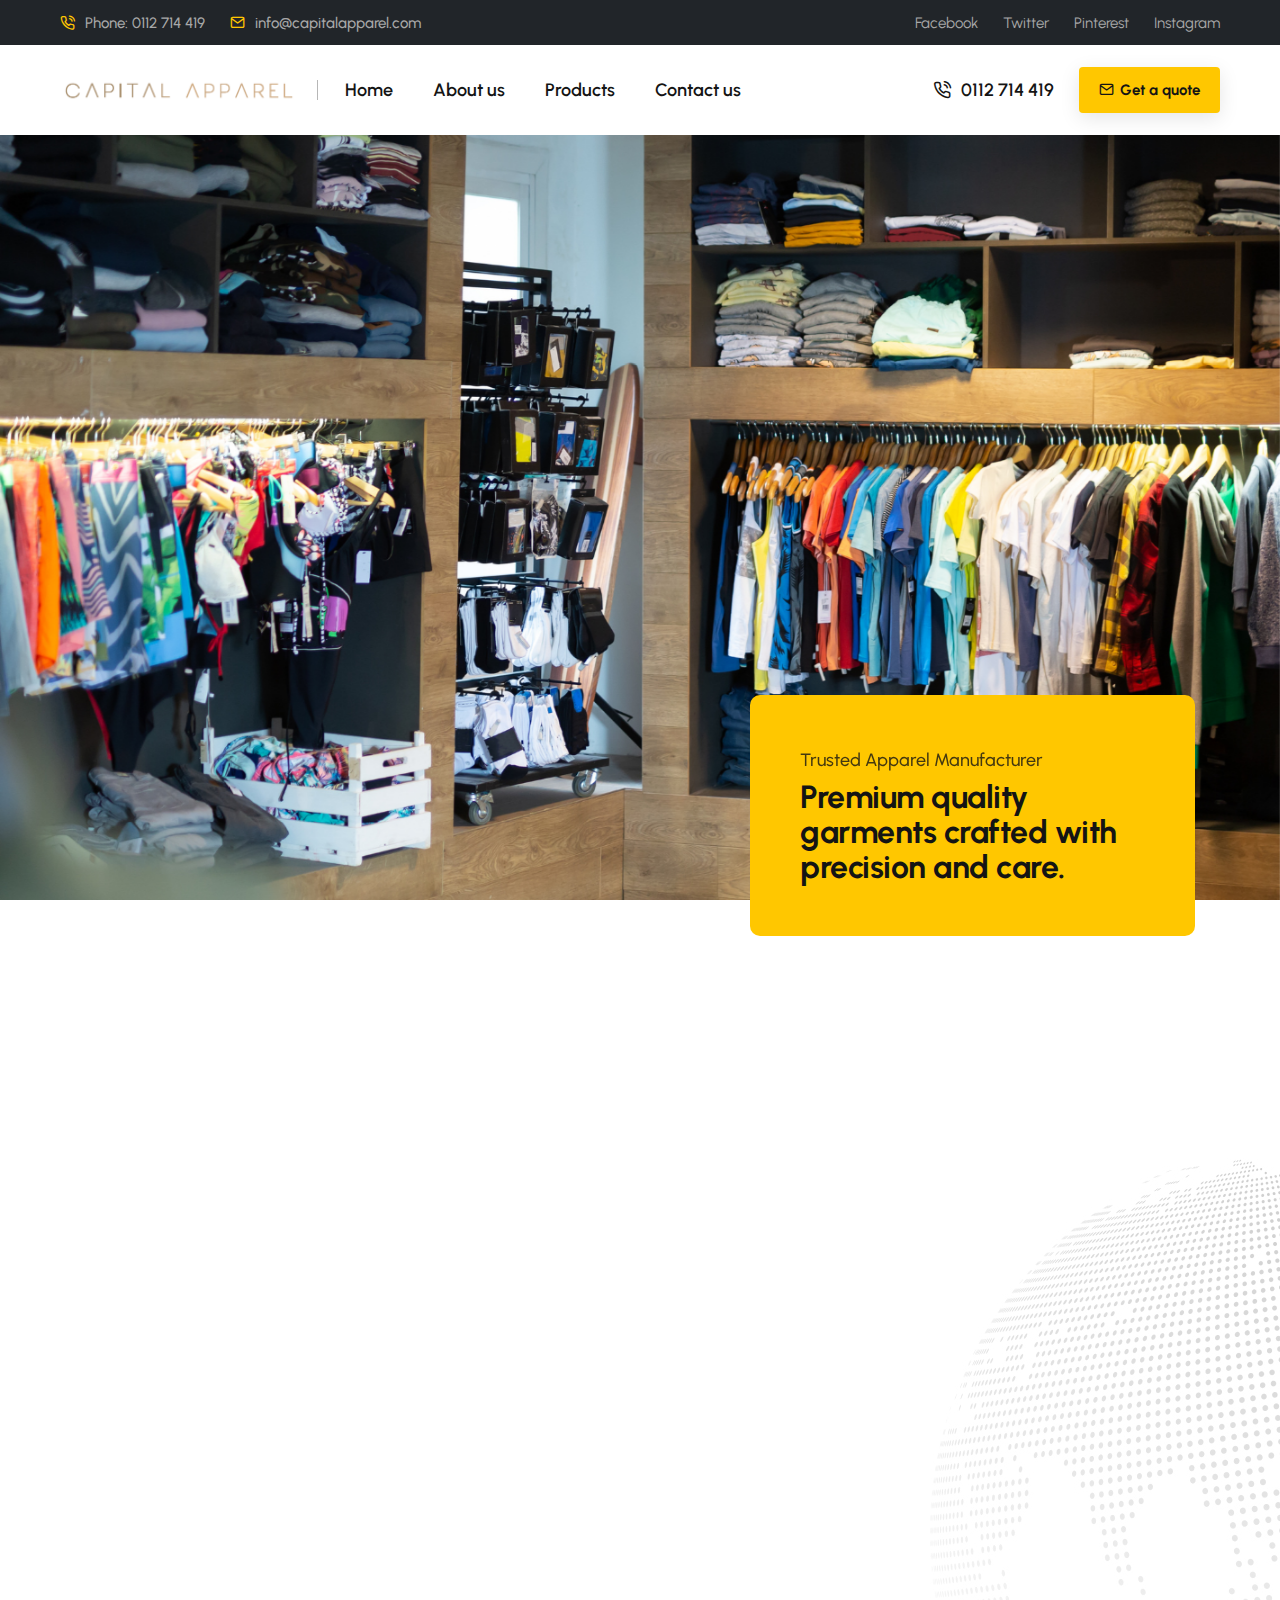
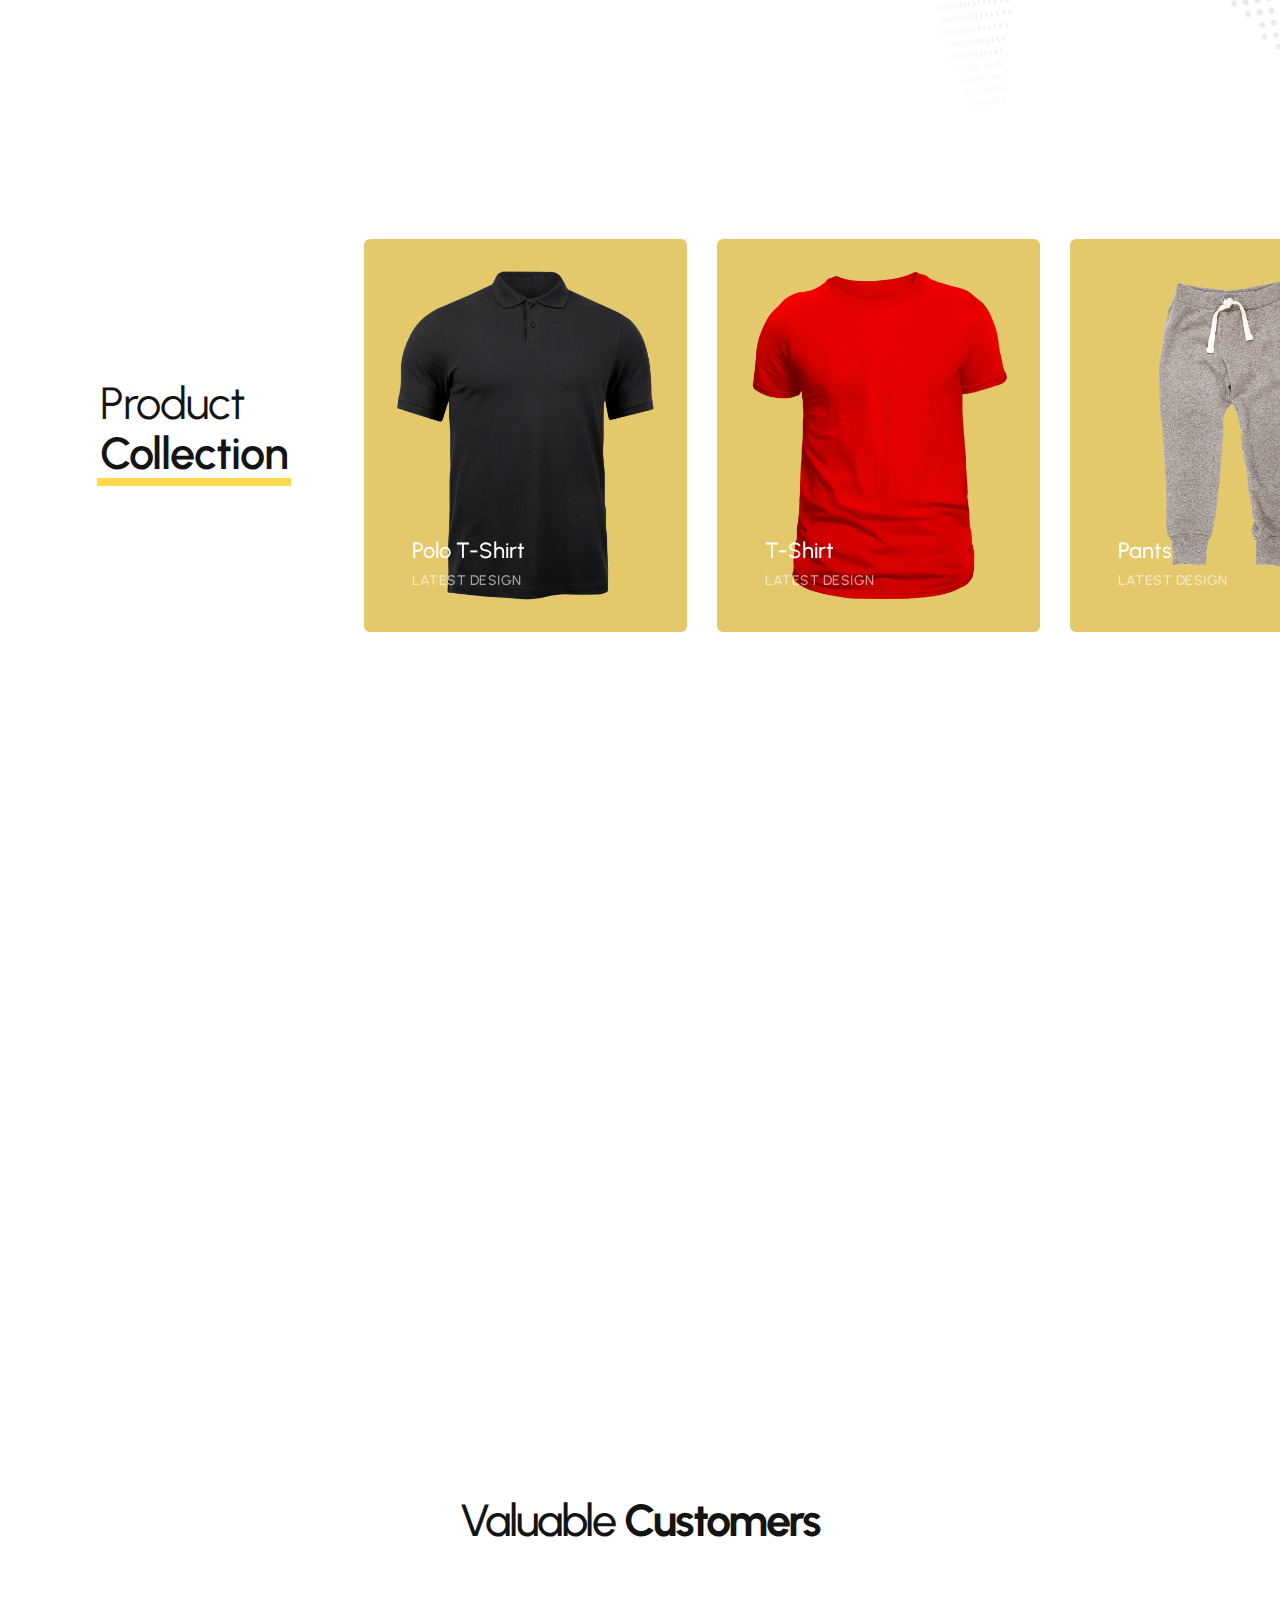
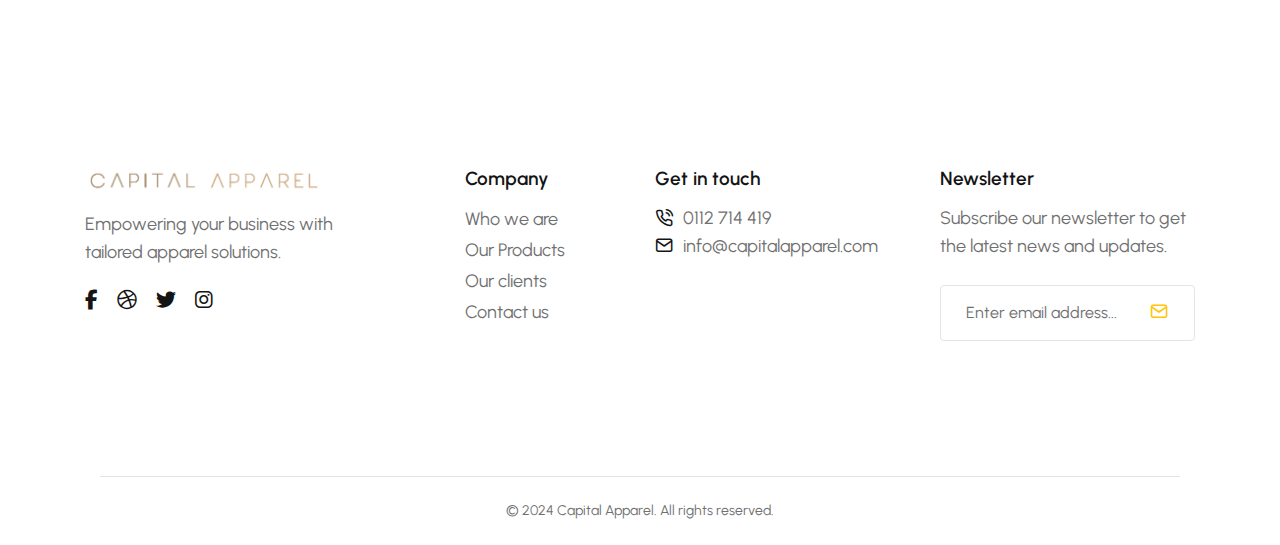
<file: index.html>
﻿<!doctype html>
<html class="no-js" lang="en">

<head>
    <title>Capital Apparel </title>
    <meta charset="utf-8">
    <meta http-equiv="X-UA-Compatible" content="IE=edge" />
    <meta name="viewport" content="width=device-width,initial-scale=1.0" />
    
    <!-- favicon icon -->
    <link rel="shortcut icon" href="images/capital-apparel-logo-s.png">
    <link rel="apple-touch-icon" href="images/apple-touch-icon-57x57.png">
    <link rel="apple-touch-icon" sizes="72x72" href="images/apple-touch-icon-72x72.png">
    <link rel="apple-touch-icon" sizes="114x114" href="images/apple-touch-icon-114x114.png">
    <!-- favicon icon -->
    <link rel="shortcut icon" href="capital-apparel-logo-s.png">
    <!-- google fonts preconnect -->
    <link rel="preconnect" href="https://fonts.googleapis.com" crossorigin>
    <link rel="preconnect" href="https://fonts.gstatic.com" crossorigin>
    <!-- style sheets and font icons  -->
    <link rel="stylesheet" href="css/vendors.min.css" />
    <link rel="stylesheet" href="css/icon.min.css" />
    <link rel="stylesheet" href="css/style.css" />
    <link rel="stylesheet" href="css/responsive.css" />
    <link rel="stylesheet" href="css/main.css" />
</head>

<body data-mobile-nav-style="classic">
    <!-- start header -->
    <header class="header-with-topbar">
        <div class="header-top-bar top-bar-dark bg-dark">
            <div class="container-fluid">
                <div class="row h-45px align-items-center m-0">
                    <div class="col-12 col-lg-7 fw-500 justify-content-lg-start justify-content-center">
                        <span class="me-25px fs-15 md-m-0">
                            <i class="feather icon-feather-phone-call text-base-color me-10px"></i><span
                                class="text-light-gray">Phone: 0112 714 419</span>
                        </span>
                        <span class="d-xl-inline-block d-none fs-15"><i
                                class="feather icon-feather-mail text-base-color me-10px"></i><a
                                href="mailto:info@capitalapparel.com"
                                class="widget text-light-gray text-white-hover">info@capitalapparel.com</a></span>
                    </div>
                    <div class="col-md-5 text-end d-none d-lg-flex fs-15">
                        <a href="http://www.facebook.com" target="_blank" class="me-25px lg-me-15px">Facebook</a>
                        <a href="http://www.twitter.com" target="_blank" class="me-25px lg-me-15px">Twitter</a>
                        <a href="https://in.pinterest.com/" target="_blank" class="me-25px lg-me-15px">Pinterest</a>
                        <a href="https://www.instagram.com" target="_blank">Instagram</a>
                    </div>
                </div>
            </div>
        </div>
        <!-- start navigation -->
        <nav class="navbar navbar-expand-lg header-light bg-white header-reverse" data-header-hover="light">
            <div class="container-fluid">
                <div class="col-auto">
                    <a class="navbar-brand" href="Index.html">
                        <img src="images/capital-apparel-logo.png"
                            data-at2x="images/capital-apparel-logo.png" alt="" class="default-logo">
                        <img src="images/capital-apparel-logo-s.png"
                            data-at2x="images/capital-apparel-logo-s.png" alt="" class="alt-logo">
                        <img src="images/capital-apparel-logo.png"
                            data-at2x="images/capital-apparel-logo.png" alt="" class="mobile-logo">
                    </a>
                </div>
                <div class="col-auto menu-order left-nav">
                    <button class="navbar-toggler float-start" type="button" data-bs-toggle="collapse"
                        data-bs-target="#navbarNav" aria-controls="navbarNav" aria-label="Toggle navigation">
                        <span class="navbar-toggler-line"></span>
                        <span class="navbar-toggler-line"></span>
                        <span class="navbar-toggler-line"></span>
                        <span class="navbar-toggler-line"></span>
                    </button>
                    <div class="collapse navbar-collapse justify-content-center" id="navbarNav">
                        <ul class="navbar-nav">
                            <li class="nav-item"><a href="#" class="nav-link">Home</a></li>
                            <li class="nav-item"><a href="#about" class="nav-link">About us</a>
                            </li>
                            <li class="nav-item"><a href="#product" class="nav-link">Products</a></li>
                            <li class="nav-item"><a href="./contact-us.html" class="nav-link">Contact us</a></li>
                        </ul>
                    </div>
                </div>
                <div class="col-auto ms-auto ps-lg-0 d-none d-sm-flex"> 
                    <div class="header-icon">
                        <div class="d-none d-xl-inline-block"><div class="fw-600"><a href="tel:0112 714 419" class="widget-text"><i class="feather icon-feather-phone-call me-10px"></i>0112 714 419</a></div></div>
                        <div class="header-button ms-25px">
                            <a href="./contact-us.html" class="btn btn-small btn-base-color btn-hover-animation-switch btn-round-edge btn-box-shadow fw-700 ls-0px btn-icon-left">
                                <span> 
                                    <span class="btn-text">Get a quote</span>
                                    <span class="btn-icon"><i class="feather icon-feather-mail"></i></span>
                                    <span class="btn-icon"><i class="feather icon-feather-mail"></i></span>
                                </span>
                            </a>
                        </div>
                    </div>
                </div>
            </div>
        </nav>
        <!-- end navigation -->
    </header>
    <!-- end header -->
    <!-- start slider -->
    <section class="p-0 top-space-margin full-screen md-h-600px sm-h-650px">
        <div class="swiper h-100 magic-cursor swiper-light-pagination"
            data-slider-options='{ "slidesPerView": 1, "loop": true, "pagination": { "el": ".swiper-pagination-bullets", "clickable": true }, "navigation": { "nextEl": ".slider-one-slide-next-1", "prevEl": ".slider-one-slide-prev-1" }, "autoplay": { "delay": 4000, "disableOnInteraction": false },  "keyboard": { "enabled": true, "onlyInViewport": true }, "effect": "slide" }'>
            <div class="swiper-wrapper">
                <!-- start slider item -->
                <div class="swiper-slide cover-background" style="background-image:url('./images/Banner-1.png');">
                    <div class="container h-100">
                        <div class="row align-items-center h-100 xl-ps-10 sm-ps-0">
                            <div class="col-xxl-7 col-xl-10 text-white">
                            </div>
                        </div>
                    </div>
                </div>
                <!-- end slider item -->
            </div>
        </div>
    </section>
    <!-- end slider -->
    <!-- start section -->
    <section class="p-0 lg-pt-8 xs-pt-50px">
        <div class="container">
            <div class="row justify-content-end">
                <div class="col-xl-5 outside-box-top-205px lg-mt-0 position-relative z-index-1">
                    <div class="border-radius-10px overflow-hidden">
                        <div class="bg-base-color p-50px xs-p-30px position-relative">
                            <span class="text-dark-gray opacity-8 fw-500 d-block mb-5px">Trusted Apparel
                                Manufacturer</span>
                            <h5 class="mb-0 fw-700 text-dark-gray">Premium quality garments crafted with precision and
                                care.</h5>
                        </div>
                    </div>
                </div>
            </div>
        </div>
    </section>
    <!-- end section -->
<!-- start section -->
<section class="position-relative">
    <div class="container">
        <img src="images/demo-logistics-home-bg-01.jpg"
            class="position-absolute bottom-10px right-0px z-index-minus-1"
            data-bottom-top="transform: translateY(150px)" data-top-bottom="transform: translateY(-150px)" alt="" />
        <div class="row align-items-center justify-content-center">
            <div class="col-lg-6 col-md-10 md-mb-50px"
                data-anime='{ "translate": [0, 0], "opacity": [0,1], "duration": 600, "delay": 0, "staggervalue": 300, "easing": "easeOutQuad" }'>
                <img src="./images/Side-Banner-1.png" class="w-100" data-bottom-top="transform: translateY(-50px)"
                    data-top-bottom="transform: translateY(50px)" alt="">
            </div>
            <div class="col-xl-5 col-lg-6 col-md-10 offset-xl-1"
                data-anime='{ "el": "childs", "translateY": [30, 0], "opacity": [0,1], "duration": 600, "delay": 0, "staggervalue": 300, "easing": "easeOutQuad" }'>
                <h2 class="fw-700 ls-minus-1px text-dark-gray mb-20px">Welcome to Capital Apparel</h2>
                <p class="w-90 lg-w-100">We’re excited to have you here at the Capital Apparels! As a leading garment manufacturer with over 25 years of experience, we’re passionate about sharing our journey, insights, and the latest trends in the world of fashion and garment production. Whether you're a client, partner, or just curious about the industry, this space is where we’ll keep you updated on our innovations, sustainable practices</p>
            </div>
        </div>
    </div>
</section>
<!-- end section -->

    <section>
        <div class="row row-cols-1 row-cols-lg-4 row-cols-sm-2 justify-content-center counter-style-07"
            data-anime='{ "el": "childs", "translateY": [50, 0], "opacity": [0,1], "duration": 1200, "delay": 0, "staggervalue": 150, "easing": "easeOutQuad" }'>
            <!-- start counter item -->
            <div class="col text-center md-mb-50px xs-mb-30px">
                <i class="fa-solid fa-users text-base-color mb-3 fa-3x"></i>
                <h2 class="vertical-counter d-inline-flex text-dark-gray fw-800 mb-0 ls-minus-3px position-relative z-index-0"
                    data-to="400">
                    <span class="text-highlight position-absolute bottom-13px w-100"><span
                            class="bg-base-color h-10px opacity-7"></span></span>+
                </h2>
                <span class="d-block fw-600 text-dark-gray">Employees</span>
            </div>
            <!-- end counter item -->

            <!-- start counter item -->
            <div class="col text-center md-mb-50px xs-mb-30px">
                <i class="fa-solid fa-industry text-base-color mb-3 fa-3x"></i>
                <h2 class="vertical-counter d-inline-flex text-dark-gray fw-800 mb-0 ls-minus-3px position-relative z-index-0"
                    data-to="3">
                    <span class="text-highlight position-absolute bottom-13px w-100"><span
                            class="bg-base-color h-10px opacity-7"></span></span>
                </h2>
                <span class="d-block fw-600 text-dark-gray">Factories</span>
            </div>
            <!-- end counter item -->

            <!-- start counter item -->
            <div class="col text-center md-mb-50px xs-mb-30px">
                <i class="fa-solid fa-tshirt text-base-color mb-3 fa-3x"></i>
                <h2 class="vertical-counter d-inline-flex text-dark-gray fw-800 mb-0 ls-minus-3px position-relative z-index-0"
                    data-to="125000">
                    <span class="text-highlight position-absolute bottom-13px w-100"><span
                            class="bg-base-color h-10px opacity-7"></span></span>
                </h2>
                <span class="d-block fw-600 text-dark-gray">Pcs Monthly</span>
            </div>
            <!-- end counter item -->

            <!-- start new counter item -->
            <div class="col text-center">
                <i class="fa-solid fa-clock text-base-color mb-3 fa-3x"></i>
                <h2 class="vertical-counter d-inline-flex text-dark-gray fw-800 mb-0 ls-minus-3px position-relative z-index-0"
                    data-to="25">
                    <span class="text-highlight position-absolute bottom-13px w-100"><span
                            class="bg-base-color h-10px opacity-7"></span></span>+
                </h2>
                <span class="d-block fw-600 text-dark-gray">Years of Experience</span>
            </div>
            <!-- end new counter item -->
        </div>
    </section>

    <!-- start section -->
    <section id="product" class=" overflow-hidden position-relative ps-3 xs-ps-0">
        <div class="container-fluid">
            <div class="row align-items-center">
                <div class="col-lg-3 ps-5 pe-5 xl-pe-0 lg-ps-0 text-center text-lg-start md-mb-40px">
                    <h3 class="alt-font lh-50 text-dark-gray ls-minus-1px mb-15px">
                        Product <span class="fw-600 position-relative d-inline-block">
                            Collection
                            <span class="text-highlight position-absolute bottom-0 start-0 w-100">
                                <span class="bg-base-color h-8px opacity-7"></span>
                            </span>
                        </span>
                    </h3>

                    <!--<div class="d-flex mt-30px justify-content-center justify-content-lg-start">
                             start slider navigation 
                            <div class="slider-one-slide-prev-1 icon-small text-dark-gray swiper-button-prev slider-navigation-style-04 bg-white box-shadow-large"><i class="fa-solid fa-arrow-left"></i></div>
                            <div class="slider-one-slide-next-1 icon-small text-dark-gray swiper-button-next slider-navigation-style-04 bg-white box-shadow-large"><i class="fa-solid fa-arrow-right"></i></div> 
                             end slider navigation 
                        </div>-->
                </div>
                <div class="col-12 col-lg-9 position-relative">
                    <div
                        class="outside-box-right-10 lg-outside-box-right-20 md-outside-box-right-25 xs-outside-box-right-0">
                        <div class="swiper slider-three-slide"
                            data-slider-options='{ "slidesPerView": 1, "spaceBetween": 30, "loop": true, "autoplay": { "delay": 4000, "disableOnInteraction": false }, "navigation": { "nextEl": ".slider-one-slide-next-1", "prevEl": ".slider-one-slide-prev-1" }, "pagination": { "el": ".slider-four-slide-pagination-1", "clickable": true, "dynamicBullets": false }, "keyboard": { "enabled": true, "onlyInViewport": true }, "breakpoints": { "1400": { "slidesPerView": 4 }, "1024": { "slidesPerView": 3 }, "768": { "slidesPerView": 3 }, "576": { "slidesPerView": 2 }, "320": { "slidesPerView": 1 } }, "effect": "slide" }'>
                            <div class="swiper-wrapper">
                                <!-- start content carousal item -->
                                <div class="swiper-slide">
                                    <div
                                        class="interactive-banner-style-09 border-radius-6px overflow-hidden position-relative">
                                        <img src="./images//P1.png" alt="" />
                                        <div class="opacity-full bg-gradient-gray-light-light-transparent"></div>
                                        <div
                                            class="image-content h-100 w-100 ps-15 pe-15 pt-11 pb-11 lg-p-11 d-flex justify-content-bottom align-items-start flex-column">
                                            <div
                                                class="mt-auto d-flex align-items-start w-100 z-index-1 position-relative overflow-hidden flex-column">
                                                <span class="text-white fw-500 fs-22">Polo T-Shirt</span>
                                                <span
                                                class="content-title text-white fs-14 fw-500 opacity-7 text-uppercase ls-05px">Latest Design</span>
                                                <a href="./Collection/Polo-T-Shirt.html"
                                                    class="content-title-hover fs-14 lh-24 fw-500 ls-05px text-uppercase text-white opacity-6 text-decoration-line-bottom">Explore
                                                    collection</a>
                                                <span
                                                    class="content-arrow lh-50 rounded-circle bg-base-color w-50px h-50px ms-20px text-center"><i
                                                        class="bi bi-arrow-right-short text-dark-gray icon-very-medium"></i></span>
                                            </div>
                                            <div
                                                class="position-absolute left-0px top-0px w-100 h-100 bg-gradient-regal-blue-transparent opacity-9">
                                            </div>
                                            <div class="box-overlay bg-gradient-gray-light-dark-transparent"></div>
                                            <a href="./Collection/Polo-T-Shirt.html"
                                                class="position-absolute z-index-1 top-0px left-0px h-100 w-100"></a>
                                        </div>
                                    </div>
                                </div>
                                <!-- end content carousal item -->
                                <!-- start content carousal item -->
                                <div class="swiper-slide">
                                    <div
                                        class="interactive-banner-style-09 border-radius-6px overflow-hidden position-relative">
                                        <img src="./images//P6.png" alt="" />
                                        <div class="opacity-full bg-gradient-gray-light-light-transparent"></div>
                                        <div
                                            class="image-content h-100 w-100 ps-15 pe-15 pt-11 pb-11 lg-p-11 d-flex justify-content-bottom align-items-start flex-column">
                                            <div
                                                class="mt-auto d-flex align-items-start w-100 z-index-1 position-relative overflow-hidden flex-column">
                                                <span class="text-white fw-500 fs-22">T-Shirt</span>
                                                <span
                                                class="content-title text-white fs-14 fw-500 opacity-7 text-uppercase ls-05px">Latest Design</span>
                                                <a href="./Collection/T-Shirt.html"
                                                    class="content-title-hover fs-14 lh-24 fw-500 ls-05px text-uppercase text-white opacity-6 text-decoration-line-bottom">Explore
                                                    collection</a>
                                                <span
                                                    class="content-arrow lh-50 rounded-circle bg-base-color w-50px h-50px ms-20px text-center"><i
                                                        class="bi bi-arrow-right-short text-dark-gray icon-very-medium"></i></span>
                                            </div>
                                            <div
                                                class="position-absolute left-0px top-0px w-100 h-100 bg-gradient-regal-blue-transparent opacity-9">
                                            </div>
                                            <div class="box-overlay bg-gradient-gray-light-dark-transparent"></div>
                                            <a href="./Collection/T-Shirt.html"
                                                class="position-absolute z-index-1 top-0px left-0px h-100 w-100"></a>
                                        </div>
                                    </div>
                                </div>
                                <!-- end content carousal item -->
                                <!-- start content carousal item -->
                                <div class="swiper-slide">
                                    <div
                                        class="interactive-banner-style-09 border-radius-6px overflow-hidden position-relative">
                                        <img src="./images//P2.png" alt="" />
                                        <div class="opacity-full bg-gradient-gray-light-light-transparent"></div>
                                        <div
                                            class="image-content h-100 w-100 ps-15 pe-15 pt-11 pb-11 lg-p-11 d-flex justify-content-bottom align-items-start flex-column">
                                            <div
                                                class="mt-auto d-flex align-items-start w-100 z-index-1 position-relative overflow-hidden flex-column">
                                                <span class="text-white fw-500 fs-22">Pants</span>
                                                <span
                                                class="content-title text-white fs-14 fw-500 opacity-7 text-uppercase ls-05px">Latest Design</span>
                                                <a href="./Collection/pants.html"
                                                    class="content-title-hover fs-14 lh-24 fw-500 ls-05px text-uppercase text-white opacity-6 text-decoration-line-bottom">Explore
                                                    collection</a>
                                                <span
                                                    class="content-arrow lh-50 rounded-circle bg-base-color w-50px h-50px ms-20px text-center"><i
                                                        class="bi bi-arrow-right-short text-dark-gray icon-very-medium"></i></span>
                                            </div>
                                            <div
                                                class="position-absolute left-0px top-0px w-100 h-100 bg-gradient-regal-blue-transparent opacity-9">
                                            </div>
                                            <div class="box-overlay bg-gradient-gray-light-dark-transparent"></div>
                                            <a href="./Collection/pants.html"
                                                class="position-absolute z-index-1 top-0px left-0px h-100 w-100"></a>
                                        </div>
                                    </div>
                                </div>
                                <!-- end content carousal item -->
                                <!-- start content carousal item -->
                                <div class="swiper-slide">
                                    <div
                                        class="interactive-banner-style-09 border-radius-6px overflow-hidden position-relative">
                                        <img src="./images//P4.png" alt="" />
                                        <div class="opacity-full bg-gradient-gray-light-light-transparent"></div>
                                        <div
                                            class="image-content h-100 w-100 ps-15 pe-15 pt-11 pb-11 lg-p-11 d-flex justify-content-bottom align-items-start flex-column">
                                            <div
                                                class="mt-auto d-flex align-items-start w-100 z-index-1 position-relative overflow-hidden flex-column">
                                                <span class="text-white fw-500 fs-22">Bottom & Hoodie</span>
                                                <span
                                                class="content-title text-white fs-14 fw-500 opacity-7 text-uppercase ls-05px">Latest Design</span>
                                                <a href="./Collection/Bottom-Hoodie.html"
                                                    class="content-title-hover fs-14 lh-24 fw-500 ls-05px text-uppercase text-white opacity-6 text-decoration-line-bottom">Explore
                                                    collection</a>
                                                <span
                                                    class="content-arrow lh-50 rounded-circle bg-base-color w-50px h-50px ms-20px text-center"><i
                                                        class="bi bi-arrow-right-short text-dark-gray icon-very-medium"></i></span>
                                            </div>
                                            <div
                                                class="position-absolute left-0px top-0px w-100 h-100 bg-gradient-regal-blue-transparent opacity-9">
                                            </div>
                                            <div class="box-overlay bg-gradient-gray-light-dark-transparent"></div>
                                            <a href="./Collection/Bottom-Hoodie.html"
                                                class="position-absolute z-index-1 top-0px left-0px h-100 w-100"></a>
                                        </div>
                                    </div>
                                </div>
                                <!-- end content carousal item -->
                                <!-- start content carousal item -->
                                <div class="swiper-slide">
                                    <div
                                        class="interactive-banner-style-09 border-radius-6px overflow-hidden position-relative">
                                        <img src="./images//P7.png" alt="" />
                                        <div class="opacity-full bg-gradient-gray-light-light-transparent"></div>
                                        <div
                                            class="image-content h-100 w-100 ps-15 pe-15 pt-11 pb-11 lg-p-11 d-flex justify-content-bottom align-items-start flex-column">
                                            <div
                                                class="mt-auto d-flex align-items-start w-100 z-index-1 position-relative overflow-hidden flex-column">
                                                <span class="text-white fw-500 fs-22">Boys Wear</span>
                                                <span
                                                class="content-title text-white fs-14 fw-500 opacity-7 text-uppercase ls-05px">Latest Design</span>
                                                <a href="./Collection/boys.html"
                                                    class="content-title-hover fs-14 lh-24 fw-500 ls-05px text-uppercase text-white opacity-6 text-decoration-line-bottom">Explore
                                                    collection</a>
                                                <span
                                                    class="content-arrow lh-50 rounded-circle bg-base-color w-50px h-50px ms-20px text-center"><i
                                                        class="bi bi-arrow-right-short text-dark-gray icon-very-medium"></i></span>
                                            </div>
                                            <div
                                                class="position-absolute left-0px top-0px w-100 h-100 bg-gradient-regal-blue-transparent opacity-9">
                                            </div>
                                            <div class="box-overlay bg-gradient-gray-light-dark-transparent"></div>
                                            <a href="./Collection/boys.html"
                                                class="position-absolute z-index-1 top-0px left-0px h-100 w-100"></a>
                                        </div>
                                    </div>
                                </div>
                                <!-- end content carousal item -->
                                <!-- start content carousal item -->
                                <div class="swiper-slide">
                                    <div
                                        class="interactive-banner-style-09 border-radius-6px overflow-hidden position-relative">
                                        <img src="./images//P5.png" alt="" />
                                        <div class="opacity-full bg-gradient-gray-light-light-transparent"></div>
                                        <div
                                            class="image-content h-100 w-100 ps-15 pe-15 pt-11 pb-11 lg-p-11 d-flex justify-content-bottom align-items-start flex-column">
                                            <div
                                                class="mt-auto d-flex align-items-start w-100 z-index-1 position-relative overflow-hidden flex-column">
                                                <span class="text-white fw-500 fs-22">Ladies Wear</span>
                                                <span
                                                class="content-title text-white fs-14 fw-500 opacity-7 text-uppercase ls-05px">Latest Design</span> 
                                                <a href="./Collection/ladies.html"
                                                    class="content-title-hover fs-14 lh-24 fw-500 ls-05px text-uppercase text-white opacity-6 text-decoration-line-bottom">Explore
                                                    collection</a>
                                                <span
                                                    class="content-arrow lh-50 rounded-circle bg-base-color w-50px h-50px ms-20px text-center"><i
                                                        class="bi bi-arrow-right-short text-dark-gray icon-very-medium"></i></span>
                                            </div>
                                            <div
                                                class="position-absolute left-0px top-0px w-100 h-100 bg-gradient-regal-blue-transparent opacity-9">
                                            </div>
                                            <div class="box-overlay bg-gradient-gray-light-dark-transparent"></div>
                                            <a href="./Collection/ladies.html"
                                                class="position-absolute z-index-1 top-0px left-0px h-100 w-100"></a>
                                        </div>
                                    </div>
                                </div>
                                <!-- end content carousal item -->
                            </div>
                        </div>
                    </div>
                    <!-- start slider pagination -->
                    <!--<div class="swiper-pagination slider-four-slide-pagination-1 swiper-pagination-style-2 swiper-pagination-clickable swiper-pagination-bullets"></div>-->
                    <!-- end slider pagination -->
                </div>
            </div>
        </div>
    </section>
    <!-- end section -->

<!-- start section -->
<section id="about">
    <div class="container">
        <div class="row align-items-center mb-8 sm-mb-50px justify-content-md-center">
            <div class="col-xl-5 col-lg-6 col-md-12 md-mb-50px"
                data-anime='{ "el": "childs", "translateY": [50, 0], "opacity": [0,1], "duration": 1200, "delay": 0, "staggervalue": 150, "easing": "easeOutQuad" }'>
                <h3 class="text-dark-gray fw-500 ls-minus-2px shadow-none" data-shadow-animation="true" data-animation-delay="700">Our <span class="fw-700 text-highlight d-inline-block">Story<span class="bg-base-color h-10px bottom-5px opacity-9 separator-animation"></span></span></h3>
                <p class="mb-20px"><br>
                Founded in 1999 by Mr. Ilyas and Mr. Thowfeek with a small team of just 25 employees, our garment factory has grown into a trusted name in the industry. With a passion for quality, innovation, and craftsmanship, we’ve expanded our capabilities, adopted advanced technologies, and built strong relationships with clients worldwide.</p>
                <p class="mb-20px">Over the years, we’ve stayed true to our founders’ vision of delivering high-quality, stylish, and durable garments while embracing sustainable practices and continuous improvement.</p>
                <p>Today, we celebrate 25+ years of growth, dedication, and excellence, and we look forward to continuing this journey of success for many more years to come.</p>
            </div>
            <div class="col-xl-6 col-lg-6 offset-xl-1 position-relative">
                <div class="w-80 ms-auto" data-animation-delay="500" data-shadow-animation="true"
                    data-bottom-top="transform: translateY(50px)" data-top-bottom="transform: translateY(-50px)">
                    <img src="./images/About-1.png"
                        alt="Apparel Manufacturing Process" class="border-radius-10px w-100">
                </div>
                <div class="w-60 overflow-hidden position-absolute left-15px bottom-20px"
                    data-shadow-animation="true" data-animation-delay="500"
                    data-bottom-top="transform: translateY(-20px)" data-top-bottom="transform: translateY(50px)">
                    <img src="./images/About-2.png"
                        alt="Fashion Design Prototypes" class="border-radius-10px box-shadow-quadruple-large" />
                </div>
            </div>
        </div>
    </div>
</section>


        <!-- start section -->
        <section class="mb-0">
            <div class="container-fluid">
                <div class="row justify-content-center align-items-center mb-3">
                    <div class="col-md-12 text-center">
                        <h3 class="text-dark-gray fw-500 ls-minus-2px shadow-none" data-shadow-animation="true" data-animation-delay="700">Valuable <span class="fw-700 text-highlight d-inline-block">Customers<span class="bg-base-color h-10px bottom-5px opacity-9 separator-animation"></span></span></h3>
                    </div>
                </div>
                <div class="row position-relative clients-style-08" data-anime='{ "translateX": [0, 0], "opacity": [0,1], "duration": 1200, "delay": 0, "staggervalue": 150, "easing": "easeOutQuad" }'>
                    <div class="col swiper text-center feather-shadow" data-slider-options='{ "slidesPerView": 2, "spaceBetween":0, "speed": 6000, "loop": true, "pagination": { "el": ".slider-four-slide-pagination-2", "clickable": false }, "allowTouchMove": false, "autoplay": { "delay":0, "disableOnInteraction": false }, "navigation": { "nextEl": ".slider-four-slide-next-2", "prevEl": ".slider-four-slide-prev-2" }, "keyboard": { "enabled": true, "onlyInViewport": true }, "breakpoints": { "1200": { "slidesPerView": 6 }, "992": { "slidesPerView": 4 }, "768": { "slidesPerView": 3 } }, "effect": "slide" }'>
                        <div class="swiper-wrapper marquee-slide">
                            <!-- start client item -->
                            <div class="swiper-slide">
                                <h4>Huff & Dee</h4>
                            </div>
                            <!-- end client item -->
                            <!-- start client item -->
                            <div class="swiper-slide">
                                <a href="#"><img src="images/C-2.png" class="h-40px xs-h-30px" alt="" /></a>
                            </div>
                            <!-- end client item -->
                            <!-- start client item -->
                            <div class="swiper-slide">
                                <h4>Big Boss</h4>
                            </div>
                            <!-- end client item -->
                            <!-- start client item -->
                            <div class="swiper-slide">
                                <a href="#"><img src="images/C-4.png" class="h-40px xs-h-30px" alt="" /></a>
                            </div>
                            <!-- end client item -->
                            <!-- start client item -->
                            <div class="swiper-slide">
                                <h4>Tom David</h4>
                            </div>
                            <!-- end client item -->
                            <!-- start client item -->
                            <div class="swiper-slide">
                                <a href="#"><img src="images/C-1.png" class="h-40px xs-h-30px" alt="" /></a>
                            </div>
                            <!-- end client item -->
                            <!-- start client item -->
                            <div class="swiper-slide">
                                <h4>Red Label</h4>
                            </div>
                            <!-- end client item -->
                            <!-- start client item -->
                            <div class="swiper-slide">
                                <a href="#"><img src="images/C-3.png" class="h-40px xs-h-30px" alt="" /></a>
                            </div>
                            <!-- end client item -->
                            <!-- start client item -->
                            <div class="swiper-slide">
                                <h4>MBRK</h4>
                            </div>
                            <!-- end client item -->

                            <!-- start client item -->
                            <div class="swiper-slide">
                                <a href="#"><img src="images/C-5.png" class="h-40px xs-h-30px" alt="" /></a>
                            </div>
                            <!-- end client item -->
                            <!-- start client item -->
                            <div class="swiper-slide">
                                <h4>King Street</h4>
                            </div>
                            <!-- end client item -->
                        </div> 
                    </div>  
                </div>
            </div>
        </section>
        <!-- end section -->
            <!-- start footer -->
            <footer class="p-0 footer-light position-relative">
                <div class="position-absolute h-100 top-0 left-0 z-index-minus-1 w-100" data-particle="true" data-particle-options='{"particles": {"number": {"value": 5,"density": {"enable": true,"value_area": 1000}},"color":{"value":["#b7b9be", "#dd6531"]},"shape": {"type": "circle","stroke":{"width":0,"color":"#000000"}},"opacity": {"value": 0.5,"random": false,"anim": {"enable": false,"speed": 1,"sync": false}},"size": {"value": 8,"random": true,"anim": {"enable": false,"sync": true}},"move": {"enable": true,"speed":2,"direction": "right","random": false,"straight": false}},"interactivity": {"detect_on": "canvas","events": {"onhover": {"enable": false,"mode": "repulse"},"onclick": {"enable": false,"mode": "push"},"resize": true}},"retina_detect": false}'></div>
                <div class="container"> 
                    <div class="row justify-content-center pt-7 sm-pt-50px">
                        <!-- start footer column -->
                        <div class="col-7 col-lg-3 col-md-12 col-sm-6 text-md-center text-lg-start md-mb-30px">
                            <a href="#" class="footer-logo mb-15px md-mb-20px d-inline-block"><img src="images/capital-apparel-logo.png" data-at2x="images/capital-apparel-logo.png" alt=""></a>
                            <p class="mb-20px">Empowering your business with tailored apparel solutions.</p>
                            <div class="elements-social social-icon-style-02">
                                <ul class="medium-icon dark icon-with-animation">
                                    <li><a class="facebook" href="https://www.facebook.com/" target="_blank"><i class="fa-brands fa-facebook-f"></i></a></li>
                                    <li><a class="dribbble" href="http://www.dribbble.com" target="_blank"><i class="fa-brands fa-dribbble"></i></a></li>
                                    <li><a class="twitter" href="http://www.twitter.com" target="_blank"><i class="fa-brands fa-twitter"></i></a></li>
                                    <li><a class="instagram" href="http://www.instagram.com" target="_blank"><i class="fa-brands fa-instagram"></i></a></li>
                                </ul>
                            </div>
                        </div>
                        <!-- end footer column -->
                        <!-- start footer column -->
                        <div class="col-5 col-lg-2 offset-xl-1 col-md-3 col-sm-6 md-mb-30px">
                            <span class="alt-font d-block text-dark-gray fw-600 mb-10px fs-19">Company</span>
                            <ul>
                                <li><a href="#about">Who we are</a></li>
                                <li><a href="#products">Our Products</a></li>
                                <li><a href="#clients">Our clients</a></li>
                                <li><a href="./contact-us.html">Contact us</a></li>
                            </ul>
                        </div>
                        <!-- end footer column -->
                        <!-- start footer column -->
                        <div class="col-lg-3 col-md-4 col-sm-6 xs-mb-30px">
                            <span class="alt-font d-block text-dark-gray fw-600 mb-10px fs-19">Get in touch</span>
                            <p class="m-0"><span class="fw-600"><i class="feather icon-feather-phone-call text-dark-gray icon-small me-10px"></i></span><a href="tel:0112714419">0112 714 419</a></p>
                            <p class="m-0"><span class="fw-600"><i class="feather icon-feather-mail text-dark-gray icon-small me-10px"></i></span><a href="mailto:info@capitalapparel.com">info@capitalapparel.com</a></p>
                        </div>
                        <!-- end footer column -->
                        <!-- start footer column -->
                        <div class="col-xl-3 col-lg-4 col-md-5 col-sm-6">
                            <span class="alt-font d-block text-dark-gray fw-600 mb-10px fs-19">Newsletter</span>
                            <p class="sm-mb-20px">Subscribe our newsletter to get the latest news and updates.</p>
                            <div class="d-inline-block w-100 newsletter-style-02 position-relative">
                                <form action="email-templates/subscribe-newsletter.php" method="post" class="position-relative w-100">
                                    <input class="bg-transparent border-color-extra-medium-gray w-100 form-control required" type="email" name="email" placeholder="Enter email address...">
                                    <input type="hidden" name="redirect" value="">
                                    <button class="btn submit" aria-label="submit"><i class="icon feather icon-feather-mail icon-small text-base-color"></i></button>
                                    <div class="form-results border-radius-4px pt-5px pb-5px ps-15px pe-15px fs-14 lh-22 mt-10px w-100 text-center position-absolute d-none"></div>
                                </form>
                            </div>
                        </div>
                        <!-- end footer column -->
                    </div> 
                    <div class="row justify-content-center align-items-center pt-5 sm-pt-30px">
                        <div class="row justify-content-center align-items-center pt-7">
                            <!-- start divider -->
                            <div class="col-12">
                                <div class="divider-style-03 divider-style-03-01 border-color-extra-medium-gray"></div>
                            </div>
                            <!-- end divider -->
                            <!-- start copyright -->
                            <div
                                class="col-lg-5 pt-20px pb-20px md-pt-0 order-2 order-lg-1 text-center last-paragraph-no-margin fs-14">
                                <p>&copy; 2024 Capital Apparel. All rights reserved.</p>
                            </div>
                            <!-- end copyright -->
                        </div>
                        <!-- end footer menu -->
                    </div>
                </div> 
            </footer>
            <!-- end footer -->

    <!-- start scroll progress -->
    <div class="scroll-progress d-none d-xxl-block">
        <a href="#" class="scroll-top" aria-label="scroll">
            <span class="scroll-text">Scroll</span><span class="scroll-line"><span class="scroll-point"></span></span>
        </a>
    </div>
    <!-- end scroll progress -->
    <!-- javascript libraries -->
    <script type="text/javascript" src="js/jquery.js"></script>
    <script type="text/javascript" src="js/vendors.min.js"></script>
    <script type="text/javascript" src="js/main.js"></script>
</body>

</html>
</file>
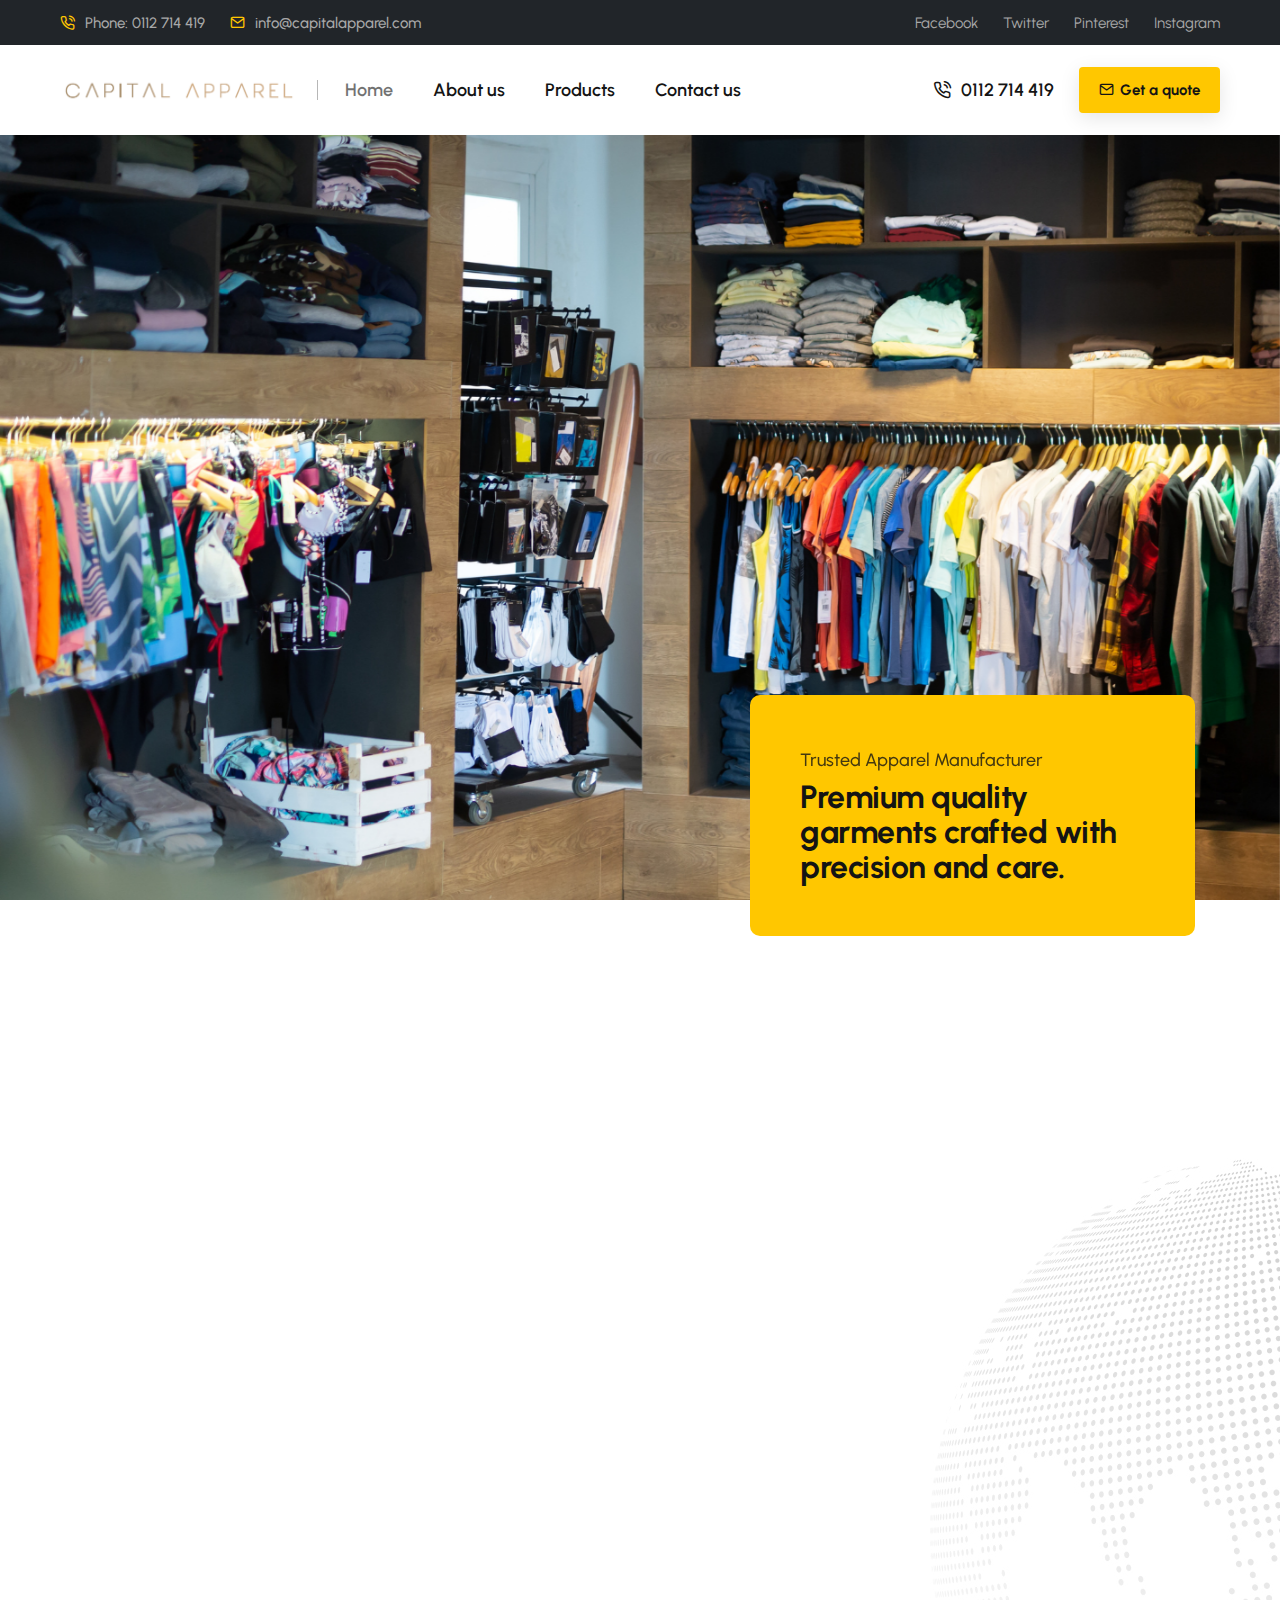
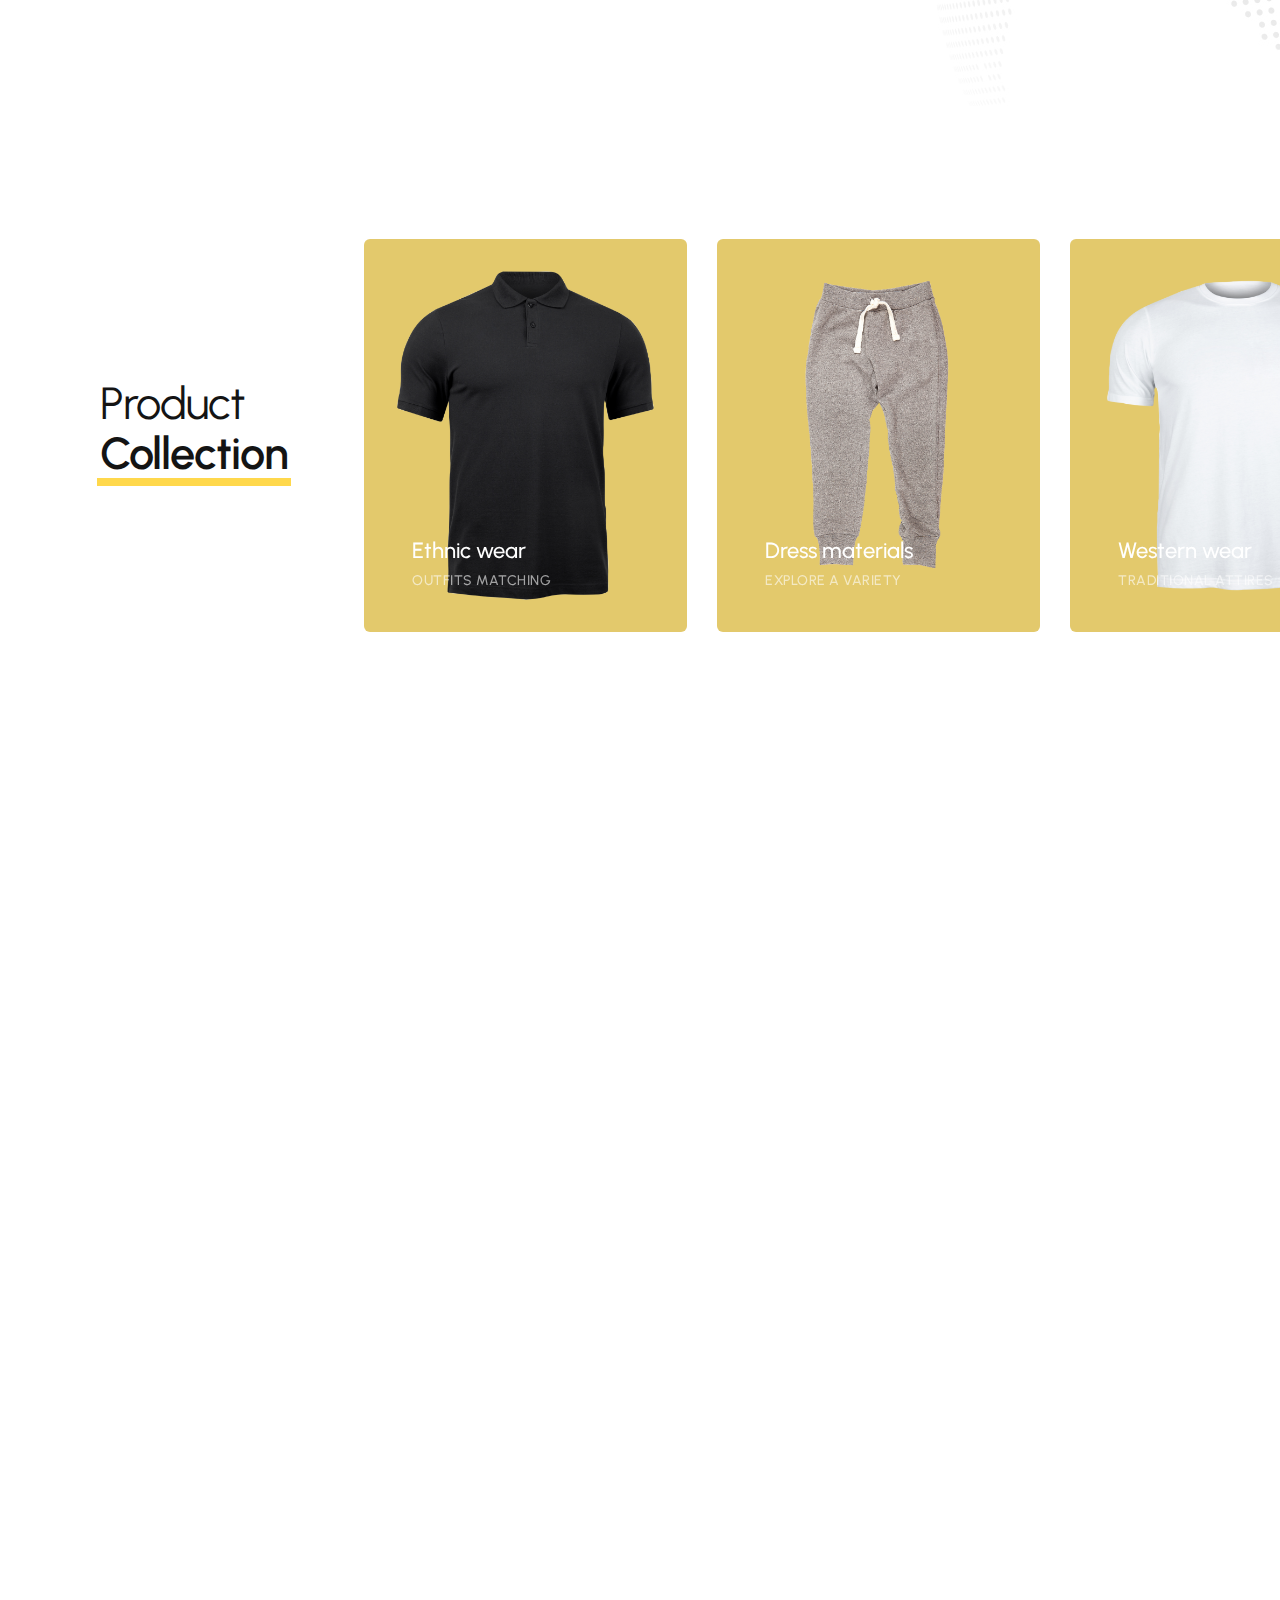
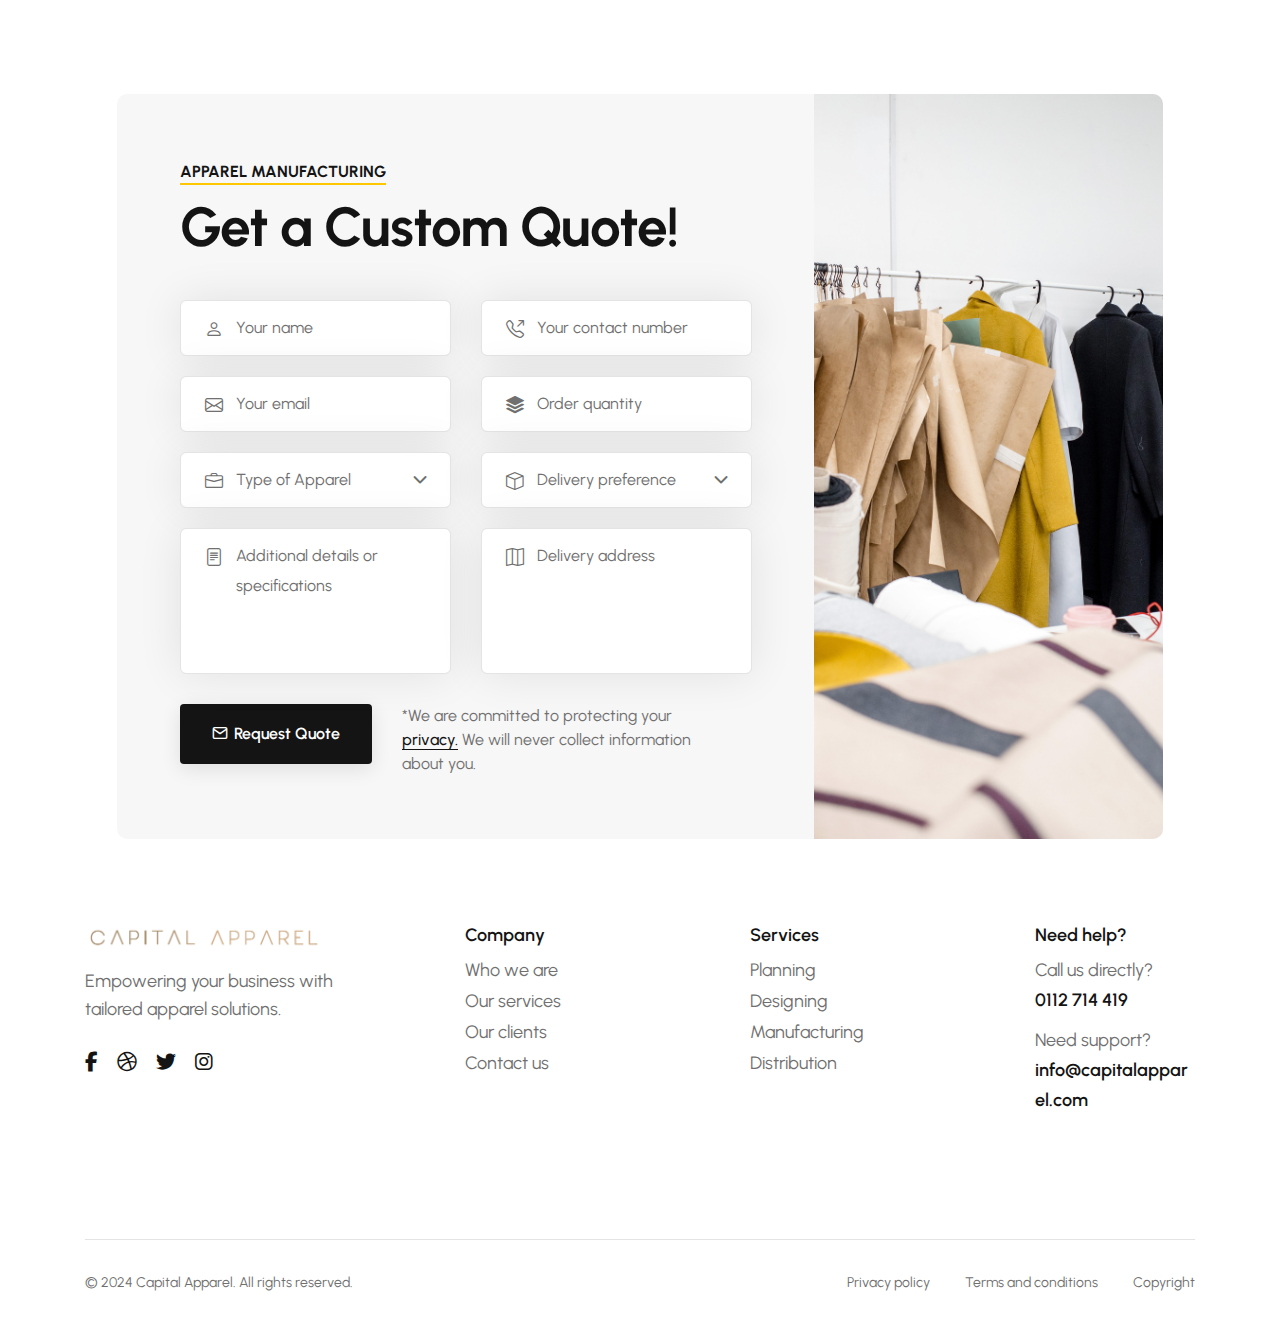
<file: Index.html>
﻿<!doctype html>
<html class="no-js" lang="en">

<head>
    <title>Capital Apparel </title>
    <meta charset="utf-8">
    <meta http-equiv="X-UA-Compatible" content="IE=edge" />
    <meta name="author" content="ThemeZaa">
    <meta name="viewport" content="width=device-width,initial-scale=1.0" />
    
    <!-- favicon icon -->
    <link rel="shortcut icon" href="images/capital-apparel-logo-s.png">
    <link rel="apple-touch-icon" href="images/apple-touch-icon-57x57.png">
    <link rel="apple-touch-icon" sizes="72x72" href="images/apple-touch-icon-72x72.png">
    <link rel="apple-touch-icon" sizes="114x114" href="images/apple-touch-icon-114x114.png">
    <!-- google fonts preconnect -->
    <link rel="preconnect" href="https://fonts.googleapis.com" crossorigin>
    <link rel="preconnect" href="https://fonts.gstatic.com" crossorigin>
    <!-- style sheets and font icons  -->
    <link rel="stylesheet" href="css/vendors.min.css" />
    <link rel="stylesheet" href="css/icon.min.css" />
    <link rel="stylesheet" href="css/style.css" />
    <link rel="stylesheet" href="css/responsive.css" />
    <link rel="stylesheet" href="css/main.css" />
</head>

<body data-mobile-nav-style="classic">
    <!-- start header -->
    <header class="header-with-topbar">
        <div class="header-top-bar top-bar-dark bg-dark">
            <div class="container-fluid">
                <div class="row h-45px align-items-center m-0">
                    <div class="col-12 col-lg-7 fw-500 justify-content-lg-start justify-content-center">
                        <span class="me-25px fs-15 md-m-0">
                            <i class="feather icon-feather-phone-call text-base-color me-10px"></i><span
                                class="text-light-gray">Phone: 0112 714 419</span>
                        </span>
                        <span class="d-xl-inline-block d-none fs-15"><i
                                class="feather icon-feather-mail text-base-color me-10px"></i><a
                                href="mailto:info@capitalapparel.com"
                                class="widget text-light-gray text-white-hover">info@capitalapparel.com</a></span>
                    </div>
                    <div class="col-md-5 text-end d-none d-lg-flex fs-15">
                        <a href="http://www.facebook.com" target="_blank" class="me-25px lg-me-15px">Facebook</a>
                        <a href="http://www.twitter.com" target="_blank" class="me-25px lg-me-15px">Twitter</a>
                        <a href="https://in.pinterest.com/" target="_blank" class="me-25px lg-me-15px">Pinterest</a>
                        <a href="https://www.instagram.com" target="_blank">Instagram</a>
                    </div>
                </div>
            </div>
        </div>
        <!-- start navigation -->
        <nav class="navbar navbar-expand-lg header-light bg-white header-reverse" data-header-hover="light">
            <div class="container-fluid">
                <div class="col-auto">
                    <a class="navbar-brand" href="Index.html">
                        <img src="images/capital-apparel-logo.png"
                            data-at2x="images/capital-apparel-logo.png" alt="" class="default-logo">
                        <img src="images/capital-apparel-logo-s.png"
                            data-at2x="images/capital-apparel-logo-s.png" alt="" class="alt-logo">
                        <img src="images/capital-apparel-logo.png"
                            data-at2x="images/capital-apparel-logo.png" alt="" class="mobile-logo">
                    </a>
                </div>
                <div class="col-auto menu-order left-nav">
                    <button class="navbar-toggler float-start" type="button" data-bs-toggle="collapse"
                        data-bs-target="#navbarNav" aria-controls="navbarNav" aria-label="Toggle navigation">
                        <span class="navbar-toggler-line"></span>
                        <span class="navbar-toggler-line"></span>
                        <span class="navbar-toggler-line"></span>
                        <span class="navbar-toggler-line"></span>
                    </button>
                    <div class="collapse navbar-collapse justify-content-center" id="navbarNav">
                        <ul class="navbar-nav">
                            <li class="nav-item"><a href="Index.html" class="nav-link">Home</a></li>
                            <li class="nav-item"><a href="demo-logistics-about-us.html" class="nav-link">About us</a>
                            </li>
                            <li class="nav-item"><a href="#" class="nav-link">Products</a></li>
                            <li class="nav-item"><a href="demo-logistics-contact-us.html" class="nav-link">Contact
                                    us</a></li>
                        </ul>
                    </div>
                </div>
                <div class="col-auto ms-auto ps-lg-0 d-none d-sm-flex">
                    <div class="header-icon">
                        <div class="d-none d-xl-inline-block">
                            <div class="fw-600"><a href="tel:0112714419" class="widget-text"><i
                                        class="feather icon-feather-phone-call me-10px"></i>0112 714 419</a></div>
                        </div>
                        <div class="header-button ms-25px">
                            <a href="demo-logistics-contact-us.html"
                                class="btn btn-small btn-base-color btn-hover-animation-switch btn-round-edge btn-box-shadow fw-700 ls-0px btn-icon-left">
                                <span>
                                    <span class="btn-text">Get a quote</span>
                                    <span class="btn-icon"><i class="feather icon-feather-mail"></i></span>
                                    <span class="btn-icon"><i class="feather icon-feather-mail"></i></span>
                                </span>
                            </a>
                        </div>
                    </div>
                </div>
            </div>
        </nav>
        <!-- end navigation -->
    </header>
    <!-- end header -->
    <!-- start slider -->
    <section class="p-0 top-space-margin full-screen md-h-600px sm-h-650px">
        <div class="swiper h-100 magic-cursor swiper-light-pagination"
            data-slider-options='{ "slidesPerView": 1, "loop": true, "pagination": { "el": ".swiper-pagination-bullets", "clickable": true }, "navigation": { "nextEl": ".slider-one-slide-next-1", "prevEl": ".slider-one-slide-prev-1" }, "autoplay": { "delay": 4000, "disableOnInteraction": false },  "keyboard": { "enabled": true, "onlyInViewport": true }, "effect": "slide" }'>
            <div class="swiper-wrapper">
                <!-- start slider item -->
                <div class="swiper-slide cover-background" style="background-image:url('./images/Banner-1.png');">
                    <div class="container h-100">
                        <div class="row align-items-center h-100 xl-ps-10 sm-ps-0">
                            <div class="col-xxl-7 col-xl-10 text-white">
                            </div>
                        </div>
                    </div>
                </div>
                <!-- end slider item -->
            </div>
        </div>
    </section>
    <!-- end slider -->
    <!-- start section -->
    <section class="p-0 lg-pt-8 xs-pt-50px">
        <div class="container">
            <div class="row justify-content-end">
                <div class="col-xl-5 outside-box-top-205px lg-mt-0 position-relative z-index-1">
                    <div class="border-radius-10px overflow-hidden">
                        <div class="bg-base-color p-50px xs-p-30px position-relative">
                            <span class="text-dark-gray opacity-8 fw-500 d-block mb-5px">Trusted Apparel
                                Manufacturer</span>
                            <h5 class="mb-0 fw-700 text-dark-gray">Premium quality garments crafted with precision and
                                care.</h5>
                        </div>
                    </div>
                </div>
            </div>
        </div>
    </section>
    <!-- end section -->
    <!-- start section -->
    <section class="position-relative">
        <div class="container">
            <img src="images/demo-logistics-home-bg-01.jpg"
                class="position-absolute bottom-10px right-0px z-index-minus-1"
                data-bottom-top="transform: translateY(150px)" data-top-bottom="transform: translateY(-150px)" alt="" />
            <div class="row align-items-center justify-content-center">
                <div class="col-lg-6 col-md-10 md-mb-50px"
                    data-anime='{ "translate": [0, 0], "opacity": [0,1], "duration": 600, "delay": 0, "staggervalue": 300, "easing": "easeOutQuad" }'>
                    <img src="./images/Side-Banner-1.png" class="w-100" data-bottom-top="transform: translateY(-50px)"
                        data-top-bottom="transform: translateY(50px)" alt="">
                </div>
                <div class="col-xl-5 col-lg-6 col-md-10 offset-xl-1"
                    data-anime='{ "el": "childs", "translateY": [30, 0], "opacity": [0,1], "duration": 600, "delay": 0, "staggervalue": 300, "easing": "easeOutQuad" }'>
                    <h2 class="fw-700 ls-minus-1px text-dark-gray mb-20px">Welcome to Capital Apparel</h2>
                    <p class="w-90 lg-w-100">We are a trusted apparel manufacturer providing premium-quality garments
                        with a focus on precision, efficiency, and sustainability.</p>

                    <span class="text-dark-gray opacity-8 fw-500 d-block mb-10px">One of the fastest-growing apparel
                        manufacturers in Sri Lanka</span>

                    <div class="icon-with-text-style-08 mb-10px">
                        <div class="feature-box feature-box-left-icon-middle overflow-hidden">
                            <div
                                class="feature-box-icon feature-box-icon-rounded w-40px h-40px bg-light-medium-gray rounded-circle me-15px">
                                <i class="fa-solid fa-check fs-14 text-dark-gray"></i>
                            </div>
                            <div class="feature-box-content">
                                <span class="text-dark-gray fw-500">25+ Years of Experience</span>
                            </div>
                        </div>
                    </div>
                    <div class="mt-35px d-flex flex-wrap">
                        <a href="demo-logistics-our-services.html"
                            class="btn btn-large btn-dark-gray btn-hover-animation-switch btn-round-edge btn-box-shadow btn-icon-right me-30px">
                            <span>
                                <span class="btn-text">Our services</span>
                                <span class="btn-icon"><i class="feather icon-feather-arrow-right"></i></span>
                                <span class="btn-icon"><i class="feather icon-feather-arrow-right"></i></span>
                            </span>
                        </a>
                        <div class="feature-box feature-box-left-icon-middle xs-mt-20px">
                            <div
                                class="feature-box-icon feature-box-icon-rounded bg-base-color w-60px h-60px rounded-circle me-15px">
                                <i
                                    class="feather icon-feather-phone-call align-middle icon-extra-medium text-dark-gray"></i>
                            </div>
                            <div class="feature-box-content">
                                <span class="d-block fw-500">Get in touch</span>
                                <a href="tel:0112714419" class="d-block text-dark-gray fw-700">0112 714 419</a>
                            </div>
                        </div>
                    </div>
                </div>
            </div>
        </div>
    </section>
    <!-- end section -->
    <section>
        <div class="row row-cols-1 row-cols-lg-4 row-cols-sm-2 justify-content-center counter-style-07"
            data-anime='{ "el": "childs", "translateY": [50, 0], "opacity": [0,1], "duration": 1200, "delay": 0, "staggervalue": 150, "easing": "easeOutQuad" }'>
            <!-- start counter item -->
            <div class="col text-center md-mb-50px xs-mb-30px">
                <i class="fa-solid fa-users text-base-color mb-3 fa-3x"></i>
                <h2 class="vertical-counter d-inline-flex text-dark-gray fw-800 mb-0 ls-minus-3px position-relative z-index-0"
                    data-to="400">
                    <span class="text-highlight position-absolute bottom-13px w-100"><span
                            class="bg-base-color h-10px opacity-7"></span></span>+
                </h2>
                <span class="d-block fw-600 text-dark-gray">Employees</span>
            </div>
            <!-- end counter item -->

            <!-- start counter item -->
            <div class="col text-center md-mb-50px xs-mb-30px">
                <i class="fa-solid fa-industry text-base-color mb-3 fa-3x"></i>
                <h2 class="vertical-counter d-inline-flex text-dark-gray fw-800 mb-0 ls-minus-3px position-relative z-index-0"
                    data-to="5">
                    <span class="text-highlight position-absolute bottom-13px w-100"><span
                            class="bg-base-color h-10px opacity-7"></span></span>
                </h2>
                <span class="d-block fw-600 text-dark-gray">Factories</span>
            </div>
            <!-- end counter item -->

            <!-- start counter item -->
            <div class="col text-center md-mb-50px xs-mb-30px">
                <i class="fa-solid fa-tshirt text-base-color mb-3 fa-3x"></i>
                <h2 class="vertical-counter d-inline-flex text-dark-gray fw-800 mb-0 ls-minus-3px position-relative z-index-0"
                    data-to="125000">
                    <span class="text-highlight position-absolute bottom-13px w-100"><span
                            class="bg-base-color h-10px opacity-7"></span></span>
                </h2>
                <span class="d-block fw-600 text-dark-gray">Pcs Monthly</span>
            </div>
            <!-- end counter item -->

            <!-- start new counter item -->
            <div class="col text-center">
                <i class="fa-solid fa-clock text-base-color mb-3 fa-3x"></i>
                <h2 class="vertical-counter d-inline-flex text-dark-gray fw-800 mb-0 ls-minus-3px position-relative z-index-0"
                    data-to="25">
                    <span class="text-highlight position-absolute bottom-13px w-100"><span
                            class="bg-base-color h-10px opacity-7"></span></span>+
                </h2>
                <span class="d-block fw-600 text-dark-gray">Years of Experience</span>
            </div>
            <!-- end new counter item -->
        </div>
    </section>

    <!-- start section -->
    <section class=" overflow-hidden position-relative ps-3 xs-ps-0">
        <div class="container-fluid">
            <div class="row align-items-center">
                <div class="col-lg-3 ps-5 pe-5 xl-pe-0 lg-ps-0 text-center text-lg-start md-mb-40px">
                    <h3 class="alt-font lh-50 text-dark-gray ls-minus-1px mb-15px">
                        Product <span class="fw-600 position-relative d-inline-block">
                            Collection
                            <span class="text-highlight position-absolute bottom-0 start-0 w-100">
                                <span class="bg-base-color h-8px opacity-7"></span>
                            </span>
                        </span>
                    </h3>

                    <!--<div class="d-flex mt-30px justify-content-center justify-content-lg-start">
                             start slider navigation 
                            <div class="slider-one-slide-prev-1 icon-small text-dark-gray swiper-button-prev slider-navigation-style-04 bg-white box-shadow-large"><i class="fa-solid fa-arrow-left"></i></div>
                            <div class="slider-one-slide-next-1 icon-small text-dark-gray swiper-button-next slider-navigation-style-04 bg-white box-shadow-large"><i class="fa-solid fa-arrow-right"></i></div> 
                             end slider navigation 
                        </div>-->
                </div>
                <div class="col-12 col-lg-9 position-relative">
                    <div
                        class="outside-box-right-10 lg-outside-box-right-20 md-outside-box-right-25 xs-outside-box-right-0">
                        <div class="swiper slider-three-slide"
                            data-slider-options='{ "slidesPerView": 1, "spaceBetween": 30, "loop": true, "autoplay": { "delay": 4000, "disableOnInteraction": false }, "navigation": { "nextEl": ".slider-one-slide-next-1", "prevEl": ".slider-one-slide-prev-1" }, "pagination": { "el": ".slider-four-slide-pagination-1", "clickable": true, "dynamicBullets": false }, "keyboard": { "enabled": true, "onlyInViewport": true }, "breakpoints": { "1400": { "slidesPerView": 4 }, "1024": { "slidesPerView": 3 }, "768": { "slidesPerView": 3 }, "576": { "slidesPerView": 2 }, "320": { "slidesPerView": 1 } }, "effect": "slide" }'>
                            <div class="swiper-wrapper">
                                <!-- start content carousal item -->
                                <div class="swiper-slide">
                                    <div
                                        class="interactive-banner-style-09 border-radius-6px overflow-hidden position-relative">
                                        <img src="./images//P1.png" alt="" />
                                        <div class="opacity-full bg-gradient-gray-light-light-transparent"></div>
                                        <div
                                            class="image-content h-100 w-100 ps-15 pe-15 pt-11 pb-11 lg-p-11 d-flex justify-content-bottom align-items-start flex-column">
                                            <div
                                                class="mt-auto d-flex align-items-start w-100 z-index-1 position-relative overflow-hidden flex-column">
                                                <span class="text-white fw-500 fs-22">Ethnic wear</span>
                                                <span
                                                    class="content-title text-white fs-14 fw-500 opacity-7 text-uppercase ls-05px">Outfits
                                                    matching</span>
                                                <a href="demo-fashion-store-shop.html"
                                                    class="content-title-hover fs-14 lh-24 fw-500 ls-05px text-uppercase text-white opacity-6 text-decoration-line-bottom">Explore
                                                    collection</a>
                                                <span
                                                    class="content-arrow lh-50 rounded-circle bg-base-color w-50px h-50px ms-20px text-center"><i
                                                        class="bi bi-arrow-right-short text-dark-gray icon-very-medium"></i></span>
                                            </div>
                                            <div
                                                class="position-absolute left-0px top-0px w-100 h-100 bg-gradient-regal-blue-transparent opacity-9">
                                            </div>
                                            <div class="box-overlay bg-gradient-gray-light-dark-transparent"></div>
                                            <a href="demo-fashion-store-shop.html"
                                                class="position-absolute z-index-1 top-0px left-0px h-100 w-100"></a>
                                        </div>
                                    </div>
                                </div>
                                <!-- end content carousal item -->
                                <!-- start content carousal item -->
                                <div class="swiper-slide">
                                    <div
                                        class="interactive-banner-style-09 border-radius-6px overflow-hidden position-relative">
                                        <img src="./images//P2.png" alt="" />
                                        <div class="opacity-full bg-gradient-gray-light-light-transparent"></div>
                                        <div
                                            class="image-content h-100 w-100 ps-15 pe-15 pt-11 pb-11 lg-p-11 d-flex justify-content-bottom align-items-start flex-column">
                                            <div
                                                class="mt-auto d-flex align-items-start w-100 z-index-1 position-relative overflow-hidden flex-column">
                                                <span class="text-white fw-500 fs-22">Dress materials</span>
                                                <span
                                                    class="content-title text-white fs-14 fw-500 opacity-7 text-uppercase ls-05px">Explore
                                                    a variety</span>
                                                <a href="demo-fashion-store-shop.html"
                                                    class="content-title-hover fs-14 lh-24 fw-500 ls-05px text-uppercase text-white opacity-6 text-decoration-line-bottom">Explore
                                                    collection</a>
                                                <span
                                                    class="content-arrow lh-50 rounded-circle bg-base-color w-50px h-50px ms-20px text-center"><i
                                                        class="bi bi-arrow-right-short text-dark-gray icon-very-medium"></i></span>
                                            </div>
                                            <div
                                                class="position-absolute left-0px top-0px w-100 h-100 bg-gradient-regal-blue-transparent opacity-9">
                                            </div>
                                            <div class="box-overlay bg-gradient-gray-light-dark-transparent"></div>
                                            <a href="demo-fashion-store-shop.html"
                                                class="position-absolute z-index-1 top-0px left-0px h-100 w-100"></a>
                                        </div>
                                    </div>
                                </div>
                                <!-- end content carousal item -->
                                <!-- start content carousal item -->
                                <div class="swiper-slide">
                                    <div
                                        class="interactive-banner-style-09 border-radius-6px overflow-hidden position-relative">
                                        <img src="./images//P3.png" alt="" />
                                        <div class="opacity-full bg-gradient-gray-light-light-transparent"></div>
                                        <div
                                            class="image-content h-100 w-100 ps-15 pe-15 pt-11 pb-11 lg-p-11 d-flex justify-content-bottom align-items-start flex-column">
                                            <div
                                                class="mt-auto d-flex align-items-start w-100 z-index-1 position-relative overflow-hidden flex-column">
                                                <span class="text-white fw-500 fs-22">Western wear</span>
                                                <span
                                                    class="content-title text-white fs-14 fw-500 opacity-7 text-uppercase ls-05px">Traditional
                                                    attires</span>
                                                <a href="demo-fashion-store-shop.html"
                                                    class="content-title-hover fs-14 lh-24 fw-500 ls-05px text-uppercase text-white opacity-6 text-decoration-line-bottom">Explore
                                                    collection</a>
                                                <span
                                                    class="content-arrow lh-50 rounded-circle bg-base-color w-50px h-50px ms-20px text-center"><i
                                                        class="bi bi-arrow-right-short text-dark-gray icon-very-medium"></i></span>
                                            </div>
                                            <div
                                                class="position-absolute left-0px top-0px w-100 h-100 bg-gradient-regal-blue-transparent opacity-9">
                                            </div>
                                            <div class="box-overlay bg-gradient-gray-light-dark-transparent"></div>
                                            <a href="demo-fashion-store-shop.html"
                                                class="position-absolute z-index-1 top-0px left-0px h-100 w-100"></a>
                                        </div>
                                    </div>
                                </div>
                                <!-- end content carousal item -->
                                <!-- start content carousal item -->
                                <div class="swiper-slide">
                                    <div
                                        class="interactive-banner-style-09 border-radius-6px overflow-hidden position-relative">
                                        <img src="./images//P4.png" alt="" />
                                        <div class="opacity-full bg-gradient-gray-light-light-transparent"></div>
                                        <div
                                            class="image-content h-100 w-100 ps-15 pe-15 pt-11 pb-11 lg-p-11 d-flex justify-content-bottom align-items-start flex-column">
                                            <div
                                                class="mt-auto d-flex align-items-start w-100 z-index-1 position-relative overflow-hidden flex-column">
                                                <span class="text-white fw-500 fs-22">Loungewear</span>
                                                <span
                                                    class="content-title text-white fs-14 fw-500 opacity-7 text-uppercase ls-05px">Women
                                                    branded</span>
                                                <a href="demo-fashion-store-shop.html"
                                                    class="content-title-hover fs-14 lh-24 fw-500 ls-05px text-uppercase text-white opacity-6 text-decoration-line-bottom">Explore
                                                    collection</a>
                                                <span
                                                    class="content-arrow lh-50 rounded-circle bg-base-color w-50px h-50px ms-20px text-center"><i
                                                        class="bi bi-arrow-right-short text-dark-gray icon-very-medium"></i></span>
                                            </div>
                                            <div
                                                class="position-absolute left-0px top-0px w-100 h-100 bg-gradient-regal-blue-transparent opacity-9">
                                            </div>
                                            <div class="box-overlay bg-gradient-gray-light-dark-transparent"></div>
                                            <a href="demo-fashion-store-shop.html"
                                                class="position-absolute z-index-1 top-0px left-0px h-100 w-100"></a>
                                        </div>
                                    </div>
                                </div>
                                <!-- end content carousal item -->
                                <!-- start content carousal item -->
                                <div class="swiper-slide">
                                    <div
                                        class="interactive-banner-style-09 border-radius-6px overflow-hidden position-relative">
                                        <img src="./images//P1.png" alt="" />
                                        <div class="opacity-full bg-gradient-gray-light-light-transparent"></div>
                                        <div
                                            class="image-content h-100 w-100 ps-15 pe-15 pt-11 pb-11 lg-p-11 d-flex justify-content-bottom align-items-start flex-column">
                                            <div
                                                class="mt-auto d-flex align-items-start w-100 z-index-1 position-relative overflow-hidden flex-column">
                                                <span class="text-white fw-500 fs-22">Ethnic wear</span>
                                                <span
                                                    class="content-title text-white fs-14 fw-500 opacity-7 text-uppercase ls-05px">Outfits
                                                    matching</span>
                                                <a href="demo-fashion-store-shop.html"
                                                    class="content-title-hover fs-14 lh-24 fw-500 ls-05px text-uppercase text-white opacity-6 text-decoration-line-bottom">Explore
                                                    collection</a>
                                                <span
                                                    class="content-arrow lh-50 rounded-circle bg-base-color w-50px h-50px ms-20px text-center"><i
                                                        class="bi bi-arrow-right-short text-dark-gray icon-very-medium"></i></span>
                                            </div>
                                            <div
                                                class="position-absolute left-0px top-0px w-100 h-100 bg-gradient-regal-blue-transparent opacity-9">
                                            </div>
                                            <div class="box-overlay bg-gradient-gray-light-dark-transparent"></div>
                                            <a href="demo-fashion-store-shop.html"
                                                class="position-absolute z-index-1 top-0px left-0px h-100 w-100"></a>
                                        </div>
                                    </div>
                                </div>
                                <!-- end content carousal item -->
                                <!-- start content carousal item -->
                                <div class="swiper-slide">
                                    <div
                                        class="interactive-banner-style-09 border-radius-6px overflow-hidden position-relative">
                                        <img src="./images//P2.png" alt="" />
                                        <div class="opacity-full bg-gradient-gray-light-light-transparent"></div>
                                        <div
                                            class="image-content h-100 w-100 ps-15 pe-15 pt-11 pb-11 lg-p-11 d-flex justify-content-bottom align-items-start flex-column">
                                            <div
                                                class="mt-auto d-flex align-items-start w-100 z-index-1 position-relative overflow-hidden flex-column">
                                                <span class="text-white fw-500 fs-22">Dress materials</span>
                                                <span
                                                    class="content-title text-white fs-14 fw-500 opacity-7 text-uppercase ls-05px">Explore
                                                    a variety</span>
                                                <a href="demo-fashion-store-shop.html"
                                                    class="content-title-hover fs-14 lh-24 fw-500 ls-05px text-uppercase text-white opacity-6 text-decoration-line-bottom">Explore
                                                    collection</a>
                                                <span
                                                    class="content-arrow lh-50 rounded-circle bg-base-color w-50px h-50px ms-20px text-center"><i
                                                        class="bi bi-arrow-right-short text-dark-gray icon-very-medium"></i></span>
                                            </div>
                                            <div
                                                class="position-absolute left-0px top-0px w-100 h-100 bg-gradient-regal-blue-transparent opacity-9">
                                            </div>
                                            <div class="box-overlay bg-gradient-gray-light-dark-transparent"></div>
                                            <a href="demo-fashion-store-shop.html"
                                                class="position-absolute z-index-1 top-0px left-0px h-100 w-100"></a>
                                        </div>
                                    </div>
                                </div>
                                <!-- end content carousal item -->
                                <!-- start content carousal item -->
                                <div class="swiper-slide">
                                    <div
                                        class="interactive-banner-style-09 border-radius-6px overflow-hidden position-relative">
                                        <img src="./images//P3.png" alt="" />
                                        <div class="opacity-full bg-gradient-gray-light-light-transparent"></div>
                                        <div
                                            class="image-content h-100 w-100 ps-15 pe-15 pt-11 pb-11 lg-p-11 d-flex justify-content-bottom align-items-start flex-column">
                                            <div
                                                class="mt-auto d-flex align-items-start w-100 z-index-1 position-relative overflow-hidden flex-column">
                                                <span class="text-white fw-500 fs-22">Western wear</span>
                                                <span
                                                    class="content-title text-white fs-14 fw-500 opacity-7 text-uppercase ls-05px">Traditional
                                                    attires</span>
                                                <a href="demo-fashion-store-shop.html"
                                                    class="content-title-hover fs-14 lh-24 fw-500 ls-05px text-uppercase text-white opacity-6 text-decoration-line-bottom">Explore
                                                    collection</a>
                                                <span
                                                    class="content-arrow lh-50 rounded-circle bg-base-color w-50px h-50px ms-20px text-center"><i
                                                        class="bi bi-arrow-right-short text-dark-gray icon-very-medium"></i></span>
                                            </div>
                                            <div
                                                class="position-absolute left-0px top-0px w-100 h-100 bg-gradient-regal-blue-transparent opacity-9">
                                            </div>
                                            <div class="box-overlay bg-gradient-gray-light-dark-transparent"></div>
                                            <a href="demo-fashion-store-shop.html"
                                                class="position-absolute z-index-1 top-0px left-0px h-100 w-100"></a>
                                        </div>
                                    </div>
                                </div>
                                <!-- end content carousal item -->
                                <!-- start content carousal item -->
                                <div class="swiper-slide">
                                    <div
                                        class="interactive-banner-style-09 border-radius-6px overflow-hidden position-relative">
                                        <img src="./images//P4.png" alt="" />
                                        <div class="opacity-full bg-gradient-gray-light-light-transparent"></div>
                                        <div
                                            class="image-content h-100 w-100 ps-15 pe-15 pt-11 pb-11 lg-p-11 d-flex justify-content-bottom align-items-start flex-column">
                                            <div
                                                class="mt-auto d-flex align-items-start w-100 z-index-1 position-relative overflow-hidden flex-column">
                                                <span class="text-white fw-500 fs-22">Loungewear</span>
                                                <span
                                                    class="content-title text-white fs-14 fw-500 opacity-7 text-uppercase ls-05px">Women
                                                    branded</span>
                                                <a href="demo-fashion-store-shop.html"
                                                    class="content-title-hover fs-14 lh-24 fw-500 ls-05px text-uppercase text-white opacity-6 text-decoration-line-bottom">Explore
                                                    collection</a>
                                                <span
                                                    class="content-arrow lh-50 rounded-circle bg-base-color w-50px h-50px ms-20px text-center"><i
                                                        class="bi bi-arrow-right-short text-dark-gray icon-very-medium"></i></span>
                                            </div>
                                            <div
                                                class="position-absolute left-0px top-0px w-100 h-100 bg-gradient-regal-blue-transparent opacity-9">
                                            </div>
                                            <div class="box-overlay bg-gradient-gray-light-dark-transparent"></div>
                                            <a href="demo-fashion-store-shop.html"
                                                class="position-absolute z-index-1 top-0px left-0px h-100 w-100"></a>
                                        </div>
                                    </div>
                                </div>
                                <!-- end content carousal item -->
                            </div>
                        </div>
                    </div>
                    <!-- start slider pagination -->
                    <!--<div class="swiper-pagination slider-four-slide-pagination-1 swiper-pagination-style-2 swiper-pagination-clickable swiper-pagination-bullets"></div>-->
                    <!-- end slider pagination -->
                </div>
            </div>
        </div>
    </section>
    <!-- end section -->

    <!-- start section -->
    <section>
        <div class="container">
            <div class="row align-items-center mb-8 sm-mb-50px justify-content-md-center">
                <div class="col-xl-5 col-lg-6 col-md-12 md-mb-50px"
                    data-anime='{ "el": "childs", "translateY": [50, 0], "opacity": [0,1], "duration": 1200, "delay": 0, "staggervalue": 150, "easing": "easeOutQuad" }'>
                    <span
                        class="fs-16 lh-22 fw-700 mb-10px d-inline-block text-uppercase text-dark-gray border-bottom border-2 border-color-base-color">Our
                        Story</span>
                    <h2 class="text-dark-gray fw-700 mb-20px ls-minus-1px">Crafting excellence in apparel manufacturing.
                    </h2>
                    <div class="row justify-content-center mb-25px">
                        <div class="col-12">
                            <div class="accordion accordion-style-02" id="accordion-style-02"
                                data-active-icon="icon-feather-minus" data-inactive-icon="icon-feather-plus">
                                <!-- start accordion item -->
                                <div class="accordion-item active-accordion">
                                    <div class="accordion-header border-bottom">
                                        <a href="#" data-bs-toggle="collapse" data-bs-target="#accordion-style-02-01"
                                            aria-expanded="true" data-bs-parent="#accordion-style-02">
                                            <div class="accordion-title text-dark-gray sm-pe-0">
                                                <span class="fw-600 fs-20">Custom Apparel Production</span>
                                            </div>
                                        </a>
                                    </div>
                                    <div id="accordion-style-02-01" class="accordion-collapse collapse show"
                                        data-bs-parent="#accordion-style-02">
                                        <div class="accordion-body last-paragraph-no-margin border-bottom sm-pe-0">
                                            <p>Our custom production process ensures tailored solutions for every brand,
                                                maintaining top-notch quality at every step.</p>
                                        </div>
                                    </div>
                                </div>
                                <!-- end accordion item -->
                                <!-- start accordion item -->
                                <div class="accordion-item">
                                    <div class="accordion-header border-bottom">
                                        <a href="#" data-bs-toggle="collapse" data-bs-target="#accordion-style-02-02"
                                            aria-expanded="false" data-bs-parent="#accordion-style-02">
                                            <div class="accordion-title text-dark-gray sm-pe-0">
                                                <span class="fw-600 fs-20">Sustainable Fabric Sourcing</span>
                                            </div>
                                        </a>
                                    </div>
                                    <div id="accordion-style-02-02" class="accordion-collapse collapse"
                                        data-bs-parent="#accordion-style-02">
                                        <div class="accordion-body last-paragraph-no-margin border-bottom sm-pe-0">
                                            <p>We prioritize eco-friendly and sustainable materials to reduce
                                                environmental impact while delivering superior quality.</p>
                                        </div>
                                    </div>
                                </div>
                                <!-- end accordion item -->
                                <!-- start accordion item -->
                                <div class="accordion-item">
                                    <div class="accordion-header">
                                        <a href="#" data-bs-toggle="collapse" data-bs-target="#accordion-style-02-03"
                                            aria-expanded="false" data-bs-parent="#accordion-style-02">
                                            <div class="accordion-title text-dark-gray sm-pe-0">
                                                <span class="fw-600 fs-20">Streamlined Supply Chain</span>
                                            </div>
                                        </a>
                                    </div>
                                    <div id="accordion-style-02-03" class="accordion-collapse collapse"
                                        data-bs-parent="#accordion-style-02">
                                        <div class="accordion-body last-paragraph-no-margin sm-pe-0">
                                            <p>Our efficient supply chain management ensures timely delivery without
                                                compromising on quality.</p>
                                        </div>
                                    </div>
                                </div>
                                <!-- end accordion item -->
                            </div>
                        </div>
                    </div>
                    <div>
                        <a href="apparel-manufacturing-services.html"
                            class="btn btn-large btn-dark-gray btn-hover-animation-switch btn-round-edge btn-box-shadow me-15px">
                            <span>
                                <span class="btn-text">Explore services</span>
                                <span class="btn-icon"><i class="feather icon-feather-arrow-right"></i></span>
                                <span class="btn-icon"><i class="feather icon-feather-arrow-right"></i></span>
                            </span>
                        </a>
                        <a href="apparel-manufacturing-contact.html"
                            class="btn btn-large btn-transparent-light-gray btn-hover-animation-switch btn-round-edge sm-mb-15px sm-mt-15px">
                            <span>
                                <span class="btn-text">Get a quote</span>
                                <span class="btn-icon"><i class="feather icon-feather-arrow-right"></i></span>
                                <span class="btn-icon"><i class="feather icon-feather-arrow-right"></i></span>
                            </span>
                        </a>
                    </div>
                </div>
                <div class="col-xl-6 col-lg-6 offset-xl-1 position-relative">
                    <div class="w-80 ms-auto" data-animation-delay="500" data-shadow-animation="true"
                        data-bottom-top="transform: translateY(50px)" data-top-bottom="transform: translateY(-50px)">
                        <img src="./images/About-1.png"
                            alt="Apparel Manufacturing Process" class="border-radius-10px w-100">
                    </div>
                    <div class="w-60 overflow-hidden position-absolute left-15px bottom-20px"
                        data-shadow-animation="true" data-animation-delay="500"
                        data-bottom-top="transform: translateY(-20px)" data-top-bottom="transform: translateY(50px)">
                        <img src="./images/About-2.png"
                            alt="Fashion Design Prototypes" class="border-radius-10px box-shadow-quadruple-large" />
                    </div>
                </div>
            </div>
        </div>
    </section>
    <!-- end section -->
    <section class="p-0">
        <div class="container-fluid">
            <div class="row row-cols-1 row-cols-lg-6 row-cols-md-3 clients-style-04 border-top sm-border-top-0"
                data-anime='{"opacity": [0,1], "duration": 400, "delay": 300, "staggervalue": 300, "easing": "easeOutQuad" }'>
                <!-- start client item -->
                <div
                    class="col text-center border-end border-bottom border-color-transparent-dark-very-light sm-border-end-0 sm-border-top sm-border-bottom transition-inner-all pt-45px pb-45px sm-pt-30px sm-pb-30px">
                    <div class="client-box">
                        <a href="#"><img src="./images/C-1.png" alt="" /></a>
                    </div>
                </div>
                <!-- end client item -->
                <!-- start client item -->
                <div
                    class="col text-center border-end border-bottom border-color-transparent-dark-very-light sm-border-end-0 sm-border-top sm-border-bottom transition-inner-all pt-45px pb-45px sm-pt-30px sm-pb-30px">
                    <div class="client-box">
                        <a href="#"><img src="./images/C-2.png" alt="" /></a>
                    </div>
                </div>
                <!-- end client item -->
                <!-- start client item -->
                <div
                    class="col text-center border-end border-bottom border-color-transparent-dark-very-light sm-border-end-0 sm-border-top sm-border-bottom transition-inner-all pt-45px pb-45px sm-pt-30px sm-pb-30px">
                    <div class="client-box">
                        <a href="#"><img src="./images/C-3.png" alt="" /></a>
                    </div>
                </div>
                <!-- end client item -->
                <!-- start client item -->
                <div
                    class="col text-center border-end border-bottom border-color-transparent-dark-very-light sm-border-end-0 md-border-top sm-border-bottom transition-inner-all pt-45px pb-45px sm-pt-30px sm-pb-30px">
                    <div class="client-box">
                        <a href="#"><img src="./images/C-4.png" alt="" /></a>
                    </div>
                </div>
                <!-- end client item -->
                <!-- start client item -->
                <div
                    class="col text-center border-end border-bottom border-color-transparent-dark-very-light sm-border-end-0 md-border-top sm-border-bottom transition-inner-all pt-45px pb-45px sm-pt-30px sm-pb-30px">
                    <div class="client-box">
                        <a href="#"><img src="./images/C-5.png" alt="" /></a>
                    </div>
                </div>
                <!-- end client item -->
                <!-- start client item -->
                <div
                    class="col text-center border-bottom border-color-transparent-dark-very-light md-border-top sm-border-bottom transition-inner-all pt-45px pb-45px sm-pt-30px sm-pb-30px">
                    <div class="client-box">
                        <a href="#">
                            <img src="./images/C-6.png" alt="" />
                        </a>
                    </div>
                </div>
                <!-- end client item -->
            </div>
        </div>
    </section>

    <!-- start section -->
    <section class="ps-8 pe-8 lg-ps-4 lg-pe-4 md-ps-0 md-pe-0 py-5">
        <div class="container-fluid">
            <div
                class="row g-0 bg-very-light-gray justify-content-center border-radius-10px overflow-hidden flex-lg-row flex-column-reverse">
                <div class="col-lg-8 p-6 lg-p-50px xs-ps-30px xs-pe-30px">
                    <span
                        class="fs-16 lh-22 fw-700 mb-15px d-inline-block text-uppercase text-dark-gray border-bottom border-2 border-color-base-color">Apparel
                        Manufacturing</span>
                    <h2 class="fw-700 text-dark-gray ls-minus-1px mb-45px">Get a Custom Quote!</h2>
                    <!-- start contact form -->
                    <form action="email-templates/contact-form.php" method="post" class="row contact-form-style-01">
                        <div class="col-md-6 mb-30px sm-mb-20px">
                            <div class="position-relative form-group mb-20px">
                                <span class="form-icon"><i class="bi bi-person"></i></span>
                                <input class="input-name box-shadow-double-large form-control required" type="text"
                                    name="name" placeholder="Your name" />
                            </div>
                            <div class="position-relative form-group mb-20px">
                                <span class="form-icon"><i class="bi bi-envelope"></i></span>
                                <input class="box-shadow-double-large form-control required" type="email" name="email"
                                    placeholder="Your email" />
                            </div>
                            <div class="position-relative form-group select mb-20px">
                                <span class="form-icon"><i class="bi bi-briefcase"></i></span>
                                <select class="form-control box-shadow-double-large" name="apparel-type"
                                    aria-label="select-apparel-type">
                                    <option value="">Type of Apparel</option>
                                    <option value="tshirts">T-Shirts</option>
                                    <option value="hoodies">Hoodies</option>
                                    <option value="sportswear">Sportswear</option>
                                    <option value="uniforms">Uniforms</option>
                                    <option value="others">Others</option>
                                </select>
                            </div>
                            <div class="position-relative form-group form-textarea">
                                <span class="form-icon"><i class="bi bi-file-text"></i></span>
                                <textarea class="box-shadow-double-large form-control" cols="40" rows="4"
                                    name="additional-details"
                                    placeholder="Additional details or specifications"></textarea>
                            </div>
                        </div>
                        <div class="col-md-6 mb-30px">
                            <div class="position-relative form-group mb-20px">
                                <span class="form-icon"><i class="bi bi-telephone-outbound"></i></span>
                                <input class="input-name box-shadow-double-large form-control required" type="text"
                                    name="phone" placeholder="Your contact number" />
                            </div>
                            <div class="position-relative form-group mb-20px">
                                <span class="form-icon"><i class="bi bi-stack"></i></span>
                                <input class="box-shadow-double-large form-control required" type="number"
                                    name="quantity" min="1" max="10000" placeholder="Order quantity" />
                            </div>
                            <div class="position-relative form-group select mb-20px">
                                <span class="form-icon"><i class="bi bi-box"></i></span>
                                <select class="form-control box-shadow-double-large" name="delivery-preference"
                                    aria-label="select-delivery-preference">
                                    <option value="">Delivery preference</option>
                                    <option value="doorstep">Doorstep Delivery</option>
                                    <option value="pickup">Warehouse Pickup</option>
                                </select>
                            </div>
                            <div class="position-relative form-group form-textarea">
                                <span class="form-icon"><i class="bi bi-map"></i></span>
                                <textarea class="box-shadow-double-large form-control" cols="40" rows="4"
                                    name="delivery-address" placeholder="Delivery address"></textarea>
                            </div>
                        </div>
                        <div class="col-auto text-center text-md-end sm-mt-20px lg-mb-15px">
                            <input type="hidden" name="redirect" value="">
                            <button
                                class="btn btn-dark-gray btn-switch-text btn-medium left-icon btn-round-edge submit btn-box-shadow"
                                type="submit">
                                <span>
                                    <span><i class="feather icon-feather-mail"></i></span>
                                    <span class="btn-double-text" data-text="Request Quote">Request Quote</span>
                                </span>
                            </button>
                        </div>
                        <div class="col-xl-7 align-self-center last-paragraph-no-margin">
                            <p class="fs-16 lh-24 w-80 xxl-w-100">*We are committed to protecting your <a href="#"
                                    class="text-dark-gray text-decoration-line-bottom fw-500">privacy.</a> We will never
                                collect information about you.</p>
                        </div>
                        <div class="col-12">
                            <div class="form-results mt-20px d-none"></div>
                        </div>
                    </form>
                    <!-- end contact form -->
                </div>
                <div class="col-lg-4 md-h-700px sm-h-500px">
                    <div class="cover-background background-position-center-top h-100"
                        style="background-image: url('./images/Contact-Banner.png');">
                    </div>
                </div>
            </div>
        </div>
    </section>
    <!-- end section -->

    <!-- start footer -->
    <footer class="p-0 footer-light position-relative">
        <div class="container position-relative">
            <div class="row justify-content-between pt-3 sm-pt-20px">
                <!-- Reduced padding-top here -->


                <div class="col-12 col-lg-3 mb-4 mb-lg-0 text-center text-lg-start">
                    <a href="demo-it-business.html" class="footer-logo mb-15px d-inline-block">
                        <img src="images/capital-apparel-logo.png"
                            data-at2x="images/capital-apparel-logo.png" alt="Capital Apparel Logo">
                    </a>
                    <p class="lh-28 w-90 xl-w-100 mx-lg-auto mx-xl-0">Empowering your business with tailored apparel
                        solutions.</p>
                    <div class="elements-social social-icon-style-02 mt-15px">
                        <ul class="medium-icon dark">
                            <li class="my-0"><a class="facebook" href="https://www.facebook.com/" target="_blank"><i
                                        class="fa-brands fa-facebook-f"></i></a></li>
                            <li class="my-0"><a class="dribbble" href="http://www.dribbble.com" target="_blank"><i
                                        class="fa-brands fa-dribbble"></i></a></li>
                            <li class="my-0"><a class="twitter" href="http://www.twitter.com" target="_blank"><i
                                        class="fa-brands fa-twitter"></i></a></li>
                            <li class="my-0"><a class="instagram" href="http://www.instagram.com" target="_blank"><i
                                        class="fa-brands fa-instagram"></i></a></li>
                        </ul>
                    </div>
                </div>

                <div class="col-6 col-lg-2 mb-4 mb-lg-0 text-center text-lg-start">
                    <span class="fw-600 d-block text-dark-gray mb-5px">Company</span>
                    <ul>
                        <li><a href="about.html">Who we are</a></li>
                        <li><a href="services.html">Our services</a></li>
                        <li><a href="clients.html">Our clients</a></li>
                        <li><a href="contact.html">Contact us</a></li>
                    </ul>
                </div>

                <div class="col-6 col-lg-2 mb-4 mb-lg-0 text-center text-lg-start">
                    <span class="fw-600 d-block text-dark-gray mb-5px">Services</span>
                    <ul>
                        <li><a href="#">Planning</a></li>
                        <li><a href="#">Designing</a></li>
                        <li><a href="#">Manufacturing</a></li>
                        <li><a href="#">Distribution</a></li>
                    </ul>
                </div>

                <div class="col-6 col-lg-2 mb-4 mb-lg-0 text-center text-lg-start">
                    <span class="fw-600 d-block text-dark-gray mb-5px">Need help?</span>
                    <span>Call us directly?</span>
                    <span class="d-block mb-10px"><a class="text-dark-gray fw-600" href="tel:1235678901">0112 714
                            419</a></span>
                    <span>Need support?</span>
                    <a href="mailto:help@capitalapparel.com" class="text-dark-gray fw-600">info@capitalapparel.com</a>
                </div>
            </div>

            <div class="row justify-content-center align-items-center pt-7">
                <!-- start divider -->
                <div class="col-12">
                    <div class="divider-style-03 divider-style-03-01 border-color-extra-medium-gray"></div>
                </div>
                <!-- end divider -->
                <!-- start copyright -->
                <div
                    class="col-lg-5 pt-20px pb-20px md-pt-0 order-2 order-lg-1 text-center text-lg-start last-paragraph-no-margin fs-14">
                    <p>&copy; 2024 Capital Apparel. All rights reserved.</p>
                </div>
                <!-- end copyright -->
                <!-- start footer menu -->
                <div
                    class="col-lg-7 pt-20px pb-20px md-pt-25px md-pb-5px order-1 order-lg-2 text-center text-lg-end fs-14">
                    <ul class="footer-navbar sm-lh-normal">
                        <li><a href="#" class="nav-link">Privacy policy</a></li>
                        <li><a href="#" class="nav-link">Terms and conditions</a></li>
                        <li><a href="#" class="nav-link">Copyright</a></li>
                    </ul>
                </div>
                <!-- end footer menu -->
            </div>
        </div>
    </footer>
    <!-- end footer -->
    <!-- start scroll progress -->
    <div class="scroll-progress d-none d-xxl-block">
        <a href="#" class="scroll-top" aria-label="scroll">
            <span class="scroll-text">Scroll</span><span class="scroll-line"><span class="scroll-point"></span></span>
        </a>
    </div>
    <!-- end scroll progress -->
    <!-- javascript libraries -->
    <script type="text/javascript" src="js/jquery.js"></script>
    <script type="text/javascript" src="js/vendors.min.js"></script>
    <script type="text/javascript" src="js/main.js"></script>
</body>

</html>
</file>
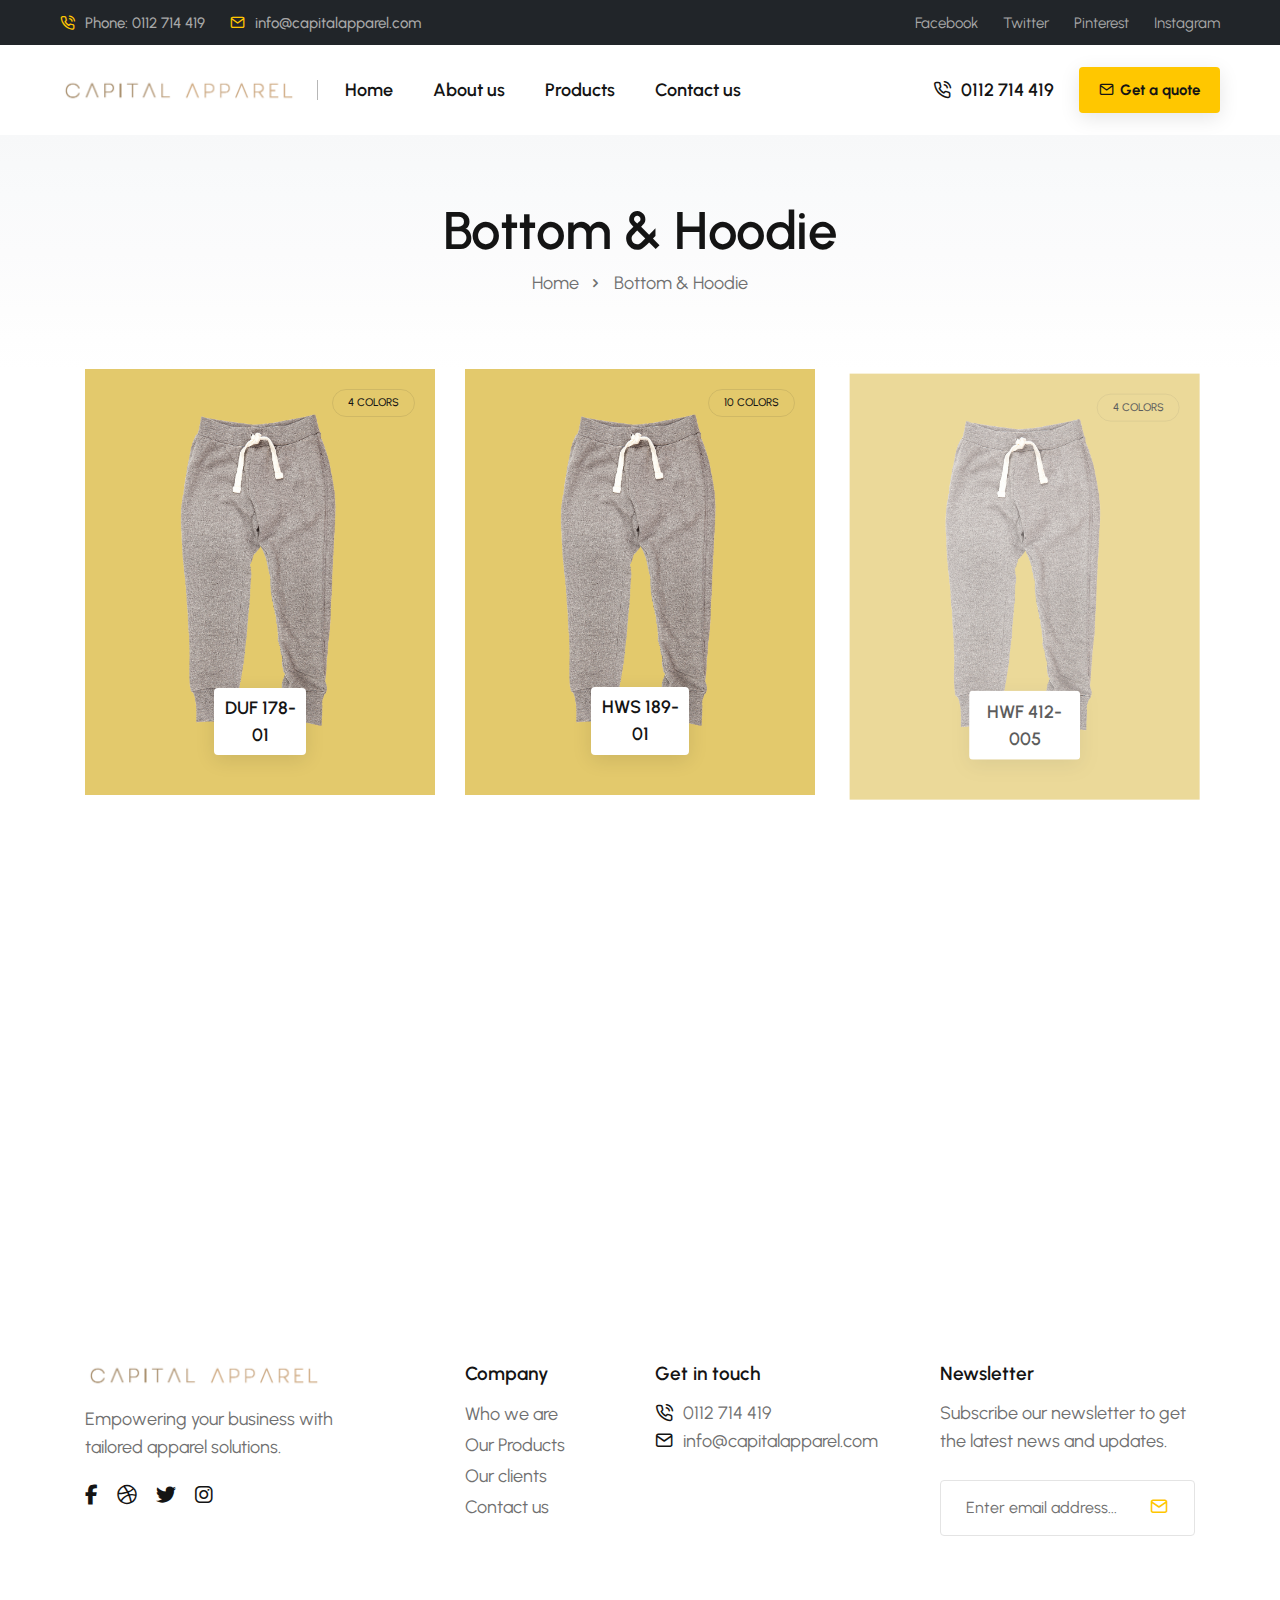
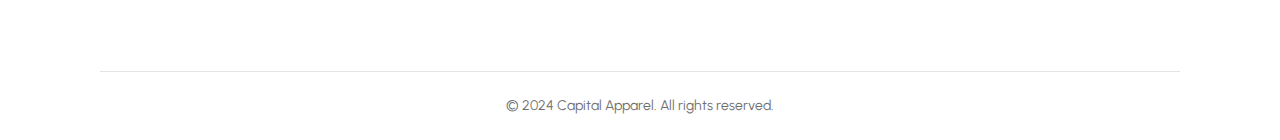
<file: Collection/Bottom-Hoodie.html>
﻿<!doctype html>
<html class="no-js" lang="en">
    <head>
        <title>Capital Apparel </title>
        <meta charset="utf-8">
        <meta http-equiv="X-UA-Compatible" content="IE=edge" />
        <meta name="viewport" content="width=device-width,initial-scale=1.0" />
        <!-- favicon icon -->
        <link rel="shortcut icon" href="../images/capital-apparel-logo-s.png">
        <link rel="apple-touch-icon" href="images/apple-touch-icon-57x57.png">
        <link rel="apple-touch-icon" sizes="72x72" href="images/apple-touch-icon-72x72.png">
        <link rel="apple-touch-icon" sizes="114x114" href="images/apple-touch-icon-114x114.png">
        <!-- google fonts preconnect -->
        <link rel="preconnect" href="https://fonts.googleapis.com" crossorigin>
        <link rel="preconnect" href="https://fonts.gstatic.com" crossorigin>
        <!-- style sheets and font icons  -->
        <link rel="stylesheet" href="../css/vendors.min.css"/>
        <link rel="stylesheet" href="../css/icon.min.css"/>
        <link rel="stylesheet" href="../css/style.css"/>
        <link rel="stylesheet" href="../css/responsive.css"/>

        <link rel="stylesheet" href="../css/main.css" />
    </head>
    <body data-mobile-nav-style="classic">
        <!-- start header -->
        <header class="header-with-topbar">
            <div class="header-top-bar top-bar-dark bg-dark">
                <div class="container-fluid">
                    <div class="row h-45px align-items-center m-0">
                        <div class="col-12 col-lg-7 fw-500 justify-content-lg-start justify-content-center">
                            <span class="me-25px fs-15 md-m-0">
                                <i class="feather icon-feather-phone-call text-base-color me-10px"></i><span
                                    class="text-light-gray">Phone: 0112 714 419</span>
                            </span>
                            <span class="d-xl-inline-block d-none fs-15"><i
                                    class="feather icon-feather-mail text-base-color me-10px"></i><a
                                    href="mailto:info@capitalapparel.com"
                                    class="widget text-light-gray text-white-hover">info@capitalapparel.com</a></span>
                        </div>
                        <div class="col-md-5 text-end d-none d-lg-flex fs-15">
                            <a href="http://www.facebook.com" target="_blank" class="me-25px lg-me-15px">Facebook</a>
                            <a href="http://www.twitter.com" target="_blank" class="me-25px lg-me-15px">Twitter</a>
                            <a href="https://in.pinterest.com/" target="_blank" class="me-25px lg-me-15px">Pinterest</a>
                            <a href="https://www.instagram.com" target="_blank">Instagram</a>
                        </div>
                    </div>
                </div>
            </div>
            <!-- start navigation -->
            <nav class="navbar navbar-expand-lg header-light bg-white header-reverse" data-header-hover="light">
                <div class="container-fluid">
                    <div class="col-auto">
                        <a class="navbar-brand" href="Index.html">
                            <img src="../images/capital-apparel-logo.png"
                                data-at2x="../images/capital-apparel-logo.png" alt="" class="default-logo">
                            <img src="../images/capital-apparel-logo-s.png"
                                data-at2x="../images/capital-apparel-logo-s.png" alt="" class="alt-logo">
                            <img src="../images/capital-apparel-logo.png"
                                data-at2x="../images/capital-apparel-logo.png" alt="" class="mobile-logo">
                        </a>
                    </div>
                    <div class="col-auto menu-order left-nav">
                        <button class="navbar-toggler float-start" type="button" data-bs-toggle="collapse"
                            data-bs-target="#navbarNav" aria-controls="navbarNav" aria-label="Toggle navigation">
                            <span class="navbar-toggler-line"></span>
                            <span class="navbar-toggler-line"></span>
                            <span class="navbar-toggler-line"></span>
                            <span class="navbar-toggler-line"></span>
                        </button>
                        <div class="collapse navbar-collapse justify-content-center" id="navbarNav">
                            <ul class="navbar-nav">
                                <li class="nav-item"><a href="../index.html" class="nav-link">Home</a></li>
                                <li class="nav-item"><a href="../index.html" class="nav-link">About us</a>
                                </li>
                                <li class="nav-item"><a href="#product" class="nav-link">Products</a></li>
                                <li class="nav-item"><a href="../contact-us.html" class="nav-link">Contact us</a></li>
                            </ul>
                        </div>
                    </div>
                    <div class="col-auto ms-auto ps-lg-0 d-none d-sm-flex"> 
                        <div class="header-icon">
                            <div class="d-none d-xl-inline-block"><div class="fw-600"><a href="tel:0112 714 419" class="widget-text"><i class="feather icon-feather-phone-call me-10px"></i>0112 714 419</a></div></div>
                            <div class="header-button ms-25px">
                                <a href="../contact-us.html" class="btn btn-small btn-base-color btn-hover-animation-switch btn-round-edge btn-box-shadow fw-700 ls-0px btn-icon-left">
                                    <span> 
                                        <span class="btn-text">Get a quote</span>
                                        <span class="btn-icon"><i class="feather icon-feather-mail"></i></span>
                                        <span class="btn-icon"><i class="feather icon-feather-mail"></i></span>
                                    </span>
                                </a>
                            </div>
                        </div>
                    </div>
                </div>
            </nav>
            <!-- end navigation -->
        </header>
        <!-- end header --> 
        <!-- start section -->
        <section class="top-space-margin half-section bg-gradient-very-light-gray">
            <div class="container">
                <div class="row align-items-center justify-content-center" data-anime='{ "el": "childs", "translateY": [-15, 0], "opacity": [0,1], "duration": 300, "delay": 0, "staggervalue": 200, "easing": "easeOutQuad" }'>
                    <div class="col-12 col-xl-8 col-lg-10 text-center position-relative page-title-extra-large">
                        <h1 class="alt-font fw-600 text-dark-gray mb-10px">Bottom & Hoodie</h1> 
                    </div>
                    <div class="col-12 breadcrumb breadcrumb-style-01 d-flex justify-content-center">
                        <ul>
                            <li><a href="../index.html">Home</a></li> 
                            <li>Bottom & Hoodie</li>
                        </ul>
                    </div>
                </div>
            </div>
        </section>
        <!-- end section -->
        <!-- start section -->
        <section class="pt-0 ">
            <div class="container">
                <div class="row row-cols-1 row-cols-xl-3 row-cols-md-2 row-cols-sm-1" data-anime='{ "el": "childs", "translateY": [15, 0], "translateX": [15, 0], "opacity": [0,1], "duration": 300, "delay": 0, "staggervalue": 200, "easing": "easeOutQuad" }'>
                    <!-- start categories style -->
                <div class="col categories-style-02 mb-30px">
                    <div class="categories-box">
                            <a href="#">
                                <img class="sm-w-100" src="../images/P2.png" alt=""/>
                            </a>
                            <div class="border-color-transparent-dark-very-light border alt-font fw-500 text-dark-gray text-uppercase ps-15px pe-15px fs-11 lh-26 border-radius-100px d-inline-block position-absolute right-20px top-20px">4 Colors</div>
                            <div class="absolute-bottom-center bottom-40px md-bottom-25px">
                                <a href="#" class="btn btn-white btn-switch-text btn-round-edge btn-box-shadow fs-18 text-uppercase-inherit p-5 min-w-150px">
                                    <span>
                                        <span class="ls-0px">DUF 178-01</span>
                                    </span>
                                </a>
                            </div>
                        </div>
                    </div>
                    <!-- end categories style -->
                    <!-- start categories style -->
                <div class="col categories-style-02 mb-30px">
                    <div class="categories-box">
                            <a href="#">
                                <img class="sm-w-100" src="../images/P2.png" alt=""/>
                            </a>
                            <div class="border-color-transparent-dark-very-light border alt-font fw-500 text-dark-gray text-uppercase ps-15px pe-15px fs-11 lh-26 border-radius-100px d-inline-block position-absolute right-20px top-20px">10 Colors</div>
                            <div class="absolute-bottom-center bottom-40px md-bottom-25px">
                                <a href="#" class="btn btn-white btn-switch-text btn-round-edge btn-box-shadow fs-18 text-uppercase-inherit p-5 min-w-150px">
                                    <span>
                                        <span class="ls-0px">HWS 189-01</span>
                                    </span>
                                </a>
                            </div>
                        </div>
                    </div>
                    <!-- end categories style -->
                    <!-- start categories style -->
                <div class="col categories-style-02 mb-30px">
                    <div class="categories-box">
                            <a href="#">
                                <img class="sm-w-100" src="../images/P2.png" alt=""/>
                            </a>
                            <div class="border-color-transparent-dark-very-light border alt-font fw-500 text-dark-gray text-uppercase ps-15px pe-15px fs-11 lh-26 border-radius-100px d-inline-block position-absolute right-20px top-20px">4 Colors</div>
                            <div class="absolute-bottom-center bottom-40px md-bottom-25px">
                                <a href="#" class="btn btn-white btn-switch-text btn-round-edge btn-box-shadow fs-18 text-uppercase-inherit p-5 min-w-150px">
                                    <span>
                                        <span class="ls-0px">HWF 412-005</span>
                                    </span>
                                </a>
                            </div>
                        </div>
                    </div>
                    <!-- end categories style -->
                    <!-- start categories style -->
                <div class="col categories-style-02 mb-30px">
                    <div class="categories-box">
                            <a href="#">
                                <img class="sm-w-100" src="../images/P2.png" alt=""/>
                            </a>
                            <div class="border-color-transparent-dark-very-light border alt-font fw-500 text-dark-gray text-uppercase ps-15px pe-15px fs-11 lh-26 border-radius-100px d-inline-block position-absolute right-20px top-20px">4 Colors</div>
                            <div class="absolute-bottom-center bottom-40px md-bottom-25px">
                                <a href="#" class="btn btn-white btn-switch-text btn-round-edge btn-box-shadow fs-18 text-uppercase-inherit p-5 min-w-150px">
                                    <span>
                                        <span class="ls-0px">DUF 171-01</span>
                                    </span>
                                </a>
                            </div>
                        </div>
                    </div>
                    <!-- end categories style -->
                </div>
            </div>
        </section>
        <!-- end section -->

            <!-- start footer -->
            <footer class="p-0 footer-light position-relative">
                <div class="position-absolute h-100 top-0 left-0 z-index-minus-1 w-100" data-particle="true" data-particle-options='{"particles": {"number": {"value": 5,"density": {"enable": true,"value_area": 1000}},"color":{"value":["#b7b9be", "#dd6531"]},"shape": {"type": "circle","stroke":{"width":0,"color":"#000000"}},"opacity": {"value": 0.5,"random": false,"anim": {"enable": false,"speed": 1,"sync": false}},"size": {"value": 8,"random": true,"anim": {"enable": false,"sync": true}},"move": {"enable": true,"speed":2,"direction": "right","random": false,"straight": false}},"interactivity": {"detect_on": "canvas","events": {"onhover": {"enable": false,"mode": "repulse"},"onclick": {"enable": false,"mode": "push"},"resize": true}},"retina_detect": false}'></div>
                <div class="container"> 
                    <div class="row justify-content-center pt-7 sm-pt-50px">
                        <!-- start footer column -->
                        <div class="col-7 col-lg-3 col-md-12 col-sm-6 text-md-center text-lg-start md-mb-30px">
                            <a href="#" class="footer-logo mb-15px md-mb-20px d-inline-block"><img src="../images/capital-apparel-logo.png" data-at2x="../images/capital-apparel-logo.png" alt=""></a>
                            <p class="mb-20px">Empowering your business with tailored apparel solutions.</p>
                            <div class="elements-social social-icon-style-02">
                                <ul class="medium-icon dark icon-with-animation">
                                    <li><a class="facebook" href="https://www.facebook.com/" target="_blank"><i class="fa-brands fa-facebook-f"></i></a></li>
                                    <li><a class="dribbble" href="http://www.dribbble.com" target="_blank"><i class="fa-brands fa-dribbble"></i></a></li>
                                    <li><a class="twitter" href="http://www.twitter.com" target="_blank"><i class="fa-brands fa-twitter"></i></a></li>
                                    <li><a class="instagram" href="http://www.instagram.com" target="_blank"><i class="fa-brands fa-instagram"></i></a></li>
                                </ul>
                            </div>
                        </div>
                        <!-- end footer column -->
                        <!-- start footer column -->
                        <div class="col-5 col-lg-2 offset-xl-1 col-md-3 col-sm-6 md-mb-30px">
                            <span class="alt-font d-block text-dark-gray fw-600 mb-10px fs-19">Company</span>
                            <ul>
                                <li><a href="#about">Who we are</a></li>
                                <li><a href="#products">Our Products</a></li>
                                <li><a href="#clients">Our clients</a></li>
                                <li><a href="../contact-us.html">Contact us</a></li>
                            </ul>
                        </div>
                        <!-- end footer column -->
                        <!-- start footer column -->
                        <div class="col-lg-3 col-md-4 col-sm-6 xs-mb-30px">
                            <span class="alt-font d-block text-dark-gray fw-600 mb-10px fs-19">Get in touch</span>
                            <p class="m-0"><span class="fw-600"><i class="feather icon-feather-phone-call text-dark-gray icon-small me-10px"></i></span><a href="tel:0112714419">0112 714 419</a></p>
                            <p class="m-0"><span class="fw-600"><i class="feather icon-feather-mail text-dark-gray icon-small me-10px"></i></span><a href="mailto:info@capitalapparel.com">info@capitalapparel.com</a></p>
                        </div>
                        <!-- end footer column -->
                        <!-- start footer column -->
                        <div class="col-xl-3 col-lg-4 col-md-5 col-sm-6">
                            <span class="alt-font d-block text-dark-gray fw-600 mb-10px fs-19">Newsletter</span>
                            <p class="sm-mb-20px">Subscribe our newsletter to get the latest news and updates.</p>
                            <div class="d-inline-block w-100 newsletter-style-02 position-relative">
                                <form action="email-templates/subscribe-newsletter.php" method="post" class="position-relative w-100">
                                    <input class="bg-transparent border-color-extra-medium-gray w-100 form-control required" type="email" name="email" placeholder="Enter email address...">
                                    <input type="hidden" name="redirect" value="">
                                    <button class="btn submit" aria-label="submit"><i class="icon feather icon-feather-mail icon-small text-base-color"></i></button>
                                    <div class="form-results border-radius-4px pt-5px pb-5px ps-15px pe-15px fs-14 lh-22 mt-10px w-100 text-center position-absolute d-none"></div>
                                </form>
                            </div>
                        </div>
                        <!-- end footer column -->
                    </div> 
                    <div class="row justify-content-center align-items-center pt-5 sm-pt-30px">
                        <div class="row justify-content-center align-items-center pt-7">
                            <!-- start divider -->
                            <div class="col-12">
                                <div class="divider-style-03 divider-style-03-01 border-color-extra-medium-gray"></div>
                            </div>
                            <!-- end divider -->
                            <!-- start copyright -->
                            <div
                                class="col-lg-5 pt-20px pb-20px md-pt-0 order-2 order-lg-1 text-center last-paragraph-no-margin fs-14">
                                <p>&copy; 2024 Capital Apparel. All rights reserved.</p>
                            </div>
                            <!-- end copyright -->
                        </div>
                        <!-- end footer menu -->
                    </div>
                </div> 
            </footer>
            <!-- end footer -->
        <!-- start scroll progress -->
        <div class="scroll-progress d-none d-xxl-block">
            <a href="#" class="scroll-top" aria-label="scroll">
                <span class="scroll-text">Scroll</span><span class="scroll-line"><span class="scroll-point"></span></span>
            </a>
        </div>
        <!-- end scroll progress -->
        <!-- javascript libraries -->
        <script type="text/javascript" src="../js/jquery.js"></script>
        <script type="text/javascript" src="../js/vendors.min.js"></script>
        <script type="text/javascript" src="../js/main.js"></script>
    </body>
</html>
</file>
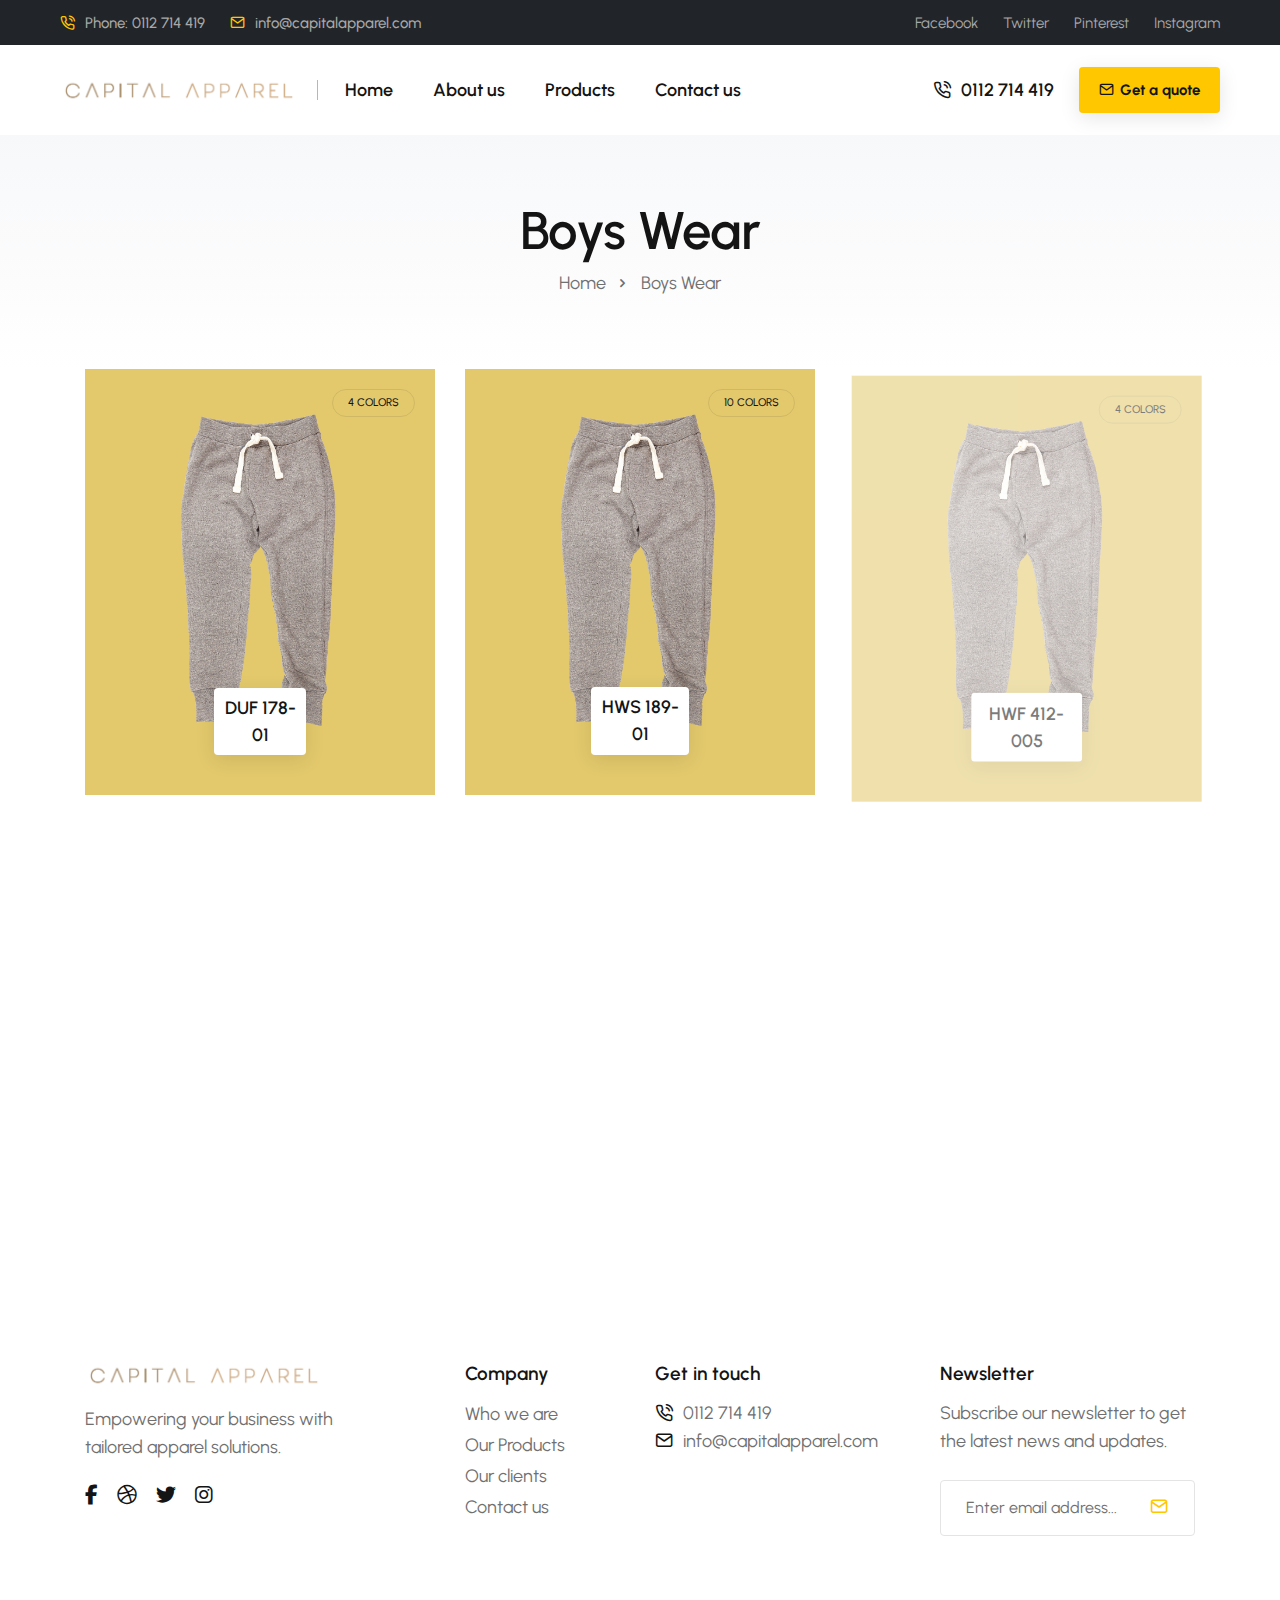
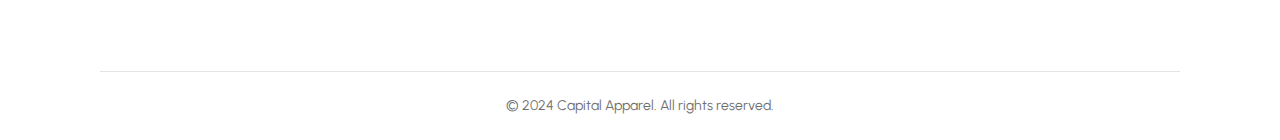
<file: Collection/boys.html>
﻿<!doctype html>
<html class="no-js" lang="en">
    <head>
        <title>Capital Apparel </title>
        <meta charset="utf-8">
        <meta http-equiv="X-UA-Compatible" content="IE=edge" />
        <meta name="viewport" content="width=device-width,initial-scale=1.0" />
        <!-- favicon icon -->
        <link rel="shortcut icon" href="../images/capital-apparel-logo-s.png">
        <link rel="apple-touch-icon" href="images/apple-touch-icon-57x57.png">
        <link rel="apple-touch-icon" sizes="72x72" href="images/apple-touch-icon-72x72.png">
        <link rel="apple-touch-icon" sizes="114x114" href="images/apple-touch-icon-114x114.png">
        <!-- google fonts preconnect -->
        <link rel="preconnect" href="https://fonts.googleapis.com" crossorigin>
        <link rel="preconnect" href="https://fonts.gstatic.com" crossorigin>
        <!-- style sheets and font icons  -->
        <link rel="stylesheet" href="../css/vendors.min.css"/>
        <link rel="stylesheet" href="../css/icon.min.css"/>
        <link rel="stylesheet" href="../css/style.css"/>
        <link rel="stylesheet" href="../css/responsive.css"/>

        <link rel="stylesheet" href="../css/main.css" />
    </head>
    <body data-mobile-nav-style="classic">
        <!-- start header -->
        <header class="header-with-topbar">
            <div class="header-top-bar top-bar-dark bg-dark">
                <div class="container-fluid">
                    <div class="row h-45px align-items-center m-0">
                        <div class="col-12 col-lg-7 fw-500 justify-content-lg-start justify-content-center">
                            <span class="me-25px fs-15 md-m-0">
                                <i class="feather icon-feather-phone-call text-base-color me-10px"></i><span
                                    class="text-light-gray">Phone: 0112 714 419</span>
                            </span>
                            <span class="d-xl-inline-block d-none fs-15"><i
                                    class="feather icon-feather-mail text-base-color me-10px"></i><a
                                    href="mailto:info@capitalapparel.com"
                                    class="widget text-light-gray text-white-hover">info@capitalapparel.com</a></span>
                        </div>
                        <div class="col-md-5 text-end d-none d-lg-flex fs-15">
                            <a href="http://www.facebook.com" target="_blank" class="me-25px lg-me-15px">Facebook</a>
                            <a href="http://www.twitter.com" target="_blank" class="me-25px lg-me-15px">Twitter</a>
                            <a href="https://in.pinterest.com/" target="_blank" class="me-25px lg-me-15px">Pinterest</a>
                            <a href="https://www.instagram.com" target="_blank">Instagram</a>
                        </div>
                    </div>
                </div>
            </div>
            <!-- start navigation -->
            <nav class="navbar navbar-expand-lg header-light bg-white header-reverse" data-header-hover="light">
                <div class="container-fluid">
                    <div class="col-auto">
                        <a class="navbar-brand" href="Index.html">
                            <img src="../images/capital-apparel-logo.png"
                                data-at2x="../images/capital-apparel-logo.png" alt="" class="default-logo">
                            <img src="../images/capital-apparel-logo-s.png"
                                data-at2x="../images/capital-apparel-logo-s.png" alt="" class="alt-logo">
                            <img src="../images/capital-apparel-logo.png"
                                data-at2x="../images/capital-apparel-logo.png" alt="" class="mobile-logo">
                        </a>
                    </div>
                    <div class="col-auto menu-order left-nav">
                        <button class="navbar-toggler float-start" type="button" data-bs-toggle="collapse"
                            data-bs-target="#navbarNav" aria-controls="navbarNav" aria-label="Toggle navigation">
                            <span class="navbar-toggler-line"></span>
                            <span class="navbar-toggler-line"></span>
                            <span class="navbar-toggler-line"></span>
                            <span class="navbar-toggler-line"></span>
                        </button>
                        <div class="collapse navbar-collapse justify-content-center" id="navbarNav">
                            <ul class="navbar-nav">
                                <li class="nav-item"><a href="../index.html" class="nav-link">Home</a></li>
                                <li class="nav-item"><a href="../index.html" class="nav-link">About us</a>
                                </li>
                                <li class="nav-item"><a href="#product" class="nav-link">Products</a></li>
                                <li class="nav-item"><a href="../contact-us.html" class="nav-link">Contact us</a></li>
                            </ul>
                        </div>
                    </div>
                    <div class="col-auto ms-auto ps-lg-0 d-none d-sm-flex"> 
                        <div class="header-icon">
                            <div class="d-none d-xl-inline-block"><div class="fw-600"><a href="tel:0112 714 419" class="widget-text"><i class="feather icon-feather-phone-call me-10px"></i>0112 714 419</a></div></div>
                            <div class="header-button ms-25px">
                                <a href="../contact-us.html" class="btn btn-small btn-base-color btn-hover-animation-switch btn-round-edge btn-box-shadow fw-700 ls-0px btn-icon-left">
                                    <span> 
                                        <span class="btn-text">Get a quote</span>
                                        <span class="btn-icon"><i class="feather icon-feather-mail"></i></span>
                                        <span class="btn-icon"><i class="feather icon-feather-mail"></i></span>
                                    </span>
                                </a>
                            </div>
                        </div>
                    </div>
                </div>
            </nav>
            <!-- end navigation -->
        </header>
        <!-- end header --> 
        <!-- start section -->
        <section class="top-space-margin half-section bg-gradient-very-light-gray">
            <div class="container">
                <div class="row align-items-center justify-content-center" data-anime='{ "el": "childs", "translateY": [-15, 0], "opacity": [0,1], "duration": 300, "delay": 0, "staggervalue": 200, "easing": "easeOutQuad" }'>
                    <div class="col-12 col-xl-8 col-lg-10 text-center position-relative page-title-extra-large">
                        <h1 class="alt-font fw-600 text-dark-gray mb-10px">Boys Wear</h1> 
                    </div>
                    <div class="col-12 breadcrumb breadcrumb-style-01 d-flex justify-content-center">
                        <ul>
                            <li><a href="../index.html">Home</a></li> 
                            <li>Boys Wear</li>
                        </ul>
                    </div>
                </div>
            </div>
        </section>
        <!-- end section -->
        <!-- start section -->
        <section class="pt-0 ">
            <div class="container">
                <div class="row row-cols-1 row-cols-xl-3 row-cols-md-2 row-cols-sm-1" data-anime='{ "el": "childs", "translateY": [15, 0], "translateX": [15, 0], "opacity": [0,1], "duration": 300, "delay": 0, "staggervalue": 200, "easing": "easeOutQuad" }'>
                    <!-- start categories style -->
                <div class="col categories-style-02 mb-30px">
                    <div class="categories-box">
                            <a href="#">
                                <img class="sm-w-100" src="../images/P2.png" alt=""/>
                            </a>
                            <div class="border-color-transparent-dark-very-light border alt-font fw-500 text-dark-gray text-uppercase ps-15px pe-15px fs-11 lh-26 border-radius-100px d-inline-block position-absolute right-20px top-20px">4 Colors</div>
                            <div class="absolute-bottom-center bottom-40px md-bottom-25px">
                                <a href="#" class="btn btn-white btn-switch-text btn-round-edge btn-box-shadow fs-18 text-uppercase-inherit p-5 min-w-150px">
                                    <span>
                                        <span class="ls-0px">DUF 178-01</span>
                                    </span>
                                </a>
                            </div>
                        </div>
                    </div>
                    <!-- end categories style -->
                    <!-- start categories style -->
                <div class="col categories-style-02 mb-30px">
                    <div class="categories-box">
                            <a href="#">
                                <img class="sm-w-100" src="../images/P2.png" alt=""/>
                            </a>
                            <div class="border-color-transparent-dark-very-light border alt-font fw-500 text-dark-gray text-uppercase ps-15px pe-15px fs-11 lh-26 border-radius-100px d-inline-block position-absolute right-20px top-20px">10 Colors</div>
                            <div class="absolute-bottom-center bottom-40px md-bottom-25px">
                                <a href="#" class="btn btn-white btn-switch-text btn-round-edge btn-box-shadow fs-18 text-uppercase-inherit p-5 min-w-150px">
                                    <span>
                                        <span class="ls-0px">HWS 189-01</span>
                                    </span>
                                </a>
                            </div>
                        </div>
                    </div>
                    <!-- end categories style -->
                    <!-- start categories style -->
                <div class="col categories-style-02 mb-30px">
                    <div class="categories-box">
                            <a href="#">
                                <img class="sm-w-100" src="../images/P2.png" alt=""/>
                            </a>
                            <div class="border-color-transparent-dark-very-light border alt-font fw-500 text-dark-gray text-uppercase ps-15px pe-15px fs-11 lh-26 border-radius-100px d-inline-block position-absolute right-20px top-20px">4 Colors</div>
                            <div class="absolute-bottom-center bottom-40px md-bottom-25px">
                                <a href="#" class="btn btn-white btn-switch-text btn-round-edge btn-box-shadow fs-18 text-uppercase-inherit p-5 min-w-150px">
                                    <span>
                                        <span class="ls-0px">HWF 412-005</span>
                                    </span>
                                </a>
                            </div>
                        </div>
                    </div>
                    <!-- end categories style -->
                    <!-- start categories style -->
                <div class="col categories-style-02 mb-30px">
                    <div class="categories-box">
                            <a href="#">
                                <img class="sm-w-100" src="../images/P2.png" alt=""/>
                            </a>
                            <div class="border-color-transparent-dark-very-light border alt-font fw-500 text-dark-gray text-uppercase ps-15px pe-15px fs-11 lh-26 border-radius-100px d-inline-block position-absolute right-20px top-20px">4 Colors</div>
                            <div class="absolute-bottom-center bottom-40px md-bottom-25px">
                                <a href="#" class="btn btn-white btn-switch-text btn-round-edge btn-box-shadow fs-18 text-uppercase-inherit p-5 min-w-150px">
                                    <span>
                                        <span class="ls-0px">DUF 171-01</span>
                                    </span>
                                </a>
                            </div>
                        </div>
                    </div>
                    <!-- end categories style -->
                </div>
            </div>
        </section>
        <!-- end section -->

            <!-- start footer -->
            <footer class="p-0 footer-light position-relative">
                <div class="position-absolute h-100 top-0 left-0 z-index-minus-1 w-100" data-particle="true" data-particle-options='{"particles": {"number": {"value": 5,"density": {"enable": true,"value_area": 1000}},"color":{"value":["#b7b9be", "#dd6531"]},"shape": {"type": "circle","stroke":{"width":0,"color":"#000000"}},"opacity": {"value": 0.5,"random": false,"anim": {"enable": false,"speed": 1,"sync": false}},"size": {"value": 8,"random": true,"anim": {"enable": false,"sync": true}},"move": {"enable": true,"speed":2,"direction": "right","random": false,"straight": false}},"interactivity": {"detect_on": "canvas","events": {"onhover": {"enable": false,"mode": "repulse"},"onclick": {"enable": false,"mode": "push"},"resize": true}},"retina_detect": false}'></div>
                <div class="container"> 
                    <div class="row justify-content-center pt-7 sm-pt-50px">
                        <!-- start footer column -->
                        <div class="col-7 col-lg-3 col-md-12 col-sm-6 text-md-center text-lg-start md-mb-30px">
                            <a href="#" class="footer-logo mb-15px md-mb-20px d-inline-block"><img src="../images/capital-apparel-logo.png" data-at2x="../images/capital-apparel-logo.png" alt=""></a>
                            <p class="mb-20px">Empowering your business with tailored apparel solutions.</p>
                            <div class="elements-social social-icon-style-02">
                                <ul class="medium-icon dark icon-with-animation">
                                    <li><a class="facebook" href="https://www.facebook.com/" target="_blank"><i class="fa-brands fa-facebook-f"></i></a></li>
                                    <li><a class="dribbble" href="http://www.dribbble.com" target="_blank"><i class="fa-brands fa-dribbble"></i></a></li>
                                    <li><a class="twitter" href="http://www.twitter.com" target="_blank"><i class="fa-brands fa-twitter"></i></a></li>
                                    <li><a class="instagram" href="http://www.instagram.com" target="_blank"><i class="fa-brands fa-instagram"></i></a></li>
                                </ul>
                            </div>
                        </div>
                        <!-- end footer column -->
                        <!-- start footer column -->
                        <div class="col-5 col-lg-2 offset-xl-1 col-md-3 col-sm-6 md-mb-30px">
                            <span class="alt-font d-block text-dark-gray fw-600 mb-10px fs-19">Company</span>
                            <ul>
                                <li><a href="#about">Who we are</a></li>
                                <li><a href="#products">Our Products</a></li>
                                <li><a href="#clients">Our clients</a></li>
                                <li><a href="../contact-us.html">Contact us</a></li>
                            </ul>
                        </div>
                        <!-- end footer column -->
                        <!-- start footer column -->
                        <div class="col-lg-3 col-md-4 col-sm-6 xs-mb-30px">
                            <span class="alt-font d-block text-dark-gray fw-600 mb-10px fs-19">Get in touch</span>
                            <p class="m-0"><span class="fw-600"><i class="feather icon-feather-phone-call text-dark-gray icon-small me-10px"></i></span><a href="tel:0112714419">0112 714 419</a></p>
                            <p class="m-0"><span class="fw-600"><i class="feather icon-feather-mail text-dark-gray icon-small me-10px"></i></span><a href="mailto:info@capitalapparel.com">info@capitalapparel.com</a></p>
                        </div>
                        <!-- end footer column -->
                        <!-- start footer column -->
                        <div class="col-xl-3 col-lg-4 col-md-5 col-sm-6">
                            <span class="alt-font d-block text-dark-gray fw-600 mb-10px fs-19">Newsletter</span>
                            <p class="sm-mb-20px">Subscribe our newsletter to get the latest news and updates.</p>
                            <div class="d-inline-block w-100 newsletter-style-02 position-relative">
                                <form action="email-templates/subscribe-newsletter.php" method="post" class="position-relative w-100">
                                    <input class="bg-transparent border-color-extra-medium-gray w-100 form-control required" type="email" name="email" placeholder="Enter email address...">
                                    <input type="hidden" name="redirect" value="">
                                    <button class="btn submit" aria-label="submit"><i class="icon feather icon-feather-mail icon-small text-base-color"></i></button>
                                    <div class="form-results border-radius-4px pt-5px pb-5px ps-15px pe-15px fs-14 lh-22 mt-10px w-100 text-center position-absolute d-none"></div>
                                </form>
                            </div>
                        </div>
                        <!-- end footer column -->
                    </div> 
                    <div class="row justify-content-center align-items-center pt-5 sm-pt-30px">
                        <div class="row justify-content-center align-items-center pt-7">
                            <!-- start divider -->
                            <div class="col-12">
                                <div class="divider-style-03 divider-style-03-01 border-color-extra-medium-gray"></div>
                            </div>
                            <!-- end divider -->
                            <!-- start copyright -->
                            <div
                                class="col-lg-5 pt-20px pb-20px md-pt-0 order-2 order-lg-1 text-center last-paragraph-no-margin fs-14">
                                <p>&copy; 2024 Capital Apparel. All rights reserved.</p>
                            </div>
                            <!-- end copyright -->
                        </div>
                        <!-- end footer menu -->
                    </div>
                </div> 
            </footer>
            <!-- end footer -->
        <!-- start scroll progress -->
        <div class="scroll-progress d-none d-xxl-block">
            <a href="#" class="scroll-top" aria-label="scroll">
                <span class="scroll-text">Scroll</span><span class="scroll-line"><span class="scroll-point"></span></span>
            </a>
        </div>
        <!-- end scroll progress -->
        <!-- javascript libraries -->
        <script type="text/javascript" src="../js/jquery.js"></script>
        <script type="text/javascript" src="../js/vendors.min.js"></script>
        <script type="text/javascript" src="../js/main.js"></script>
    </body>
</html>
</file>
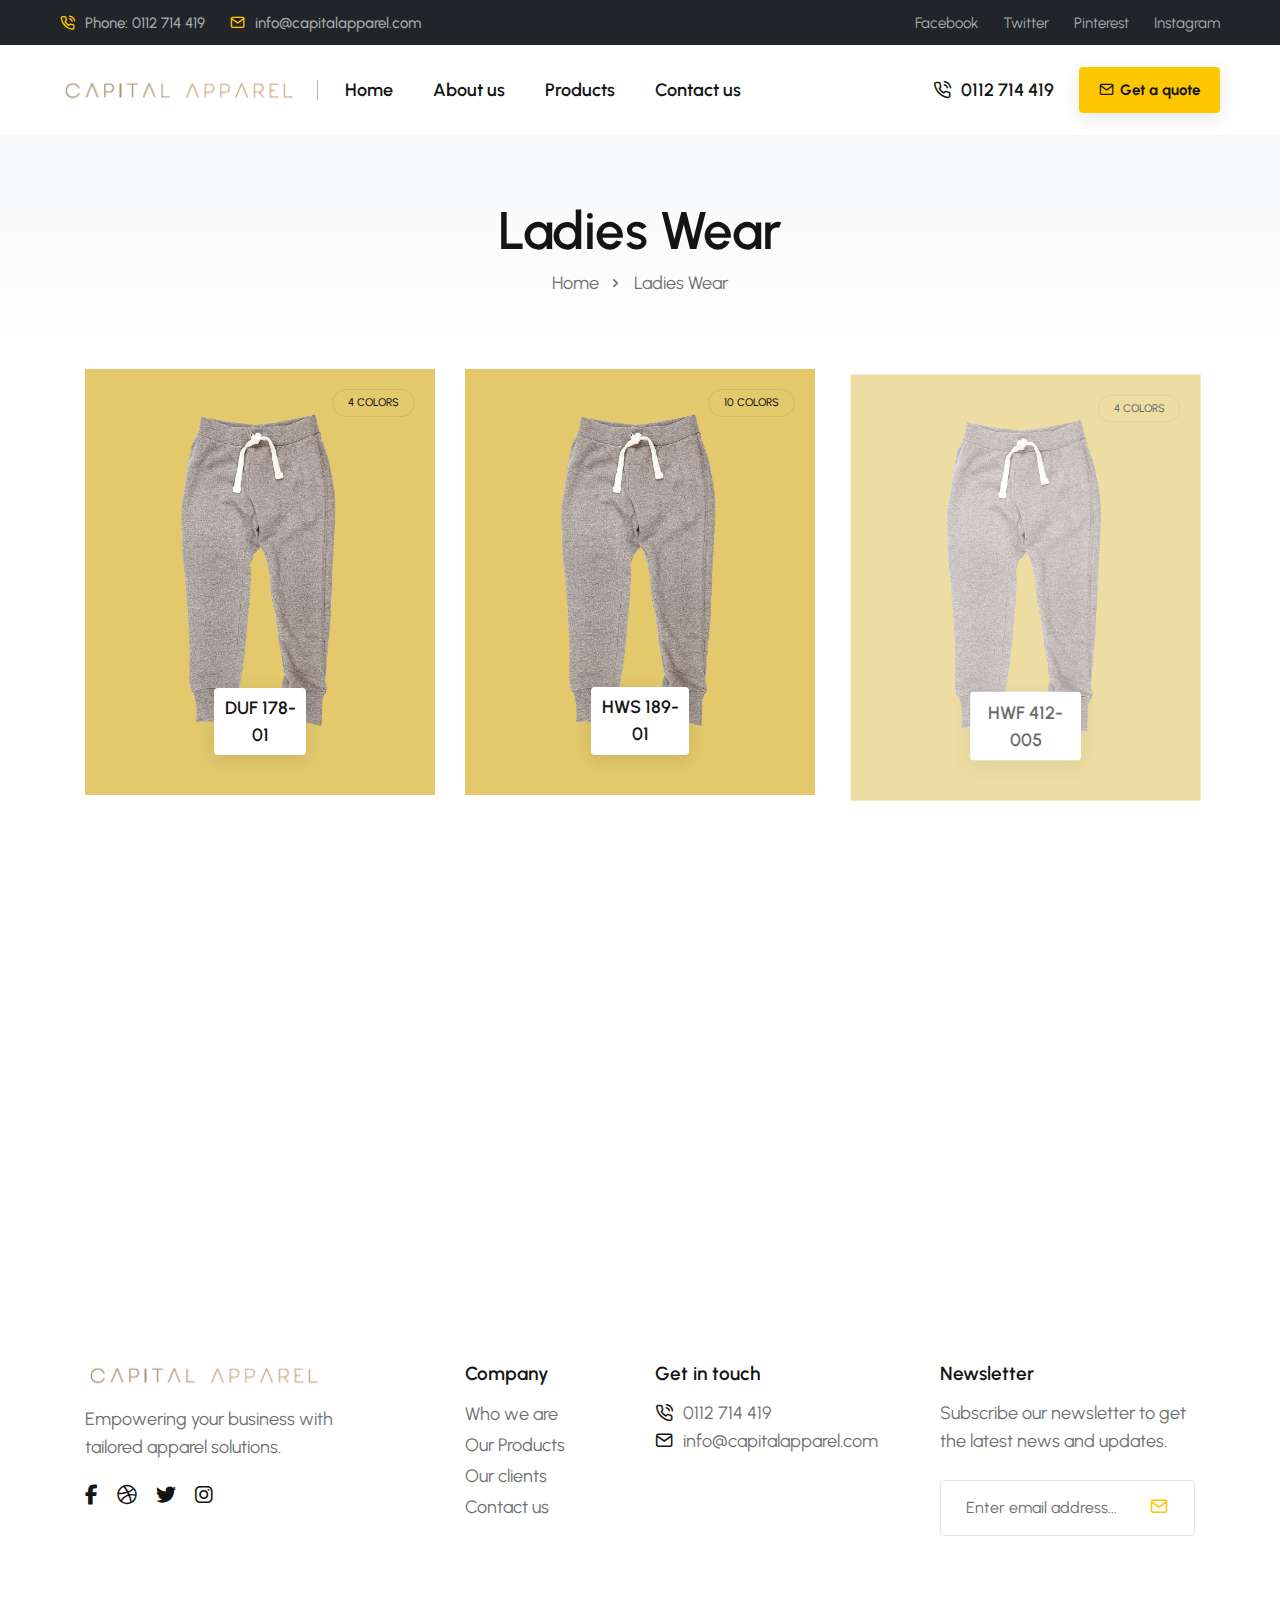
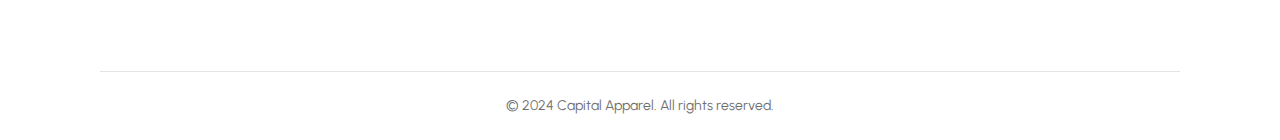
<file: Collection/ladies.html>
﻿<!doctype html>
<html class="no-js" lang="en">
    <head>
        <title>Capital Apparel </title>
        <meta charset="utf-8">
        <meta http-equiv="X-UA-Compatible" content="IE=edge" />
        <meta name="viewport" content="width=device-width,initial-scale=1.0" />
        <!-- favicon icon -->
        <link rel="shortcut icon" href="../images/capital-apparel-logo-s.png">
        <link rel="apple-touch-icon" href="images/apple-touch-icon-57x57.png">
        <link rel="apple-touch-icon" sizes="72x72" href="images/apple-touch-icon-72x72.png">
        <link rel="apple-touch-icon" sizes="114x114" href="images/apple-touch-icon-114x114.png">
        <!-- google fonts preconnect -->
        <link rel="preconnect" href="https://fonts.googleapis.com" crossorigin>
        <link rel="preconnect" href="https://fonts.gstatic.com" crossorigin>
        <!-- style sheets and font icons  -->
        <link rel="stylesheet" href="../css/vendors.min.css"/>
        <link rel="stylesheet" href="../css/icon.min.css"/>
        <link rel="stylesheet" href="../css/style.css"/>
        <link rel="stylesheet" href="../css/responsive.css"/>

        <link rel="stylesheet" href="../css/main.css" />
    </head>
    <body data-mobile-nav-style="classic">
        <!-- start header -->
        <header class="header-with-topbar">
            <div class="header-top-bar top-bar-dark bg-dark">
                <div class="container-fluid">
                    <div class="row h-45px align-items-center m-0">
                        <div class="col-12 col-lg-7 fw-500 justify-content-lg-start justify-content-center">
                            <span class="me-25px fs-15 md-m-0">
                                <i class="feather icon-feather-phone-call text-base-color me-10px"></i><span
                                    class="text-light-gray">Phone: 0112 714 419</span>
                            </span>
                            <span class="d-xl-inline-block d-none fs-15"><i
                                    class="feather icon-feather-mail text-base-color me-10px"></i><a
                                    href="mailto:info@capitalapparel.com"
                                    class="widget text-light-gray text-white-hover">info@capitalapparel.com</a></span>
                        </div>
                        <div class="col-md-5 text-end d-none d-lg-flex fs-15">
                            <a href="http://www.facebook.com" target="_blank" class="me-25px lg-me-15px">Facebook</a>
                            <a href="http://www.twitter.com" target="_blank" class="me-25px lg-me-15px">Twitter</a>
                            <a href="https://in.pinterest.com/" target="_blank" class="me-25px lg-me-15px">Pinterest</a>
                            <a href="https://www.instagram.com" target="_blank">Instagram</a>
                        </div>
                    </div>
                </div>
            </div>
            <!-- start navigation -->
            <nav class="navbar navbar-expand-lg header-light bg-white header-reverse" data-header-hover="light">
                <div class="container-fluid">
                    <div class="col-auto">
                        <a class="navbar-brand" href="Index.html">
                            <img src="../images/capital-apparel-logo.png"
                                data-at2x="../images/capital-apparel-logo.png" alt="" class="default-logo">
                            <img src="../images/capital-apparel-logo-s.png"
                                data-at2x="../images/capital-apparel-logo-s.png" alt="" class="alt-logo">
                            <img src="../images/capital-apparel-logo.png"
                                data-at2x="../images/capital-apparel-logo.png" alt="" class="mobile-logo">
                        </a>
                    </div>
                    <div class="col-auto menu-order left-nav">
                        <button class="navbar-toggler float-start" type="button" data-bs-toggle="collapse"
                            data-bs-target="#navbarNav" aria-controls="navbarNav" aria-label="Toggle navigation">
                            <span class="navbar-toggler-line"></span>
                            <span class="navbar-toggler-line"></span>
                            <span class="navbar-toggler-line"></span>
                            <span class="navbar-toggler-line"></span>
                        </button>
                        <div class="collapse navbar-collapse justify-content-center" id="navbarNav">
                            <ul class="navbar-nav">
                                <li class="nav-item"><a href="../index.html" class="nav-link">Home</a></li>
                                <li class="nav-item"><a href="../index.html" class="nav-link">About us</a>
                                </li>
                                <li class="nav-item"><a href="#product" class="nav-link">Products</a></li>
                                <li class="nav-item"><a href="../contact-us.html" class="nav-link">Contact us</a></li>
                            </ul>
                        </div>
                    </div>
                    <div class="col-auto ms-auto ps-lg-0 d-none d-sm-flex"> 
                        <div class="header-icon">
                            <div class="d-none d-xl-inline-block"><div class="fw-600"><a href="tel:0112 714 419" class="widget-text"><i class="feather icon-feather-phone-call me-10px"></i>0112 714 419</a></div></div>
                            <div class="header-button ms-25px">
                                <a href="../contact-us.html" class="btn btn-small btn-base-color btn-hover-animation-switch btn-round-edge btn-box-shadow fw-700 ls-0px btn-icon-left">
                                    <span> 
                                        <span class="btn-text">Get a quote</span>
                                        <span class="btn-icon"><i class="feather icon-feather-mail"></i></span>
                                        <span class="btn-icon"><i class="feather icon-feather-mail"></i></span>
                                    </span>
                                </a>
                            </div>
                        </div>
                    </div>
                </div>
            </nav>
            <!-- end navigation -->
        </header>
        <!-- end header --> 
        <!-- start section -->
        <section class="top-space-margin half-section bg-gradient-very-light-gray">
            <div class="container">
                <div class="row align-items-center justify-content-center" data-anime='{ "el": "childs", "translateY": [-15, 0], "opacity": [0,1], "duration": 300, "delay": 0, "staggervalue": 200, "easing": "easeOutQuad" }'>
                    <div class="col-12 col-xl-8 col-lg-10 text-center position-relative page-title-extra-large">
                        <h1 class="alt-font fw-600 text-dark-gray mb-10px">Ladies Wear</h1> 
                    </div>
                    <div class="col-12 breadcrumb breadcrumb-style-01 d-flex justify-content-center">
                        <ul>
                            <li><a href="../index.html">Home</a></li> 
                            <li>Ladies Wear</li>
                        </ul>
                    </div>
                </div>
            </div>
        </section>
        <!-- end section -->
        <!-- start section -->
        <section class="pt-0 ">
            <div class="container">
                <div class="row row-cols-1 row-cols-xl-3 row-cols-md-2 row-cols-sm-1" data-anime='{ "el": "childs", "translateY": [15, 0], "translateX": [15, 0], "opacity": [0,1], "duration": 300, "delay": 0, "staggervalue": 200, "easing": "easeOutQuad" }'>
                    <!-- start categories style -->
                <div class="col categories-style-02 mb-30px">
                    <div class="categories-box">
                            <a href="#">
                                <img class="sm-w-100" src="../images/P2.png" alt=""/>
                            </a>
                            <div class="border-color-transparent-dark-very-light border alt-font fw-500 text-dark-gray text-uppercase ps-15px pe-15px fs-11 lh-26 border-radius-100px d-inline-block position-absolute right-20px top-20px">4 Colors</div>
                            <div class="absolute-bottom-center bottom-40px md-bottom-25px">
                                <a href="#" class="btn btn-white btn-switch-text btn-round-edge btn-box-shadow fs-18 text-uppercase-inherit p-5 min-w-150px">
                                    <span>
                                        <span class="ls-0px">DUF 178-01</span>
                                    </span>
                                </a>
                            </div>
                        </div>
                    </div>
                    <!-- end categories style -->
                    <!-- start categories style -->
                <div class="col categories-style-02 mb-30px">
                    <div class="categories-box">
                            <a href="#">
                                <img class="sm-w-100" src="../images/P2.png" alt=""/>
                            </a>
                            <div class="border-color-transparent-dark-very-light border alt-font fw-500 text-dark-gray text-uppercase ps-15px pe-15px fs-11 lh-26 border-radius-100px d-inline-block position-absolute right-20px top-20px">10 Colors</div>
                            <div class="absolute-bottom-center bottom-40px md-bottom-25px">
                                <a href="#" class="btn btn-white btn-switch-text btn-round-edge btn-box-shadow fs-18 text-uppercase-inherit p-5 min-w-150px">
                                    <span>
                                        <span class="ls-0px">HWS 189-01</span>
                                    </span>
                                </a>
                            </div>
                        </div>
                    </div>
                    <!-- end categories style -->
                    <!-- start categories style -->
                <div class="col categories-style-02 mb-30px">
                    <div class="categories-box">
                            <a href="#">
                                <img class="sm-w-100" src="../images/P2.png" alt=""/>
                            </a>
                            <div class="border-color-transparent-dark-very-light border alt-font fw-500 text-dark-gray text-uppercase ps-15px pe-15px fs-11 lh-26 border-radius-100px d-inline-block position-absolute right-20px top-20px">4 Colors</div>
                            <div class="absolute-bottom-center bottom-40px md-bottom-25px">
                                <a href="#" class="btn btn-white btn-switch-text btn-round-edge btn-box-shadow fs-18 text-uppercase-inherit p-5 min-w-150px">
                                    <span>
                                        <span class="ls-0px">HWF 412-005</span>
                                    </span>
                                </a>
                            </div>
                        </div>
                    </div>
                    <!-- end categories style -->
                    <!-- start categories style -->
                <div class="col categories-style-02 mb-30px">
                    <div class="categories-box">
                            <a href="#">
                                <img class="sm-w-100" src="../images/P2.png" alt=""/>
                            </a>
                            <div class="border-color-transparent-dark-very-light border alt-font fw-500 text-dark-gray text-uppercase ps-15px pe-15px fs-11 lh-26 border-radius-100px d-inline-block position-absolute right-20px top-20px">4 Colors</div>
                            <div class="absolute-bottom-center bottom-40px md-bottom-25px">
                                <a href="#" class="btn btn-white btn-switch-text btn-round-edge btn-box-shadow fs-18 text-uppercase-inherit p-5 min-w-150px">
                                    <span>
                                        <span class="ls-0px">DUF 171-01</span>
                                    </span>
                                </a>
                            </div>
                        </div>
                    </div>
                    <!-- end categories style -->
                </div>
            </div>
        </section>
        <!-- end section -->

            <!-- start footer -->
            <footer class="p-0 footer-light position-relative">
                <div class="position-absolute h-100 top-0 left-0 z-index-minus-1 w-100" data-particle="true" data-particle-options='{"particles": {"number": {"value": 5,"density": {"enable": true,"value_area": 1000}},"color":{"value":["#b7b9be", "#dd6531"]},"shape": {"type": "circle","stroke":{"width":0,"color":"#000000"}},"opacity": {"value": 0.5,"random": false,"anim": {"enable": false,"speed": 1,"sync": false}},"size": {"value": 8,"random": true,"anim": {"enable": false,"sync": true}},"move": {"enable": true,"speed":2,"direction": "right","random": false,"straight": false}},"interactivity": {"detect_on": "canvas","events": {"onhover": {"enable": false,"mode": "repulse"},"onclick": {"enable": false,"mode": "push"},"resize": true}},"retina_detect": false}'></div>
                <div class="container"> 
                    <div class="row justify-content-center pt-7 sm-pt-50px">
                        <!-- start footer column -->
                        <div class="col-7 col-lg-3 col-md-12 col-sm-6 text-md-center text-lg-start md-mb-30px">
                            <a href="#" class="footer-logo mb-15px md-mb-20px d-inline-block"><img src="../images/capital-apparel-logo.png" data-at2x="../images/capital-apparel-logo.png" alt=""></a>
                            <p class="mb-20px">Empowering your business with tailored apparel solutions.</p>
                            <div class="elements-social social-icon-style-02">
                                <ul class="medium-icon dark icon-with-animation">
                                    <li><a class="facebook" href="https://www.facebook.com/" target="_blank"><i class="fa-brands fa-facebook-f"></i></a></li>
                                    <li><a class="dribbble" href="http://www.dribbble.com" target="_blank"><i class="fa-brands fa-dribbble"></i></a></li>
                                    <li><a class="twitter" href="http://www.twitter.com" target="_blank"><i class="fa-brands fa-twitter"></i></a></li>
                                    <li><a class="instagram" href="http://www.instagram.com" target="_blank"><i class="fa-brands fa-instagram"></i></a></li>
                                </ul>
                            </div>
                        </div>
                        <!-- end footer column -->
                        <!-- start footer column -->
                        <div class="col-5 col-lg-2 offset-xl-1 col-md-3 col-sm-6 md-mb-30px">
                            <span class="alt-font d-block text-dark-gray fw-600 mb-10px fs-19">Company</span>
                            <ul>
                                <li><a href="#about">Who we are</a></li>
                                <li><a href="#products">Our Products</a></li>
                                <li><a href="#clients">Our clients</a></li>
                                <li><a href="../contact-us.html">Contact us</a></li>
                            </ul>
                        </div>
                        <!-- end footer column -->
                        <!-- start footer column -->
                        <div class="col-lg-3 col-md-4 col-sm-6 xs-mb-30px">
                            <span class="alt-font d-block text-dark-gray fw-600 mb-10px fs-19">Get in touch</span>
                            <p class="m-0"><span class="fw-600"><i class="feather icon-feather-phone-call text-dark-gray icon-small me-10px"></i></span><a href="tel:0112714419">0112 714 419</a></p>
                            <p class="m-0"><span class="fw-600"><i class="feather icon-feather-mail text-dark-gray icon-small me-10px"></i></span><a href="mailto:info@capitalapparel.com">info@capitalapparel.com</a></p>
                        </div>
                        <!-- end footer column -->
                        <!-- start footer column -->
                        <div class="col-xl-3 col-lg-4 col-md-5 col-sm-6">
                            <span class="alt-font d-block text-dark-gray fw-600 mb-10px fs-19">Newsletter</span>
                            <p class="sm-mb-20px">Subscribe our newsletter to get the latest news and updates.</p>
                            <div class="d-inline-block w-100 newsletter-style-02 position-relative">
                                <form action="email-templates/subscribe-newsletter.php" method="post" class="position-relative w-100">
                                    <input class="bg-transparent border-color-extra-medium-gray w-100 form-control required" type="email" name="email" placeholder="Enter email address...">
                                    <input type="hidden" name="redirect" value="">
                                    <button class="btn submit" aria-label="submit"><i class="icon feather icon-feather-mail icon-small text-base-color"></i></button>
                                    <div class="form-results border-radius-4px pt-5px pb-5px ps-15px pe-15px fs-14 lh-22 mt-10px w-100 text-center position-absolute d-none"></div>
                                </form>
                            </div>
                        </div>
                        <!-- end footer column -->
                    </div> 
                    <div class="row justify-content-center align-items-center pt-5 sm-pt-30px">
                        <div class="row justify-content-center align-items-center pt-7">
                            <!-- start divider -->
                            <div class="col-12">
                                <div class="divider-style-03 divider-style-03-01 border-color-extra-medium-gray"></div>
                            </div>
                            <!-- end divider -->
                            <!-- start copyright -->
                            <div
                                class="col-lg-5 pt-20px pb-20px md-pt-0 order-2 order-lg-1 text-center last-paragraph-no-margin fs-14">
                                <p>&copy; 2024 Capital Apparel. All rights reserved.</p>
                            </div>
                            <!-- end copyright -->
                        </div>
                        <!-- end footer menu -->
                    </div>
                </div> 
            </footer>
            <!-- end footer -->
        <!-- start scroll progress -->
        <div class="scroll-progress d-none d-xxl-block">
            <a href="#" class="scroll-top" aria-label="scroll">
                <span class="scroll-text">Scroll</span><span class="scroll-line"><span class="scroll-point"></span></span>
            </a>
        </div>
        <!-- end scroll progress -->
        <!-- javascript libraries -->
        <script type="text/javascript" src="../js/jquery.js"></script>
        <script type="text/javascript" src="../js/vendors.min.js"></script>
        <script type="text/javascript" src="../js/main.js"></script>
    </body>
</html>
</file>
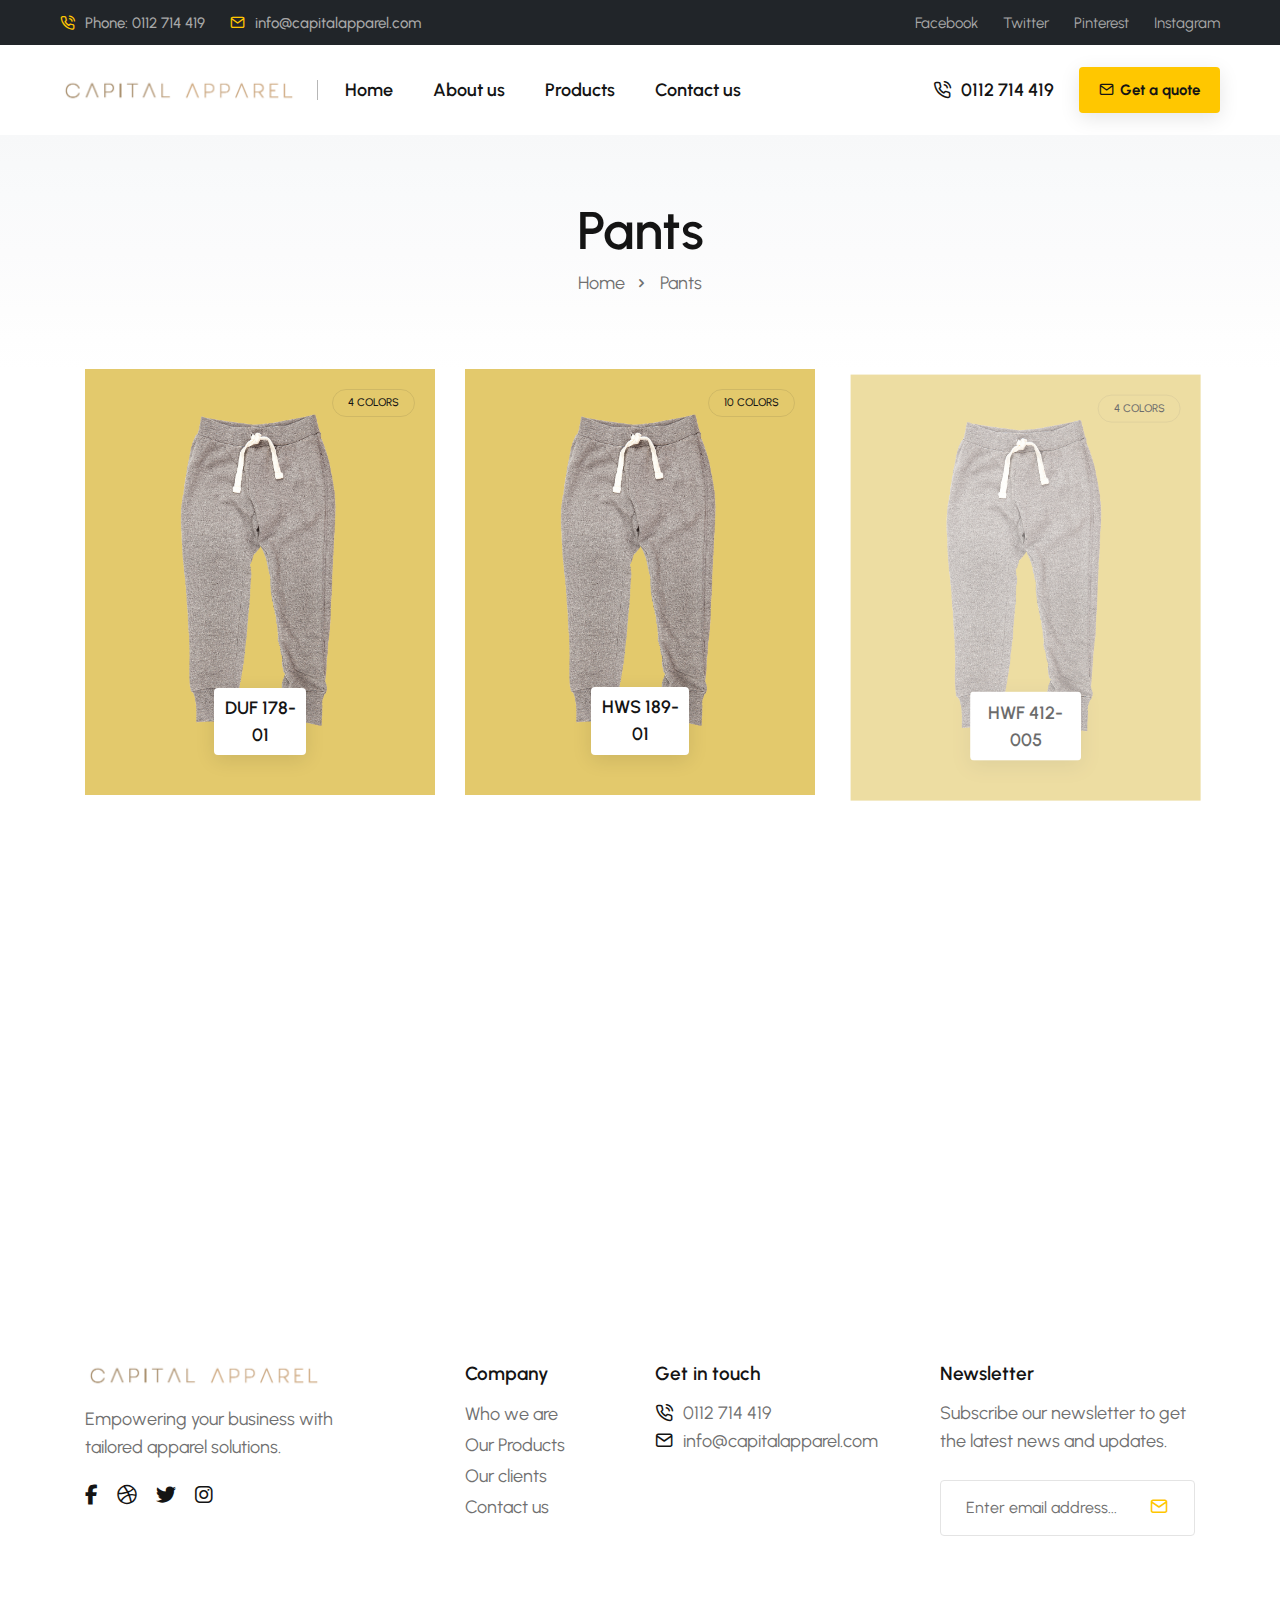
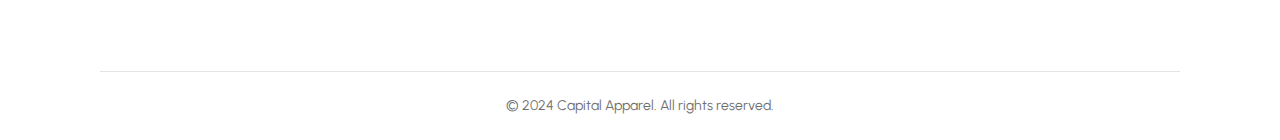
<file: Collection/pants.html>
﻿<!doctype html>
<html class="no-js" lang="en">
    <head>
        <title>Capital Apparel </title>
        <meta charset="utf-8">
        <meta http-equiv="X-UA-Compatible" content="IE=edge" />
        <meta name="viewport" content="width=device-width,initial-scale=1.0" />
        <!-- favicon icon -->
        <link rel="shortcut icon" href="../images/capital-apparel-logo-s.png">
        <link rel="apple-touch-icon" href="images/apple-touch-icon-57x57.png">
        <link rel="apple-touch-icon" sizes="72x72" href="images/apple-touch-icon-72x72.png">
        <link rel="apple-touch-icon" sizes="114x114" href="images/apple-touch-icon-114x114.png">
        <!-- google fonts preconnect -->
        <link rel="preconnect" href="https://fonts.googleapis.com" crossorigin>
        <link rel="preconnect" href="https://fonts.gstatic.com" crossorigin>
        <!-- style sheets and font icons  -->
        <link rel="stylesheet" href="../css/vendors.min.css"/>
        <link rel="stylesheet" href="../css/icon.min.css"/>
        <link rel="stylesheet" href="../css/style.css"/>
        <link rel="stylesheet" href="../css/responsive.css"/>

        <link rel="stylesheet" href="../css/main.css" />
    </head>
    <body data-mobile-nav-style="classic">
        <!-- start header -->
        <header class="header-with-topbar">
            <div class="header-top-bar top-bar-dark bg-dark">
                <div class="container-fluid">
                    <div class="row h-45px align-items-center m-0">
                        <div class="col-12 col-lg-7 fw-500 justify-content-lg-start justify-content-center">
                            <span class="me-25px fs-15 md-m-0">
                                <i class="feather icon-feather-phone-call text-base-color me-10px"></i><span
                                    class="text-light-gray">Phone: 0112 714 419</span>
                            </span>
                            <span class="d-xl-inline-block d-none fs-15"><i
                                    class="feather icon-feather-mail text-base-color me-10px"></i><a
                                    href="mailto:info@capitalapparel.com"
                                    class="widget text-light-gray text-white-hover">info@capitalapparel.com</a></span>
                        </div>
                        <div class="col-md-5 text-end d-none d-lg-flex fs-15">
                            <a href="http://www.facebook.com" target="_blank" class="me-25px lg-me-15px">Facebook</a>
                            <a href="http://www.twitter.com" target="_blank" class="me-25px lg-me-15px">Twitter</a>
                            <a href="https://in.pinterest.com/" target="_blank" class="me-25px lg-me-15px">Pinterest</a>
                            <a href="https://www.instagram.com" target="_blank">Instagram</a>
                        </div>
                    </div>
                </div>
            </div>
            <!-- start navigation -->
            <nav class="navbar navbar-expand-lg header-light bg-white header-reverse" data-header-hover="light">
                <div class="container-fluid">
                    <div class="col-auto">
                        <a class="navbar-brand" href="Index.html">
                            <img src="../images/capital-apparel-logo.png"
                                data-at2x="../images/capital-apparel-logo.png" alt="" class="default-logo">
                            <img src="../images/capital-apparel-logo-s.png"
                                data-at2x="../images/capital-apparel-logo-s.png" alt="" class="alt-logo">
                            <img src="../images/capital-apparel-logo.png"
                                data-at2x="../images/capital-apparel-logo.png" alt="" class="mobile-logo">
                        </a>
                    </div>
                    <div class="col-auto menu-order left-nav">
                        <button class="navbar-toggler float-start" type="button" data-bs-toggle="collapse"
                            data-bs-target="#navbarNav" aria-controls="navbarNav" aria-label="Toggle navigation">
                            <span class="navbar-toggler-line"></span>
                            <span class="navbar-toggler-line"></span>
                            <span class="navbar-toggler-line"></span>
                            <span class="navbar-toggler-line"></span>
                        </button>
                        <div class="collapse navbar-collapse justify-content-center" id="navbarNav">
                            <ul class="navbar-nav">
                                <li class="nav-item"><a href="../index.html" class="nav-link">Home</a></li>
                                <li class="nav-item"><a href="../index.html" class="nav-link">About us</a>
                                </li>
                                <li class="nav-item"><a href="#product" class="nav-link">Products</a></li>
                                <li class="nav-item"><a href="../contact-us.html" class="nav-link">Contact us</a></li>
                            </ul>
                        </div>
                    </div>
                    <div class="col-auto ms-auto ps-lg-0 d-none d-sm-flex"> 
                        <div class="header-icon">
                            <div class="d-none d-xl-inline-block"><div class="fw-600"><a href="tel:0112 714 419" class="widget-text"><i class="feather icon-feather-phone-call me-10px"></i>0112 714 419</a></div></div>
                            <div class="header-button ms-25px">
                                <a href="../contact-us.html" class="btn btn-small btn-base-color btn-hover-animation-switch btn-round-edge btn-box-shadow fw-700 ls-0px btn-icon-left">
                                    <span> 
                                        <span class="btn-text">Get a quote</span>
                                        <span class="btn-icon"><i class="feather icon-feather-mail"></i></span>
                                        <span class="btn-icon"><i class="feather icon-feather-mail"></i></span>
                                    </span>
                                </a>
                            </div>
                        </div>
                    </div>
                </div>
            </nav>
            <!-- end navigation -->
        </header>
        <!-- end header --> 
        <!-- start section -->
        <section class="top-space-margin half-section bg-gradient-very-light-gray">
            <div class="container">
                <div class="row align-items-center justify-content-center" data-anime='{ "el": "childs", "translateY": [-15, 0], "opacity": [0,1], "duration": 300, "delay": 0, "staggervalue": 200, "easing": "easeOutQuad" }'>
                    <div class="col-12 col-xl-8 col-lg-10 text-center position-relative page-title-extra-large">
                        <h1 class="alt-font fw-600 text-dark-gray mb-10px">Pants</h1> 
                    </div>
                    <div class="col-12 breadcrumb breadcrumb-style-01 d-flex justify-content-center">
                        <ul>
                            <li><a href="../index.html">Home</a></li> 
                            <li>Pants</li>
                        </ul>
                    </div>
                </div>
            </div>
        </section>
        <!-- end section -->
        <!-- start section -->
        <section class="pt-0 ">
            <div class="container">
                <div class="row row-cols-1 row-cols-xl-3 row-cols-md-2 row-cols-sm-1" data-anime='{ "el": "childs", "translateY": [15, 0], "translateX": [15, 0], "opacity": [0,1], "duration": 300, "delay": 0, "staggervalue": 200, "easing": "easeOutQuad" }'>
                    <!-- start categories style -->
                <div class="col categories-style-02 mb-30px">
                    <div class="categories-box">
                            <a href="#">
                                <img class="sm-w-100" src="../images/P2.png" alt=""/>
                            </a>
                            <div class="border-color-transparent-dark-very-light border alt-font fw-500 text-dark-gray text-uppercase ps-15px pe-15px fs-11 lh-26 border-radius-100px d-inline-block position-absolute right-20px top-20px">4 Colors</div>
                            <div class="absolute-bottom-center bottom-40px md-bottom-25px">
                                <a href="#" class="btn btn-white btn-switch-text btn-round-edge btn-box-shadow fs-18 text-uppercase-inherit p-5 min-w-150px">
                                    <span>
                                        <span class="ls-0px">DUF 178-01</span>
                                    </span>
                                </a>
                            </div>
                        </div>
                    </div>
                    <!-- end categories style -->
                    <!-- start categories style -->
                <div class="col categories-style-02 mb-30px">
                    <div class="categories-box">
                            <a href="#">
                                <img class="sm-w-100" src="../images/P2.png" alt=""/>
                            </a>
                            <div class="border-color-transparent-dark-very-light border alt-font fw-500 text-dark-gray text-uppercase ps-15px pe-15px fs-11 lh-26 border-radius-100px d-inline-block position-absolute right-20px top-20px">10 Colors</div>
                            <div class="absolute-bottom-center bottom-40px md-bottom-25px">
                                <a href="#" class="btn btn-white btn-switch-text btn-round-edge btn-box-shadow fs-18 text-uppercase-inherit p-5 min-w-150px">
                                    <span>
                                        <span class="ls-0px">HWS 189-01</span>
                                    </span>
                                </a>
                            </div>
                        </div>
                    </div>
                    <!-- end categories style -->
                    <!-- start categories style -->
                <div class="col categories-style-02 mb-30px">
                    <div class="categories-box">
                            <a href="#">
                                <img class="sm-w-100" src="../images/P2.png" alt=""/>
                            </a>
                            <div class="border-color-transparent-dark-very-light border alt-font fw-500 text-dark-gray text-uppercase ps-15px pe-15px fs-11 lh-26 border-radius-100px d-inline-block position-absolute right-20px top-20px">4 Colors</div>
                            <div class="absolute-bottom-center bottom-40px md-bottom-25px">
                                <a href="#" class="btn btn-white btn-switch-text btn-round-edge btn-box-shadow fs-18 text-uppercase-inherit p-5 min-w-150px">
                                    <span>
                                        <span class="ls-0px">HWF 412-005</span>
                                    </span>
                                </a>
                            </div>
                        </div>
                    </div>
                    <!-- end categories style -->
                    <!-- start categories style -->
                <div class="col categories-style-02 mb-30px">
                    <div class="categories-box">
                            <a href="#">
                                <img class="sm-w-100" src="../images/P2.png" alt=""/>
                            </a>
                            <div class="border-color-transparent-dark-very-light border alt-font fw-500 text-dark-gray text-uppercase ps-15px pe-15px fs-11 lh-26 border-radius-100px d-inline-block position-absolute right-20px top-20px">4 Colors</div>
                            <div class="absolute-bottom-center bottom-40px md-bottom-25px">
                                <a href="#" class="btn btn-white btn-switch-text btn-round-edge btn-box-shadow fs-18 text-uppercase-inherit p-5 min-w-150px">
                                    <span>
                                        <span class="ls-0px">DUF 171-01</span>
                                    </span>
                                </a>
                            </div>
                        </div>
                    </div>
                    <!-- end categories style -->
                </div>
            </div>
        </section>
        <!-- end section -->

            <!-- start footer -->
            <footer class="p-0 footer-light position-relative">
                <div class="position-absolute h-100 top-0 left-0 z-index-minus-1 w-100" data-particle="true" data-particle-options='{"particles": {"number": {"value": 5,"density": {"enable": true,"value_area": 1000}},"color":{"value":["#b7b9be", "#dd6531"]},"shape": {"type": "circle","stroke":{"width":0,"color":"#000000"}},"opacity": {"value": 0.5,"random": false,"anim": {"enable": false,"speed": 1,"sync": false}},"size": {"value": 8,"random": true,"anim": {"enable": false,"sync": true}},"move": {"enable": true,"speed":2,"direction": "right","random": false,"straight": false}},"interactivity": {"detect_on": "canvas","events": {"onhover": {"enable": false,"mode": "repulse"},"onclick": {"enable": false,"mode": "push"},"resize": true}},"retina_detect": false}'></div>
                <div class="container"> 
                    <div class="row justify-content-center pt-7 sm-pt-50px">
                        <!-- start footer column -->
                        <div class="col-7 col-lg-3 col-md-12 col-sm-6 text-md-center text-lg-start md-mb-30px">
                            <a href="#" class="footer-logo mb-15px md-mb-20px d-inline-block"><img src="../images/capital-apparel-logo.png" data-at2x="../images/capital-apparel-logo.png" alt=""></a>
                            <p class="mb-20px">Empowering your business with tailored apparel solutions.</p>
                            <div class="elements-social social-icon-style-02">
                                <ul class="medium-icon dark icon-with-animation">
                                    <li><a class="facebook" href="https://www.facebook.com/" target="_blank"><i class="fa-brands fa-facebook-f"></i></a></li>
                                    <li><a class="dribbble" href="http://www.dribbble.com" target="_blank"><i class="fa-brands fa-dribbble"></i></a></li>
                                    <li><a class="twitter" href="http://www.twitter.com" target="_blank"><i class="fa-brands fa-twitter"></i></a></li>
                                    <li><a class="instagram" href="http://www.instagram.com" target="_blank"><i class="fa-brands fa-instagram"></i></a></li>
                                </ul>
                            </div>
                        </div>
                        <!-- end footer column -->
                        <!-- start footer column -->
                        <div class="col-5 col-lg-2 offset-xl-1 col-md-3 col-sm-6 md-mb-30px">
                            <span class="alt-font d-block text-dark-gray fw-600 mb-10px fs-19">Company</span>
                            <ul>
                                <li><a href="#about">Who we are</a></li>
                                <li><a href="#products">Our Products</a></li>
                                <li><a href="#clients">Our clients</a></li>
                                <li><a href="../contact-us.html">Contact us</a></li>
                            </ul>
                        </div>
                        <!-- end footer column -->
                        <!-- start footer column -->
                        <div class="col-lg-3 col-md-4 col-sm-6 xs-mb-30px">
                            <span class="alt-font d-block text-dark-gray fw-600 mb-10px fs-19">Get in touch</span>
                            <p class="m-0"><span class="fw-600"><i class="feather icon-feather-phone-call text-dark-gray icon-small me-10px"></i></span><a href="tel:0112714419">0112 714 419</a></p>
                            <p class="m-0"><span class="fw-600"><i class="feather icon-feather-mail text-dark-gray icon-small me-10px"></i></span><a href="mailto:info@capitalapparel.com">info@capitalapparel.com</a></p>
                        </div>
                        <!-- end footer column -->
                        <!-- start footer column -->
                        <div class="col-xl-3 col-lg-4 col-md-5 col-sm-6">
                            <span class="alt-font d-block text-dark-gray fw-600 mb-10px fs-19">Newsletter</span>
                            <p class="sm-mb-20px">Subscribe our newsletter to get the latest news and updates.</p>
                            <div class="d-inline-block w-100 newsletter-style-02 position-relative">
                                <form action="email-templates/subscribe-newsletter.php" method="post" class="position-relative w-100">
                                    <input class="bg-transparent border-color-extra-medium-gray w-100 form-control required" type="email" name="email" placeholder="Enter email address...">
                                    <input type="hidden" name="redirect" value="">
                                    <button class="btn submit" aria-label="submit"><i class="icon feather icon-feather-mail icon-small text-base-color"></i></button>
                                    <div class="form-results border-radius-4px pt-5px pb-5px ps-15px pe-15px fs-14 lh-22 mt-10px w-100 text-center position-absolute d-none"></div>
                                </form>
                            </div>
                        </div>
                        <!-- end footer column -->
                    </div> 
                    <div class="row justify-content-center align-items-center pt-5 sm-pt-30px">
                        <div class="row justify-content-center align-items-center pt-7">
                            <!-- start divider -->
                            <div class="col-12">
                                <div class="divider-style-03 divider-style-03-01 border-color-extra-medium-gray"></div>
                            </div>
                            <!-- end divider -->
                            <!-- start copyright -->
                            <div
                                class="col-lg-5 pt-20px pb-20px md-pt-0 order-2 order-lg-1 text-center last-paragraph-no-margin fs-14">
                                <p>&copy; 2024 Capital Apparel. All rights reserved.</p>
                            </div>
                            <!-- end copyright -->
                        </div>
                        <!-- end footer menu -->
                    </div>
                </div> 
            </footer>
            <!-- end footer -->
        <!-- start scroll progress -->
        <div class="scroll-progress d-none d-xxl-block">
            <a href="#" class="scroll-top" aria-label="scroll">
                <span class="scroll-text">Scroll</span><span class="scroll-line"><span class="scroll-point"></span></span>
            </a>
        </div>
        <!-- end scroll progress -->
        <!-- javascript libraries -->
        <script type="text/javascript" src="../js/jquery.js"></script>
        <script type="text/javascript" src="../js/vendors.min.js"></script>
        <script type="text/javascript" src="../js/main.js"></script>
    </body>
</html>
</file>
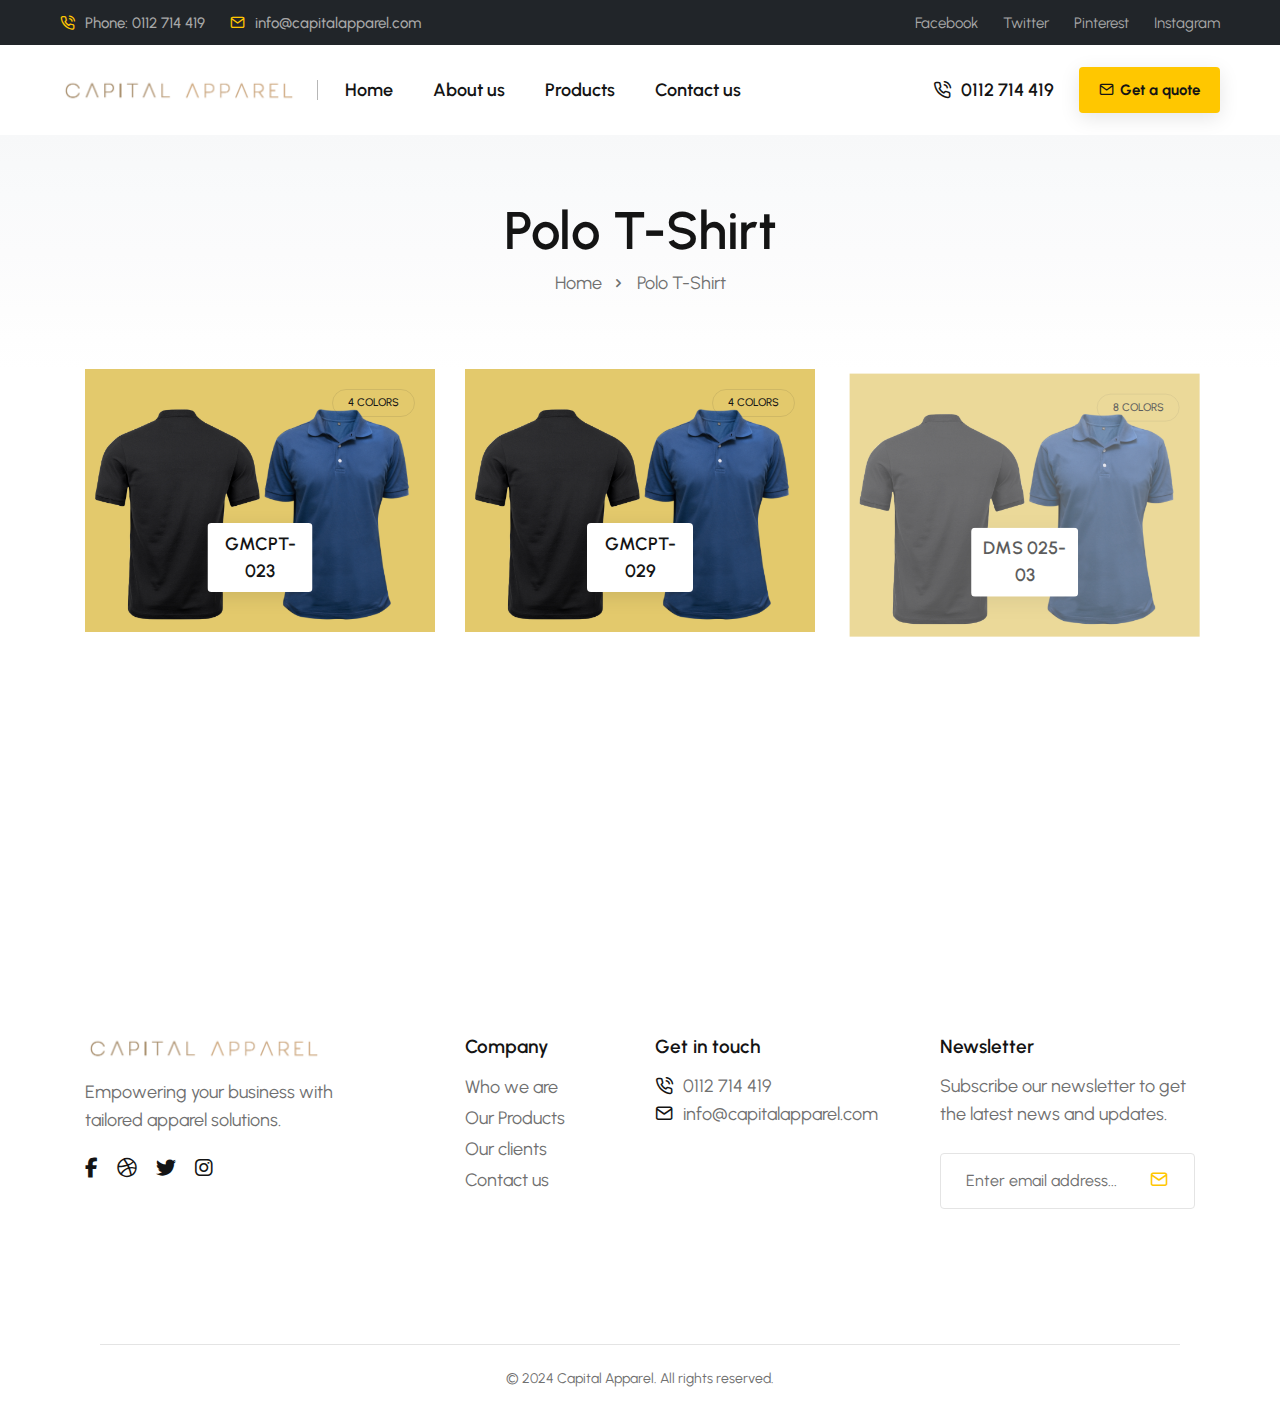
<file: Collection/Polo-T-Shirt.html>
﻿<!doctype html>
<html class="no-js" lang="en">
    <head>
        <title>Capital Apparel </title>
        <meta charset="utf-8">
        <meta http-equiv="X-UA-Compatible" content="IE=edge" />
        <meta name="viewport" content="width=device-width,initial-scale=1.0" />
        <!-- favicon icon -->
        <link rel="shortcut icon" href="images/favicon.png">
        <link rel="apple-touch-icon" href="images/apple-touch-icon-57x57.png">
        <link rel="apple-touch-icon" sizes="72x72" href="images/apple-touch-icon-72x72.png">
        <link rel="apple-touch-icon" sizes="114x114" href="images/apple-touch-icon-114x114.png">
        <!-- google fonts preconnect -->
        <link rel="preconnect" href="https://fonts.googleapis.com" crossorigin>
        <link rel="preconnect" href="https://fonts.gstatic.com" crossorigin>
        <!-- style sheets and font icons  -->
        <link rel="stylesheet" href="../css/vendors.min.css"/>
        <link rel="stylesheet" href="../css/icon.min.css"/>
        <link rel="stylesheet" href="../css/style.css"/>
        <link rel="stylesheet" href="../css/responsive.css"/>

        <link rel="stylesheet" href="../css/main.css" />
    </head>
    <body data-mobile-nav-style="classic">
        <!-- start header -->
        <header class="header-with-topbar">
            <div class="header-top-bar top-bar-dark bg-dark">
                <div class="container-fluid">
                    <div class="row h-45px align-items-center m-0">
                        <div class="col-12 col-lg-7 fw-500 justify-content-lg-start justify-content-center">
                            <span class="me-25px fs-15 md-m-0">
                                <i class="feather icon-feather-phone-call text-base-color me-10px"></i><span
                                    class="text-light-gray">Phone: 0112 714 419</span>
                            </span>
                            <span class="d-xl-inline-block d-none fs-15"><i
                                    class="feather icon-feather-mail text-base-color me-10px"></i><a
                                    href="mailto:info@capitalapparel.com"
                                    class="widget text-light-gray text-white-hover">info@capitalapparel.com</a></span>
                        </div>
                        <div class="col-md-5 text-end d-none d-lg-flex fs-15">
                            <a href="http://www.facebook.com" target="_blank" class="me-25px lg-me-15px">Facebook</a>
                            <a href="http://www.twitter.com" target="_blank" class="me-25px lg-me-15px">Twitter</a>
                            <a href="https://in.pinterest.com/" target="_blank" class="me-25px lg-me-15px">Pinterest</a>
                            <a href="https://www.instagram.com" target="_blank">Instagram</a>
                        </div>
                    </div>
                </div>
            </div>
            <!-- start navigation -->
            <nav class="navbar navbar-expand-lg header-light bg-white header-reverse" data-header-hover="light">
                <div class="container-fluid">
                    <div class="col-auto">
                        <a class="navbar-brand" href="Index.html">
                            <img src="../images/capital-apparel-logo.png"
                                data-at2x="../images/capital-apparel-logo.png" alt="" class="default-logo">
                            <img src="../images/capital-apparel-logo-s.png"
                                data-at2x="../images/capital-apparel-logo-s.png" alt="" class="alt-logo">
                            <img src="../images/capital-apparel-logo.png"
                                data-at2x="../images/capital-apparel-logo.png" alt="" class="mobile-logo">
                        </a>
                    </div>
                    <div class="col-auto menu-order left-nav">
                        <button class="navbar-toggler float-start" type="button" data-bs-toggle="collapse"
                            data-bs-target="#navbarNav" aria-controls="navbarNav" aria-label="Toggle navigation">
                            <span class="navbar-toggler-line"></span>
                            <span class="navbar-toggler-line"></span>
                            <span class="navbar-toggler-line"></span>
                            <span class="navbar-toggler-line"></span>
                        </button>
                        <div class="collapse navbar-collapse justify-content-center" id="navbarNav">
                            <ul class="navbar-nav">
                                <li class="nav-item"><a href="../index.html" class="nav-link">Home</a></li>
                                <li class="nav-item"><a href="../index.html" class="nav-link">About us</a>
                                </li>
                                <li class="nav-item"><a href="#product" class="nav-link">Products</a></li>
                                <li class="nav-item"><a href="../contact-us.html" class="nav-link">Contact us</a></li>
                            </ul>
                        </div>
                    </div>
                    <div class="col-auto ms-auto ps-lg-0 d-none d-sm-flex"> 
                        <div class="header-icon">
                            <div class="d-none d-xl-inline-block"><div class="fw-600"><a href="tel:0112 714 419" class="widget-text"><i class="feather icon-feather-phone-call me-10px"></i>0112 714 419</a></div></div>
                            <div class="header-button ms-25px">
                                <a href="../contact-us.html" class="btn btn-small btn-base-color btn-hover-animation-switch btn-round-edge btn-box-shadow fw-700 ls-0px btn-icon-left">
                                    <span> 
                                        <span class="btn-text">Get a quote</span>
                                        <span class="btn-icon"><i class="feather icon-feather-mail"></i></span>
                                        <span class="btn-icon"><i class="feather icon-feather-mail"></i></span>
                                    </span>
                                </a>
                            </div>
                        </div>
                    </div>
                </div>
            </nav>
            <!-- end navigation -->
        </header>
        <!-- end header --> 
        <!-- start section -->
        <section class="top-space-margin half-section bg-gradient-very-light-gray">
            <div class="container">
                <div class="row align-items-center justify-content-center" data-anime='{ "el": "childs", "translateY": [-15, 0], "opacity": [0,1], "duration": 300, "delay": 0, "staggervalue": 200, "easing": "easeOutQuad" }'>
                    <div class="col-12 col-xl-8 col-lg-10 text-center position-relative page-title-extra-large">
                        <h1 class="alt-font fw-600 text-dark-gray mb-10px">Polo T-Shirt</h1> 
                    </div>
                    <div class="col-12 breadcrumb breadcrumb-style-01 d-flex justify-content-center">
                        <ul>
                            <li><a href="../index.html">Home</a></li> 
                            <li>Polo T-Shirt</li>
                        </ul>
                    </div>
                </div>
            </div>
        </section>
        <!-- end section -->
        <!-- start section -->
        <section class="pt-0 ">
            <div class="container">
                <div class="row row-cols-1 row-cols-xl-3 row-cols-md-2 row-cols-sm-1" data-anime='{ "el": "childs", "translateY": [15, 0], "translateX": [15, 0], "opacity": [0,1], "duration": 300, "delay": 0, "staggervalue": 200, "easing": "easeOutQuad" }'>
                    <!-- start categories style -->
                <div class="col categories-style-02 mb-30px">
                    <div class="categories-box">
                            <a href="#">
                                <img class="sm-w-100" src="../images/PC1.png" alt=""/>
                            </a>
                            <div class="border-color-transparent-dark-very-light border alt-font fw-500 text-dark-gray text-uppercase ps-15px pe-15px fs-11 lh-26 border-radius-100px d-inline-block position-absolute right-20px top-20px">4 Colors</div>
                            <div class="absolute-bottom-center bottom-40px md-bottom-25px">
                                <a href="#" class="btn btn-white btn-switch-text btn-round-edge btn-box-shadow fs-18 text-uppercase-inherit p-5 min-w-150px">
                                    <span>
                                        <span class="ls-0px">GMCPT-023</span>
                                    </span>
                                </a>
                            </div>
                        </div>
                    </div>
                    <!-- end categories style -->
                    <!-- start categories style -->
                <div class="col categories-style-02 mb-30px">
                    <div class="categories-box">
                            <a href="#">
                                <img class="sm-w-100" src="../images/PC1.png" alt=""/>
                            </a>
                            <div class="border-color-transparent-dark-very-light border alt-font fw-500 text-dark-gray text-uppercase ps-15px pe-15px fs-11 lh-26 border-radius-100px d-inline-block position-absolute right-20px top-20px">4 Colors</div>
                            <div class="absolute-bottom-center bottom-40px md-bottom-25px">
                                <a href="#" class="btn btn-white btn-switch-text btn-round-edge btn-box-shadow fs-18 text-uppercase-inherit p-5 min-w-150px">
                                    <span>
                                        <span class="ls-0px">GMCPT-029</span>
                                    </span>
                                </a>
                            </div>
                        </div>
                    </div>
                    <!-- end categories style -->
                    <!-- start categories style -->
                <div class="col categories-style-02 mb-30px">
                    <div class="categories-box">
                            <a href="#">
                                <img class="sm-w-100" src="../images/PC1.png" alt=""/>
                            </a>
                            <div class="border-color-transparent-dark-very-light border alt-font fw-500 text-dark-gray text-uppercase ps-15px pe-15px fs-11 lh-26 border-radius-100px d-inline-block position-absolute right-20px top-20px">8 Colors</div>
                            <div class="absolute-bottom-center bottom-40px md-bottom-25px">
                                <a href="#" class="btn btn-white btn-switch-text btn-round-edge btn-box-shadow fs-18 text-uppercase-inherit p-5 min-w-150px">
                                    <span>
                                        <span class="ls-0px">DMS 025-03</span>
                                    </span>
                                </a>
                            </div>
                        </div>
                    </div>
                    <!-- end categories style -->
                    <!-- start categories style -->
                <div class="col categories-style-02 mb-30px">
                    <div class="categories-box">
                            <a href="#">
                                <img class="sm-w-100" src="../images/PC1.png" alt=""/>
                            </a>
                            <div class="border-color-transparent-dark-very-light border alt-font fw-500 text-dark-gray text-uppercase ps-15px pe-15px fs-11 lh-26 border-radius-100px d-inline-block position-absolute right-20px top-20px">4 Colors</div>
                            <div class="absolute-bottom-center bottom-40px md-bottom-25px">
                                <a href="#" class="btn btn-white btn-switch-text btn-round-edge btn-box-shadow fs-18 text-uppercase-inherit p-5 min-w-150px">
                                    <span>
                                        <span class="ls-0px">GMCPT-028</span>
                                    </span>
                                </a>
                            </div>
                        </div>
                    </div>
                    <!-- end categories style -->
                    <!-- start categories style -->
                <div class="col categories-style-02 mb-30px">
                    <div class="categories-box">
                            <a href="#">
                                <img class="sm-w-100" src="../images/PC1.png" alt=""/>
                            </a>
                            <div class="border-color-transparent-dark-very-light border alt-font fw-500 text-dark-gray text-uppercase ps-15px pe-15px fs-11 lh-26 border-radius-100px d-inline-block position-absolute right-20px top-20px">4 Colors</div>
                            <div class="absolute-bottom-center bottom-40px md-bottom-25px">
                                <a href="#" class="btn btn-white btn-switch-text btn-round-edge btn-box-shadow fs-18 text-uppercase-inherit p-5 min-w-150px">
                                    <span>
                                        <span class="ls-0px">MMSO-0253</span>
                                    </span>
                                </a>
                            </div>
                        </div>
                    </div>
                    <!-- end categories style -->
                    <!-- start categories style -->
                <div class="col categories-style-02 mb-30px">
                    <div class="categories-box">
                            <a href="#">
                                <img class="sm-w-100" src="../images/PC1.png" alt=""/>
                            </a>
                            <div class="border-color-transparent-dark-very-light border alt-font fw-500 text-dark-gray text-uppercase ps-15px pe-15px fs-11 lh-26 border-radius-100px d-inline-block position-absolute right-20px top-20px">4 Colors</div>
                            <div class="absolute-bottom-center bottom-40px md-bottom-25px">
                                <a href="#" class="btn btn-white btn-switch-text btn-round-edge btn-box-shadow fs-18 text-uppercase-inherit p-5 min-w-150px">
                                    <span>
                                        <span class="ls-0px">GMCPT-032</span>
                                    </span>
                                </a>
                            </div>
                        </div>
                    </div>
                    <!-- end categories style -->
                </div>
            </div>
        </section>
        <!-- end section -->

            <!-- start footer -->
            <footer class="p-0 footer-light position-relative">
                <div class="position-absolute h-100 top-0 left-0 z-index-minus-1 w-100" data-particle="true" data-particle-options='{"particles": {"number": {"value": 5,"density": {"enable": true,"value_area": 1000}},"color":{"value":["#b7b9be", "#dd6531"]},"shape": {"type": "circle","stroke":{"width":0,"color":"#000000"}},"opacity": {"value": 0.5,"random": false,"anim": {"enable": false,"speed": 1,"sync": false}},"size": {"value": 8,"random": true,"anim": {"enable": false,"sync": true}},"move": {"enable": true,"speed":2,"direction": "right","random": false,"straight": false}},"interactivity": {"detect_on": "canvas","events": {"onhover": {"enable": false,"mode": "repulse"},"onclick": {"enable": false,"mode": "push"},"resize": true}},"retina_detect": false}'></div>
                <div class="container"> 
                    <div class="row justify-content-center pt-7 sm-pt-50px">
                        <!-- start footer column -->
                        <div class="col-7 col-lg-3 col-md-12 col-sm-6 text-md-center text-lg-start md-mb-30px">
                            <a href="#" class="footer-logo mb-15px md-mb-20px d-inline-block"><img src="../images/capital-apparel-logo.png" data-at2x="../images/capital-apparel-logo.png" alt=""></a>
                            <p class="mb-20px">Empowering your business with tailored apparel solutions.</p>
                            <div class="elements-social social-icon-style-02">
                                <ul class="medium-icon dark icon-with-animation">
                                    <li><a class="facebook" href="https://www.facebook.com/" target="_blank"><i class="fa-brands fa-facebook-f"></i></a></li>
                                    <li><a class="dribbble" href="http://www.dribbble.com" target="_blank"><i class="fa-brands fa-dribbble"></i></a></li>
                                    <li><a class="twitter" href="http://www.twitter.com" target="_blank"><i class="fa-brands fa-twitter"></i></a></li>
                                    <li><a class="instagram" href="http://www.instagram.com" target="_blank"><i class="fa-brands fa-instagram"></i></a></li>
                                </ul>
                            </div>
                        </div>
                        <!-- end footer column -->
                        <!-- start footer column -->
                        <div class="col-5 col-lg-2 offset-xl-1 col-md-3 col-sm-6 md-mb-30px">
                            <span class="alt-font d-block text-dark-gray fw-600 mb-10px fs-19">Company</span>
                            <ul>
                                <li><a href="#about">Who we are</a></li>
                                <li><a href="#products">Our Products</a></li>
                                <li><a href="#clients">Our clients</a></li>
                                <li><a href="../contact-us.html">Contact us</a></li>
                            </ul>
                        </div>
                        <!-- end footer column -->
                        <!-- start footer column -->
                        <div class="col-lg-3 col-md-4 col-sm-6 xs-mb-30px">
                            <span class="alt-font d-block text-dark-gray fw-600 mb-10px fs-19">Get in touch</span>
                            <p class="m-0"><span class="fw-600"><i class="feather icon-feather-phone-call text-dark-gray icon-small me-10px"></i></span><a href="tel:0112714419">0112 714 419</a></p>
                            <p class="m-0"><span class="fw-600"><i class="feather icon-feather-mail text-dark-gray icon-small me-10px"></i></span><a href="mailto:info@capitalapparel.com">info@capitalapparel.com</a></p>
                        </div>
                        <!-- end footer column -->
                        <!-- start footer column -->
                        <div class="col-xl-3 col-lg-4 col-md-5 col-sm-6">
                            <span class="alt-font d-block text-dark-gray fw-600 mb-10px fs-19">Newsletter</span>
                            <p class="sm-mb-20px">Subscribe our newsletter to get the latest news and updates.</p>
                            <div class="d-inline-block w-100 newsletter-style-02 position-relative">
                                <form action="email-templates/subscribe-newsletter.php" method="post" class="position-relative w-100">
                                    <input class="bg-transparent border-color-extra-medium-gray w-100 form-control required" type="email" name="email" placeholder="Enter email address...">
                                    <input type="hidden" name="redirect" value="">
                                    <button class="btn submit" aria-label="submit"><i class="icon feather icon-feather-mail icon-small text-base-color"></i></button>
                                    <div class="form-results border-radius-4px pt-5px pb-5px ps-15px pe-15px fs-14 lh-22 mt-10px w-100 text-center position-absolute d-none"></div>
                                </form>
                            </div>
                        </div>
                        <!-- end footer column -->
                    </div> 
                    <div class="row justify-content-center align-items-center pt-5 sm-pt-30px">
                        <div class="row justify-content-center align-items-center pt-7">
                            <!-- start divider -->
                            <div class="col-12">
                                <div class="divider-style-03 divider-style-03-01 border-color-extra-medium-gray"></div>
                            </div>
                            <!-- end divider -->
                            <!-- start copyright -->
                            <div
                                class="col-lg-5 pt-20px pb-20px md-pt-0 order-2 order-lg-1 text-center last-paragraph-no-margin fs-14">
                                <p>&copy; 2024 Capital Apparel. All rights reserved.</p>
                            </div>
                            <!-- end copyright -->
                        </div>
                        <!-- end footer menu -->
                    </div>
                </div> 
            </footer>
            <!-- end footer -->
        <!-- start scroll progress -->
        <div class="scroll-progress d-none d-xxl-block">
            <a href="#" class="scroll-top" aria-label="scroll">
                <span class="scroll-text">Scroll</span><span class="scroll-line"><span class="scroll-point"></span></span>
            </a>
        </div>
        <!-- end scroll progress -->
        <!-- javascript libraries -->
        <script type="text/javascript" src="../js/jquery.js"></script>
        <script type="text/javascript" src="../js/vendors.min.js"></script>
        <script type="text/javascript" src="../js/main.js"></script>
    </body>
</html>
</file>
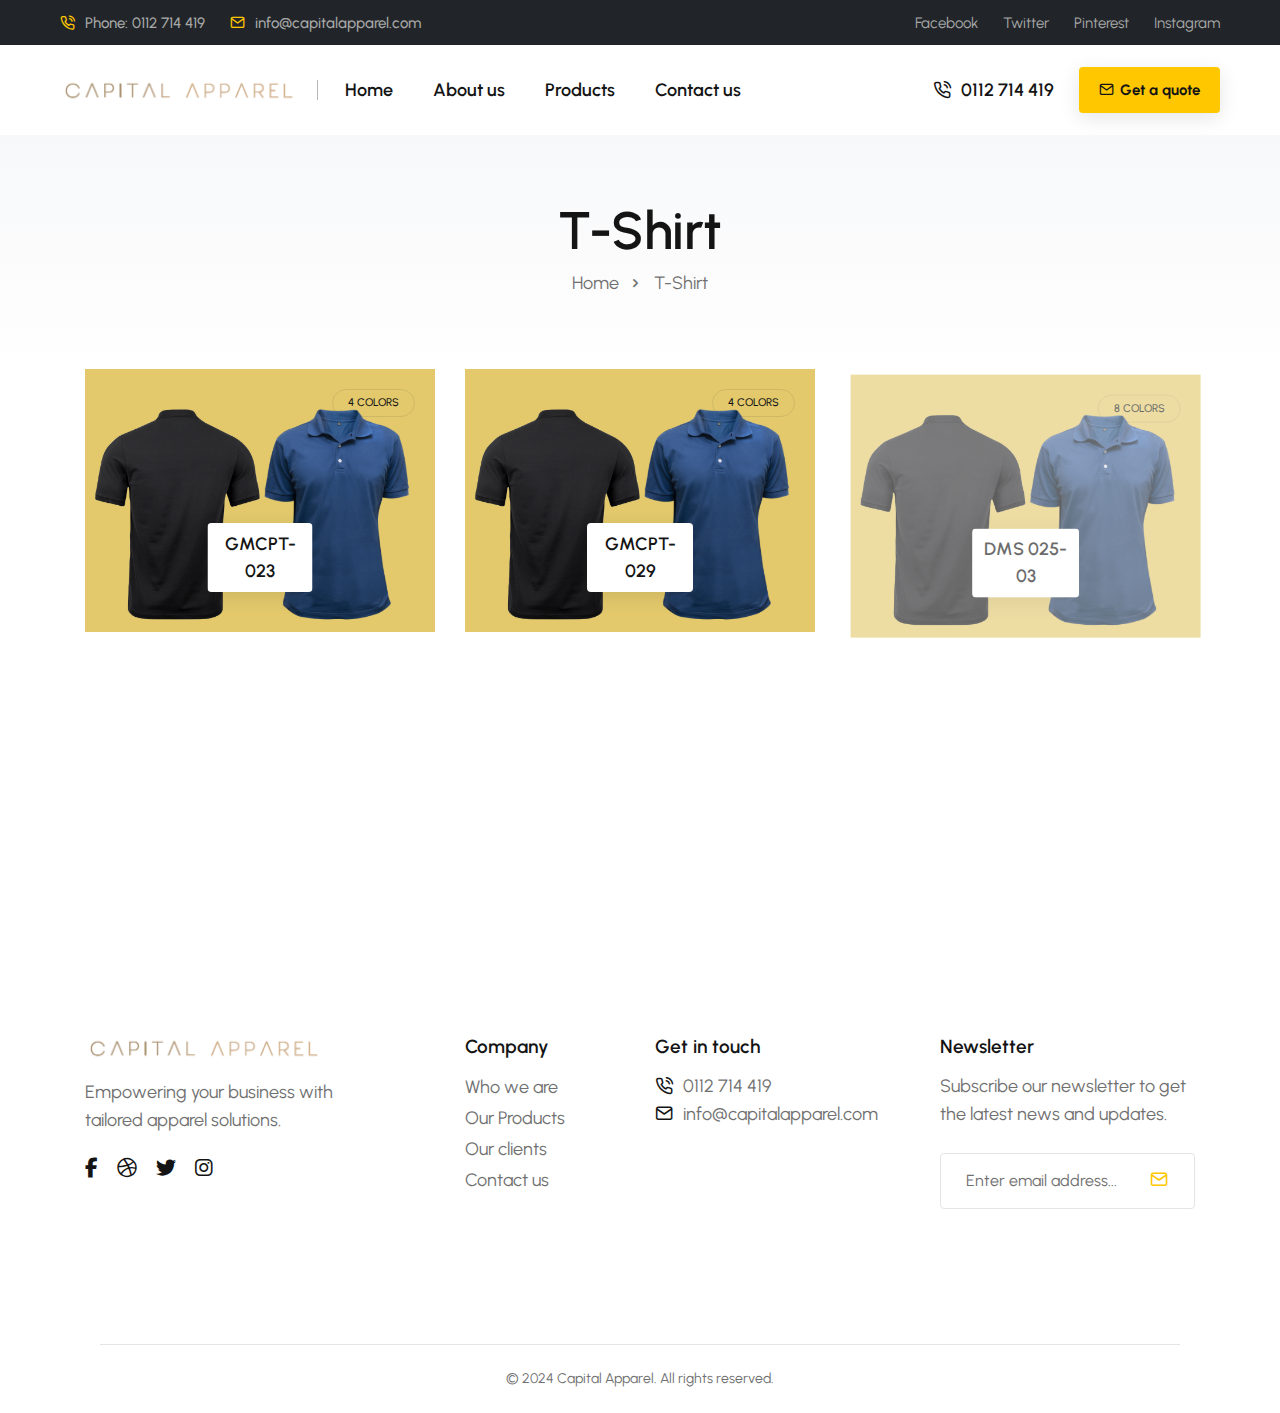
<file: Collection/T-Shirt.html>
﻿<!doctype html>
<html class="no-js" lang="en">
    <head>
        <title>Capital Apparel </title>
        <meta charset="utf-8">
        <meta http-equiv="X-UA-Compatible" content="IE=edge" />
        <meta name="viewport" content="width=device-width,initial-scale=1.0" />
        <!-- favicon icon -->
        <link rel="shortcut icon" href="../images/capital-apparel-logo-s.png">
        <link rel="apple-touch-icon" href="images/apple-touch-icon-57x57.png">
        <link rel="apple-touch-icon" sizes="72x72" href="images/apple-touch-icon-72x72.png">
        <link rel="apple-touch-icon" sizes="114x114" href="images/apple-touch-icon-114x114.png">
        <!-- google fonts preconnect -->
        <link rel="preconnect" href="https://fonts.googleapis.com" crossorigin>
        <link rel="preconnect" href="https://fonts.gstatic.com" crossorigin>
        <!-- style sheets and font icons  -->
        <link rel="stylesheet" href="../css/vendors.min.css"/>
        <link rel="stylesheet" href="../css/icon.min.css"/>
        <link rel="stylesheet" href="../css/style.css"/>
        <link rel="stylesheet" href="../css/responsive.css"/>

        <link rel="stylesheet" href="../css/main.css" />
    </head>
    <body data-mobile-nav-style="classic">
        <!-- start header -->
        <header class="header-with-topbar">
            <div class="header-top-bar top-bar-dark bg-dark">
                <div class="container-fluid">
                    <div class="row h-45px align-items-center m-0">
                        <div class="col-12 col-lg-7 fw-500 justify-content-lg-start justify-content-center">
                            <span class="me-25px fs-15 md-m-0">
                                <i class="feather icon-feather-phone-call text-base-color me-10px"></i><span
                                    class="text-light-gray">Phone: 0112 714 419</span>
                            </span>
                            <span class="d-xl-inline-block d-none fs-15"><i
                                    class="feather icon-feather-mail text-base-color me-10px"></i><a
                                    href="mailto:info@capitalapparel.com"
                                    class="widget text-light-gray text-white-hover">info@capitalapparel.com</a></span>
                        </div>
                        <div class="col-md-5 text-end d-none d-lg-flex fs-15">
                            <a href="http://www.facebook.com" target="_blank" class="me-25px lg-me-15px">Facebook</a>
                            <a href="http://www.twitter.com" target="_blank" class="me-25px lg-me-15px">Twitter</a>
                            <a href="https://in.pinterest.com/" target="_blank" class="me-25px lg-me-15px">Pinterest</a>
                            <a href="https://www.instagram.com" target="_blank">Instagram</a>
                        </div>
                    </div>
                </div>
            </div>
            <!-- start navigation -->
            <nav class="navbar navbar-expand-lg header-light bg-white header-reverse" data-header-hover="light">
                <div class="container-fluid">
                    <div class="col-auto">
                        <a class="navbar-brand" href="Index.html">
                            <img src="../images/capital-apparel-logo.png"
                                data-at2x="../images/capital-apparel-logo.png" alt="" class="default-logo">
                            <img src="../images/capital-apparel-logo-s.png"
                                data-at2x="../images/capital-apparel-logo-s.png" alt="" class="alt-logo">
                            <img src="../images/capital-apparel-logo.png"
                                data-at2x="../images/capital-apparel-logo.png" alt="" class="mobile-logo">
                        </a>
                    </div>
                    <div class="col-auto menu-order left-nav">
                        <button class="navbar-toggler float-start" type="button" data-bs-toggle="collapse"
                            data-bs-target="#navbarNav" aria-controls="navbarNav" aria-label="Toggle navigation">
                            <span class="navbar-toggler-line"></span>
                            <span class="navbar-toggler-line"></span>
                            <span class="navbar-toggler-line"></span>
                            <span class="navbar-toggler-line"></span>
                        </button>
                        <div class="collapse navbar-collapse justify-content-center" id="navbarNav">
                            <ul class="navbar-nav">
                                <li class="nav-item"><a href="../index.html" class="nav-link">Home</a></li>
                                <li class="nav-item"><a href="../index.html" class="nav-link">About us</a>
                                </li>
                                <li class="nav-item"><a href="#product" class="nav-link">Products</a></li>
                                <li class="nav-item"><a href="../contact-us.html" class="nav-link">Contact us</a></li>
                            </ul>
                        </div>
                    </div>
                    <div class="col-auto ms-auto ps-lg-0 d-none d-sm-flex"> 
                        <div class="header-icon">
                            <div class="d-none d-xl-inline-block"><div class="fw-600"><a href="tel:0112 714 419" class="widget-text"><i class="feather icon-feather-phone-call me-10px"></i>0112 714 419</a></div></div>
                            <div class="header-button ms-25px">
                                <a href="../contact-us.html" class="btn btn-small btn-base-color btn-hover-animation-switch btn-round-edge btn-box-shadow fw-700 ls-0px btn-icon-left">
                                    <span> 
                                        <span class="btn-text">Get a quote</span>
                                        <span class="btn-icon"><i class="feather icon-feather-mail"></i></span>
                                        <span class="btn-icon"><i class="feather icon-feather-mail"></i></span>
                                    </span>
                                </a>
                            </div>
                        </div>
                    </div>
                </div>
            </nav>
            <!-- end navigation -->
        </header>
        <!-- end header --> 
        <!-- start section -->
        <section class="top-space-margin half-section bg-gradient-very-light-gray">
            <div class="container">
                <div class="row align-items-center justify-content-center" data-anime='{ "el": "childs", "translateY": [-15, 0], "opacity": [0,1], "duration": 300, "delay": 0, "staggervalue": 200, "easing": "easeOutQuad" }'>
                    <div class="col-12 col-xl-8 col-lg-10 text-center position-relative page-title-extra-large">
                        <h1 class="alt-font fw-600 text-dark-gray mb-10px">T-Shirt</h1> 
                    </div>
                    <div class="col-12 breadcrumb breadcrumb-style-01 d-flex justify-content-center">
                        <ul>
                            <li><a href="../index.html">Home</a></li> 
                            <li>T-Shirt</li>
                        </ul>
                    </div>
                </div>
            </div>
        </section>
        <!-- end section -->
        <!-- start section -->
        <section class="pt-0 ">
            <div class="container">
                <div class="row row-cols-1 row-cols-xl-3 row-cols-md-2 row-cols-sm-1" data-anime='{ "el": "childs", "translateY": [15, 0], "translateX": [15, 0], "opacity": [0,1], "duration": 300, "delay": 0, "staggervalue": 200, "easing": "easeOutQuad" }'>
                    <!-- start categories style -->
                <div class="col categories-style-02 mb-30px">
                    <div class="categories-box">
                            <a href="#">
                                <img class="sm-w-100" src="../images/PC1.png" alt=""/>
                            </a>
                            <div class="border-color-transparent-dark-very-light border alt-font fw-500 text-dark-gray text-uppercase ps-15px pe-15px fs-11 lh-26 border-radius-100px d-inline-block position-absolute right-20px top-20px">4 Colors</div>
                            <div class="absolute-bottom-center bottom-40px md-bottom-25px">
                                <a href="#" class="btn btn-white btn-switch-text btn-round-edge btn-box-shadow fs-18 text-uppercase-inherit p-5 min-w-150px">
                                    <span>
                                        <span class="ls-0px">GMCPT-023</span>
                                    </span>
                                </a>
                            </div>
                        </div>
                    </div>
                    <!-- end categories style -->
                    <!-- start categories style -->
                <div class="col categories-style-02 mb-30px">
                    <div class="categories-box">
                            <a href="#">
                                <img class="sm-w-100" src="../images/PC1.png" alt=""/>
                            </a>
                            <div class="border-color-transparent-dark-very-light border alt-font fw-500 text-dark-gray text-uppercase ps-15px pe-15px fs-11 lh-26 border-radius-100px d-inline-block position-absolute right-20px top-20px">4 Colors</div>
                            <div class="absolute-bottom-center bottom-40px md-bottom-25px">
                                <a href="#" class="btn btn-white btn-switch-text btn-round-edge btn-box-shadow fs-18 text-uppercase-inherit p-5 min-w-150px">
                                    <span>
                                        <span class="ls-0px">GMCPT-029</span>
                                    </span>
                                </a>
                            </div>
                        </div>
                    </div>
                    <!-- end categories style -->
                    <!-- start categories style -->
                <div class="col categories-style-02 mb-30px">
                    <div class="categories-box">
                            <a href="#">
                                <img class="sm-w-100" src="../images/PC1.png" alt=""/>
                            </a>
                            <div class="border-color-transparent-dark-very-light border alt-font fw-500 text-dark-gray text-uppercase ps-15px pe-15px fs-11 lh-26 border-radius-100px d-inline-block position-absolute right-20px top-20px">8 Colors</div>
                            <div class="absolute-bottom-center bottom-40px md-bottom-25px">
                                <a href="#" class="btn btn-white btn-switch-text btn-round-edge btn-box-shadow fs-18 text-uppercase-inherit p-5 min-w-150px">
                                    <span>
                                        <span class="ls-0px">DMS 025-03</span>
                                    </span>
                                </a>
                            </div>
                        </div>
                    </div>
                    <!-- end categories style -->
                    <!-- start categories style -->
                <div class="col categories-style-02 mb-30px">
                    <div class="categories-box">
                            <a href="#">
                                <img class="sm-w-100" src="../images/PC1.png" alt=""/>
                            </a>
                            <div class="border-color-transparent-dark-very-light border alt-font fw-500 text-dark-gray text-uppercase ps-15px pe-15px fs-11 lh-26 border-radius-100px d-inline-block position-absolute right-20px top-20px">4 Colors</div>
                            <div class="absolute-bottom-center bottom-40px md-bottom-25px">
                                <a href="#" class="btn btn-white btn-switch-text btn-round-edge btn-box-shadow fs-18 text-uppercase-inherit p-5 min-w-150px">
                                    <span>
                                        <span class="ls-0px">GMCPT-028</span>
                                    </span>
                                </a>
                            </div>
                        </div>
                    </div>
                    <!-- end categories style -->
                    <!-- start categories style -->
                <div class="col categories-style-02 mb-30px">
                    <div class="categories-box">
                            <a href="#">
                                <img class="sm-w-100" src="../images/PC1.png" alt=""/>
                            </a>
                            <div class="border-color-transparent-dark-very-light border alt-font fw-500 text-dark-gray text-uppercase ps-15px pe-15px fs-11 lh-26 border-radius-100px d-inline-block position-absolute right-20px top-20px">4 Colors</div>
                            <div class="absolute-bottom-center bottom-40px md-bottom-25px">
                                <a href="#" class="btn btn-white btn-switch-text btn-round-edge btn-box-shadow fs-18 text-uppercase-inherit p-5 min-w-150px">
                                    <span>
                                        <span class="ls-0px">MMSO-0253</span>
                                    </span>
                                </a>
                            </div>
                        </div>
                    </div>
                    <!-- end categories style -->
                    <!-- start categories style -->
                <div class="col categories-style-02 mb-30px">
                    <div class="categories-box">
                            <a href="#">
                                <img class="sm-w-100" src="../images/PC1.png" alt=""/>
                            </a>
                            <div class="border-color-transparent-dark-very-light border alt-font fw-500 text-dark-gray text-uppercase ps-15px pe-15px fs-11 lh-26 border-radius-100px d-inline-block position-absolute right-20px top-20px">4 Colors</div>
                            <div class="absolute-bottom-center bottom-40px md-bottom-25px">
                                <a href="#" class="btn btn-white btn-switch-text btn-round-edge btn-box-shadow fs-18 text-uppercase-inherit p-5 min-w-150px">
                                    <span>
                                        <span class="ls-0px">GMCPT-032</span>
                                    </span>
                                </a>
                            </div>
                        </div>
                    </div>
                    <!-- end categories style -->
                </div>
            </div>
        </section>
        <!-- end section -->

            <!-- start footer -->
            <footer class="p-0 footer-light position-relative">
                <div class="position-absolute h-100 top-0 left-0 z-index-minus-1 w-100" data-particle="true" data-particle-options='{"particles": {"number": {"value": 5,"density": {"enable": true,"value_area": 1000}},"color":{"value":["#b7b9be", "#dd6531"]},"shape": {"type": "circle","stroke":{"width":0,"color":"#000000"}},"opacity": {"value": 0.5,"random": false,"anim": {"enable": false,"speed": 1,"sync": false}},"size": {"value": 8,"random": true,"anim": {"enable": false,"sync": true}},"move": {"enable": true,"speed":2,"direction": "right","random": false,"straight": false}},"interactivity": {"detect_on": "canvas","events": {"onhover": {"enable": false,"mode": "repulse"},"onclick": {"enable": false,"mode": "push"},"resize": true}},"retina_detect": false}'></div>
                <div class="container"> 
                    <div class="row justify-content-center pt-7 sm-pt-50px">
                        <!-- start footer column -->
                        <div class="col-7 col-lg-3 col-md-12 col-sm-6 text-md-center text-lg-start md-mb-30px">
                            <a href="#" class="footer-logo mb-15px md-mb-20px d-inline-block"><img src="../images/capital-apparel-logo.png" data-at2x="../images/capital-apparel-logo.png" alt=""></a>
                            <p class="mb-20px">Empowering your business with tailored apparel solutions.</p>
                            <div class="elements-social social-icon-style-02">
                                <ul class="medium-icon dark icon-with-animation">
                                    <li><a class="facebook" href="https://www.facebook.com/" target="_blank"><i class="fa-brands fa-facebook-f"></i></a></li>
                                    <li><a class="dribbble" href="http://www.dribbble.com" target="_blank"><i class="fa-brands fa-dribbble"></i></a></li>
                                    <li><a class="twitter" href="http://www.twitter.com" target="_blank"><i class="fa-brands fa-twitter"></i></a></li>
                                    <li><a class="instagram" href="http://www.instagram.com" target="_blank"><i class="fa-brands fa-instagram"></i></a></li>
                                </ul>
                            </div>
                        </div>
                        <!-- end footer column -->
                        <!-- start footer column -->
                        <div class="col-5 col-lg-2 offset-xl-1 col-md-3 col-sm-6 md-mb-30px">
                            <span class="alt-font d-block text-dark-gray fw-600 mb-10px fs-19">Company</span>
                            <ul>
                                <li><a href="#about">Who we are</a></li>
                                <li><a href="#products">Our Products</a></li>
                                <li><a href="#clients">Our clients</a></li>
                                <li><a href="../contact-us.html">Contact us</a></li>
                            </ul>
                        </div>
                        <!-- end footer column -->
                        <!-- start footer column -->
                        <div class="col-lg-3 col-md-4 col-sm-6 xs-mb-30px">
                            <span class="alt-font d-block text-dark-gray fw-600 mb-10px fs-19">Get in touch</span>
                            <p class="m-0"><span class="fw-600"><i class="feather icon-feather-phone-call text-dark-gray icon-small me-10px"></i></span><a href="tel:0112714419">0112 714 419</a></p>
                            <p class="m-0"><span class="fw-600"><i class="feather icon-feather-mail text-dark-gray icon-small me-10px"></i></span><a href="mailto:info@capitalapparel.com">info@capitalapparel.com</a></p>
                        </div>
                        <!-- end footer column -->
                        <!-- start footer column -->
                        <div class="col-xl-3 col-lg-4 col-md-5 col-sm-6">
                            <span class="alt-font d-block text-dark-gray fw-600 mb-10px fs-19">Newsletter</span>
                            <p class="sm-mb-20px">Subscribe our newsletter to get the latest news and updates.</p>
                            <div class="d-inline-block w-100 newsletter-style-02 position-relative">
                                <form action="email-templates/subscribe-newsletter.php" method="post" class="position-relative w-100">
                                    <input class="bg-transparent border-color-extra-medium-gray w-100 form-control required" type="email" name="email" placeholder="Enter email address...">
                                    <input type="hidden" name="redirect" value="">
                                    <button class="btn submit" aria-label="submit"><i class="icon feather icon-feather-mail icon-small text-base-color"></i></button>
                                    <div class="form-results border-radius-4px pt-5px pb-5px ps-15px pe-15px fs-14 lh-22 mt-10px w-100 text-center position-absolute d-none"></div>
                                </form>
                            </div>
                        </div>
                        <!-- end footer column -->
                    </div> 
                    <div class="row justify-content-center align-items-center pt-5 sm-pt-30px">
                        <div class="row justify-content-center align-items-center pt-7">
                            <!-- start divider -->
                            <div class="col-12">
                                <div class="divider-style-03 divider-style-03-01 border-color-extra-medium-gray"></div>
                            </div>
                            <!-- end divider -->
                            <!-- start copyright -->
                            <div
                                class="col-lg-5 pt-20px pb-20px md-pt-0 order-2 order-lg-1 text-center last-paragraph-no-margin fs-14">
                                <p>&copy; 2024 Capital Apparel. All rights reserved.</p>
                            </div>
                            <!-- end copyright -->
                        </div>
                        <!-- end footer menu -->
                    </div>
                </div> 
            </footer>
            <!-- end footer -->
        <!-- start scroll progress -->
        <div class="scroll-progress d-none d-xxl-block">
            <a href="#" class="scroll-top" aria-label="scroll">
                <span class="scroll-text">Scroll</span><span class="scroll-line"><span class="scroll-point"></span></span>
            </a>
        </div>
        <!-- end scroll progress -->
        <!-- javascript libraries -->
        <script type="text/javascript" src="../js/jquery.js"></script>
        <script type="text/javascript" src="../js/vendors.min.js"></script>
        <script type="text/javascript" src="../js/main.js"></script>
    </body>
</html>
</file>
<file: css/main.css>
/* ===================================
    Crafto - Logistics 
====================================== */
/* font */
@import url('https://fonts.googleapis.com/css2?family=Urbanist:ital,wght@0,100..900;1,100..900&display=swap');
/* variable */
:root {      
    --alt-font: "Urbanist", sans-serif;
    --primary-font: "Urbanist", sans-serif;
    --base-color: #ffc700;
    --dark-gray: #141414;
    --medium-gray: #707070;
    --aluminium-grey: rgba(255, 255, 255, 0.4);
}
/* reset */
body{
    font-size: 18px;
    line-height: 30px;
    overflow-x: hidden;
}
a:hover{
    color: var(--dark-gray);
}
/* header */
.navbar .navbar-nav .nav-link {
    font-size: 18px;
    font-weight: 600;
}
.navbar .navbar-nav .dropdown.open .dropdown-menu {
    background-color: var(--dark-gray);
}
.navbar .navbar-nav .dropdown.dropdown-with-icon-style02 .dropdown-menu li a {
    font-size: 17px;
    font-weight: 500;
    color: var(--white);
    border-bottom: 1px solid rgba(255, 255, 255, 0.1);
}
header .navbar-brand img {
    max-height: 30px;
}
.header-top-bar div>a {
    color: var(--light-gray);
}
.header-top-bar div>a:hover {
    color: var(--white);
}
.navbar .navbar-nav .dropdown.dropdown-with-icon-style02 .dropdown-menu li a i {
    font-size: 30px;
}
.navbar .navbar-nav .dropdown .dropdown-menu a i {
    width: 35px;
}
header .btn.btn-box-shadow.btn-base-color,
.btn.btn-base-color {
    color: var(--dark-gray);
}
header .btn.btn-box-shadow.btn-base-color:hover,
.btn.btn-box-shadow.btn-base-color:hover {
    color: var(--dark-gray);
}
header .btn.btn-small {
    font-size: 15px; 
    padding: 10px 18px;
}
/* btn */
.btn.btn-hover-animation-switch.btn-link {
    padding-top: 0;
}
.btn { 
    text-transform: inherit;
    font-weight: 600;
    letter-spacing: 0;
}
.btn.btn-extra-large {
    font-size: 18px;
    padding: 16px 32px;
}
.btn.btn-large {
    font-size: 17px;
    padding: 14px 28px;
}
.btn.btn-medium {
    font-size: 16px; 
    padding: 12px 24px;
}
.btn.btn-small {
    font-size: 15px;
}
.btn.btn-very-small {
    font-size: 14px; 
    padding: 9px 20px;
}

/* counter style */
.counter-style-04 .vertical-counter:after {
    color: var(--base-color);
}
.review-star-icon i {
    color: var(--base-color);
}

/* footer style */
footer ul li {
    margin-bottom: 1px;
}
footer p {
    line-height: 28px;
}
/* page title */
.page-title-double-large h1 {
    font-size: 4.375rem;
    line-height: 4.688rem;
}
.page-title-double-large h2 {
    font-size: 16px;
    line-height: 28px;
}

/* top bottom left right class */
.right-12 {
    right: 12%;
}

.bg-jungle-green {
    background-color: #2ebb79;
}
/* Outside box */
.outside-box-top-205px {
    margin-top: -205px;
}
/* Transparent background color */
.bg-gradient-gray-light-dark-transparent {
    background-image: linear-gradient(to top, #f7f7f7 0%, transparent 100%);
}
@media (max-width: 1399px) {
    .xl-h-180px {
        height: 180px;
    }
    .xl-w-180px {
        width: 180px;
    }
}
@media (max-width: 1199px) {
    .outside-box-top-200px {
        margin-top: -150px;
    }
}
@media (max-width: 991px) {
    .outside-box-top-200px {
        margin-top: 0;
    }
    .navbar .navbar-nav .dropdown.open .dropdown-menu {
        padding-bottom: 15px;
    }
}
</file>
<file: css/icon.min.css>
@charset "UTF-8";/*!
    Font Awesome
    Version: 6.5.1
    Plugin URL: https://fontawesome.com
    License: Copyright 2023 Fonticons, Inc. | https://fontawesome.com/license/free (Icons: CC BY 4.0, Fonts: SIL OFL 1.1, Code: MIT License)
!*/.fa-stack,.fa-ul>li{position:relative}.fa-beat,.fa-bounce{-webkit-animation-delay:var(--fa-animation-delay,0s);-webkit-animation-duration:var(--fa-animation-duration,1s)}.fa{font-family:var(--fa-style-family,"Font Awesome 6 Free");font-weight:var(--fa-style,900)}.fa-brands,.fa-regular,.fab,.far{font-weight:400}.fa,.fa-brands,.fa-classic,.fa-regular,.fa-sharp,.fa-solid,.fab,.far,.fas{-moz-osx-font-smoothing:grayscale;-webkit-font-smoothing:antialiased;display:var(--fa-display,inline-block);font-style:normal;font-variant:normal;line-height:1;text-rendering:auto}.fa-classic,.fa-regular,.fa-solid,.far,.fas{font-family:"Font Awesome 6 Free"}.fa-brands,.fab{font-family:"Font Awesome 6 Brands"}.fa-1x{font-size:1em}.fa-2x,.fa-2xl,.fa-stack-2x{font-size:2em}.fa-3x{font-size:3em}.fa-4x{font-size:4em}.fa-5x{font-size:5em}.fa-6x{font-size:6em}.fa-7x{font-size:7em}.fa-8x{font-size:8em}.fa-9x{font-size:9em}.fa-10x{font-size:10em}.fa-2xs{font-size:.625em;line-height:.1em;vertical-align:.225em}.fa-xs{font-size:.75em;line-height:.08333em;vertical-align:.125em}.fa-sm{font-size:.875em;line-height:.07143em;vertical-align:.05357em}.fa-lg{font-size:1.25em;line-height:.05em;vertical-align:-.075em}.fa-xl{font-size:1.5em;line-height:.04167em;vertical-align:-.125em}.fa-2xl{line-height:.03125em;vertical-align:-.1875em}.fa-fw{text-align:center;width:1.25em}.fa-ul{list-style-type:none;margin-left:var(--fa-li-margin,2.5em);padding-left:0}.fa-li{left:calc(var(--fa-li-width,2em) * -1);position:absolute;text-align:center;width:var(--fa-li-width,2em);line-height:inherit}.fa-border{border-color:var(--fa-border-color,#eee);border-radius:var(--fa-border-radius,.1em);border-style:var(--fa-border-style,solid);border-width:var(--fa-border-width,.08em);padding:var(--fa-border-padding,.2em .25em .15em)}.fa-pull-left{float:left;margin-right:var(--fa-pull-margin,.3em)}.fa-pull-right{float:right;margin-left:var(--fa-pull-margin,.3em)}.fa-beat{-webkit-animation-name:fa-beat;animation-name:fa-beat;animation-delay:var(--fa-animation-delay,0s);-webkit-animation-direction:var(--fa-animation-direction,normal);animation-direction:var(--fa-animation-direction,normal);animation-duration:var(--fa-animation-duration,1s);-webkit-animation-iteration-count:var(--fa-animation-iteration-count,infinite);animation-iteration-count:var(--fa-animation-iteration-count,infinite);-webkit-animation-timing-function:var(--fa-animation-timing,ease-in-out);animation-timing-function:var(--fa-animation-timing,ease-in-out)}.fa-bounce,.fa-fade{-webkit-animation-direction:var(--fa-animation-direction,normal);-webkit-animation-iteration-count:var(--fa-animation-iteration-count,infinite)}.fa-bounce{-webkit-animation-name:fa-bounce;animation-name:fa-bounce;animation-delay:var(--fa-animation-delay,0s);animation-direction:var(--fa-animation-direction,normal);animation-duration:var(--fa-animation-duration,1s);animation-iteration-count:var(--fa-animation-iteration-count,infinite);-webkit-animation-timing-function:var(--fa-animation-timing,cubic-bezier(.28,.84,.42,1));animation-timing-function:var(--fa-animation-timing,cubic-bezier(.28,.84,.42,1))}.fa-beat-fade,.fa-fade{-webkit-animation-delay:var(--fa-animation-delay,0s)}.fa-fade{-webkit-animation-name:fa-fade;animation-name:fa-fade;animation-delay:var(--fa-animation-delay,0s);animation-direction:var(--fa-animation-direction,normal);-webkit-animation-duration:var(--fa-animation-duration,1s);animation-duration:var(--fa-animation-duration,1s);animation-iteration-count:var(--fa-animation-iteration-count,infinite);-webkit-animation-timing-function:var(--fa-animation-timing,cubic-bezier(.4,0,.6,1));animation-timing-function:var(--fa-animation-timing,cubic-bezier(.4,0,.6,1))}.fa-beat-fade,.fa-flip{-webkit-animation-direction:var(--fa-animation-direction,normal);-webkit-animation-iteration-count:var(--fa-animation-iteration-count,infinite)}.fa-beat-fade{-webkit-animation-name:fa-beat-fade;animation-name:fa-beat-fade;animation-delay:var(--fa-animation-delay,0s);animation-direction:var(--fa-animation-direction,normal);-webkit-animation-duration:var(--fa-animation-duration,1s);animation-duration:var(--fa-animation-duration,1s);animation-iteration-count:var(--fa-animation-iteration-count,infinite);-webkit-animation-timing-function:var(--fa-animation-timing,cubic-bezier(.4,0,.6,1));animation-timing-function:var(--fa-animation-timing,cubic-bezier(.4,0,.6,1))}.fa-flip,.fa-shake{-webkit-animation-delay:var(--fa-animation-delay,0s)}.fa-flip{-webkit-animation-name:fa-flip;animation-name:fa-flip;animation-delay:var(--fa-animation-delay,0s);animation-direction:var(--fa-animation-direction,normal);-webkit-animation-duration:var(--fa-animation-duration,1s);animation-duration:var(--fa-animation-duration,1s);animation-iteration-count:var(--fa-animation-iteration-count,infinite);-webkit-animation-timing-function:var(--fa-animation-timing,ease-in-out);animation-timing-function:var(--fa-animation-timing,ease-in-out)}.fa-shake,.fa-spin{-webkit-animation-direction:var(--fa-animation-direction,normal);-webkit-animation-iteration-count:var(--fa-animation-iteration-count,infinite)}.fa-shake{-webkit-animation-name:fa-shake;animation-name:fa-shake;animation-delay:var(--fa-animation-delay,0s);animation-direction:var(--fa-animation-direction,normal);-webkit-animation-duration:var(--fa-animation-duration,1s);animation-duration:var(--fa-animation-duration,1s);animation-iteration-count:var(--fa-animation-iteration-count,infinite);-webkit-animation-timing-function:var(--fa-animation-timing,linear);animation-timing-function:var(--fa-animation-timing,linear)}.fa-spin{-webkit-animation-name:fa-spin;animation-name:fa-spin;-webkit-animation-delay:var(--fa-animation-delay,0s);animation-delay:var(--fa-animation-delay,0s);animation-direction:var(--fa-animation-direction,normal);-webkit-animation-duration:var(--fa-animation-duration,2s);animation-duration:var(--fa-animation-duration,2s);animation-iteration-count:var(--fa-animation-iteration-count,infinite);-webkit-animation-timing-function:var(--fa-animation-timing,linear);animation-timing-function:var(--fa-animation-timing,linear)}.fa-spin-reverse{--fa-animation-direction:reverse}.fa-pulse,.fa-spin-pulse{-webkit-animation-name:fa-spin;animation-name:fa-spin;-webkit-animation-direction:var(--fa-animation-direction,normal);animation-direction:var(--fa-animation-direction,normal);-webkit-animation-duration:var(--fa-animation-duration,1s);animation-duration:var(--fa-animation-duration,1s);-webkit-animation-iteration-count:var(--fa-animation-iteration-count,infinite);animation-iteration-count:var(--fa-animation-iteration-count,infinite);-webkit-animation-timing-function:var(--fa-animation-timing,steps(8));animation-timing-function:var(--fa-animation-timing,steps(8))}@media (prefers-reduced-motion:reduce){.fa-beat,.fa-beat-fade,.fa-bounce,.fa-fade,.fa-flip,.fa-pulse,.fa-shake,.fa-spin,.fa-spin-pulse{-webkit-animation-delay:-1ms;animation-delay:-1ms;-webkit-animation-duration:1ms;animation-duration:1ms;-webkit-animation-iteration-count:1;animation-iteration-count:1;-webkit-transition-delay:0s;transition-delay:0s;-webkit-transition-duration:0s;transition-duration:0s}}@-webkit-keyframes fa-beat{0%,90%{-webkit-transform:scale(1);transform:scale(1)}45%{-webkit-transform:scale(var(--fa-beat-scale,1.25));transform:scale(var(--fa-beat-scale,1.25))}}@keyframes fa-beat{0%,90%{-webkit-transform:scale(1);transform:scale(1)}45%{-webkit-transform:scale(var(--fa-beat-scale,1.25));transform:scale(var(--fa-beat-scale,1.25))}}@-webkit-keyframes fa-bounce{0%,100%,64%{-webkit-transform:scale(1,1) translateY(0);transform:scale(1,1) translateY(0)}10%{-webkit-transform:scale(var(--fa-bounce-start-scale-x,1.1),var(--fa-bounce-start-scale-y,.9)) translateY(0);transform:scale(var(--fa-bounce-start-scale-x,1.1),var(--fa-bounce-start-scale-y,.9)) translateY(0)}30%{-webkit-transform:scale(var(--fa-bounce-jump-scale-x,.9),var(--fa-bounce-jump-scale-y,1.1)) translateY(var(--fa-bounce-height,-.5em));transform:scale(var(--fa-bounce-jump-scale-x,.9),var(--fa-bounce-jump-scale-y,1.1)) translateY(var(--fa-bounce-height,-.5em))}50%{-webkit-transform:scale(var(--fa-bounce-land-scale-x,1.05),var(--fa-bounce-land-scale-y,.95)) translateY(0);transform:scale(var(--fa-bounce-land-scale-x,1.05),var(--fa-bounce-land-scale-y,.95)) translateY(0)}57%{-webkit-transform:scale(1,1) translateY(var(--fa-bounce-rebound,-.125em));transform:scale(1,1) translateY(var(--fa-bounce-rebound,-.125em))}}@keyframes fa-bounce{0%,100%,64%{-webkit-transform:scale(1,1) translateY(0);transform:scale(1,1) translateY(0)}10%{-webkit-transform:scale(var(--fa-bounce-start-scale-x,1.1),var(--fa-bounce-start-scale-y,.9)) translateY(0);transform:scale(var(--fa-bounce-start-scale-x,1.1),var(--fa-bounce-start-scale-y,.9)) translateY(0)}30%{-webkit-transform:scale(var(--fa-bounce-jump-scale-x,.9),var(--fa-bounce-jump-scale-y,1.1)) translateY(var(--fa-bounce-height,-.5em));transform:scale(var(--fa-bounce-jump-scale-x,.9),var(--fa-bounce-jump-scale-y,1.1)) translateY(var(--fa-bounce-height,-.5em))}50%{-webkit-transform:scale(var(--fa-bounce-land-scale-x,1.05),var(--fa-bounce-land-scale-y,.95)) translateY(0);transform:scale(var(--fa-bounce-land-scale-x,1.05),var(--fa-bounce-land-scale-y,.95)) translateY(0)}57%{-webkit-transform:scale(1,1) translateY(var(--fa-bounce-rebound,-.125em));transform:scale(1,1) translateY(var(--fa-bounce-rebound,-.125em))}}@-webkit-keyframes fa-fade{50%{opacity:var(--fa-fade-opacity,.4)}}@keyframes fa-fade{50%{opacity:var(--fa-fade-opacity,.4)}}@-webkit-keyframes fa-beat-fade{0%,100%{opacity:var(--fa-beat-fade-opacity,.4);-webkit-transform:scale(1);transform:scale(1)}50%{opacity:1;-webkit-transform:scale(var(--fa-beat-fade-scale,1.125));transform:scale(var(--fa-beat-fade-scale,1.125))}}@keyframes fa-beat-fade{0%,100%{opacity:var(--fa-beat-fade-opacity,.4);-webkit-transform:scale(1);transform:scale(1)}50%{opacity:1;-webkit-transform:scale(var(--fa-beat-fade-scale,1.125));transform:scale(var(--fa-beat-fade-scale,1.125))}}@-webkit-keyframes fa-flip{50%{-webkit-transform:rotate3d(var(--fa-flip-x,0),var(--fa-flip-y,1),var(--fa-flip-z,0),var(--fa-flip-angle,-180deg));transform:rotate3d(var(--fa-flip-x,0),var(--fa-flip-y,1),var(--fa-flip-z,0),var(--fa-flip-angle,-180deg))}}@keyframes fa-flip{50%{-webkit-transform:rotate3d(var(--fa-flip-x,0),var(--fa-flip-y,1),var(--fa-flip-z,0),var(--fa-flip-angle,-180deg));transform:rotate3d(var(--fa-flip-x,0),var(--fa-flip-y,1),var(--fa-flip-z,0),var(--fa-flip-angle,-180deg))}}@-webkit-keyframes fa-shake{0%{-webkit-transform:rotate(-15deg);transform:rotate(-15deg)}4%{-webkit-transform:rotate(15deg);transform:rotate(15deg)}24%,8%{-webkit-transform:rotate(-18deg);transform:rotate(-18deg)}12%,28%{-webkit-transform:rotate(18deg);transform:rotate(18deg)}16%{-webkit-transform:rotate(-22deg);transform:rotate(-22deg)}20%{-webkit-transform:rotate(22deg);transform:rotate(22deg)}32%{-webkit-transform:rotate(-12deg);transform:rotate(-12deg)}36%{-webkit-transform:rotate(12deg);transform:rotate(12deg)}100%,40%{-webkit-transform:rotate(0);transform:rotate(0)}}@keyframes fa-shake{0%{-webkit-transform:rotate(-15deg);transform:rotate(-15deg)}4%{-webkit-transform:rotate(15deg);transform:rotate(15deg)}24%,8%{-webkit-transform:rotate(-18deg);transform:rotate(-18deg)}12%,28%{-webkit-transform:rotate(18deg);transform:rotate(18deg)}16%{-webkit-transform:rotate(-22deg);transform:rotate(-22deg)}20%{-webkit-transform:rotate(22deg);transform:rotate(22deg)}32%{-webkit-transform:rotate(-12deg);transform:rotate(-12deg)}36%{-webkit-transform:rotate(12deg);transform:rotate(12deg)}100%,40%{-webkit-transform:rotate(0);transform:rotate(0)}}@-webkit-keyframes fa-spin{0%{-webkit-transform:rotate(0);transform:rotate(0)}100%{-webkit-transform:rotate(360deg);transform:rotate(360deg)}}@keyframes fa-spin{0%{-webkit-transform:rotate(0);transform:rotate(0)}100%{-webkit-transform:rotate(360deg);transform:rotate(360deg)}}.fa-rotate-90{-webkit-transform:rotate(90deg);transform:rotate(90deg)}.fa-rotate-180{-webkit-transform:rotate(180deg);transform:rotate(180deg)}.fa-rotate-270{-webkit-transform:rotate(270deg);transform:rotate(270deg)}.fa-flip-horizontal{-webkit-transform:scale(-1,1);transform:scale(-1,1)}.fa-flip-vertical{-webkit-transform:scale(1,-1);transform:scale(1,-1)}.fa-flip-both,.fa-flip-horizontal.fa-flip-vertical{-webkit-transform:scale(-1,-1);transform:scale(-1,-1)}.fa-rotate-by{-webkit-transform:rotate(var(--fa-rotate-angle,none));transform:rotate(var(--fa-rotate-angle,none))}.fa-stack{display:inline-block;height:2em;line-height:2em;vertical-align:middle;width:2.5em}.fa-stack-1x,.fa-stack-2x{left:0;position:absolute;text-align:center;width:100%;z-index:var(--fa-stack-z-index,auto)}.fa-stack-1x{line-height:inherit}.fa-inverse{color:var(--fa-inverse,#fff)}.fa-0::before{content:"0"}.fa-1::before{content:"1"}.fa-2::before{content:"2"}.fa-3::before{content:"3"}.fa-4::before{content:"4"}.fa-5::before{content:"5"}.fa-6::before{content:"6"}.fa-7::before{content:"7"}.fa-8::before{content:"8"}.fa-9::before{content:"9"}.fa-fill-drip::before{content:"\f576"}.fa-arrows-to-circle::before{content:"\e4bd"}.fa-chevron-circle-right::before,.fa-circle-chevron-right::before{content:"\f138"}.fa-at::before{content:"@"}.fa-trash-alt::before,.fa-trash-can::before{content:"\f2ed"}.fa-text-height::before{content:"\f034"}.fa-user-times::before,.fa-user-xmark::before{content:"\f235"}.fa-stethoscope::before{content:"\f0f1"}.fa-comment-alt::before,.fa-message::before{content:"\f27a"}.fa-info::before{content:"\f129"}.fa-compress-alt::before,.fa-down-left-and-up-right-to-center::before{content:"\f422"}.fa-explosion::before{content:"\e4e9"}.fa-file-alt::before,.fa-file-lines::before,.fa-file-text::before{content:"\f15c"}.fa-wave-square::before{content:"\f83e"}.fa-ring::before{content:"\f70b"}.fa-building-un::before{content:"\e4d9"}.fa-dice-three::before{content:"\f527"}.fa-calendar-alt::before,.fa-calendar-days::before{content:"\f073"}.fa-anchor-circle-check::before{content:"\e4aa"}.fa-building-circle-arrow-right::before{content:"\e4d1"}.fa-volleyball-ball::before,.fa-volleyball::before{content:"\f45f"}.fa-arrows-up-to-line::before{content:"\e4c2"}.fa-sort-desc::before,.fa-sort-down::before{content:"\f0dd"}.fa-circle-minus::before,.fa-minus-circle::before{content:"\f056"}.fa-door-open::before{content:"\f52b"}.fa-right-from-bracket::before,.fa-sign-out-alt::before{content:"\f2f5"}.fa-atom::before{content:"\f5d2"}.fa-soap::before{content:"\e06e"}.fa-heart-music-camera-bolt::before,.fa-icons::before{content:"\f86d"}.fa-microphone-alt-slash::before,.fa-microphone-lines-slash::before{content:"\f539"}.fa-bridge-circle-check::before{content:"\e4c9"}.fa-pump-medical::before{content:"\e06a"}.fa-fingerprint::before{content:"\f577"}.fa-hand-point-right::before{content:"\f0a4"}.fa-magnifying-glass-location::before,.fa-search-location::before{content:"\f689"}.fa-forward-step::before,.fa-step-forward::before{content:"\f051"}.fa-face-smile-beam::before,.fa-smile-beam::before{content:"\f5b8"}.fa-flag-checkered::before{content:"\f11e"}.fa-football-ball::before,.fa-football::before{content:"\f44e"}.fa-school-circle-exclamation::before{content:"\e56c"}.fa-crop::before{content:"\f125"}.fa-angle-double-down::before,.fa-angles-down::before{content:"\f103"}.fa-users-rectangle::before{content:"\e594"}.fa-people-roof::before{content:"\e537"}.fa-people-line::before{content:"\e534"}.fa-beer-mug-empty::before,.fa-beer::before{content:"\f0fc"}.fa-diagram-predecessor::before{content:"\e477"}.fa-arrow-up-long::before,.fa-long-arrow-up::before{content:"\f176"}.fa-burn::before,.fa-fire-flame-simple::before{content:"\f46a"}.fa-male::before,.fa-person::before{content:"\f183"}.fa-laptop::before{content:"\f109"}.fa-file-csv::before{content:"\f6dd"}.fa-menorah::before{content:"\f676"}.fa-truck-plane::before{content:"\e58f"}.fa-record-vinyl::before{content:"\f8d9"}.fa-face-grin-stars::before,.fa-grin-stars::before{content:"\f587"}.fa-bong::before{content:"\f55c"}.fa-pastafarianism::before,.fa-spaghetti-monster-flying::before{content:"\f67b"}.fa-arrow-down-up-across-line::before{content:"\e4af"}.fa-spoon::before,.fa-utensil-spoon::before{content:"\f2e5"}.fa-jar-wheat::before{content:"\e517"}.fa-envelopes-bulk::before,.fa-mail-bulk::before{content:"\f674"}.fa-file-circle-exclamation::before{content:"\e4eb"}.fa-circle-h::before,.fa-hospital-symbol::before{content:"\f47e"}.fa-pager::before{content:"\f815"}.fa-address-book::before,.fa-contact-book::before{content:"\f2b9"}.fa-strikethrough::before{content:"\f0cc"}.fa-k::before{content:"K"}.fa-landmark-flag::before{content:"\e51c"}.fa-pencil-alt::before,.fa-pencil::before{content:"\f303"}.fa-backward::before{content:"\f04a"}.fa-caret-right::before{content:"\f0da"}.fa-comments::before{content:"\f086"}.fa-file-clipboard::before,.fa-paste::before{content:"\f0ea"}.fa-code-pull-request::before{content:"\e13c"}.fa-clipboard-list::before{content:"\f46d"}.fa-truck-loading::before,.fa-truck-ramp-box::before{content:"\f4de"}.fa-user-check::before{content:"\f4fc"}.fa-vial-virus::before{content:"\e597"}.fa-sheet-plastic::before{content:"\e571"}.fa-blog::before{content:"\f781"}.fa-user-ninja::before{content:"\f504"}.fa-person-arrow-up-from-line::before{content:"\e539"}.fa-scroll-torah::before,.fa-torah::before{content:"\f6a0"}.fa-broom-ball::before,.fa-quidditch-broom-ball::before,.fa-quidditch::before{content:"\f458"}.fa-toggle-off::before{content:"\f204"}.fa-archive::before,.fa-box-archive::before{content:"\f187"}.fa-person-drowning::before{content:"\e545"}.fa-arrow-down-9-1::before,.fa-sort-numeric-desc::before,.fa-sort-numeric-down-alt::before{content:"\f886"}.fa-face-grin-tongue-squint::before,.fa-grin-tongue-squint::before{content:"\f58a"}.fa-spray-can::before{content:"\f5bd"}.fa-truck-monster::before{content:"\f63b"}.fa-w::before{content:"W"}.fa-earth-africa::before,.fa-globe-africa::before{content:"\f57c"}.fa-rainbow::before{content:"\f75b"}.fa-circle-notch::before{content:"\f1ce"}.fa-tablet-alt::before,.fa-tablet-screen-button::before{content:"\f3fa"}.fa-paw::before{content:"\f1b0"}.fa-cloud::before{content:"\f0c2"}.fa-trowel-bricks::before{content:"\e58a"}.fa-face-flushed::before,.fa-flushed::before{content:"\f579"}.fa-hospital-user::before{content:"\f80d"}.fa-tent-arrow-left-right::before{content:"\e57f"}.fa-gavel::before,.fa-legal::before{content:"\f0e3"}.fa-binoculars::before{content:"\f1e5"}.fa-microphone-slash::before{content:"\f131"}.fa-box-tissue::before{content:"\e05b"}.fa-motorcycle::before{content:"\f21c"}.fa-bell-concierge::before,.fa-concierge-bell::before{content:"\f562"}.fa-pen-ruler::before,.fa-pencil-ruler::before{content:"\f5ae"}.fa-people-arrows-left-right::before,.fa-people-arrows::before{content:"\e068"}.fa-mars-and-venus-burst::before{content:"\e523"}.fa-caret-square-right::before,.fa-square-caret-right::before{content:"\f152"}.fa-cut::before,.fa-scissors::before{content:"\f0c4"}.fa-sun-plant-wilt::before{content:"\e57a"}.fa-toilets-portable::before{content:"\e584"}.fa-hockey-puck::before{content:"\f453"}.fa-table::before{content:"\f0ce"}.fa-magnifying-glass-arrow-right::before{content:"\e521"}.fa-digital-tachograph::before,.fa-tachograph-digital::before{content:"\f566"}.fa-users-slash::before{content:"\e073"}.fa-clover::before{content:"\e139"}.fa-mail-reply::before,.fa-reply::before{content:"\f3e5"}.fa-star-and-crescent::before{content:"\f699"}.fa-house-fire::before{content:"\e50c"}.fa-minus-square::before,.fa-square-minus::before{content:"\f146"}.fa-helicopter::before{content:"\f533"}.fa-compass::before{content:"\f14e"}.fa-caret-square-down::before,.fa-square-caret-down::before{content:"\f150"}.fa-file-circle-question::before{content:"\e4ef"}.fa-laptop-code::before{content:"\f5fc"}.fa-swatchbook::before{content:"\f5c3"}.fa-prescription-bottle::before{content:"\f485"}.fa-bars::before,.fa-navicon::before{content:"\f0c9"}.fa-people-group::before{content:"\e533"}.fa-hourglass-3::before,.fa-hourglass-end::before{content:"\f253"}.fa-heart-broken::before,.fa-heart-crack::before{content:"\f7a9"}.fa-external-link-square-alt::before,.fa-square-up-right::before{content:"\f360"}.fa-face-kiss-beam::before,.fa-kiss-beam::before{content:"\f597"}.fa-film::before{content:"\f008"}.fa-ruler-horizontal::before{content:"\f547"}.fa-people-robbery::before{content:"\e536"}.fa-lightbulb::before{content:"\f0eb"}.fa-caret-left::before{content:"\f0d9"}.fa-circle-exclamation::before,.fa-exclamation-circle::before{content:"\f06a"}.fa-school-circle-xmark::before{content:"\e56d"}.fa-arrow-right-from-bracket::before,.fa-sign-out::before{content:"\f08b"}.fa-chevron-circle-down::before,.fa-circle-chevron-down::before{content:"\f13a"}.fa-unlock-alt::before,.fa-unlock-keyhole::before{content:"\f13e"}.fa-cloud-showers-heavy::before{content:"\f740"}.fa-headphones-alt::before,.fa-headphones-simple::before{content:"\f58f"}.fa-sitemap::before{content:"\f0e8"}.fa-circle-dollar-to-slot::before,.fa-donate::before{content:"\f4b9"}.fa-memory::before{content:"\f538"}.fa-road-spikes::before{content:"\e568"}.fa-fire-burner::before{content:"\e4f1"}.fa-flag::before{content:"\f024"}.fa-hanukiah::before{content:"\f6e6"}.fa-feather::before{content:"\f52d"}.fa-volume-down::before,.fa-volume-low::before{content:"\f027"}.fa-comment-slash::before{content:"\f4b3"}.fa-cloud-sun-rain::before{content:"\f743"}.fa-compress::before{content:"\f066"}.fa-wheat-alt::before,.fa-wheat-awn::before{content:"\e2cd"}.fa-ankh::before{content:"\f644"}.fa-hands-holding-child::before{content:"\e4fa"}.fa-asterisk::before{content:"*"}.fa-check-square::before,.fa-square-check::before{content:"\f14a"}.fa-peseta-sign::before{content:"\e221"}.fa-header::before,.fa-heading::before{content:"\f1dc"}.fa-ghost::before{content:"\f6e2"}.fa-list-squares::before,.fa-list::before{content:"\f03a"}.fa-phone-square-alt::before,.fa-square-phone-flip::before{content:"\f87b"}.fa-cart-plus::before{content:"\f217"}.fa-gamepad::before{content:"\f11b"}.fa-circle-dot::before,.fa-dot-circle::before{content:"\f192"}.fa-dizzy::before,.fa-face-dizzy::before{content:"\f567"}.fa-egg::before{content:"\f7fb"}.fa-house-medical-circle-xmark::before{content:"\e513"}.fa-campground::before{content:"\f6bb"}.fa-folder-plus::before{content:"\f65e"}.fa-futbol-ball::before,.fa-futbol::before,.fa-soccer-ball::before{content:"\f1e3"}.fa-paint-brush::before,.fa-paintbrush::before{content:"\f1fc"}.fa-lock::before{content:"\f023"}.fa-gas-pump::before{content:"\f52f"}.fa-hot-tub-person::before,.fa-hot-tub::before{content:"\f593"}.fa-map-location::before,.fa-map-marked::before{content:"\f59f"}.fa-house-flood-water::before{content:"\e50e"}.fa-tree::before{content:"\f1bb"}.fa-bridge-lock::before{content:"\e4cc"}.fa-sack-dollar::before{content:"\f81d"}.fa-edit::before,.fa-pen-to-square::before{content:"\f044"}.fa-car-side::before{content:"\f5e4"}.fa-share-alt::before,.fa-share-nodes::before{content:"\f1e0"}.fa-heart-circle-minus::before{content:"\e4ff"}.fa-hourglass-2::before,.fa-hourglass-half::before{content:"\f252"}.fa-microscope::before{content:"\f610"}.fa-sink::before{content:"\e06d"}.fa-bag-shopping::before,.fa-shopping-bag::before{content:"\f290"}.fa-arrow-down-z-a::before,.fa-sort-alpha-desc::before,.fa-sort-alpha-down-alt::before{content:"\f881"}.fa-mitten::before{content:"\f7b5"}.fa-person-rays::before{content:"\e54d"}.fa-users::before{content:"\f0c0"}.fa-eye-slash::before{content:"\f070"}.fa-flask-vial::before{content:"\e4f3"}.fa-hand-paper::before,.fa-hand::before{content:"\f256"}.fa-om::before{content:"\f679"}.fa-worm::before{content:"\e599"}.fa-house-circle-xmark::before{content:"\e50b"}.fa-plug::before{content:"\f1e6"}.fa-chevron-up::before{content:"\f077"}.fa-hand-spock::before{content:"\f259"}.fa-stopwatch::before{content:"\f2f2"}.fa-face-kiss::before,.fa-kiss::before{content:"\f596"}.fa-bridge-circle-xmark::before{content:"\e4cb"}.fa-face-grin-tongue::before,.fa-grin-tongue::before{content:"\f589"}.fa-chess-bishop::before{content:"\f43a"}.fa-face-grin-wink::before,.fa-grin-wink::before{content:"\f58c"}.fa-deaf::before,.fa-deafness::before,.fa-ear-deaf::before,.fa-hard-of-hearing::before{content:"\f2a4"}.fa-road-circle-check::before{content:"\e564"}.fa-dice-five::before{content:"\f523"}.fa-rss-square::before,.fa-square-rss::before{content:"\f143"}.fa-land-mine-on::before{content:"\e51b"}.fa-i-cursor::before{content:"\f246"}.fa-stamp::before{content:"\f5bf"}.fa-stairs::before{content:"\e289"}.fa-i::before{content:"I"}.fa-hryvnia-sign::before,.fa-hryvnia::before{content:"\f6f2"}.fa-pills::before{content:"\f484"}.fa-face-grin-wide::before,.fa-grin-alt::before{content:"\f581"}.fa-tooth::before{content:"\f5c9"}.fa-v::before{content:"V"}.fa-bangladeshi-taka-sign::before{content:"\e2e6"}.fa-bicycle::before{content:"\f206"}.fa-rod-asclepius::before,.fa-rod-snake::before,.fa-staff-aesculapius::before,.fa-staff-snake::before{content:"\e579"}.fa-head-side-cough-slash::before{content:"\e062"}.fa-ambulance::before,.fa-truck-medical::before{content:"\f0f9"}.fa-wheat-awn-circle-exclamation::before{content:"\e598"}.fa-snowman::before{content:"\f7d0"}.fa-mortar-pestle::before{content:"\f5a7"}.fa-road-barrier::before{content:"\e562"}.fa-school::before{content:"\f549"}.fa-igloo::before{content:"\f7ae"}.fa-joint::before{content:"\f595"}.fa-angle-right::before{content:"\f105"}.fa-horse::before{content:"\f6f0"}.fa-q::before{content:"Q"}.fa-g::before{content:"G"}.fa-notes-medical::before{content:"\f481"}.fa-temperature-2::before,.fa-temperature-half::before,.fa-thermometer-2::before,.fa-thermometer-half::before{content:"\f2c9"}.fa-dong-sign::before{content:"\e169"}.fa-capsules::before{content:"\f46b"}.fa-poo-bolt::before,.fa-poo-storm::before{content:"\f75a"}.fa-face-frown-open::before,.fa-frown-open::before{content:"\f57a"}.fa-hand-point-up::before{content:"\f0a6"}.fa-money-bill::before{content:"\f0d6"}.fa-bookmark::before{content:"\f02e"}.fa-align-justify::before{content:"\f039"}.fa-umbrella-beach::before{content:"\f5ca"}.fa-helmet-un::before{content:"\e503"}.fa-bullseye::before{content:"\f140"}.fa-bacon::before{content:"\f7e5"}.fa-hand-point-down::before{content:"\f0a7"}.fa-arrow-up-from-bracket::before{content:"\e09a"}.fa-folder-blank::before,.fa-folder::before{content:"\f07b"}.fa-file-medical-alt::before,.fa-file-waveform::before{content:"\f478"}.fa-radiation::before{content:"\f7b9"}.fa-chart-simple::before{content:"\e473"}.fa-mars-stroke::before{content:"\f229"}.fa-vial::before{content:"\f492"}.fa-dashboard::before,.fa-gauge-med::before,.fa-gauge::before,.fa-tachometer-alt-average::before{content:"\f624"}.fa-magic-wand-sparkles::before,.fa-wand-magic-sparkles::before{content:"\e2ca"}.fa-e::before{content:"E"}.fa-pen-alt::before,.fa-pen-clip::before{content:"\f305"}.fa-bridge-circle-exclamation::before{content:"\e4ca"}.fa-user::before{content:"\f007"}.fa-school-circle-check::before{content:"\e56b"}.fa-dumpster::before{content:"\f793"}.fa-shuttle-van::before,.fa-van-shuttle::before{content:"\f5b6"}.fa-building-user::before{content:"\e4da"}.fa-caret-square-left::before,.fa-square-caret-left::before{content:"\f191"}.fa-highlighter::before{content:"\f591"}.fa-key::before{content:"\f084"}.fa-bullhorn::before{content:"\f0a1"}.fa-globe::before{content:"\f0ac"}.fa-synagogue::before{content:"\f69b"}.fa-person-half-dress::before{content:"\e548"}.fa-road-bridge::before{content:"\e563"}.fa-location-arrow::before{content:"\f124"}.fa-c::before{content:"C"}.fa-tablet-button::before{content:"\f10a"}.fa-building-lock::before{content:"\e4d6"}.fa-pizza-slice::before{content:"\f818"}.fa-money-bill-wave::before{content:"\f53a"}.fa-area-chart::before,.fa-chart-area::before{content:"\f1fe"}.fa-house-flag::before{content:"\e50d"}.fa-person-circle-minus::before{content:"\e540"}.fa-ban::before,.fa-cancel::before{content:"\f05e"}.fa-camera-rotate::before{content:"\e0d8"}.fa-air-freshener::before,.fa-spray-can-sparkles::before{content:"\f5d0"}.fa-star::before{content:"\f005"}.fa-repeat::before{content:"\f363"}.fa-cross::before{content:"\f654"}.fa-box::before{content:"\f466"}.fa-venus-mars::before{content:"\f228"}.fa-arrow-pointer::before,.fa-mouse-pointer::before{content:"\f245"}.fa-expand-arrows-alt::before,.fa-maximize::before{content:"\f31e"}.fa-charging-station::before{content:"\f5e7"}.fa-shapes::before,.fa-triangle-circle-square::before{content:"\f61f"}.fa-random::before,.fa-shuffle::before{content:"\f074"}.fa-person-running::before,.fa-running::before{content:"\f70c"}.fa-mobile-retro::before{content:"\e527"}.fa-grip-lines-vertical::before{content:"\f7a5"}.fa-spider::before{content:"\f717"}.fa-hands-bound::before{content:"\e4f9"}.fa-file-invoice-dollar::before{content:"\f571"}.fa-plane-circle-exclamation::before{content:"\e556"}.fa-x-ray::before{content:"\f497"}.fa-spell-check::before{content:"\f891"}.fa-slash::before{content:"\f715"}.fa-computer-mouse::before,.fa-mouse::before{content:"\f8cc"}.fa-arrow-right-to-bracket::before,.fa-sign-in::before{content:"\f090"}.fa-shop-slash::before,.fa-store-alt-slash::before{content:"\e070"}.fa-server::before{content:"\f233"}.fa-virus-covid-slash::before{content:"\e4a9"}.fa-shop-lock::before{content:"\e4a5"}.fa-hourglass-1::before,.fa-hourglass-start::before{content:"\f251"}.fa-blender-phone::before{content:"\f6b6"}.fa-building-wheat::before{content:"\e4db"}.fa-person-breastfeeding::before{content:"\e53a"}.fa-right-to-bracket::before,.fa-sign-in-alt::before{content:"\f2f6"}.fa-venus::before{content:"\f221"}.fa-passport::before{content:"\f5ab"}.fa-heart-pulse::before,.fa-heartbeat::before{content:"\f21e"}.fa-people-carry-box::before,.fa-people-carry::before{content:"\f4ce"}.fa-temperature-high::before{content:"\f769"}.fa-microchip::before{content:"\f2db"}.fa-crown::before{content:"\f521"}.fa-weight-hanging::before{content:"\f5cd"}.fa-xmarks-lines::before{content:"\e59a"}.fa-file-prescription::before{content:"\f572"}.fa-weight-scale::before,.fa-weight::before{content:"\f496"}.fa-user-friends::before,.fa-user-group::before{content:"\f500"}.fa-arrow-up-a-z::before,.fa-sort-alpha-up::before{content:"\f15e"}.fa-chess-knight::before{content:"\f441"}.fa-face-laugh-squint::before,.fa-laugh-squint::before{content:"\f59b"}.fa-wheelchair::before{content:"\f193"}.fa-arrow-circle-up::before,.fa-circle-arrow-up::before{content:"\f0aa"}.fa-toggle-on::before{content:"\f205"}.fa-person-walking::before,.fa-walking::before{content:"\f554"}.fa-l::before{content:"L"}.fa-fire::before{content:"\f06d"}.fa-bed-pulse::before,.fa-procedures::before{content:"\f487"}.fa-shuttle-space::before,.fa-space-shuttle::before{content:"\f197"}.fa-face-laugh::before,.fa-laugh::before{content:"\f599"}.fa-folder-open::before{content:"\f07c"}.fa-heart-circle-plus::before{content:"\e500"}.fa-code-fork::before{content:"\e13b"}.fa-city::before{content:"\f64f"}.fa-microphone-alt::before,.fa-microphone-lines::before{content:"\f3c9"}.fa-pepper-hot::before{content:"\f816"}.fa-unlock::before{content:"\f09c"}.fa-colon-sign::before{content:"\e140"}.fa-headset::before{content:"\f590"}.fa-store-slash::before{content:"\e071"}.fa-road-circle-xmark::before{content:"\e566"}.fa-user-minus::before{content:"\f503"}.fa-mars-stroke-up::before,.fa-mars-stroke-v::before{content:"\f22a"}.fa-champagne-glasses::before,.fa-glass-cheers::before{content:"\f79f"}.fa-clipboard::before{content:"\f328"}.fa-house-circle-exclamation::before{content:"\e50a"}.fa-file-arrow-up::before,.fa-file-upload::before{content:"\f574"}.fa-wifi-3::before,.fa-wifi-strong::before,.fa-wifi::before{content:"\f1eb"}.fa-bath::before,.fa-bathtub::before{content:"\f2cd"}.fa-underline::before{content:"\f0cd"}.fa-user-edit::before,.fa-user-pen::before{content:"\f4ff"}.fa-signature::before{content:"\f5b7"}.fa-stroopwafel::before{content:"\f551"}.fa-bold::before{content:"\f032"}.fa-anchor-lock::before{content:"\e4ad"}.fa-building-ngo::before{content:"\e4d7"}.fa-manat-sign::before{content:"\e1d5"}.fa-not-equal::before{content:"\f53e"}.fa-border-style::before,.fa-border-top-left::before{content:"\f853"}.fa-map-location-dot::before,.fa-map-marked-alt::before{content:"\f5a0"}.fa-jedi::before{content:"\f669"}.fa-poll::before,.fa-square-poll-vertical::before{content:"\f681"}.fa-mug-hot::before{content:"\f7b6"}.fa-battery-car::before,.fa-car-battery::before{content:"\f5df"}.fa-gift::before{content:"\f06b"}.fa-dice-two::before{content:"\f528"}.fa-chess-queen::before{content:"\f445"}.fa-glasses::before{content:"\f530"}.fa-chess-board::before{content:"\f43c"}.fa-building-circle-check::before{content:"\e4d2"}.fa-person-chalkboard::before{content:"\e53d"}.fa-mars-stroke-h::before,.fa-mars-stroke-right::before{content:"\f22b"}.fa-hand-back-fist::before,.fa-hand-rock::before{content:"\f255"}.fa-caret-square-up::before,.fa-square-caret-up::before{content:"\f151"}.fa-cloud-showers-water::before{content:"\e4e4"}.fa-bar-chart::before,.fa-chart-bar::before{content:"\f080"}.fa-hands-bubbles::before,.fa-hands-wash::before{content:"\e05e"}.fa-less-than-equal::before{content:"\f537"}.fa-train::before{content:"\f238"}.fa-eye-low-vision::before,.fa-low-vision::before{content:"\f2a8"}.fa-crow::before{content:"\f520"}.fa-sailboat::before{content:"\e445"}.fa-window-restore::before{content:"\f2d2"}.fa-plus-square::before,.fa-square-plus::before{content:"\f0fe"}.fa-torii-gate::before{content:"\f6a1"}.fa-frog::before{content:"\f52e"}.fa-bucket::before{content:"\e4cf"}.fa-image::before{content:"\f03e"}.fa-microphone::before{content:"\f130"}.fa-cow::before{content:"\f6c8"}.fa-caret-up::before{content:"\f0d8"}.fa-screwdriver::before{content:"\f54a"}.fa-folder-closed::before{content:"\e185"}.fa-house-tsunami::before{content:"\e515"}.fa-square-nfi::before{content:"\e576"}.fa-arrow-up-from-ground-water::before{content:"\e4b5"}.fa-glass-martini-alt::before,.fa-martini-glass::before{content:"\f57b"}.fa-rotate-back::before,.fa-rotate-backward::before,.fa-rotate-left::before,.fa-undo-alt::before{content:"\f2ea"}.fa-columns::before,.fa-table-columns::before{content:"\f0db"}.fa-lemon::before{content:"\f094"}.fa-head-side-mask::before{content:"\e063"}.fa-handshake::before{content:"\f2b5"}.fa-gem::before{content:"\f3a5"}.fa-dolly-box::before,.fa-dolly::before{content:"\f472"}.fa-smoking::before{content:"\f48d"}.fa-compress-arrows-alt::before,.fa-minimize::before{content:"\f78c"}.fa-monument::before{content:"\f5a6"}.fa-snowplow::before{content:"\f7d2"}.fa-angle-double-right::before,.fa-angles-right::before{content:"\f101"}.fa-cannabis::before{content:"\f55f"}.fa-circle-play::before,.fa-play-circle::before{content:"\f144"}.fa-tablets::before{content:"\f490"}.fa-ethernet::before{content:"\f796"}.fa-eur::before,.fa-euro-sign::before,.fa-euro::before{content:"\f153"}.fa-chair::before{content:"\f6c0"}.fa-check-circle::before,.fa-circle-check::before{content:"\f058"}.fa-circle-stop::before,.fa-stop-circle::before{content:"\f28d"}.fa-compass-drafting::before,.fa-drafting-compass::before{content:"\f568"}.fa-plate-wheat::before{content:"\e55a"}.fa-icicles::before{content:"\f7ad"}.fa-person-shelter::before{content:"\e54f"}.fa-neuter::before{content:"\f22c"}.fa-id-badge::before{content:"\f2c1"}.fa-marker::before{content:"\f5a1"}.fa-face-laugh-beam::before,.fa-laugh-beam::before{content:"\f59a"}.fa-helicopter-symbol::before{content:"\e502"}.fa-universal-access::before{content:"\f29a"}.fa-chevron-circle-up::before,.fa-circle-chevron-up::before{content:"\f139"}.fa-lari-sign::before{content:"\e1c8"}.fa-volcano::before{content:"\f770"}.fa-person-walking-dashed-line-arrow-right::before{content:"\e553"}.fa-gbp::before,.fa-pound-sign::before,.fa-sterling-sign::before{content:"\f154"}.fa-viruses::before{content:"\e076"}.fa-square-person-confined::before{content:"\e577"}.fa-user-tie::before{content:"\f508"}.fa-arrow-down-long::before,.fa-long-arrow-down::before{content:"\f175"}.fa-tent-arrow-down-to-line::before{content:"\e57e"}.fa-certificate::before{content:"\f0a3"}.fa-mail-reply-all::before,.fa-reply-all::before{content:"\f122"}.fa-suitcase::before{content:"\f0f2"}.fa-person-skating::before,.fa-skating::before{content:"\f7c5"}.fa-filter-circle-dollar::before,.fa-funnel-dollar::before{content:"\f662"}.fa-camera-retro::before{content:"\f083"}.fa-arrow-circle-down::before,.fa-circle-arrow-down::before{content:"\f0ab"}.fa-arrow-right-to-file::before,.fa-file-import::before{content:"\f56f"}.fa-external-link-square::before,.fa-square-arrow-up-right::before{content:"\f14c"}.fa-box-open::before{content:"\f49e"}.fa-scroll::before{content:"\f70e"}.fa-spa::before{content:"\f5bb"}.fa-location-pin-lock::before{content:"\e51f"}.fa-pause::before{content:"\f04c"}.fa-hill-avalanche::before{content:"\e507"}.fa-temperature-0::before,.fa-temperature-empty::before,.fa-thermometer-0::before,.fa-thermometer-empty::before{content:"\f2cb"}.fa-bomb::before{content:"\f1e2"}.fa-registered::before{content:"\f25d"}.fa-address-card::before,.fa-contact-card::before,.fa-vcard::before{content:"\f2bb"}.fa-balance-scale-right::before,.fa-scale-unbalanced-flip::before{content:"\f516"}.fa-subscript::before{content:"\f12c"}.fa-diamond-turn-right::before,.fa-directions::before{content:"\f5eb"}.fa-burst::before{content:"\e4dc"}.fa-house-laptop::before,.fa-laptop-house::before{content:"\e066"}.fa-face-tired::before,.fa-tired::before{content:"\f5c8"}.fa-money-bills::before{content:"\e1f3"}.fa-smog::before{content:"\f75f"}.fa-crutch::before{content:"\f7f7"}.fa-cloud-arrow-up::before,.fa-cloud-upload-alt::before,.fa-cloud-upload::before{content:"\f0ee"}.fa-palette::before{content:"\f53f"}.fa-arrows-turn-right::before{content:"\e4c0"}.fa-vest::before{content:"\e085"}.fa-ferry::before{content:"\e4ea"}.fa-arrows-down-to-people::before{content:"\e4b9"}.fa-seedling::before,.fa-sprout::before{content:"\f4d8"}.fa-arrows-alt-h::before,.fa-left-right::before{content:"\f337"}.fa-boxes-packing::before{content:"\e4c7"}.fa-arrow-circle-left::before,.fa-circle-arrow-left::before{content:"\f0a8"}.fa-group-arrows-rotate::before{content:"\e4f6"}.fa-bowl-food::before{content:"\e4c6"}.fa-candy-cane::before{content:"\f786"}.fa-arrow-down-wide-short::before,.fa-sort-amount-asc::before,.fa-sort-amount-down::before{content:"\f160"}.fa-cloud-bolt::before,.fa-thunderstorm::before{content:"\f76c"}.fa-remove-format::before,.fa-text-slash::before{content:"\f87d"}.fa-face-smile-wink::before,.fa-smile-wink::before{content:"\f4da"}.fa-file-word::before{content:"\f1c2"}.fa-file-powerpoint::before{content:"\f1c4"}.fa-arrows-h::before,.fa-arrows-left-right::before{content:"\f07e"}.fa-house-lock::before{content:"\e510"}.fa-cloud-arrow-down::before,.fa-cloud-download-alt::before,.fa-cloud-download::before{content:"\f0ed"}.fa-children::before{content:"\e4e1"}.fa-blackboard::before,.fa-chalkboard::before{content:"\f51b"}.fa-user-alt-slash::before,.fa-user-large-slash::before{content:"\f4fa"}.fa-envelope-open::before{content:"\f2b6"}.fa-handshake-alt-slash::before,.fa-handshake-simple-slash::before{content:"\e05f"}.fa-mattress-pillow::before{content:"\e525"}.fa-guarani-sign::before{content:"\e19a"}.fa-arrows-rotate::before,.fa-refresh::before,.fa-sync::before{content:"\f021"}.fa-fire-extinguisher::before{content:"\f134"}.fa-cruzeiro-sign::before{content:"\e152"}.fa-greater-than-equal::before{content:"\f532"}.fa-shield-alt::before,.fa-shield-halved::before{content:"\f3ed"}.fa-atlas::before,.fa-book-atlas::before{content:"\f558"}.fa-virus::before{content:"\e074"}.fa-envelope-circle-check::before{content:"\e4e8"}.fa-layer-group::before{content:"\f5fd"}.fa-arrows-to-dot::before{content:"\e4be"}.fa-archway::before{content:"\f557"}.fa-heart-circle-check::before{content:"\e4fd"}.fa-house-chimney-crack::before,.fa-house-damage::before{content:"\f6f1"}.fa-file-archive::before,.fa-file-zipper::before{content:"\f1c6"}.fa-square::before{content:"\f0c8"}.fa-glass-martini::before,.fa-martini-glass-empty::before{content:"\f000"}.fa-couch::before{content:"\f4b8"}.fa-cedi-sign::before{content:"\e0df"}.fa-italic::before{content:"\f033"}.fa-church::before{content:"\f51d"}.fa-comments-dollar::before{content:"\f653"}.fa-democrat::before{content:"\f747"}.fa-z::before{content:"Z"}.fa-person-skiing::before,.fa-skiing::before{content:"\f7c9"}.fa-road-lock::before{content:"\e567"}.fa-a::before{content:"A"}.fa-temperature-arrow-down::before,.fa-temperature-down::before{content:"\e03f"}.fa-feather-alt::before,.fa-feather-pointed::before{content:"\f56b"}.fa-p::before{content:"P"}.fa-snowflake::before{content:"\f2dc"}.fa-newspaper::before{content:"\f1ea"}.fa-ad::before,.fa-rectangle-ad::before{content:"\f641"}.fa-arrow-circle-right::before,.fa-circle-arrow-right::before{content:"\f0a9"}.fa-filter-circle-xmark::before{content:"\e17b"}.fa-locust::before{content:"\e520"}.fa-sort::before,.fa-unsorted::before{content:"\f0dc"}.fa-list-1-2::before,.fa-list-numeric::before,.fa-list-ol::before{content:"\f0cb"}.fa-person-dress-burst::before{content:"\e544"}.fa-money-check-alt::before,.fa-money-check-dollar::before{content:"\f53d"}.fa-vector-square::before{content:"\f5cb"}.fa-bread-slice::before{content:"\f7ec"}.fa-language::before{content:"\f1ab"}.fa-face-kiss-wink-heart::before,.fa-kiss-wink-heart::before{content:"\f598"}.fa-filter::before{content:"\f0b0"}.fa-question::before{content:"?"}.fa-file-signature::before{content:"\f573"}.fa-arrows-alt::before,.fa-up-down-left-right::before{content:"\f0b2"}.fa-house-chimney-user::before{content:"\e065"}.fa-hand-holding-heart::before{content:"\f4be"}.fa-puzzle-piece::before{content:"\f12e"}.fa-money-check::before{content:"\f53c"}.fa-star-half-alt::before,.fa-star-half-stroke::before{content:"\f5c0"}.fa-code::before{content:"\f121"}.fa-glass-whiskey::before,.fa-whiskey-glass::before{content:"\f7a0"}.fa-building-circle-exclamation::before{content:"\e4d3"}.fa-magnifying-glass-chart::before{content:"\e522"}.fa-arrow-up-right-from-square::before,.fa-external-link::before{content:"\f08e"}.fa-cubes-stacked::before{content:"\e4e6"}.fa-krw::before,.fa-won-sign::before,.fa-won::before{content:"\f159"}.fa-virus-covid::before{content:"\e4a8"}.fa-austral-sign::before{content:"\e0a9"}.fa-f::before{content:"F"}.fa-leaf::before{content:"\f06c"}.fa-road::before{content:"\f018"}.fa-cab::before,.fa-taxi::before{content:"\f1ba"}.fa-person-circle-plus::before{content:"\e541"}.fa-chart-pie::before,.fa-pie-chart::before{content:"\f200"}.fa-bolt-lightning::before{content:"\e0b7"}.fa-sack-xmark::before{content:"\e56a"}.fa-file-excel::before{content:"\f1c3"}.fa-file-contract::before{content:"\f56c"}.fa-fish-fins::before{content:"\e4f2"}.fa-building-flag::before{content:"\e4d5"}.fa-face-grin-beam::before,.fa-grin-beam::before{content:"\f582"}.fa-object-ungroup::before{content:"\f248"}.fa-poop::before{content:"\f619"}.fa-location-pin::before,.fa-map-marker::before{content:"\f041"}.fa-kaaba::before{content:"\f66b"}.fa-toilet-paper::before{content:"\f71e"}.fa-hard-hat::before,.fa-hat-hard::before,.fa-helmet-safety::before{content:"\f807"}.fa-eject::before{content:"\f052"}.fa-arrow-alt-circle-right::before,.fa-circle-right::before{content:"\f35a"}.fa-plane-circle-check::before{content:"\e555"}.fa-face-rolling-eyes::before,.fa-meh-rolling-eyes::before{content:"\f5a5"}.fa-object-group::before{content:"\f247"}.fa-chart-line::before,.fa-line-chart::before{content:"\f201"}.fa-mask-ventilator::before{content:"\e524"}.fa-arrow-right::before{content:"\f061"}.fa-map-signs::before,.fa-signs-post::before{content:"\f277"}.fa-cash-register::before{content:"\f788"}.fa-person-circle-question::before{content:"\e542"}.fa-h::before{content:"H"}.fa-tarp::before{content:"\e57b"}.fa-screwdriver-wrench::before,.fa-tools::before{content:"\f7d9"}.fa-arrows-to-eye::before{content:"\e4bf"}.fa-plug-circle-bolt::before{content:"\e55b"}.fa-heart::before{content:"\f004"}.fa-mars-and-venus::before{content:"\f224"}.fa-home-user::before,.fa-house-user::before{content:"\e1b0"}.fa-dumpster-fire::before{content:"\f794"}.fa-house-crack::before{content:"\e3b1"}.fa-cocktail::before,.fa-martini-glass-citrus::before{content:"\f561"}.fa-face-surprise::before,.fa-surprise::before{content:"\f5c2"}.fa-bottle-water::before{content:"\e4c5"}.fa-circle-pause::before,.fa-pause-circle::before{content:"\f28b"}.fa-toilet-paper-slash::before{content:"\e072"}.fa-apple-alt::before,.fa-apple-whole::before{content:"\f5d1"}.fa-kitchen-set::before{content:"\e51a"}.fa-r::before{content:"R"}.fa-temperature-1::before,.fa-temperature-quarter::before,.fa-thermometer-1::before,.fa-thermometer-quarter::before{content:"\f2ca"}.fa-cube::before{content:"\f1b2"}.fa-bitcoin-sign::before{content:"\e0b4"}.fa-shield-dog::before{content:"\e573"}.fa-solar-panel::before{content:"\f5ba"}.fa-lock-open::before{content:"\f3c1"}.fa-elevator::before{content:"\e16d"}.fa-money-bill-transfer::before{content:"\e528"}.fa-money-bill-trend-up::before{content:"\e529"}.fa-house-flood-water-circle-arrow-right::before{content:"\e50f"}.fa-poll-h::before,.fa-square-poll-horizontal::before{content:"\f682"}.fa-circle::before{content:"\f111"}.fa-backward-fast::before,.fa-fast-backward::before{content:"\f049"}.fa-recycle::before{content:"\f1b8"}.fa-user-astronaut::before{content:"\f4fb"}.fa-plane-slash::before{content:"\e069"}.fa-trademark::before{content:"\f25c"}.fa-basketball-ball::before,.fa-basketball::before{content:"\f434"}.fa-satellite-dish::before{content:"\f7c0"}.fa-arrow-alt-circle-up::before,.fa-circle-up::before{content:"\f35b"}.fa-mobile-alt::before,.fa-mobile-screen-button::before{content:"\f3cd"}.fa-volume-high::before,.fa-volume-up::before{content:"\f028"}.fa-users-rays::before{content:"\e593"}.fa-wallet::before{content:"\f555"}.fa-clipboard-check::before{content:"\f46c"}.fa-file-audio::before{content:"\f1c7"}.fa-burger::before,.fa-hamburger::before{content:"\f805"}.fa-wrench::before{content:"\f0ad"}.fa-bugs::before{content:"\e4d0"}.fa-rupee-sign::before,.fa-rupee::before{content:"\f156"}.fa-file-image::before{content:"\f1c5"}.fa-circle-question::before,.fa-question-circle::before{content:"\f059"}.fa-plane-departure::before{content:"\f5b0"}.fa-handshake-slash::before{content:"\e060"}.fa-book-bookmark::before{content:"\e0bb"}.fa-code-branch::before{content:"\f126"}.fa-hat-cowboy::before{content:"\f8c0"}.fa-bridge::before{content:"\e4c8"}.fa-phone-alt::before,.fa-phone-flip::before{content:"\f879"}.fa-truck-front::before{content:"\e2b7"}.fa-cat::before{content:"\f6be"}.fa-anchor-circle-exclamation::before{content:"\e4ab"}.fa-truck-field::before{content:"\e58d"}.fa-route::before{content:"\f4d7"}.fa-clipboard-question::before{content:"\e4e3"}.fa-panorama::before{content:"\e209"}.fa-comment-medical::before{content:"\f7f5"}.fa-teeth-open::before{content:"\f62f"}.fa-file-circle-minus::before{content:"\e4ed"}.fa-tags::before{content:"\f02c"}.fa-wine-glass::before{content:"\f4e3"}.fa-fast-forward::before,.fa-forward-fast::before{content:"\f050"}.fa-face-meh-blank::before,.fa-meh-blank::before{content:"\f5a4"}.fa-parking::before,.fa-square-parking::before{content:"\f540"}.fa-house-signal::before{content:"\e012"}.fa-bars-progress::before,.fa-tasks-alt::before{content:"\f828"}.fa-faucet-drip::before{content:"\e006"}.fa-cart-flatbed::before,.fa-dolly-flatbed::before{content:"\f474"}.fa-ban-smoking::before,.fa-smoking-ban::before{content:"\f54d"}.fa-terminal::before{content:"\f120"}.fa-mobile-button::before{content:"\f10b"}.fa-house-medical-flag::before{content:"\e514"}.fa-basket-shopping::before,.fa-shopping-basket::before{content:"\f291"}.fa-tape::before{content:"\f4db"}.fa-bus-alt::before,.fa-bus-simple::before{content:"\f55e"}.fa-eye::before{content:"\f06e"}.fa-face-sad-cry::before,.fa-sad-cry::before{content:"\f5b3"}.fa-audio-description::before{content:"\f29e"}.fa-person-military-to-person::before{content:"\e54c"}.fa-file-shield::before{content:"\e4f0"}.fa-user-slash::before{content:"\f506"}.fa-pen::before{content:"\f304"}.fa-tower-observation::before{content:"\e586"}.fa-file-code::before{content:"\f1c9"}.fa-signal-5::before,.fa-signal-perfect::before,.fa-signal::before{content:"\f012"}.fa-bus::before{content:"\f207"}.fa-heart-circle-xmark::before{content:"\e501"}.fa-home-lg::before,.fa-house-chimney::before{content:"\e3af"}.fa-window-maximize::before{content:"\f2d0"}.fa-face-frown::before,.fa-frown::before{content:"\f119"}.fa-prescription::before{content:"\f5b1"}.fa-shop::before,.fa-store-alt::before{content:"\f54f"}.fa-floppy-disk::before,.fa-save::before{content:"\f0c7"}.fa-vihara::before{content:"\f6a7"}.fa-balance-scale-left::before,.fa-scale-unbalanced::before{content:"\f515"}.fa-sort-asc::before,.fa-sort-up::before{content:"\f0de"}.fa-comment-dots::before,.fa-commenting::before{content:"\f4ad"}.fa-plant-wilt::before{content:"\e5aa"}.fa-diamond::before{content:"\f219"}.fa-face-grin-squint::before,.fa-grin-squint::before{content:"\f585"}.fa-hand-holding-dollar::before,.fa-hand-holding-usd::before{content:"\f4c0"}.fa-bacterium::before{content:"\e05a"}.fa-hand-pointer::before{content:"\f25a"}.fa-drum-steelpan::before{content:"\f56a"}.fa-hand-scissors::before{content:"\f257"}.fa-hands-praying::before,.fa-praying-hands::before{content:"\f684"}.fa-arrow-right-rotate::before,.fa-arrow-rotate-forward::before,.fa-arrow-rotate-right::before,.fa-redo::before{content:"\f01e"}.fa-biohazard::before{content:"\f780"}.fa-location-crosshairs::before,.fa-location::before{content:"\f601"}.fa-mars-double::before{content:"\f227"}.fa-child-dress::before{content:"\e59c"}.fa-users-between-lines::before{content:"\e591"}.fa-lungs-virus::before{content:"\e067"}.fa-face-grin-tears::before,.fa-grin-tears::before{content:"\f588"}.fa-phone::before{content:"\f095"}.fa-calendar-times::before,.fa-calendar-xmark::before{content:"\f273"}.fa-child-reaching::before{content:"\e59d"}.fa-head-side-virus::before{content:"\e064"}.fa-user-cog::before,.fa-user-gear::before{content:"\f4fe"}.fa-arrow-up-1-9::before,.fa-sort-numeric-up::before{content:"\f163"}.fa-door-closed::before{content:"\f52a"}.fa-shield-virus::before{content:"\e06c"}.fa-dice-six::before{content:"\f526"}.fa-mosquito-net::before{content:"\e52c"}.fa-bridge-water::before{content:"\e4ce"}.fa-person-booth::before{content:"\f756"}.fa-text-width::before{content:"\f035"}.fa-hat-wizard::before{content:"\f6e8"}.fa-pen-fancy::before{content:"\f5ac"}.fa-digging::before,.fa-person-digging::before{content:"\f85e"}.fa-trash::before{content:"\f1f8"}.fa-gauge-simple-med::before,.fa-gauge-simple::before,.fa-tachometer-average::before{content:"\f629"}.fa-book-medical::before{content:"\f7e6"}.fa-poo::before{content:"\f2fe"}.fa-quote-right-alt::before,.fa-quote-right::before{content:"\f10e"}.fa-shirt::before,.fa-t-shirt::before,.fa-tshirt::before{content:"\f553"}.fa-cubes::before{content:"\f1b3"}.fa-divide::before{content:"\f529"}.fa-tenge-sign::before,.fa-tenge::before{content:"\f7d7"}.fa-headphones::before{content:"\f025"}.fa-hands-holding::before{content:"\f4c2"}.fa-hands-clapping::before{content:"\e1a8"}.fa-republican::before{content:"\f75e"}.fa-arrow-left::before{content:"\f060"}.fa-person-circle-xmark::before{content:"\e543"}.fa-ruler::before{content:"\f545"}.fa-align-left::before{content:"\f036"}.fa-dice-d6::before{content:"\f6d1"}.fa-restroom::before{content:"\f7bd"}.fa-j::before{content:"J"}.fa-users-viewfinder::before{content:"\e595"}.fa-file-video::before{content:"\f1c8"}.fa-external-link-alt::before,.fa-up-right-from-square::before{content:"\f35d"}.fa-table-cells::before,.fa-th::before{content:"\f00a"}.fa-file-pdf::before{content:"\f1c1"}.fa-bible::before,.fa-book-bible::before{content:"\f647"}.fa-o::before{content:"O"}.fa-medkit::before,.fa-suitcase-medical::before{content:"\f0fa"}.fa-user-secret::before{content:"\f21b"}.fa-otter::before{content:"\f700"}.fa-female::before,.fa-person-dress::before{content:"\f182"}.fa-comment-dollar::before{content:"\f651"}.fa-briefcase-clock::before,.fa-business-time::before{content:"\f64a"}.fa-table-cells-large::before,.fa-th-large::before{content:"\f009"}.fa-book-tanakh::before,.fa-tanakh::before{content:"\f827"}.fa-phone-volume::before,.fa-volume-control-phone::before{content:"\f2a0"}.fa-hat-cowboy-side::before{content:"\f8c1"}.fa-clipboard-user::before{content:"\f7f3"}.fa-child::before{content:"\f1ae"}.fa-lira-sign::before{content:"\f195"}.fa-satellite::before{content:"\f7bf"}.fa-plane-lock::before{content:"\e558"}.fa-tag::before{content:"\f02b"}.fa-comment::before{content:"\f075"}.fa-birthday-cake::before,.fa-cake-candles::before,.fa-cake::before{content:"\f1fd"}.fa-envelope::before{content:"\f0e0"}.fa-angle-double-up::before,.fa-angles-up::before{content:"\f102"}.fa-paperclip::before{content:"\f0c6"}.fa-arrow-right-to-city::before{content:"\e4b3"}.fa-ribbon::before{content:"\f4d6"}.fa-lungs::before{content:"\f604"}.fa-arrow-up-9-1::before,.fa-sort-numeric-up-alt::before{content:"\f887"}.fa-litecoin-sign::before{content:"\e1d3"}.fa-border-none::before{content:"\f850"}.fa-circle-nodes::before{content:"\e4e2"}.fa-parachute-box::before{content:"\f4cd"}.fa-indent::before{content:"\f03c"}.fa-truck-field-un::before{content:"\e58e"}.fa-hourglass-empty::before,.fa-hourglass::before{content:"\f254"}.fa-mountain::before{content:"\f6fc"}.fa-user-doctor::before,.fa-user-md::before{content:"\f0f0"}.fa-circle-info::before,.fa-info-circle::before{content:"\f05a"}.fa-cloud-meatball::before{content:"\f73b"}.fa-camera-alt::before,.fa-camera::before{content:"\f030"}.fa-square-virus::before{content:"\e578"}.fa-meteor::before{content:"\f753"}.fa-car-on::before{content:"\e4dd"}.fa-sleigh::before{content:"\f7cc"}.fa-arrow-down-1-9::before,.fa-sort-numeric-asc::before,.fa-sort-numeric-down::before{content:"\f162"}.fa-hand-holding-droplet::before,.fa-hand-holding-water::before{content:"\f4c1"}.fa-water::before{content:"\f773"}.fa-calendar-check::before{content:"\f274"}.fa-braille::before{content:"\f2a1"}.fa-prescription-bottle-alt::before,.fa-prescription-bottle-medical::before{content:"\f486"}.fa-landmark::before{content:"\f66f"}.fa-truck::before{content:"\f0d1"}.fa-crosshairs::before{content:"\f05b"}.fa-person-cane::before{content:"\e53c"}.fa-tent::before{content:"\e57d"}.fa-vest-patches::before{content:"\e086"}.fa-check-double::before{content:"\f560"}.fa-arrow-down-a-z::before,.fa-sort-alpha-asc::before,.fa-sort-alpha-down::before{content:"\f15d"}.fa-money-bill-wheat::before{content:"\e52a"}.fa-cookie::before{content:"\f563"}.fa-arrow-left-rotate::before,.fa-arrow-rotate-back::before,.fa-arrow-rotate-backward::before,.fa-arrow-rotate-left::before,.fa-undo::before{content:"\f0e2"}.fa-hard-drive::before,.fa-hdd::before{content:"\f0a0"}.fa-face-grin-squint-tears::before,.fa-grin-squint-tears::before{content:"\f586"}.fa-dumbbell::before{content:"\f44b"}.fa-list-alt::before,.fa-rectangle-list::before{content:"\f022"}.fa-tarp-droplet::before{content:"\e57c"}.fa-house-medical-circle-check::before{content:"\e511"}.fa-person-skiing-nordic::before,.fa-skiing-nordic::before{content:"\f7ca"}.fa-calendar-plus::before{content:"\f271"}.fa-plane-arrival::before{content:"\f5af"}.fa-arrow-alt-circle-left::before,.fa-circle-left::before{content:"\f359"}.fa-subway::before,.fa-train-subway::before{content:"\f239"}.fa-chart-gantt::before{content:"\e0e4"}.fa-indian-rupee-sign::before,.fa-indian-rupee::before,.fa-inr::before{content:"\e1bc"}.fa-crop-alt::before,.fa-crop-simple::before{content:"\f565"}.fa-money-bill-1::before,.fa-money-bill-alt::before{content:"\f3d1"}.fa-left-long::before,.fa-long-arrow-alt-left::before{content:"\f30a"}.fa-dna::before{content:"\f471"}.fa-virus-slash::before{content:"\e075"}.fa-minus::before,.fa-subtract::before{content:"\f068"}.fa-chess::before{content:"\f439"}.fa-arrow-left-long::before,.fa-long-arrow-left::before{content:"\f177"}.fa-plug-circle-check::before{content:"\e55c"}.fa-street-view::before{content:"\f21d"}.fa-franc-sign::before{content:"\e18f"}.fa-volume-off::before{content:"\f026"}.fa-american-sign-language-interpreting::before,.fa-asl-interpreting::before,.fa-hands-american-sign-language-interpreting::before,.fa-hands-asl-interpreting::before{content:"\f2a3"}.fa-cog::before,.fa-gear::before{content:"\f013"}.fa-droplet-slash::before,.fa-tint-slash::before{content:"\f5c7"}.fa-mosque::before{content:"\f678"}.fa-mosquito::before{content:"\e52b"}.fa-star-of-david::before{content:"\f69a"}.fa-person-military-rifle::before{content:"\e54b"}.fa-cart-shopping::before,.fa-shopping-cart::before{content:"\f07a"}.fa-vials::before{content:"\f493"}.fa-plug-circle-plus::before{content:"\e55f"}.fa-place-of-worship::before{content:"\f67f"}.fa-grip-vertical::before{content:"\f58e"}.fa-arrow-turn-up::before,.fa-level-up::before{content:"\f148"}.fa-u::before{content:"U"}.fa-square-root-alt::before,.fa-square-root-variable::before{content:"\f698"}.fa-clock-four::before,.fa-clock::before{content:"\f017"}.fa-backward-step::before,.fa-step-backward::before{content:"\f048"}.fa-pallet::before{content:"\f482"}.fa-faucet::before{content:"\e005"}.fa-baseball-bat-ball::before{content:"\f432"}.fa-s::before{content:"S"}.fa-timeline::before{content:"\e29c"}.fa-keyboard::before{content:"\f11c"}.fa-caret-down::before{content:"\f0d7"}.fa-clinic-medical::before,.fa-house-chimney-medical::before{content:"\f7f2"}.fa-temperature-3::before,.fa-temperature-three-quarters::before,.fa-thermometer-3::before,.fa-thermometer-three-quarters::before{content:"\f2c8"}.fa-mobile-android-alt::before,.fa-mobile-screen::before{content:"\f3cf"}.fa-plane-up::before{content:"\e22d"}.fa-piggy-bank::before{content:"\f4d3"}.fa-battery-3::before,.fa-battery-half::before{content:"\f242"}.fa-mountain-city::before{content:"\e52e"}.fa-coins::before{content:"\f51e"}.fa-khanda::before{content:"\f66d"}.fa-sliders-h::before,.fa-sliders::before{content:"\f1de"}.fa-folder-tree::before{content:"\f802"}.fa-network-wired::before{content:"\f6ff"}.fa-map-pin::before{content:"\f276"}.fa-hamsa::before{content:"\f665"}.fa-cent-sign::before{content:"\e3f5"}.fa-flask::before{content:"\f0c3"}.fa-person-pregnant::before{content:"\e31e"}.fa-wand-sparkles::before{content:"\f72b"}.fa-ellipsis-v::before,.fa-ellipsis-vertical::before{content:"\f142"}.fa-ticket::before{content:"\f145"}.fa-power-off::before{content:"\f011"}.fa-long-arrow-alt-right::before,.fa-right-long::before{content:"\f30b"}.fa-flag-usa::before{content:"\f74d"}.fa-laptop-file::before{content:"\e51d"}.fa-teletype::before,.fa-tty::before{content:"\f1e4"}.fa-diagram-next::before{content:"\e476"}.fa-person-rifle::before{content:"\e54e"}.fa-house-medical-circle-exclamation::before{content:"\e512"}.fa-closed-captioning::before{content:"\f20a"}.fa-hiking::before,.fa-person-hiking::before{content:"\f6ec"}.fa-venus-double::before{content:"\f226"}.fa-images::before{content:"\f302"}.fa-calculator::before{content:"\f1ec"}.fa-people-pulling::before{content:"\e535"}.fa-n::before{content:"N"}.fa-cable-car::before,.fa-tram::before{content:"\f7da"}.fa-cloud-rain::before{content:"\f73d"}.fa-building-circle-xmark::before{content:"\e4d4"}.fa-ship::before{content:"\f21a"}.fa-arrows-down-to-line::before{content:"\e4b8"}.fa-download::before{content:"\f019"}.fa-face-grin::before,.fa-grin::before{content:"\f580"}.fa-backspace::before,.fa-delete-left::before{content:"\f55a"}.fa-eye-dropper-empty::before,.fa-eye-dropper::before,.fa-eyedropper::before{content:"\f1fb"}.fa-file-circle-check::before{content:"\e5a0"}.fa-forward::before{content:"\f04e"}.fa-mobile-android::before,.fa-mobile-phone::before,.fa-mobile::before{content:"\f3ce"}.fa-face-meh::before,.fa-meh::before{content:"\f11a"}.fa-align-center::before{content:"\f037"}.fa-book-dead::before,.fa-book-skull::before{content:"\f6b7"}.fa-drivers-license::before,.fa-id-card::before{content:"\f2c2"}.fa-dedent::before,.fa-outdent::before{content:"\f03b"}.fa-heart-circle-exclamation::before{content:"\e4fe"}.fa-home-alt::before,.fa-home-lg-alt::before,.fa-home::before,.fa-house::before{content:"\f015"}.fa-calendar-week::before{content:"\f784"}.fa-laptop-medical::before{content:"\f812"}.fa-b::before{content:"B"}.fa-file-medical::before{content:"\f477"}.fa-dice-one::before{content:"\f525"}.fa-kiwi-bird::before{content:"\f535"}.fa-arrow-right-arrow-left::before,.fa-exchange::before{content:"\f0ec"}.fa-redo-alt::before,.fa-rotate-forward::before,.fa-rotate-right::before{content:"\f2f9"}.fa-cutlery::before,.fa-utensils::before{content:"\f2e7"}.fa-arrow-up-wide-short::before,.fa-sort-amount-up::before{content:"\f161"}.fa-mill-sign::before{content:"\e1ed"}.fa-bowl-rice::before{content:"\e2eb"}.fa-skull::before{content:"\f54c"}.fa-broadcast-tower::before,.fa-tower-broadcast::before{content:"\f519"}.fa-truck-pickup::before{content:"\f63c"}.fa-long-arrow-alt-up::before,.fa-up-long::before{content:"\f30c"}.fa-stop::before{content:"\f04d"}.fa-code-merge::before{content:"\f387"}.fa-upload::before{content:"\f093"}.fa-hurricane::before{content:"\f751"}.fa-mound::before{content:"\e52d"}.fa-toilet-portable::before{content:"\e583"}.fa-compact-disc::before{content:"\f51f"}.fa-file-arrow-down::before,.fa-file-download::before{content:"\f56d"}.fa-caravan::before{content:"\f8ff"}.fa-shield-cat::before{content:"\e572"}.fa-bolt::before,.fa-zap::before{content:"\f0e7"}.fa-glass-water::before{content:"\e4f4"}.fa-oil-well::before{content:"\e532"}.fa-vault::before{content:"\e2c5"}.fa-mars::before{content:"\f222"}.fa-toilet::before{content:"\f7d8"}.fa-plane-circle-xmark::before{content:"\e557"}.fa-cny::before,.fa-jpy::before,.fa-rmb::before,.fa-yen-sign::before,.fa-yen::before{content:"\f157"}.fa-rouble::before,.fa-rub::before,.fa-ruble-sign::before,.fa-ruble::before{content:"\f158"}.fa-sun::before{content:"\f185"}.fa-guitar::before{content:"\f7a6"}.fa-face-laugh-wink::before,.fa-laugh-wink::before{content:"\f59c"}.fa-horse-head::before{content:"\f7ab"}.fa-bore-hole::before{content:"\e4c3"}.fa-industry::before{content:"\f275"}.fa-arrow-alt-circle-down::before,.fa-circle-down::before{content:"\f358"}.fa-arrows-turn-to-dots::before{content:"\e4c1"}.fa-florin-sign::before{content:"\e184"}.fa-arrow-down-short-wide::before,.fa-sort-amount-desc::before,.fa-sort-amount-down-alt::before{content:"\f884"}.fa-less-than::before{content:"<"}.fa-angle-down::before{content:"\f107"}.fa-car-tunnel::before{content:"\e4de"}.fa-head-side-cough::before{content:"\e061"}.fa-grip-lines::before{content:"\f7a4"}.fa-thumbs-down::before{content:"\f165"}.fa-user-lock::before{content:"\f502"}.fa-arrow-right-long::before,.fa-long-arrow-right::before{content:"\f178"}.fa-anchor-circle-xmark::before{content:"\e4ac"}.fa-ellipsis-h::before,.fa-ellipsis::before{content:"\f141"}.fa-chess-pawn::before{content:"\f443"}.fa-first-aid::before,.fa-kit-medical::before{content:"\f479"}.fa-person-through-window::before{content:"\e5a9"}.fa-toolbox::before{content:"\f552"}.fa-hands-holding-circle::before{content:"\e4fb"}.fa-bug::before{content:"\f188"}.fa-credit-card-alt::before,.fa-credit-card::before{content:"\f09d"}.fa-automobile::before,.fa-car::before{content:"\f1b9"}.fa-hand-holding-hand::before{content:"\e4f7"}.fa-book-open-reader::before,.fa-book-reader::before{content:"\f5da"}.fa-mountain-sun::before{content:"\e52f"}.fa-arrows-left-right-to-line::before{content:"\e4ba"}.fa-dice-d20::before{content:"\f6cf"}.fa-truck-droplet::before{content:"\e58c"}.fa-file-circle-xmark::before{content:"\e5a1"}.fa-temperature-arrow-up::before,.fa-temperature-up::before{content:"\e040"}.fa-medal::before{content:"\f5a2"}.fa-bed::before{content:"\f236"}.fa-h-square::before,.fa-square-h::before{content:"\f0fd"}.fa-podcast::before{content:"\f2ce"}.fa-temperature-4::before,.fa-temperature-full::before,.fa-thermometer-4::before,.fa-thermometer-full::before{content:"\f2c7"}.fa-bell::before{content:"\f0f3"}.fa-superscript::before{content:"\f12b"}.fa-plug-circle-xmark::before{content:"\e560"}.fa-star-of-life::before{content:"\f621"}.fa-phone-slash::before{content:"\f3dd"}.fa-paint-roller::before{content:"\f5aa"}.fa-hands-helping::before,.fa-handshake-angle::before{content:"\f4c4"}.fa-location-dot::before,.fa-map-marker-alt::before{content:"\f3c5"}.fa-file::before{content:"\f15b"}.fa-greater-than::before{content:">"}.fa-person-swimming::before,.fa-swimmer::before{content:"\f5c4"}.fa-arrow-down::before{content:"\f063"}.fa-droplet::before,.fa-tint::before{content:"\f043"}.fa-eraser::before{content:"\f12d"}.fa-earth-america::before,.fa-earth-americas::before,.fa-earth::before,.fa-globe-americas::before{content:"\f57d"}.fa-person-burst::before{content:"\e53b"}.fa-dove::before{content:"\f4ba"}.fa-battery-0::before,.fa-battery-empty::before{content:"\f244"}.fa-socks::before{content:"\f696"}.fa-inbox::before{content:"\f01c"}.fa-section::before{content:"\e447"}.fa-gauge-high::before,.fa-tachometer-alt-fast::before,.fa-tachometer-alt::before{content:"\f625"}.fa-envelope-open-text::before{content:"\f658"}.fa-hospital-alt::before,.fa-hospital-wide::before,.fa-hospital::before{content:"\f0f8"}.fa-wine-bottle::before{content:"\f72f"}.fa-chess-rook::before{content:"\f447"}.fa-bars-staggered::before,.fa-reorder::before,.fa-stream::before{content:"\f550"}.fa-dharmachakra::before{content:"\f655"}.fa-hotdog::before{content:"\f80f"}.fa-blind::before,.fa-person-walking-with-cane::before{content:"\f29d"}.fa-drum::before{content:"\f569"}.fa-ice-cream::before{content:"\f810"}.fa-heart-circle-bolt::before{content:"\e4fc"}.fa-fax::before{content:"\f1ac"}.fa-paragraph::before{content:"\f1dd"}.fa-check-to-slot::before,.fa-vote-yea::before{content:"\f772"}.fa-star-half::before{content:"\f089"}.fa-boxes-alt::before,.fa-boxes-stacked::before,.fa-boxes::before{content:"\f468"}.fa-chain::before,.fa-link::before{content:"\f0c1"}.fa-assistive-listening-systems::before,.fa-ear-listen::before{content:"\f2a2"}.fa-tree-city::before{content:"\e587"}.fa-play::before{content:"\f04b"}.fa-font::before{content:"\f031"}.fa-rupiah-sign::before{content:"\e23d"}.fa-magnifying-glass::before,.fa-search::before{content:"\f002"}.fa-ping-pong-paddle-ball::before,.fa-table-tennis-paddle-ball::before,.fa-table-tennis::before{content:"\f45d"}.fa-diagnoses::before,.fa-person-dots-from-line::before{content:"\f470"}.fa-trash-can-arrow-up::before,.fa-trash-restore-alt::before{content:"\f82a"}.fa-naira-sign::before{content:"\e1f6"}.fa-cart-arrow-down::before{content:"\f218"}.fa-walkie-talkie::before{content:"\f8ef"}.fa-file-edit::before,.fa-file-pen::before{content:"\f31c"}.fa-receipt::before{content:"\f543"}.fa-pen-square::before,.fa-pencil-square::before,.fa-square-pen::before{content:"\f14b"}.fa-suitcase-rolling::before{content:"\f5c1"}.fa-person-circle-exclamation::before{content:"\e53f"}.fa-chevron-down::before{content:"\f078"}.fa-battery-5::before,.fa-battery-full::before,.fa-battery::before{content:"\f240"}.fa-skull-crossbones::before{content:"\f714"}.fa-code-compare::before{content:"\e13a"}.fa-list-dots::before,.fa-list-ul::before{content:"\f0ca"}.fa-school-lock::before{content:"\e56f"}.fa-tower-cell::before{content:"\e585"}.fa-down-long::before,.fa-long-arrow-alt-down::before{content:"\f309"}.fa-ranking-star::before{content:"\e561"}.fa-chess-king::before{content:"\f43f"}.fa-person-harassing::before{content:"\e549"}.fa-brazilian-real-sign::before{content:"\e46c"}.fa-landmark-alt::before,.fa-landmark-dome::before{content:"\f752"}.fa-arrow-up::before{content:"\f062"}.fa-television::before,.fa-tv-alt::before,.fa-tv::before{content:"\f26c"}.fa-shrimp::before{content:"\e448"}.fa-list-check::before,.fa-tasks::before{content:"\f0ae"}.fa-jug-detergent::before{content:"\e519"}.fa-circle-user::before,.fa-user-circle::before{content:"\f2bd"}.fa-user-shield::before{content:"\f505"}.fa-wind::before{content:"\f72e"}.fa-car-burst::before,.fa-car-crash::before{content:"\f5e1"}.fa-y::before{content:"Y"}.fa-person-snowboarding::before,.fa-snowboarding::before{content:"\f7ce"}.fa-shipping-fast::before,.fa-truck-fast::before{content:"\f48b"}.fa-fish::before{content:"\f578"}.fa-user-graduate::before{content:"\f501"}.fa-adjust::before,.fa-circle-half-stroke::before{content:"\f042"}.fa-clapperboard::before{content:"\e131"}.fa-circle-radiation::before,.fa-radiation-alt::before{content:"\f7ba"}.fa-baseball-ball::before,.fa-baseball::before{content:"\f433"}.fa-jet-fighter-up::before{content:"\e518"}.fa-diagram-project::before,.fa-project-diagram::before{content:"\f542"}.fa-copy::before{content:"\f0c5"}.fa-volume-mute::before,.fa-volume-times::before,.fa-volume-xmark::before{content:"\f6a9"}.fa-hand-sparkles::before{content:"\e05d"}.fa-grip-horizontal::before,.fa-grip::before{content:"\f58d"}.fa-share-from-square::before,.fa-share-square::before{content:"\f14d"}.fa-child-combatant::before,.fa-child-rifle::before{content:"\e4e0"}.fa-gun::before{content:"\e19b"}.fa-phone-square::before,.fa-square-phone::before{content:"\f098"}.fa-add::before,.fa-plus::before{content:"+"}.fa-expand::before{content:"\f065"}.fa-computer::before{content:"\e4e5"}.fa-close::before,.fa-multiply::before,.fa-remove::before,.fa-times::before,.fa-xmark::before{content:"\f00d"}.fa-arrows-up-down-left-right::before,.fa-arrows::before{content:"\f047"}.fa-chalkboard-teacher::before,.fa-chalkboard-user::before{content:"\f51c"}.fa-peso-sign::before{content:"\e222"}.fa-building-shield::before{content:"\e4d8"}.fa-baby::before{content:"\f77c"}.fa-users-line::before{content:"\e592"}.fa-quote-left-alt::before,.fa-quote-left::before{content:"\f10d"}.fa-tractor::before{content:"\f722"}.fa-trash-arrow-up::before,.fa-trash-restore::before{content:"\f829"}.fa-arrow-down-up-lock::before{content:"\e4b0"}.fa-lines-leaning::before{content:"\e51e"}.fa-ruler-combined::before{content:"\f546"}.fa-copyright::before{content:"\f1f9"}.fa-equals::before{content:"="}.fa-blender::before{content:"\f517"}.fa-teeth::before{content:"\f62e"}.fa-ils::before,.fa-shekel-sign::before,.fa-shekel::before,.fa-sheqel-sign::before,.fa-sheqel::before{content:"\f20b"}.fa-map::before{content:"\f279"}.fa-rocket::before{content:"\f135"}.fa-photo-film::before,.fa-photo-video::before{content:"\f87c"}.fa-folder-minus::before{content:"\f65d"}.fa-store::before{content:"\f54e"}.fa-arrow-trend-up::before{content:"\e098"}.fa-plug-circle-minus::before{content:"\e55e"}.fa-sign-hanging::before,.fa-sign::before{content:"\f4d9"}.fa-bezier-curve::before{content:"\f55b"}.fa-bell-slash::before{content:"\f1f6"}.fa-tablet-android::before,.fa-tablet::before{content:"\f3fb"}.fa-school-flag::before{content:"\e56e"}.fa-fill::before{content:"\f575"}.fa-angle-up::before{content:"\f106"}.fa-drumstick-bite::before{content:"\f6d7"}.fa-holly-berry::before{content:"\f7aa"}.fa-chevron-left::before{content:"\f053"}.fa-bacteria::before{content:"\e059"}.fa-hand-lizard::before{content:"\f258"}.fa-notdef::before{content:"\e1fe"}.fa-disease::before{content:"\f7fa"}.fa-briefcase-medical::before{content:"\f469"}.fa-genderless::before{content:"\f22d"}.fa-chevron-right::before{content:"\f054"}.fa-retweet::before{content:"\f079"}.fa-car-alt::before,.fa-car-rear::before{content:"\f5de"}.fa-pump-soap::before{content:"\e06b"}.fa-video-slash::before{content:"\f4e2"}.fa-battery-2::before,.fa-battery-quarter::before{content:"\f243"}.fa-radio::before{content:"\f8d7"}.fa-baby-carriage::before,.fa-carriage-baby::before{content:"\f77d"}.fa-traffic-light::before{content:"\f637"}.fa-thermometer::before{content:"\f491"}.fa-vr-cardboard::before{content:"\f729"}.fa-hand-middle-finger::before{content:"\f806"}.fa-percent::before,.fa-percentage::before{content:"%"}.fa-truck-moving::before{content:"\f4df"}.fa-glass-water-droplet::before{content:"\e4f5"}.fa-display::before{content:"\e163"}.fa-face-smile::before,.fa-smile::before{content:"\f118"}.fa-thumb-tack::before,.fa-thumbtack::before{content:"\f08d"}.fa-trophy::before{content:"\f091"}.fa-person-praying::before,.fa-pray::before{content:"\f683"}.fa-hammer::before{content:"\f6e3"}.fa-hand-peace::before{content:"\f25b"}.fa-rotate::before,.fa-sync-alt::before{content:"\f2f1"}.fa-spinner::before{content:"\f110"}.fa-robot::before{content:"\f544"}.fa-peace::before{content:"\f67c"}.fa-cogs::before,.fa-gears::before{content:"\f085"}.fa-warehouse::before{content:"\f494"}.fa-arrow-up-right-dots::before{content:"\e4b7"}.fa-splotch::before{content:"\f5bc"}.fa-face-grin-hearts::before,.fa-grin-hearts::before{content:"\f584"}.fa-dice-four::before{content:"\f524"}.fa-sim-card::before{content:"\f7c4"}.fa-transgender-alt::before,.fa-transgender::before{content:"\f225"}.fa-mercury::before{content:"\f223"}.fa-arrow-turn-down::before,.fa-level-down::before{content:"\f149"}.fa-person-falling-burst::before{content:"\e547"}.fa-award::before{content:"\f559"}.fa-ticket-alt::before,.fa-ticket-simple::before{content:"\f3ff"}.fa-building::before{content:"\f1ad"}.fa-angle-double-left::before,.fa-angles-left::before{content:"\f100"}.fa-qrcode::before{content:"\f029"}.fa-clock-rotate-left::before,.fa-history::before{content:"\f1da"}.fa-face-grin-beam-sweat::before,.fa-grin-beam-sweat::before{content:"\f583"}.fa-arrow-right-from-file::before,.fa-file-export::before{content:"\f56e"}.fa-shield-blank::before,.fa-shield::before{content:"\f132"}.fa-arrow-up-short-wide::before,.fa-sort-amount-up-alt::before{content:"\f885"}.fa-house-medical::before{content:"\e3b2"}.fa-golf-ball-tee::before,.fa-golf-ball::before{content:"\f450"}.fa-chevron-circle-left::before,.fa-circle-chevron-left::before{content:"\f137"}.fa-house-chimney-window::before{content:"\e00d"}.fa-pen-nib::before{content:"\f5ad"}.fa-tent-arrow-turn-left::before{content:"\e580"}.fa-tents::before{content:"\e582"}.fa-magic::before,.fa-wand-magic::before{content:"\f0d0"}.fa-dog::before{content:"\f6d3"}.fa-carrot::before{content:"\f787"}.fa-moon::before{content:"\f186"}.fa-wine-glass-alt::before,.fa-wine-glass-empty::before{content:"\f5ce"}.fa-cheese::before{content:"\f7ef"}.fa-yin-yang::before{content:"\f6ad"}.fa-music::before{content:"\f001"}.fa-code-commit::before{content:"\f386"}.fa-temperature-low::before{content:"\f76b"}.fa-biking::before,.fa-person-biking::before{content:"\f84a"}.fa-broom::before{content:"\f51a"}.fa-shield-heart::before{content:"\e574"}.fa-gopuram::before{content:"\f664"}.fa-earth-oceania::before,.fa-globe-oceania::before{content:"\e47b"}.fa-square-xmark::before,.fa-times-square::before,.fa-xmark-square::before{content:"\f2d3"}.fa-hashtag::before{content:"#"}.fa-expand-alt::before,.fa-up-right-and-down-left-from-center::before{content:"\f424"}.fa-oil-can::before{content:"\f613"}.fa-t::before{content:"T"}.fa-hippo::before{content:"\f6ed"}.fa-chart-column::before{content:"\e0e3"}.fa-infinity::before{content:"\f534"}.fa-vial-circle-check::before{content:"\e596"}.fa-person-arrow-down-to-line::before{content:"\e538"}.fa-voicemail::before{content:"\f897"}.fa-fan::before{content:"\f863"}.fa-person-walking-luggage::before{content:"\e554"}.fa-arrows-alt-v::before,.fa-up-down::before{content:"\f338"}.fa-cloud-moon-rain::before{content:"\f73c"}.fa-calendar::before{content:"\f133"}.fa-trailer::before{content:"\e041"}.fa-bahai::before,.fa-haykal::before{content:"\f666"}.fa-sd-card::before{content:"\f7c2"}.fa-dragon::before{content:"\f6d5"}.fa-shoe-prints::before{content:"\f54b"}.fa-circle-plus::before,.fa-plus-circle::before{content:"\f055"}.fa-face-grin-tongue-wink::before,.fa-grin-tongue-wink::before{content:"\f58b"}.fa-hand-holding::before{content:"\f4bd"}.fa-plug-circle-exclamation::before{content:"\e55d"}.fa-chain-broken::before,.fa-chain-slash::before,.fa-link-slash::before,.fa-unlink::before{content:"\f127"}.fa-clone::before{content:"\f24d"}.fa-person-walking-arrow-loop-left::before{content:"\e551"}.fa-arrow-up-z-a::before,.fa-sort-alpha-up-alt::before{content:"\f882"}.fa-fire-alt::before,.fa-fire-flame-curved::before{content:"\f7e4"}.fa-tornado::before{content:"\f76f"}.fa-file-circle-plus::before{content:"\e494"}.fa-book-quran::before,.fa-quran::before{content:"\f687"}.fa-anchor::before{content:"\f13d"}.fa-border-all::before{content:"\f84c"}.fa-angry::before,.fa-face-angry::before{content:"\f556"}.fa-cookie-bite::before{content:"\f564"}.fa-arrow-trend-down::before{content:"\e097"}.fa-feed::before,.fa-rss::before{content:"\f09e"}.fa-draw-polygon::before{content:"\f5ee"}.fa-balance-scale::before,.fa-scale-balanced::before{content:"\f24e"}.fa-gauge-simple-high::before,.fa-tachometer-fast::before,.fa-tachometer::before{content:"\f62a"}.fa-shower::before{content:"\f2cc"}.fa-desktop-alt::before,.fa-desktop::before{content:"\f390"}.fa-m::before{content:"M"}.fa-table-list::before,.fa-th-list::before{content:"\f00b"}.fa-comment-sms::before,.fa-sms::before{content:"\f7cd"}.fa-book::before{content:"\f02d"}.fa-user-plus::before{content:"\f234"}.fa-check::before{content:"\f00c"}.fa-battery-4::before,.fa-battery-three-quarters::before{content:"\f241"}.fa-house-circle-check::before{content:"\e509"}.fa-angle-left::before{content:"\f104"}.fa-diagram-successor::before{content:"\e47a"}.fa-truck-arrow-right::before{content:"\e58b"}.fa-arrows-split-up-and-left::before{content:"\e4bc"}.fa-fist-raised::before,.fa-hand-fist::before{content:"\f6de"}.fa-cloud-moon::before{content:"\f6c3"}.fa-briefcase::before{content:"\f0b1"}.fa-person-falling::before{content:"\e546"}.fa-image-portrait::before,.fa-portrait::before{content:"\f3e0"}.fa-user-tag::before{content:"\f507"}.fa-rug::before{content:"\e569"}.fa-earth-europe::before,.fa-globe-europe::before{content:"\f7a2"}.fa-cart-flatbed-suitcase::before,.fa-luggage-cart::before{content:"\f59d"}.fa-rectangle-times::before,.fa-rectangle-xmark::before,.fa-times-rectangle::before,.fa-window-close::before{content:"\f410"}.fa-baht-sign::before{content:"\e0ac"}.fa-book-open::before{content:"\f518"}.fa-book-journal-whills::before,.fa-journal-whills::before{content:"\f66a"}.fa-handcuffs::before{content:"\e4f8"}.fa-exclamation-triangle::before,.fa-triangle-exclamation::before,.fa-warning::before{content:"\f071"}.fa-database::before{content:"\f1c0"}.fa-mail-forward::before,.fa-share::before{content:"\f064"}.fa-bottle-droplet::before{content:"\e4c4"}.fa-mask-face::before{content:"\e1d7"}.fa-hill-rockslide::before{content:"\e508"}.fa-exchange-alt::before,.fa-right-left::before{content:"\f362"}.fa-paper-plane::before{content:"\f1d8"}.fa-road-circle-exclamation::before{content:"\e565"}.fa-dungeon::before{content:"\f6d9"}.fa-align-right::before{content:"\f038"}.fa-money-bill-1-wave::before,.fa-money-bill-wave-alt::before{content:"\f53b"}.fa-life-ring::before{content:"\f1cd"}.fa-hands::before,.fa-sign-language::before,.fa-signing::before{content:"\f2a7"}.fa-calendar-day::before{content:"\f783"}.fa-ladder-water::before,.fa-swimming-pool::before,.fa-water-ladder::before{content:"\f5c5"}.fa-arrows-up-down::before,.fa-arrows-v::before{content:"\f07d"}.fa-face-grimace::before,.fa-grimace::before{content:"\f57f"}.fa-wheelchair-alt::before,.fa-wheelchair-move::before{content:"\e2ce"}.fa-level-down-alt::before,.fa-turn-down::before{content:"\f3be"}.fa-person-walking-arrow-right::before{content:"\e552"}.fa-envelope-square::before,.fa-square-envelope::before{content:"\f199"}.fa-dice::before{content:"\f522"}.fa-bowling-ball::before{content:"\f436"}.fa-brain::before{content:"\f5dc"}.fa-band-aid::before,.fa-bandage::before{content:"\f462"}.fa-calendar-minus::before{content:"\f272"}.fa-circle-xmark::before,.fa-times-circle::before,.fa-xmark-circle::before{content:"\f057"}.fa-gifts::before{content:"\f79c"}.fa-hotel::before{content:"\f594"}.fa-earth-asia::before,.fa-globe-asia::before{content:"\f57e"}.fa-id-card-alt::before,.fa-id-card-clip::before{content:"\f47f"}.fa-magnifying-glass-plus::before,.fa-search-plus::before{content:"\f00e"}.fa-thumbs-up::before{content:"\f164"}.fa-user-clock::before{content:"\f4fd"}.fa-allergies::before,.fa-hand-dots::before{content:"\f461"}.fa-file-invoice::before{content:"\f570"}.fa-window-minimize::before{content:"\f2d1"}.fa-coffee::before,.fa-mug-saucer::before{content:"\f0f4"}.fa-brush::before{content:"\f55d"}.fa-mask::before{content:"\f6fa"}.fa-magnifying-glass-minus::before,.fa-search-minus::before{content:"\f010"}.fa-ruler-vertical::before{content:"\f548"}.fa-user-alt::before,.fa-user-large::before{content:"\f406"}.fa-train-tram::before{content:"\e5b4"}.fa-user-nurse::before{content:"\f82f"}.fa-syringe::before{content:"\f48e"}.fa-cloud-sun::before{content:"\f6c4"}.fa-stopwatch-20::before{content:"\e06f"}.fa-square-full::before{content:"\f45c"}.fa-magnet::before{content:"\f076"}.fa-jar::before{content:"\e516"}.fa-note-sticky::before,.fa-sticky-note::before{content:"\f249"}.fa-bug-slash::before{content:"\e490"}.fa-arrow-up-from-water-pump::before{content:"\e4b6"}.fa-bone::before{content:"\f5d7"}.fa-user-injured::before{content:"\f728"}.fa-face-sad-tear::before,.fa-sad-tear::before{content:"\f5b4"}.fa-plane::before{content:"\f072"}.fa-tent-arrows-down::before{content:"\e581"}.fa-exclamation::before{content:"!"}.fa-arrows-spin::before{content:"\e4bb"}.fa-print::before{content:"\f02f"}.fa-try::before,.fa-turkish-lira-sign::before,.fa-turkish-lira::before{content:"\e2bb"}.fa-dollar-sign::before,.fa-dollar::before,.fa-usd::before{content:"$"}.fa-x::before{content:"X"}.fa-magnifying-glass-dollar::before,.fa-search-dollar::before{content:"\f688"}.fa-users-cog::before,.fa-users-gear::before{content:"\f509"}.fa-person-military-pointing::before{content:"\e54a"}.fa-bank::before,.fa-building-columns::before,.fa-institution::before,.fa-museum::before,.fa-university::before{content:"\f19c"}.fa-umbrella::before{content:"\f0e9"}.fa-trowel::before{content:"\e589"}.fa-d::before{content:"D"}.fa-stapler::before{content:"\e5af"}.fa-masks-theater::before,.fa-theater-masks::before{content:"\f630"}.fa-kip-sign::before{content:"\e1c4"}.fa-hand-point-left::before{content:"\f0a5"}.fa-handshake-alt::before,.fa-handshake-simple::before{content:"\f4c6"}.fa-fighter-jet::before,.fa-jet-fighter::before{content:"\f0fb"}.fa-share-alt-square::before,.fa-square-share-nodes::before{content:"\f1e1"}.fa-barcode::before{content:"\f02a"}.fa-plus-minus::before{content:"\e43c"}.fa-video-camera::before,.fa-video::before{content:"\f03d"}.fa-graduation-cap::before,.fa-mortar-board::before{content:"\f19d"}.fa-hand-holding-medical::before{content:"\e05c"}.fa-person-circle-check::before{content:"\e53e"}.fa-level-up-alt::before,.fa-turn-up::before{content:"\f3bf"}.fa-sr-only,.fa-sr-only-focusable:not(:focus),.sr-only,.sr-only-focusable:not(:focus){position:absolute;width:1px;height:1px;padding:0;margin:-1px;overflow:hidden;clip:rect(0,0,0,0);white-space:nowrap;border-width:0}:host,:root{--fa-style-family-brands:"Font Awesome 6 Brands";--fa-font-brands:normal 400 1em/1 "Font Awesome 6 Brands";--fa-font-regular:normal 400 1em/1 "Font Awesome 6 Free";--fa-style-family-classic:"Font Awesome 6 Free";--fa-font-solid:normal 900 1em/1 "Font Awesome 6 Free"}@font-face{font-family:"Font Awesome 6 Brands";font-style:normal;font-weight:400;font-display:block;src:url(../fonts/fa-brands-400.woff2) format("woff2"),url(../fonts/fa-brands-400.ttf) format("truetype")}.fa-monero:before{content:"\f3d0"}.fa-hooli:before{content:"\f427"}.fa-yelp:before{content:"\f1e9"}.fa-cc-visa:before{content:"\f1f0"}.fa-lastfm:before{content:"\f202"}.fa-shopware:before{content:"\f5b5"}.fa-creative-commons-nc:before{content:"\f4e8"}.fa-aws:before{content:"\f375"}.fa-redhat:before{content:"\f7bc"}.fa-yoast:before{content:"\f2b1"}.fa-cloudflare:before{content:"\e07d"}.fa-ups:before{content:"\f7e0"}.fa-pixiv:before{content:"\e640"}.fa-wpexplorer:before{content:"\f2de"}.fa-dyalog:before{content:"\f399"}.fa-bity:before{content:"\f37a"}.fa-stackpath:before{content:"\f842"}.fa-buysellads:before{content:"\f20d"}.fa-first-order:before{content:"\f2b0"}.fa-modx:before{content:"\f285"}.fa-guilded:before{content:"\e07e"}.fa-vnv:before{content:"\f40b"}.fa-js-square:before,.fa-square-js:before{content:"\f3b9"}.fa-microsoft:before{content:"\f3ca"}.fa-qq:before{content:"\f1d6"}.fa-orcid:before{content:"\f8d2"}.fa-java:before{content:"\f4e4"}.fa-invision:before{content:"\f7b0"}.fa-creative-commons-pd-alt:before{content:"\f4ed"}.fa-centercode:before{content:"\f380"}.fa-glide-g:before{content:"\f2a6"}.fa-drupal:before{content:"\f1a9"}.fa-hire-a-helper:before{content:"\f3b0"}.fa-creative-commons-by:before{content:"\f4e7"}.fa-unity:before{content:"\e049"}.fa-whmcs:before{content:"\f40d"}.fa-rocketchat:before{content:"\f3e8"}.fa-vk:before{content:"\f189"}.fa-untappd:before{content:"\f405"}.fa-mailchimp:before{content:"\f59e"}.fa-css3-alt:before{content:"\f38b"}.fa-reddit-square:before,.fa-square-reddit:before{content:"\f1a2"}.fa-vimeo-v:before{content:"\f27d"}.fa-contao:before{content:"\f26d"}.fa-square-font-awesome:before{content:"\e5ad"}.fa-deskpro:before{content:"\f38f"}.fa-brave:before{content:"\e63c"}.fa-sistrix:before{content:"\f3ee"}.fa-instagram-square:before,.fa-square-instagram:before{content:"\e055"}.fa-battle-net:before{content:"\f835"}.fa-the-red-yeti:before{content:"\f69d"}.fa-hacker-news-square:before,.fa-square-hacker-news:before{content:"\f3af"}.fa-edge:before{content:"\f282"}.fa-threads:before{content:"\e618"}.fa-napster:before{content:"\f3d2"}.fa-snapchat-square:before,.fa-square-snapchat:before{content:"\f2ad"}.fa-google-plus-g:before{content:"\f0d5"}.fa-artstation:before{content:"\f77a"}.fa-markdown:before{content:"\f60f"}.fa-sourcetree:before{content:"\f7d3"}.fa-google-plus:before{content:"\f2b3"}.fa-diaspora:before{content:"\f791"}.fa-foursquare:before{content:"\f180"}.fa-stack-overflow:before{content:"\f16c"}.fa-github-alt:before{content:"\f113"}.fa-phoenix-squadron:before{content:"\f511"}.fa-pagelines:before{content:"\f18c"}.fa-algolia:before{content:"\f36c"}.fa-red-river:before{content:"\f3e3"}.fa-creative-commons-sa:before{content:"\f4ef"}.fa-safari:before{content:"\f267"}.fa-google:before{content:"\f1a0"}.fa-font-awesome-alt:before,.fa-square-font-awesome-stroke:before{content:"\f35c"}.fa-atlassian:before{content:"\f77b"}.fa-linkedin-in:before{content:"\f0e1"}.fa-digital-ocean:before{content:"\f391"}.fa-nimblr:before{content:"\f5a8"}.fa-chromecast:before{content:"\f838"}.fa-evernote:before{content:"\f839"}.fa-hacker-news:before{content:"\f1d4"}.fa-creative-commons-sampling:before{content:"\f4f0"}.fa-adversal:before{content:"\f36a"}.fa-creative-commons:before{content:"\f25e"}.fa-watchman-monitoring:before{content:"\e087"}.fa-fonticons:before{content:"\f280"}.fa-weixin:before{content:"\f1d7"}.fa-shirtsinbulk:before{content:"\f214"}.fa-codepen:before{content:"\f1cb"}.fa-git-alt:before{content:"\f841"}.fa-lyft:before{content:"\f3c3"}.fa-rev:before{content:"\f5b2"}.fa-windows:before{content:"\f17a"}.fa-wizards-of-the-coast:before{content:"\f730"}.fa-square-viadeo:before,.fa-viadeo-square:before{content:"\f2aa"}.fa-meetup:before{content:"\f2e0"}.fa-centos:before{content:"\f789"}.fa-adn:before{content:"\f170"}.fa-cloudsmith:before{content:"\f384"}.fa-opensuse:before{content:"\e62b"}.fa-pied-piper-alt:before{content:"\f1a8"}.fa-dribbble-square:before,.fa-square-dribbble:before{content:"\f397"}.fa-codiepie:before{content:"\f284"}.fa-node:before{content:"\f419"}.fa-mix:before{content:"\f3cb"}.fa-steam:before{content:"\f1b6"}.fa-cc-apple-pay:before{content:"\f416"}.fa-scribd:before{content:"\f28a"}.fa-debian:before{content:"\e60b"}.fa-openid:before{content:"\f19b"}.fa-instalod:before{content:"\e081"}.fa-expeditedssl:before{content:"\f23e"}.fa-sellcast:before{content:"\f2da"}.fa-square-twitter:before,.fa-twitter-square:before{content:"\f081"}.fa-r-project:before{content:"\f4f7"}.fa-delicious:before{content:"\f1a5"}.fa-freebsd:before{content:"\f3a4"}.fa-vuejs:before{content:"\f41f"}.fa-accusoft:before{content:"\f369"}.fa-ioxhost:before{content:"\f208"}.fa-fonticons-fi:before{content:"\f3a2"}.fa-app-store:before{content:"\f36f"}.fa-cc-mastercard:before{content:"\f1f1"}.fa-itunes-note:before{content:"\f3b5"}.fa-golang:before{content:"\e40f"}.fa-kickstarter:before{content:"\f3bb"}.fa-grav:before{content:"\f2d6"}.fa-weibo:before{content:"\f18a"}.fa-uncharted:before{content:"\e084"}.fa-firstdraft:before{content:"\f3a1"}.fa-square-youtube:before,.fa-youtube-square:before{content:"\f431"}.fa-wikipedia-w:before{content:"\f266"}.fa-rendact:before,.fa-wpressr:before{content:"\f3e4"}.fa-angellist:before{content:"\f209"}.fa-galactic-republic:before{content:"\f50c"}.fa-nfc-directional:before{content:"\e530"}.fa-skype:before{content:"\f17e"}.fa-joget:before{content:"\f3b7"}.fa-fedora:before{content:"\f798"}.fa-stripe-s:before{content:"\f42a"}.fa-meta:before{content:"\e49b"}.fa-laravel:before{content:"\f3bd"}.fa-hotjar:before{content:"\f3b1"}.fa-bluetooth-b:before{content:"\f294"}.fa-square-letterboxd:before{content:"\e62e"}.fa-sticker-mule:before{content:"\f3f7"}.fa-creative-commons-zero:before{content:"\f4f3"}.fa-hips:before{content:"\f452"}.fa-behance:before{content:"\f1b4"}.fa-reddit:before{content:"\f1a1"}.fa-discord:before{content:"\f392"}.fa-chrome:before{content:"\f268"}.fa-app-store-ios:before{content:"\f370"}.fa-cc-discover:before{content:"\f1f2"}.fa-wpbeginner:before{content:"\f297"}.fa-confluence:before{content:"\f78d"}.fa-shoelace:before{content:"\e60c"}.fa-mdb:before{content:"\f8ca"}.fa-dochub:before{content:"\f394"}.fa-accessible-icon:before{content:"\f368"}.fa-ebay:before{content:"\f4f4"}.fa-amazon:before{content:"\f270"}.fa-unsplash:before{content:"\e07c"}.fa-yarn:before{content:"\f7e3"}.fa-square-steam:before,.fa-steam-square:before{content:"\f1b7"}.fa-500px:before{content:"\f26e"}.fa-square-vimeo:before,.fa-vimeo-square:before{content:"\f194"}.fa-asymmetrik:before{content:"\f372"}.fa-font-awesome-flag:before,.fa-font-awesome-logo-full:before,.fa-font-awesome:before{content:"\f2b4"}.fa-gratipay:before{content:"\f184"}.fa-apple:before{content:"\f179"}.fa-hive:before{content:"\e07f"}.fa-gitkraken:before{content:"\f3a6"}.fa-keybase:before{content:"\f4f5"}.fa-apple-pay:before{content:"\f415"}.fa-padlet:before{content:"\e4a0"}.fa-amazon-pay:before{content:"\f42c"}.fa-github-square:before,.fa-square-github:before{content:"\f092"}.fa-stumbleupon:before{content:"\f1a4"}.fa-fedex:before{content:"\f797"}.fa-phoenix-framework:before{content:"\f3dc"}.fa-shopify:before{content:"\e057"}.fa-neos:before{content:"\f612"}.fa-square-threads:before{content:"\e619"}.fa-hackerrank:before{content:"\f5f7"}.fa-researchgate:before{content:"\f4f8"}.fa-swift:before{content:"\f8e1"}.fa-angular:before{content:"\f420"}.fa-speakap:before{content:"\f3f3"}.fa-angrycreative:before{content:"\f36e"}.fa-y-combinator:before{content:"\f23b"}.fa-empire:before{content:"\f1d1"}.fa-envira:before{content:"\f299"}.fa-google-scholar:before{content:"\e63b"}.fa-gitlab-square:before,.fa-square-gitlab:before{content:"\e5ae"}.fa-studiovinari:before{content:"\f3f8"}.fa-pied-piper:before{content:"\f2ae"}.fa-wordpress:before{content:"\f19a"}.fa-product-hunt:before{content:"\f288"}.fa-firefox:before{content:"\f269"}.fa-linode:before{content:"\f2b8"}.fa-goodreads:before{content:"\f3a8"}.fa-odnoklassniki-square:before,.fa-square-odnoklassniki:before{content:"\f264"}.fa-jsfiddle:before{content:"\f1cc"}.fa-sith:before{content:"\f512"}.fa-themeisle:before{content:"\f2b2"}.fa-page4:before{content:"\f3d7"}.fa-hashnode:before{content:"\e499"}.fa-react:before{content:"\f41b"}.fa-cc-paypal:before{content:"\f1f4"}.fa-squarespace:before{content:"\f5be"}.fa-cc-stripe:before{content:"\f1f5"}.fa-creative-commons-share:before{content:"\f4f2"}.fa-bitcoin:before{content:"\f379"}.fa-keycdn:before{content:"\f3ba"}.fa-opera:before{content:"\f26a"}.fa-itch-io:before{content:"\f83a"}.fa-umbraco:before{content:"\f8e8"}.fa-galactic-senate:before{content:"\f50d"}.fa-ubuntu:before{content:"\f7df"}.fa-draft2digital:before{content:"\f396"}.fa-stripe:before{content:"\f429"}.fa-houzz:before{content:"\f27c"}.fa-gg:before{content:"\f260"}.fa-dhl:before{content:"\f790"}.fa-pinterest-square:before,.fa-square-pinterest:before{content:"\f0d3"}.fa-xing:before{content:"\f168"}.fa-blackberry:before{content:"\f37b"}.fa-creative-commons-pd:before{content:"\f4ec"}.fa-playstation:before{content:"\f3df"}.fa-quinscape:before{content:"\f459"}.fa-less:before{content:"\f41d"}.fa-blogger-b:before{content:"\f37d"}.fa-opencart:before{content:"\f23d"}.fa-vine:before{content:"\f1ca"}.fa-signal-messenger:before{content:"\e663"}.fa-paypal:before{content:"\f1ed"}.fa-gitlab:before{content:"\f296"}.fa-typo3:before{content:"\f42b"}.fa-reddit-alien:before{content:"\f281"}.fa-yahoo:before{content:"\f19e"}.fa-dailymotion:before{content:"\e052"}.fa-affiliatetheme:before{content:"\f36b"}.fa-pied-piper-pp:before{content:"\f1a7"}.fa-bootstrap:before{content:"\f836"}.fa-odnoklassniki:before{content:"\f263"}.fa-nfc-symbol:before{content:"\e531"}.fa-mintbit:before{content:"\e62f"}.fa-ethereum:before{content:"\f42e"}.fa-speaker-deck:before{content:"\f83c"}.fa-creative-commons-nc-eu:before{content:"\f4e9"}.fa-patreon:before{content:"\f3d9"}.fa-avianex:before{content:"\f374"}.fa-ello:before{content:"\f5f1"}.fa-gofore:before{content:"\f3a7"}.fa-bimobject:before{content:"\f378"}.fa-brave-reverse:before{content:"\e63d"}.fa-facebook-f:before{content:"\f39e"}.fa-google-plus-square:before,.fa-square-google-plus:before{content:"\f0d4"}.fa-mandalorian:before{content:"\f50f"}.fa-first-order-alt:before{content:"\f50a"}.fa-osi:before{content:"\f41a"}.fa-google-wallet:before{content:"\f1ee"}.fa-d-and-d-beyond:before{content:"\f6ca"}.fa-periscope:before{content:"\f3da"}.fa-fulcrum:before{content:"\f50b"}.fa-cloudscale:before{content:"\f383"}.fa-forumbee:before{content:"\f211"}.fa-mizuni:before{content:"\f3cc"}.fa-schlix:before{content:"\f3ea"}.fa-square-xing:before,.fa-xing-square:before{content:"\f169"}.fa-bandcamp:before{content:"\f2d5"}.fa-wpforms:before{content:"\f298"}.fa-cloudversify:before{content:"\f385"}.fa-usps:before{content:"\f7e1"}.fa-megaport:before{content:"\f5a3"}.fa-magento:before{content:"\f3c4"}.fa-spotify:before{content:"\f1bc"}.fa-optin-monster:before{content:"\f23c"}.fa-fly:before{content:"\f417"}.fa-aviato:before{content:"\f421"}.fa-itunes:before{content:"\f3b4"}.fa-cuttlefish:before{content:"\f38c"}.fa-blogger:before{content:"\f37c"}.fa-flickr:before{content:"\f16e"}.fa-viber:before{content:"\f409"}.fa-soundcloud:before{content:"\f1be"}.fa-digg:before{content:"\f1a6"}.fa-tencent-weibo:before{content:"\f1d5"}.fa-letterboxd:before{content:"\e62d"}.fa-symfony:before{content:"\f83d"}.fa-maxcdn:before{content:"\f136"}.fa-etsy:before{content:"\f2d7"}.fa-facebook-messenger:before{content:"\f39f"}.fa-audible:before{content:"\f373"}.fa-think-peaks:before{content:"\f731"}.fa-bilibili:before{content:"\e3d9"}.fa-erlang:before{content:"\f39d"}.fa-x-twitter:before{content:"\e61b"}.fa-cotton-bureau:before{content:"\f89e"}.fa-dashcube:before{content:"\f210"}.fa-42-group:before,.fa-innosoft:before{content:"\e080"}.fa-stack-exchange:before{content:"\f18d"}.fa-elementor:before{content:"\f430"}.fa-pied-piper-square:before,.fa-square-pied-piper:before{content:"\e01e"}.fa-creative-commons-nd:before{content:"\f4eb"}.fa-palfed:before{content:"\f3d8"}.fa-superpowers:before{content:"\f2dd"}.fa-resolving:before{content:"\f3e7"}.fa-xbox:before{content:"\f412"}.fa-searchengin:before{content:"\f3eb"}.fa-tiktok:before{content:"\e07b"}.fa-facebook-square:before,.fa-square-facebook:before{content:"\f082"}.fa-renren:before{content:"\f18b"}.fa-linux:before{content:"\f17c"}.fa-glide:before{content:"\f2a5"}.fa-linkedin:before{content:"\f08c"}.fa-hubspot:before{content:"\f3b2"}.fa-deploydog:before{content:"\f38e"}.fa-twitch:before{content:"\f1e8"}.fa-ravelry:before{content:"\f2d9"}.fa-mixer:before{content:"\e056"}.fa-lastfm-square:before,.fa-square-lastfm:before{content:"\f203"}.fa-vimeo:before{content:"\f40a"}.fa-mendeley:before{content:"\f7b3"}.fa-uniregistry:before{content:"\f404"}.fa-figma:before{content:"\f799"}.fa-creative-commons-remix:before{content:"\f4ee"}.fa-cc-amazon-pay:before{content:"\f42d"}.fa-dropbox:before{content:"\f16b"}.fa-instagram:before{content:"\f16d"}.fa-cmplid:before{content:"\e360"}.fa-upwork:before{content:"\e641"}.fa-facebook:before{content:"\f09a"}.fa-gripfire:before{content:"\f3ac"}.fa-jedi-order:before{content:"\f50e"}.fa-uikit:before{content:"\f403"}.fa-fort-awesome-alt:before{content:"\f3a3"}.fa-phabricator:before{content:"\f3db"}.fa-ussunnah:before{content:"\f407"}.fa-earlybirds:before{content:"\f39a"}.fa-trade-federation:before{content:"\f513"}.fa-autoprefixer:before{content:"\f41c"}.fa-whatsapp:before{content:"\f232"}.fa-slideshare:before{content:"\f1e7"}.fa-google-play:before{content:"\f3ab"}.fa-viadeo:before{content:"\f2a9"}.fa-line:before{content:"\f3c0"}.fa-google-drive:before{content:"\f3aa"}.fa-servicestack:before{content:"\f3ec"}.fa-simplybuilt:before{content:"\f215"}.fa-bitbucket:before{content:"\f171"}.fa-imdb:before{content:"\f2d8"}.fa-deezer:before{content:"\e077"}.fa-raspberry-pi:before{content:"\f7bb"}.fa-jira:before{content:"\f7b1"}.fa-docker:before{content:"\f395"}.fa-screenpal:before{content:"\e570"}.fa-bluetooth:before{content:"\f293"}.fa-gitter:before{content:"\f426"}.fa-d-and-d:before{content:"\f38d"}.fa-microblog:before{content:"\e01a"}.fa-cc-diners-club:before{content:"\f24c"}.fa-gg-circle:before{content:"\f261"}.fa-pied-piper-hat:before{content:"\f4e5"}.fa-kickstarter-k:before{content:"\f3bc"}.fa-yandex:before{content:"\f413"}.fa-readme:before{content:"\f4d5"}.fa-html5:before{content:"\f13b"}.fa-sellsy:before{content:"\f213"}.fa-sass:before{content:"\f41e"}.fa-wirsindhandwerk:before,.fa-wsh:before{content:"\e2d0"}.fa-buromobelexperte:before{content:"\f37f"}.fa-salesforce:before{content:"\f83b"}.fa-octopus-deploy:before{content:"\e082"}.fa-medapps:before{content:"\f3c6"}.fa-ns8:before{content:"\f3d5"}.fa-pinterest-p:before{content:"\f231"}.fa-apper:before{content:"\f371"}.fa-fort-awesome:before{content:"\f286"}.fa-waze:before{content:"\f83f"}.fa-cc-jcb:before{content:"\f24b"}.fa-snapchat-ghost:before,.fa-snapchat:before{content:"\f2ab"}.fa-fantasy-flight-games:before{content:"\f6dc"}.fa-rust:before{content:"\e07a"}.fa-wix:before{content:"\f5cf"}.fa-behance-square:before,.fa-square-behance:before{content:"\f1b5"}.fa-supple:before{content:"\f3f9"}.fa-webflow:before{content:"\e65c"}.fa-rebel:before{content:"\f1d0"}.fa-css3:before{content:"\f13c"}.fa-staylinked:before{content:"\f3f5"}.fa-kaggle:before{content:"\f5fa"}.fa-space-awesome:before{content:"\e5ac"}.fa-deviantart:before{content:"\f1bd"}.fa-cpanel:before{content:"\f388"}.fa-goodreads-g:before{content:"\f3a9"}.fa-git-square:before,.fa-square-git:before{content:"\f1d2"}.fa-square-tumblr:before,.fa-tumblr-square:before{content:"\f174"}.fa-trello:before{content:"\f181"}.fa-creative-commons-nc-jp:before{content:"\f4ea"}.fa-get-pocket:before{content:"\f265"}.fa-perbyte:before{content:"\e083"}.fa-grunt:before{content:"\f3ad"}.fa-weebly:before{content:"\f5cc"}.fa-connectdevelop:before{content:"\f20e"}.fa-leanpub:before{content:"\f212"}.fa-black-tie:before{content:"\f27e"}.fa-themeco:before{content:"\f5c6"}.fa-python:before{content:"\f3e2"}.fa-android:before{content:"\f17b"}.fa-bots:before{content:"\e340"}.fa-free-code-camp:before{content:"\f2c5"}.fa-hornbill:before{content:"\f592"}.fa-js:before{content:"\f3b8"}.fa-ideal:before{content:"\e013"}.fa-git:before{content:"\f1d3"}.fa-dev:before{content:"\f6cc"}.fa-sketch:before{content:"\f7c6"}.fa-yandex-international:before{content:"\f414"}.fa-cc-amex:before{content:"\f1f3"}.fa-uber:before{content:"\f402"}.fa-github:before{content:"\f09b"}.fa-php:before{content:"\f457"}.fa-alipay:before{content:"\f642"}.fa-youtube:before{content:"\f167"}.fa-skyatlas:before{content:"\f216"}.fa-firefox-browser:before{content:"\e007"}.fa-replyd:before{content:"\f3e6"}.fa-suse:before{content:"\f7d6"}.fa-jenkins:before{content:"\f3b6"}.fa-twitter:before{content:"\f099"}.fa-rockrms:before{content:"\f3e9"}.fa-pinterest:before{content:"\f0d2"}.fa-buffer:before{content:"\f837"}.fa-npm:before{content:"\f3d4"}.fa-yammer:before{content:"\f840"}.fa-btc:before{content:"\f15a"}.fa-dribbble:before{content:"\f17d"}.fa-stumbleupon-circle:before{content:"\f1a3"}.fa-internet-explorer:before{content:"\f26b"}.fa-stubber:before{content:"\e5c7"}.fa-telegram-plane:before,.fa-telegram:before{content:"\f2c6"}.fa-old-republic:before{content:"\f510"}.fa-odysee:before{content:"\e5c6"}.fa-square-whatsapp:before,.fa-whatsapp-square:before{content:"\f40c"}.fa-node-js:before{content:"\f3d3"}.fa-edge-legacy:before{content:"\e078"}.fa-slack-hash:before,.fa-slack:before{content:"\f198"}.fa-medrt:before{content:"\f3c8"}.fa-usb:before{content:"\f287"}.fa-tumblr:before{content:"\f173"}.fa-vaadin:before{content:"\f408"}.fa-quora:before{content:"\f2c4"}.fa-square-x-twitter:before{content:"\e61a"}.fa-reacteurope:before{content:"\f75d"}.fa-medium-m:before,.fa-medium:before{content:"\f23a"}.fa-amilia:before{content:"\f36d"}.fa-mixcloud:before{content:"\f289"}.fa-flipboard:before{content:"\f44d"}.fa-viacoin:before{content:"\f237"}.fa-critical-role:before{content:"\f6c9"}.fa-sitrox:before{content:"\e44a"}.fa-discourse:before{content:"\f393"}.fa-joomla:before{content:"\f1aa"}.fa-mastodon:before{content:"\f4f6"}.fa-airbnb:before{content:"\f834"}.fa-wolf-pack-battalion:before{content:"\f514"}.fa-buy-n-large:before{content:"\f8a6"}.fa-gulp:before{content:"\f3ae"}.fa-creative-commons-sampling-plus:before{content:"\f4f1"}.fa-strava:before{content:"\f428"}.fa-ember:before{content:"\f423"}.fa-canadian-maple-leaf:before{content:"\f785"}.fa-teamspeak:before{content:"\f4f9"}.fa-pushed:before{content:"\f3e1"}.fa-wordpress-simple:before{content:"\f411"}.fa-nutritionix:before{content:"\f3d6"}.fa-wodu:before{content:"\e088"}.fa-google-pay:before{content:"\e079"}.fa-intercom:before{content:"\f7af"}.fa-zhihu:before{content:"\f63f"}.fa-korvue:before{content:"\f42f"}.fa-pix:before{content:"\e43a"}.fa-steam-symbol:before{content:"\f3f6"}@font-face{font-family:"Font Awesome 6 Free";font-style:normal;font-weight:400;font-display:block;src:url(../fonts/fa-regular-400.woff2) format("woff2"),url(../fonts/fa-regular-400.ttf) format("truetype")}@font-face{font-family:"Font Awesome 6 Free";font-style:normal;font-weight:900;font-display:block;src:url(../fonts/fa-solid-900.woff2) format("woff2"),url(../fonts/fa-solid-900.ttf) format("truetype")}.fa-solid,.fas{font-weight:900}.feather,[class*=" ti-"],[class*=" line-icon-"],[class^=line-icon-],[class^=ti-]{speak:none;font-weight:400;font-style:normal;font-variant:normal;text-transform:none;line-height:1;-webkit-font-smoothing:antialiased;-moz-osx-font-smoothing:grayscale}@font-face{font-family:"Font Awesome 5 Brands";font-display:block;font-weight:400;src:url(../fonts/fa-brands-400.woff2) format("woff2"),url(../fonts/fa-brands-400.ttf) format("truetype")}@font-face{font-family:"Font Awesome 5 Free";font-display:block;font-weight:900;src:url(../fonts/fa-solid-900.woff2) format("woff2"),url(../fonts/fa-solid-900.ttf) format("truetype")}@font-face{font-family:"Font Awesome 5 Free";font-display:block;font-weight:400;src:url(../fonts/fa-regular-400.woff2) format("woff2"),url(../fonts/fa-regular-400.ttf) format("truetype")}@font-face{font-family:FontAwesome;font-display:block;src:url(../fonts/fa-solid-900.woff2) format("woff2"),url(../fonts/fa-solid-900.ttf) format("truetype")}@font-face{font-family:FontAwesome;font-display:block;src:url(../fonts/fa-brands-400.woff2) format("woff2"),url(../fonts/fa-brands-400.ttf) format("truetype")}@font-face{font-family:FontAwesome;font-display:block;src:url(../fonts/fa-regular-400.woff2) format("woff2"),url(../fonts/fa-regular-400.ttf) format("truetype");unicode-range:U+F003,U+F006,U+F014,U+F016-F017,U+F01A-F01B,U+F01D,U+F022,U+F03E,U+F044,U+F046,U+F05C-F05D,U+F06E,U+F070,U+F087-F088,U+F08A,U+F094,U+F096-F097,U+F09D,U+F0A0,U+F0A2,U+F0A4-F0A7,U+F0C5,U+F0C7,U+F0E5-F0E6,U+F0EB,U+F0F6-F0F8,U+F10C,U+F114-F115,U+F118-F11A,U+F11C-F11D,U+F133,U+F147,U+F14E,U+F150-F152,U+F185-F186,U+F18E,U+F190-F192,U+F196,U+F1C1-F1C9,U+F1D9,U+F1DB,U+F1E3,U+F1EA,U+F1F7,U+F1F9,U+F20A,U+F247-F248,U+F24A,U+F24D,U+F255-F25B,U+F25D,U+F271-F274,U+F278,U+F27B,U+F28C,U+F28E,U+F29C,U+F2B5,U+F2B7,U+F2BA,U+F2BC,U+F2BE,U+F2C0-F2C1,U+F2C3,U+F2D0,U+F2D2,U+F2D4,U+F2DC}@font-face{font-family:FontAwesome;font-display:block;src:url(../fonts/fa-v4compatibility.woff2) format("woff2"),url(../fonts/fa-v4compatibility.ttf) format("truetype");unicode-range:U+F041,U+F047,U+F065-F066,U+F07D-F07E,U+F080,U+F08B,U+F08E,U+F090,U+F09A,U+F0AC,U+F0AE,U+F0B2,U+F0D0,U+F0D6,U+F0E4,U+F0EC,U+F10A-F10B,U+F123,U+F13E,U+F148-F149,U+F14C,U+F156,U+F15E,U+F160-F161,U+F163,U+F175-F178,U+F195,U+F1F8,U+F219,U+F27A}/*!
    Themify
    Version: 1.0.1
    Plugin URL: https://themify.me/themify-icons
    License: Themify Icons font licensed under: http://scripts.sil.org/OFL
!*/@font-face{font-family:themify;src:url(../fonts/themify.eot?-fvbane);src:url(../fonts/themify.eot?#iefix-fvbane) format("embedded-opentype"),url(../fonts/themify.woff?-fvbane) format("woff"),url(../fonts/themify.ttf?-fvbane) format("truetype"),url(../fonts/themify.svg?-fvbane#themify) format("svg");font-weight:400;font-style:normal}[class*=" ti-"],[class^=ti-]{font-family:themify}.ti-wand:before{content:"\e600"}.ti-volume:before{content:"\e601"}.ti-user:before{content:"\e602"}.ti-unlock:before{content:"\e603"}.ti-unlink:before{content:"\e604"}.ti-trash:before{content:"\e605"}.ti-thought:before{content:"\e606"}.ti-target:before{content:"\e607"}.ti-tag:before{content:"\e608"}.ti-tablet:before{content:"\e609"}.ti-star:before{content:"\e60a"}.ti-spray:before{content:"\e60b"}.ti-signal:before{content:"\e60c"}.ti-shopping-cart:before{content:"\e60d"}.ti-shopping-cart-full:before{content:"\e60e"}.ti-settings:before{content:"\e60f"}.ti-search:before{content:"\e610"}.ti-zoom-in:before{content:"\e611"}.ti-zoom-out:before{content:"\e612"}.ti-cut:before{content:"\e613"}.ti-ruler:before{content:"\e614"}.ti-ruler-pencil:before{content:"\e615"}.ti-ruler-alt:before{content:"\e616"}.ti-bookmark:before{content:"\e617"}.ti-bookmark-alt:before{content:"\e618"}.ti-reload:before{content:"\e619"}.ti-plus:before{content:"\e61a"}.ti-pin:before{content:"\e61b"}.ti-pencil:before{content:"\e61c"}.ti-pencil-alt:before{content:"\e61d"}.ti-paint-roller:before{content:"\e61e"}.ti-paint-bucket:before{content:"\e61f"}.ti-na:before{content:"\e620"}.ti-mobile:before{content:"\e621"}.ti-minus:before{content:"\e622"}.ti-medall:before{content:"\e623"}.ti-medall-alt:before{content:"\e624"}.ti-marker:before{content:"\e625"}.ti-marker-alt:before{content:"\e626"}.ti-arrow-up:before{content:"\e627"}.ti-arrow-right:before{content:"\e628"}.ti-arrow-left:before{content:"\e629"}.ti-arrow-down:before{content:"\e62a"}.ti-lock:before{content:"\e62b"}.ti-location-arrow:before{content:"\e62c"}.ti-link:before{content:"\e62d"}.ti-layout:before{content:"\e62e"}.ti-layers:before{content:"\e62f"}.ti-layers-alt:before{content:"\e630"}.ti-key:before{content:"\e631"}.ti-import:before{content:"\e632"}.ti-image:before{content:"\e633"}.ti-heart:before{content:"\e634"}.ti-heart-broken:before{content:"\e635"}.ti-hand-stop:before{content:"\e636"}.ti-hand-open:before{content:"\e637"}.ti-hand-drag:before{content:"\e638"}.ti-folder:before{content:"\e639"}.ti-flag:before{content:"\e63a"}.ti-flag-alt:before{content:"\e63b"}.ti-flag-alt-2:before{content:"\e63c"}.ti-eye:before{content:"\e63d"}.ti-export:before{content:"\e63e"}.ti-exchange-vertical:before{content:"\e63f"}.ti-desktop:before{content:"\e640"}.ti-cup:before{content:"\e641"}.ti-crown:before{content:"\e642"}.ti-comments:before{content:"\e643"}.ti-comment:before{content:"\e644"}.ti-comment-alt:before{content:"\e645"}.ti-close:before{content:"\e646"}.ti-clip:before{content:"\e647"}.ti-angle-up:before{content:"\e648"}.ti-angle-right:before{content:"\e649"}.ti-angle-left:before{content:"\e64a"}.ti-angle-down:before{content:"\e64b"}.ti-check:before{content:"\e64c"}.ti-check-box:before{content:"\e64d"}.ti-camera:before{content:"\e64e"}.ti-announcement:before{content:"\e64f"}.ti-brush:before{content:"\e650"}.ti-briefcase:before{content:"\e651"}.ti-bolt:before{content:"\e652"}.ti-bolt-alt:before{content:"\e653"}.ti-blackboard:before{content:"\e654"}.ti-bag:before{content:"\e655"}.ti-move:before{content:"\e656"}.ti-arrows-vertical:before{content:"\e657"}.ti-arrows-horizontal:before{content:"\e658"}.ti-fullscreen:before{content:"\e659"}.ti-arrow-top-right:before{content:"\e65a"}.ti-arrow-top-left:before{content:"\e65b"}.ti-arrow-circle-up:before{content:"\e65c"}.ti-arrow-circle-right:before{content:"\e65d"}.ti-arrow-circle-left:before{content:"\e65e"}.ti-arrow-circle-down:before{content:"\e65f"}.ti-angle-double-up:before{content:"\e660"}.ti-angle-double-right:before{content:"\e661"}.ti-angle-double-left:before{content:"\e662"}.ti-angle-double-down:before{content:"\e663"}.ti-zip:before{content:"\e664"}.ti-world:before{content:"\e665"}.ti-wheelchair:before{content:"\e666"}.ti-view-list:before{content:"\e667"}.ti-view-list-alt:before{content:"\e668"}.ti-view-grid:before{content:"\e669"}.ti-uppercase:before{content:"\e66a"}.ti-upload:before{content:"\e66b"}.ti-underline:before{content:"\e66c"}.ti-truck:before{content:"\e66d"}.ti-timer:before{content:"\e66e"}.ti-ticket:before{content:"\e66f"}.ti-thumb-up:before{content:"\e670"}.ti-thumb-down:before{content:"\e671"}.ti-text:before{content:"\e672"}.ti-stats-up:before{content:"\e673"}.ti-stats-down:before{content:"\e674"}.ti-split-v:before{content:"\e675"}.ti-split-h:before{content:"\e676"}.ti-smallcap:before{content:"\e677"}.ti-shine:before{content:"\e678"}.ti-shift-right:before{content:"\e679"}.ti-shift-left:before{content:"\e67a"}.ti-shield:before{content:"\e67b"}.ti-notepad:before{content:"\e67c"}.ti-server:before{content:"\e67d"}.ti-quote-right:before{content:"\e67e"}.ti-quote-left:before{content:"\e67f"}.ti-pulse:before{content:"\e680"}.ti-printer:before{content:"\e681"}.ti-power-off:before{content:"\e682"}.ti-plug:before{content:"\e683"}.ti-pie-chart:before{content:"\e684"}.ti-paragraph:before{content:"\e685"}.ti-panel:before{content:"\e686"}.ti-package:before{content:"\e687"}.ti-music:before{content:"\e688"}.ti-music-alt:before{content:"\e689"}.ti-mouse:before{content:"\e68a"}.ti-mouse-alt:before{content:"\e68b"}.ti-money:before{content:"\e68c"}.ti-microphone:before{content:"\e68d"}.ti-menu:before{content:"\e68e"}.ti-menu-alt:before{content:"\e68f"}.ti-map:before{content:"\e690"}.ti-map-alt:before{content:"\e691"}.ti-loop:before{content:"\e692"}.ti-location-pin:before{content:"\e693"}.ti-list:before{content:"\e694"}.ti-light-bulb:before{content:"\e695"}.ti-Italic:before{content:"\e696"}.ti-info:before{content:"\e697"}.ti-infinite:before{content:"\e698"}.ti-id-badge:before{content:"\e699"}.ti-hummer:before{content:"\e69a"}.ti-home:before{content:"\e69b"}.ti-help:before{content:"\e69c"}.ti-headphone:before{content:"\e69d"}.ti-harddrives:before{content:"\e69e"}.ti-harddrive:before{content:"\e69f"}.ti-gift:before{content:"\e6a0"}.ti-game:before{content:"\e6a1"}.ti-filter:before{content:"\e6a2"}.ti-files:before{content:"\e6a3"}.ti-file:before{content:"\e6a4"}.ti-eraser:before{content:"\e6a5"}.ti-envelope:before{content:"\e6a6"}.ti-download:before{content:"\e6a7"}.ti-direction:before{content:"\e6a8"}.ti-direction-alt:before{content:"\e6a9"}.ti-dashboard:before{content:"\e6aa"}.ti-control-stop:before{content:"\e6ab"}.ti-control-shuffle:before{content:"\e6ac"}.ti-control-play:before{content:"\e6ad"}.ti-control-pause:before{content:"\e6ae"}.ti-control-forward:before{content:"\e6af"}.ti-control-backward:before{content:"\e6b0"}.ti-cloud:before{content:"\e6b1"}.ti-cloud-up:before{content:"\e6b2"}.ti-cloud-down:before{content:"\e6b3"}.ti-clipboard:before{content:"\e6b4"}.ti-car:before{content:"\e6b5"}.ti-calendar:before{content:"\e6b6"}.ti-book:before{content:"\e6b7"}.ti-bell:before{content:"\e6b8"}.ti-basketball:before{content:"\e6b9"}.ti-bar-chart:before{content:"\e6ba"}.ti-bar-chart-alt:before{content:"\e6bb"}.ti-back-right:before{content:"\e6bc"}.ti-back-left:before{content:"\e6bd"}.ti-arrows-corner:before{content:"\e6be"}.ti-archive:before{content:"\e6bf"}.ti-anchor:before{content:"\e6c0"}.ti-align-right:before{content:"\e6c1"}.ti-align-left:before{content:"\e6c2"}.ti-align-justify:before{content:"\e6c3"}.ti-align-center:before{content:"\e6c4"}.ti-alert:before{content:"\e6c5"}.ti-alarm-clock:before{content:"\e6c6"}.ti-agenda:before{content:"\e6c7"}.ti-write:before{content:"\e6c8"}.ti-window:before{content:"\e6c9"}.ti-widgetized:before{content:"\e6ca"}.ti-widget:before{content:"\e6cb"}.ti-widget-alt:before{content:"\e6cc"}.ti-wallet:before{content:"\e6cd"}.ti-video-clapper:before{content:"\e6ce"}.ti-video-camera:before{content:"\e6cf"}.ti-vector:before{content:"\e6d0"}.ti-themify-logo:before{content:"\e6d1"}.ti-themify-favicon:before{content:"\e6d2"}.ti-themify-favicon-alt:before{content:"\e6d3"}.ti-support:before{content:"\e6d4"}.ti-stamp:before{content:"\e6d5"}.ti-split-v-alt:before{content:"\e6d6"}.ti-slice:before{content:"\e6d7"}.ti-shortcode:before{content:"\e6d8"}.ti-shift-right-alt:before{content:"\e6d9"}.ti-shift-left-alt:before{content:"\e6da"}.ti-ruler-alt-2:before{content:"\e6db"}.ti-receipt:before{content:"\e6dc"}.ti-pin2:before{content:"\e6dd"}.ti-pin-alt:before{content:"\e6de"}.ti-pencil-alt2:before{content:"\e6df"}.ti-palette:before{content:"\e6e0"}.ti-more:before{content:"\e6e1"}.ti-more-alt:before{content:"\e6e2"}.ti-microphone-alt:before{content:"\e6e3"}.ti-magnet:before{content:"\e6e4"}.ti-line-double:before{content:"\e6e5"}.ti-line-dotted:before{content:"\e6e6"}.ti-line-dashed:before{content:"\e6e7"}.ti-layout-width-full:before{content:"\e6e8"}.ti-layout-width-default:before{content:"\e6e9"}.ti-layout-width-default-alt:before{content:"\e6ea"}.ti-layout-tab:before{content:"\e6eb"}.ti-layout-tab-window:before{content:"\e6ec"}.ti-layout-tab-v:before{content:"\e6ed"}.ti-layout-tab-min:before{content:"\e6ee"}.ti-layout-slider:before{content:"\e6ef"}.ti-layout-slider-alt:before{content:"\e6f0"}.ti-layout-sidebar-right:before{content:"\e6f1"}.ti-layout-sidebar-none:before{content:"\e6f2"}.ti-layout-sidebar-left:before{content:"\e6f3"}.ti-layout-placeholder:before{content:"\e6f4"}.ti-layout-menu:before{content:"\e6f5"}.ti-layout-menu-v:before{content:"\e6f6"}.ti-layout-menu-separated:before{content:"\e6f7"}.ti-layout-menu-full:before{content:"\e6f8"}.ti-layout-media-right-alt:before{content:"\e6f9"}.ti-layout-media-right:before{content:"\e6fa"}.ti-layout-media-overlay:before{content:"\e6fb"}.ti-layout-media-overlay-alt:before{content:"\e6fc"}.ti-layout-media-overlay-alt-2:before{content:"\e6fd"}.ti-layout-media-left-alt:before{content:"\e6fe"}.ti-layout-media-left:before{content:"\e6ff"}.ti-layout-media-center-alt:before{content:"\e700"}.ti-layout-media-center:before{content:"\e701"}.ti-layout-list-thumb:before{content:"\e702"}.ti-layout-list-thumb-alt:before{content:"\e703"}.ti-layout-list-post:before{content:"\e704"}.ti-layout-list-large-image:before{content:"\e705"}.ti-layout-line-solid:before{content:"\e706"}.ti-layout-grid4:before{content:"\e707"}.ti-layout-grid3:before{content:"\e708"}.ti-layout-grid2:before{content:"\e709"}.ti-layout-grid2-thumb:before{content:"\e70a"}.ti-layout-cta-right:before{content:"\e70b"}.ti-layout-cta-left:before{content:"\e70c"}.ti-layout-cta-center:before{content:"\e70d"}.ti-layout-cta-btn-right:before{content:"\e70e"}.ti-layout-cta-btn-left:before{content:"\e70f"}.ti-layout-column4:before{content:"\e710"}.ti-layout-column3:before{content:"\e711"}.ti-layout-column2:before{content:"\e712"}.ti-layout-accordion-separated:before{content:"\e713"}.ti-layout-accordion-merged:before{content:"\e714"}.ti-layout-accordion-list:before{content:"\e715"}.ti-ink-pen:before{content:"\e716"}.ti-info-alt:before{content:"\e717"}.ti-help-alt:before{content:"\e718"}.ti-headphone-alt:before{content:"\e719"}.ti-hand-point-up:before{content:"\e71a"}.ti-hand-point-right:before{content:"\e71b"}.ti-hand-point-left:before{content:"\e71c"}.ti-hand-point-down:before{content:"\e71d"}.ti-gallery:before{content:"\e71e"}.ti-face-smile:before{content:"\e71f"}.ti-face-sad:before{content:"\e720"}.ti-credit-card:before{content:"\e721"}.ti-control-skip-forward:before{content:"\e722"}.ti-control-skip-backward:before{content:"\e723"}.ti-control-record:before{content:"\e724"}.ti-control-eject:before{content:"\e725"}.ti-comments-smiley:before{content:"\e726"}.ti-brush-alt:before{content:"\e727"}.ti-youtube:before{content:"\e728"}.ti-vimeo:before{content:"\e729"}.ti-twitter:before{content:"\e72a"}.ti-time:before{content:"\e72b"}.ti-tumblr:before{content:"\e72c"}.ti-skype:before{content:"\e72d"}.ti-share:before{content:"\e72e"}.ti-share-alt:before{content:"\e72f"}.ti-rocket:before{content:"\e730"}.ti-pinterest:before{content:"\e731"}.ti-new-window:before{content:"\e732"}.ti-microsoft:before{content:"\e733"}.ti-list-ol:before{content:"\e734"}.ti-linkedin:before{content:"\e735"}.ti-layout-sidebar-2:before{content:"\e736"}.ti-layout-grid4-alt:before{content:"\e737"}.ti-layout-grid3-alt:before{content:"\e738"}.ti-layout-grid2-alt:before{content:"\e739"}.ti-layout-column4-alt:before{content:"\e73a"}.ti-layout-column3-alt:before{content:"\e73b"}.ti-layout-column2-alt:before{content:"\e73c"}.ti-instagram:before{content:"\e73d"}.ti-google:before{content:"\e73e"}.ti-github:before{content:"\e73f"}.ti-flickr:before{content:"\e740"}.ti-facebook:before{content:"\e741"}.ti-dropbox:before{content:"\e742"}.ti-dribbble:before{content:"\e743"}.ti-apple:before{content:"\e744"}.ti-android:before{content:"\e745"}.ti-save:before{content:"\e746"}.ti-save-alt:before{content:"\e747"}.ti-yahoo:before{content:"\e748"}.ti-wordpress:before{content:"\e749"}.ti-vimeo-alt:before{content:"\e74a"}.ti-twitter-alt:before{content:"\e74b"}.ti-tumblr-alt:before{content:"\e74c"}.ti-trello:before{content:"\e74d"}.ti-stack-overflow:before{content:"\e74e"}.ti-soundcloud:before{content:"\e74f"}.ti-sharethis:before{content:"\e750"}.ti-sharethis-alt:before{content:"\e751"}.ti-reddit:before{content:"\e752"}.ti-pinterest-alt:before{content:"\e753"}.ti-microsoft-alt:before{content:"\e754"}.ti-linux:before{content:"\e755"}.ti-jsfiddle:before{content:"\e756"}.ti-joomla:before{content:"\e757"}.ti-html5:before{content:"\e758"}.ti-flickr-alt:before{content:"\e759"}.ti-email:before{content:"\e75a"}.ti-drupal:before{content:"\e75b"}.ti-dropbox-alt:before{content:"\e75c"}.ti-css3:before{content:"\e75d"}.ti-rss:before{content:"\e75e"}.ti-rss-alt:before{content:"\e75f"}/*!
    Icons mind
    Plugin URI: https://iconsmind.com/view_icons/
!*/@font-face{font-family:icomoon;src:url(../fonts/icomoon.eot?-rdmvgc);src:url(../fonts/icomoon.eot?#iefix-rdmvgc) format("embedded-opentype"),url(../fonts/icomoon.woff?-rdmvgc) format("woff"),url(../fonts/icomoon.ttf?-rdmvgc) format("truetype"),url(../fonts/icomoon.svg?-rdmvgc#icomoon) format("svg");font-weight:400;font-style:normal}[class*=" line-icon-"],[class^=line-icon-]{font-family:icomoon}.line-icon-A-Z:before{content:"\e600"}.line-icon-Aa:before{content:"\e601"}.line-icon-Add-Bag:before{content:"\e602"}.line-icon-Add-Basket:before{content:"\e603"}.line-icon-Add-Cart:before{content:"\e604"}.line-icon-Add-File:before{content:"\e605"}.line-icon-Add-SpaceAfterParagraph:before{content:"\e606"}.line-icon-Add-SpaceBeforeParagraph:before{content:"\e607"}.line-icon-Add-User:before{content:"\e608"}.line-icon-Add-UserStar:before{content:"\e609"}.line-icon-Add-Window:before{content:"\e60a"}.line-icon-Add:before{content:"\e60b"}.line-icon-Address-Book:before{content:"\e60c"}.line-icon-Address-Book2:before{content:"\e60d"}.line-icon-Administrator:before{content:"\e60e"}.line-icon-Aerobics-2:before{content:"\e60f"}.line-icon-Aerobics-3:before{content:"\e610"}.line-icon-Aerobics:before{content:"\e611"}.line-icon-Affiliate:before{content:"\e612"}.line-icon-Aim:before{content:"\e613"}.line-icon-Air-Balloon:before{content:"\e614"}.line-icon-Airbrush:before{content:"\e615"}.line-icon-Airship:before{content:"\e616"}.line-icon-Alarm-Clock:before{content:"\e617"}.line-icon-Alarm-Clock2:before{content:"\e618"}.line-icon-Alarm:before{content:"\e619"}.line-icon-Alien-2:before{content:"\e61a"}.line-icon-Alien:before{content:"\e61b"}.line-icon-Aligator:before{content:"\e61c"}.line-icon-Align-Center:before{content:"\e61d"}.line-icon-Align-JustifyAll:before{content:"\e61e"}.line-icon-Align-JustifyCenter:before{content:"\e61f"}.line-icon-Align-JustifyLeft:before{content:"\e620"}.line-icon-Align-JustifyRight:before{content:"\e621"}.line-icon-Align-Left:before{content:"\e622"}.line-icon-Align-Right:before{content:"\e623"}.line-icon-Alpha:before{content:"\e624"}.line-icon-Ambulance:before{content:"\e625"}.line-icon-AMX:before{content:"\e626"}.line-icon-Anchor-2:before{content:"\e627"}.line-icon-Anchor:before{content:"\e628"}.line-icon-Android-Store:before{content:"\e629"}.line-icon-Android:before{content:"\e62a"}.line-icon-Angel-Smiley:before{content:"\e62b"}.line-icon-Angel:before{content:"\e62c"}.line-icon-Angry:before{content:"\e62d"}.line-icon-Apple-Bite:before{content:"\e62e"}.line-icon-Apple-Store:before{content:"\e62f"}.line-icon-Apple:before{content:"\e630"}.line-icon-Approved-Window:before{content:"\e631"}.line-icon-Aquarius-2:before{content:"\e632"}.line-icon-Aquarius:before{content:"\e633"}.line-icon-Archery-2:before{content:"\e634"}.line-icon-Archery:before{content:"\e635"}.line-icon-Argentina:before{content:"\e636"}.line-icon-Aries-2:before{content:"\e637"}.line-icon-Aries:before{content:"\e638"}.line-icon-Army-Key:before{content:"\e639"}.line-icon-Arrow-Around:before{content:"\e63a"}.line-icon-Arrow-Back3:before{content:"\e63b"}.line-icon-Arrow-Back:before{content:"\e63c"}.line-icon-Arrow-Back2:before{content:"\e63d"}.line-icon-Arrow-Barrier:before{content:"\e63e"}.line-icon-Arrow-Circle:before{content:"\e63f"}.line-icon-Arrow-Cross:before{content:"\e640"}.line-icon-Arrow-Down:before{content:"\e641"}.line-icon-Arrow-Down2:before{content:"\e642"}.line-icon-Arrow-Down3:before{content:"\e643"}.line-icon-Arrow-DowninCircle:before{content:"\e644"}.line-icon-Arrow-Fork:before{content:"\e645"}.line-icon-Arrow-Forward:before{content:"\e646"}.line-icon-Arrow-Forward2:before{content:"\e647"}.line-icon-Arrow-From:before{content:"\e648"}.line-icon-Arrow-Inside:before{content:"\e649"}.line-icon-Arrow-Inside45:before{content:"\e64a"}.line-icon-Arrow-InsideGap:before{content:"\e64b"}.line-icon-Arrow-InsideGap45:before{content:"\e64c"}.line-icon-Arrow-Into:before{content:"\e64d"}.line-icon-Arrow-Join:before{content:"\e64e"}.line-icon-Arrow-Junction:before{content:"\e64f"}.line-icon-Arrow-Left:before{content:"\e650"}.line-icon-Arrow-Left2:before{content:"\e651"}.line-icon-Arrow-LeftinCircle:before{content:"\e652"}.line-icon-Arrow-Loop:before{content:"\e653"}.line-icon-Arrow-Merge:before{content:"\e654"}.line-icon-Arrow-Mix:before{content:"\e655"}.line-icon-Arrow-Next:before{content:"\e656"}.line-icon-Arrow-OutLeft:before{content:"\e657"}.line-icon-Arrow-OutRight:before{content:"\e658"}.line-icon-Arrow-Outside:before{content:"\e659"}.line-icon-Arrow-Outside45:before{content:"\e65a"}.line-icon-Arrow-OutsideGap:before{content:"\e65b"}.line-icon-Arrow-OutsideGap45:before{content:"\e65c"}.line-icon-Arrow-Over:before{content:"\e65d"}.line-icon-Arrow-Refresh:before{content:"\e65e"}.line-icon-Arrow-Refresh2:before{content:"\e65f"}.line-icon-Arrow-Right:before{content:"\e660"}.line-icon-Arrow-Right2:before{content:"\e661"}.line-icon-Arrow-RightinCircle:before{content:"\e662"}.line-icon-Arrow-Shuffle:before{content:"\e663"}.line-icon-Arrow-Squiggly:before{content:"\e664"}.line-icon-Arrow-Through:before{content:"\e665"}.line-icon-Arrow-To:before{content:"\e666"}.line-icon-Arrow-TurnLeft:before{content:"\e667"}.line-icon-Arrow-TurnRight:before{content:"\e668"}.line-icon-Arrow-Up:before{content:"\e669"}.line-icon-Arrow-Up2:before{content:"\e66a"}.line-icon-Arrow-Up3:before{content:"\e66b"}.line-icon-Arrow-UpinCircle:before{content:"\e66c"}.line-icon-Arrow-XLeft:before{content:"\e66d"}.line-icon-Arrow-XRight:before{content:"\e66e"}.line-icon-Ask:before{content:"\e66f"}.line-icon-Assistant:before{content:"\e670"}.line-icon-Astronaut:before{content:"\e671"}.line-icon-At-Sign:before{content:"\e672"}.line-icon-ATM:before{content:"\e673"}.line-icon-Atom:before{content:"\e674"}.line-icon-Audio:before{content:"\e675"}.line-icon-Auto-Flash:before{content:"\e676"}.line-icon-Autumn:before{content:"\e677"}.line-icon-Baby-Clothes:before{content:"\e678"}.line-icon-Baby-Clothes2:before{content:"\e679"}.line-icon-Baby-Cry:before{content:"\e67a"}.line-icon-Baby:before{content:"\e67b"}.line-icon-Back2:before{content:"\e67c"}.line-icon-Back-Media:before{content:"\e67d"}.line-icon-Back-Music:before{content:"\e67e"}.line-icon-Back:before{content:"\e67f"}.line-icon-Background:before{content:"\e680"}.line-icon-Bacteria:before{content:"\e681"}.line-icon-Bag-Coins:before{content:"\e682"}.line-icon-Bag-Items:before{content:"\e683"}.line-icon-Bag-Quantity:before{content:"\e684"}.line-icon-Bag:before{content:"\e685"}.line-icon-Bakelite:before{content:"\e686"}.line-icon-Ballet-Shoes:before{content:"\e687"}.line-icon-Balloon:before{content:"\e688"}.line-icon-Banana:before{content:"\e689"}.line-icon-Band-Aid:before{content:"\e68a"}.line-icon-Bank:before{content:"\e68b"}.line-icon-Bar-Chart:before{content:"\e68c"}.line-icon-Bar-Chart2:before{content:"\e68d"}.line-icon-Bar-Chart3:before{content:"\e68e"}.line-icon-Bar-Chart4:before{content:"\e68f"}.line-icon-Bar-Chart5:before{content:"\e690"}.line-icon-Bar-Code:before{content:"\e691"}.line-icon-Barricade-2:before{content:"\e692"}.line-icon-Barricade:before{content:"\e693"}.line-icon-Baseball:before{content:"\e694"}.line-icon-Basket-Ball:before{content:"\e695"}.line-icon-Basket-Coins:before{content:"\e696"}.line-icon-Basket-Items:before{content:"\e697"}.line-icon-Basket-Quantity:before{content:"\e698"}.line-icon-Bat-2:before{content:"\e699"}.line-icon-Bat:before{content:"\e69a"}.line-icon-Bathrobe:before{content:"\e69b"}.line-icon-Batman-Mask:before{content:"\e69c"}.line-icon-Battery-0:before{content:"\e69d"}.line-icon-Battery-25:before{content:"\e69e"}.line-icon-Battery-50:before{content:"\e69f"}.line-icon-Battery-75:before{content:"\e6a0"}.line-icon-Battery-100:before{content:"\e6a1"}.line-icon-Battery-Charge:before{content:"\e6a2"}.line-icon-Bear:before{content:"\e6a3"}.line-icon-Beard-2:before{content:"\e6a4"}.line-icon-Beard-3:before{content:"\e6a5"}.line-icon-Beard:before{content:"\e6a6"}.line-icon-Bebo:before{content:"\e6a7"}.line-icon-Bee:before{content:"\e6a8"}.line-icon-Beer-Glass:before{content:"\e6a9"}.line-icon-Beer:before{content:"\e6aa"}.line-icon-Bell-2:before{content:"\e6ab"}.line-icon-Bell:before{content:"\e6ac"}.line-icon-Belt-2:before{content:"\e6ad"}.line-icon-Belt-3:before{content:"\e6ae"}.line-icon-Belt:before{content:"\e6af"}.line-icon-Berlin-Tower:before{content:"\e6b0"}.line-icon-Beta:before{content:"\e6b1"}.line-icon-Betvibes:before{content:"\e6b2"}.line-icon-Bicycle-2:before{content:"\e6b3"}.line-icon-Bicycle-3:before{content:"\e6b4"}.line-icon-Bicycle:before{content:"\e6b5"}.line-icon-Big-Bang:before{content:"\e6b6"}.line-icon-Big-Data:before{content:"\e6b7"}.line-icon-Bike-Helmet:before{content:"\e6b8"}.line-icon-Bikini:before{content:"\e6b9"}.line-icon-Bilk-Bottle2:before{content:"\e6ba"}.line-icon-Billing:before{content:"\e6bb"}.line-icon-Bing:before{content:"\e6bc"}.line-icon-Binocular:before{content:"\e6bd"}.line-icon-Bio-Hazard:before{content:"\e6be"}.line-icon-Biotech:before{content:"\e6bf"}.line-icon-Bird-DeliveringLetter:before{content:"\e6c0"}.line-icon-Bird:before{content:"\e6c1"}.line-icon-Birthday-Cake:before{content:"\e6c2"}.line-icon-Bisexual:before{content:"\e6c3"}.line-icon-Bishop:before{content:"\e6c4"}.line-icon-Bitcoin:before{content:"\e6c5"}.line-icon-Black-Cat:before{content:"\e6c6"}.line-icon-Blackboard:before{content:"\e6c7"}.line-icon-Blinklist:before{content:"\e6c8"}.line-icon-Block-Cloud:before{content:"\e6c9"}.line-icon-Block-Window:before{content:"\e6ca"}.line-icon-Blogger:before{content:"\e6cb"}.line-icon-Blood:before{content:"\e6cc"}.line-icon-Blouse:before{content:"\e6cd"}.line-icon-Blueprint:before{content:"\e6ce"}.line-icon-Board:before{content:"\e6cf"}.line-icon-Bodybuilding:before{content:"\e6d0"}.line-icon-Bold-Text:before{content:"\e6d1"}.line-icon-Bone:before{content:"\e6d2"}.line-icon-Bones:before{content:"\e6d3"}.line-icon-Book:before{content:"\e6d4"}.line-icon-Bookmark:before{content:"\e6d5"}.line-icon-Books-2:before{content:"\e6d6"}.line-icon-Books:before{content:"\e6d7"}.line-icon-Boom:before{content:"\e6d8"}.line-icon-Boot-2:before{content:"\e6d9"}.line-icon-Boot:before{content:"\e6da"}.line-icon-Bottom-ToTop:before{content:"\e6db"}.line-icon-Bow-2:before{content:"\e6dc"}.line-icon-Bow-3:before{content:"\e6dd"}.line-icon-Bow-4:before{content:"\e6de"}.line-icon-Bow-5:before{content:"\e6df"}.line-icon-Bow-6:before{content:"\e6e0"}.line-icon-Bow:before{content:"\e6e1"}.line-icon-Bowling-2:before{content:"\e6e2"}.line-icon-Bowling:before{content:"\e6e3"}.line-icon-Box2:before{content:"\e6e4"}.line-icon-Box-Close:before{content:"\e6e5"}.line-icon-Box-Full:before{content:"\e6e6"}.line-icon-Box-Open:before{content:"\e6e7"}.line-icon-Box-withFolders:before{content:"\e6e8"}.line-icon-Box:before{content:"\e6e9"}.line-icon-Boy:before{content:"\e6ea"}.line-icon-Bra:before{content:"\e6eb"}.line-icon-Brain-2:before{content:"\e6ec"}.line-icon-Brain-3:before{content:"\e6ed"}.line-icon-Brain:before{content:"\e6ee"}.line-icon-Brazil:before{content:"\e6ef"}.line-icon-Bread-2:before{content:"\e6f0"}.line-icon-Bread:before{content:"\e6f1"}.line-icon-Bridge:before{content:"\e6f2"}.line-icon-Brightkite:before{content:"\e6f3"}.line-icon-Broke-Link2:before{content:"\e6f4"}.line-icon-Broken-Link:before{content:"\e6f5"}.line-icon-Broom:before{content:"\e6f6"}.line-icon-Brush:before{content:"\e6f7"}.line-icon-Bucket:before{content:"\e6f8"}.line-icon-Bug:before{content:"\e6f9"}.line-icon-Building:before{content:"\e6fa"}.line-icon-Bulleted-List:before{content:"\e6fb"}.line-icon-Bus-2:before{content:"\e6fc"}.line-icon-Bus:before{content:"\e6fd"}.line-icon-Business-Man:before{content:"\e6fe"}.line-icon-Business-ManWoman:before{content:"\e6ff"}.line-icon-Business-Mens:before{content:"\e700"}.line-icon-Business-Woman:before{content:"\e701"}.line-icon-Butterfly:before{content:"\e702"}.line-icon-Button:before{content:"\e703"}.line-icon-Cable-Car:before{content:"\e704"}.line-icon-Cake:before{content:"\e705"}.line-icon-Calculator-2:before{content:"\e706"}.line-icon-Calculator-3:before{content:"\e707"}.line-icon-Calculator:before{content:"\e708"}.line-icon-Calendar-2:before{content:"\e709"}.line-icon-Calendar-3:before{content:"\e70a"}.line-icon-Calendar-4:before{content:"\e70b"}.line-icon-Calendar-Clock:before{content:"\e70c"}.line-icon-Calendar:before{content:"\e70d"}.line-icon-Camel:before{content:"\e70e"}.line-icon-Camera-2:before{content:"\e70f"}.line-icon-Camera-3:before{content:"\e710"}.line-icon-Camera-4:before{content:"\e711"}.line-icon-Camera-5:before{content:"\e712"}.line-icon-Camera-Back:before{content:"\e713"}.line-icon-Camera:before{content:"\e714"}.line-icon-Can-2:before{content:"\e715"}.line-icon-Can:before{content:"\e716"}.line-icon-Canada:before{content:"\e717"}.line-icon-Cancer-2:before{content:"\e718"}.line-icon-Cancer-3:before{content:"\e719"}.line-icon-Cancer:before{content:"\e71a"}.line-icon-Candle:before{content:"\e71b"}.line-icon-Candy-Cane:before{content:"\e71c"}.line-icon-Candy:before{content:"\e71d"}.line-icon-Cannon:before{content:"\e71e"}.line-icon-Cap-2:before{content:"\e71f"}.line-icon-Cap-3:before{content:"\e720"}.line-icon-Cap-Smiley:before{content:"\e721"}.line-icon-Cap:before{content:"\e722"}.line-icon-Capricorn-2:before{content:"\e723"}.line-icon-Capricorn:before{content:"\e724"}.line-icon-Car-2:before{content:"\e725"}.line-icon-Car-3:before{content:"\e726"}.line-icon-Car-Coins:before{content:"\e727"}.line-icon-Car-Items:before{content:"\e728"}.line-icon-Car-Wheel:before{content:"\e729"}.line-icon-Car:before{content:"\e72a"}.line-icon-Cardigan:before{content:"\e72b"}.line-icon-Cardiovascular:before{content:"\e72c"}.line-icon-Cart-Quantity:before{content:"\e72d"}.line-icon-Casette-Tape:before{content:"\e72e"}.line-icon-Cash-Register:before{content:"\e72f"}.line-icon-Cash-register2:before{content:"\e730"}.line-icon-Castle:before{content:"\e731"}.line-icon-Cat:before{content:"\e732"}.line-icon-Cathedral:before{content:"\e733"}.line-icon-Cauldron:before{content:"\e734"}.line-icon-CD-2:before{content:"\e735"}.line-icon-CD-Cover:before{content:"\e736"}.line-icon-CD:before{content:"\e737"}.line-icon-Cello:before{content:"\e738"}.line-icon-Celsius:before{content:"\e739"}.line-icon-Chacked-Flag:before{content:"\e73a"}.line-icon-Chair:before{content:"\e73b"}.line-icon-Charger:before{content:"\e73c"}.line-icon-Check-2:before{content:"\e73d"}.line-icon-Check:before{content:"\e73e"}.line-icon-Checked-User:before{content:"\e73f"}.line-icon-Checkmate:before{content:"\e740"}.line-icon-Checkout-Bag:before{content:"\e741"}.line-icon-Checkout-Basket:before{content:"\e742"}.line-icon-Checkout:before{content:"\e743"}.line-icon-Cheese:before{content:"\e744"}.line-icon-Cheetah:before{content:"\e745"}.line-icon-Chef-Hat:before{content:"\e746"}.line-icon-Chef-Hat2:before{content:"\e747"}.line-icon-Chef:before{content:"\e748"}.line-icon-Chemical-2:before{content:"\e749"}.line-icon-Chemical-3:before{content:"\e74a"}.line-icon-Chemical-4:before{content:"\e74b"}.line-icon-Chemical-5:before{content:"\e74c"}.line-icon-Chemical:before{content:"\e74d"}.line-icon-Chess-Board:before{content:"\e74e"}.line-icon-Chess:before{content:"\e74f"}.line-icon-Chicken:before{content:"\e750"}.line-icon-Chile:before{content:"\e751"}.line-icon-Chimney:before{content:"\e752"}.line-icon-China:before{content:"\e753"}.line-icon-Chinese-Temple:before{content:"\e754"}.line-icon-Chip:before{content:"\e755"}.line-icon-Chopsticks-2:before{content:"\e756"}.line-icon-Chopsticks:before{content:"\e757"}.line-icon-Christmas-Ball:before{content:"\e758"}.line-icon-Christmas-Bell:before{content:"\e759"}.line-icon-Christmas-Candle:before{content:"\e75a"}.line-icon-Christmas-Hat:before{content:"\e75b"}.line-icon-Christmas-Sleigh:before{content:"\e75c"}.line-icon-Christmas-Snowman:before{content:"\e75d"}.line-icon-Christmas-Sock:before{content:"\e75e"}.line-icon-Christmas-Tree:before{content:"\e75f"}.line-icon-Christmas:before{content:"\e760"}.line-icon-Chrome:before{content:"\e761"}.line-icon-Chrysler-Building:before{content:"\e762"}.line-icon-Cinema:before{content:"\e763"}.line-icon-Circular-Point:before{content:"\e764"}.line-icon-City-Hall:before{content:"\e765"}.line-icon-Clamp:before{content:"\e766"}.line-icon-Clapperboard-Close:before{content:"\e767"}.line-icon-Clapperboard-Open:before{content:"\e768"}.line-icon-Claps:before{content:"\e769"}.line-icon-Clef:before{content:"\e76a"}.line-icon-Clinic:before{content:"\e76b"}.line-icon-Clock-2:before{content:"\e76c"}.line-icon-Clock-3:before{content:"\e76d"}.line-icon-Clock-4:before{content:"\e76e"}.line-icon-Clock-Back:before{content:"\e76f"}.line-icon-Clock-Forward:before{content:"\e770"}.line-icon-Clock:before{content:"\e771"}.line-icon-Close-Window:before{content:"\e772"}.line-icon-Close:before{content:"\e773"}.line-icon-Clothing-Store:before{content:"\e774"}.line-icon-Cloud--:before{content:"\e775"}.line-icon-Cloud-:before{content:"\e776"}.line-icon-Cloud-Camera:before{content:"\e777"}.line-icon-Cloud-Computer:before{content:"\e778"}.line-icon-Cloud-Email:before{content:"\e779"}.line-icon-Cloud-Hail:before{content:"\e77a"}.line-icon-Cloud-Laptop:before{content:"\e77b"}.line-icon-Cloud-Lock:before{content:"\e77c"}.line-icon-Cloud-Moon:before{content:"\e77d"}.line-icon-Cloud-Music:before{content:"\e77e"}.line-icon-Cloud-Picture:before{content:"\e77f"}.line-icon-Cloud-Rain:before{content:"\e780"}.line-icon-Cloud-Remove:before{content:"\e781"}.line-icon-Cloud-Secure:before{content:"\e782"}.line-icon-Cloud-Settings:before{content:"\e783"}.line-icon-Cloud-Smartphone:before{content:"\e784"}.line-icon-Cloud-Snow:before{content:"\e785"}.line-icon-Cloud-Sun:before{content:"\e786"}.line-icon-Cloud-Tablet:before{content:"\e787"}.line-icon-Cloud-Video:before{content:"\e788"}.line-icon-Cloud-Weather:before{content:"\e789"}.line-icon-Cloud:before{content:"\e78a"}.line-icon-Clouds-Weather:before{content:"\e78b"}.line-icon-Clouds:before{content:"\e78c"}.line-icon-Clown:before{content:"\e78d"}.line-icon-CMYK:before{content:"\e78e"}.line-icon-Coat:before{content:"\e78f"}.line-icon-Cocktail:before{content:"\e790"}.line-icon-Coconut:before{content:"\e791"}.line-icon-Code-Window:before{content:"\e792"}.line-icon-Coding:before{content:"\e793"}.line-icon-Coffee-2:before{content:"\e794"}.line-icon-Coffee-Bean:before{content:"\e795"}.line-icon-Coffee-Machine:before{content:"\e796"}.line-icon-Coffee-toGo:before{content:"\e797"}.line-icon-Coffee:before{content:"\e798"}.line-icon-Coffin:before{content:"\e799"}.line-icon-Coin:before{content:"\e79a"}.line-icon-Coins-2:before{content:"\e79b"}.line-icon-Coins-3:before{content:"\e79c"}.line-icon-Coins:before{content:"\e79d"}.line-icon-Colombia:before{content:"\e79e"}.line-icon-Colosseum:before{content:"\e79f"}.line-icon-Column-2:before{content:"\e7a0"}.line-icon-Column-3:before{content:"\e7a1"}.line-icon-Column:before{content:"\e7a2"}.line-icon-Comb-2:before{content:"\e7a3"}.line-icon-Comb:before{content:"\e7a4"}.line-icon-Communication-Tower:before{content:"\e7a5"}.line-icon-Communication-Tower2:before{content:"\e7a6"}.line-icon-Compass-2:before{content:"\e7a7"}.line-icon-Compass-3:before{content:"\e7a8"}.line-icon-Compass-4:before{content:"\e7a9"}.line-icon-Compass-Rose:before{content:"\e7aa"}.line-icon-Compass:before{content:"\e7ab"}.line-icon-Computer-2:before{content:"\e7ac"}.line-icon-Computer-3:before{content:"\e7ad"}.line-icon-Computer-Secure:before{content:"\e7ae"}.line-icon-Computer:before{content:"\e7af"}.line-icon-Conference:before{content:"\e7b0"}.line-icon-Confused:before{content:"\e7b1"}.line-icon-Conservation:before{content:"\e7b2"}.line-icon-Consulting:before{content:"\e7b3"}.line-icon-Contrast:before{content:"\e7b4"}.line-icon-Control-2:before{content:"\e7b5"}.line-icon-Control:before{content:"\e7b6"}.line-icon-Cookie-Man:before{content:"\e7b7"}.line-icon-Cookies:before{content:"\e7b8"}.line-icon-Cool-Guy:before{content:"\e7b9"}.line-icon-Cool:before{content:"\e7ba"}.line-icon-Copyright:before{content:"\e7bb"}.line-icon-Costume:before{content:"\e7bc"}.line-icon-Couple-Sign:before{content:"\e7bd"}.line-icon-Cow:before{content:"\e7be"}.line-icon-CPU:before{content:"\e7bf"}.line-icon-Crane:before{content:"\e7c0"}.line-icon-Cranium:before{content:"\e7c1"}.line-icon-Credit-Card:before{content:"\e7c2"}.line-icon-Credit-Card2:before{content:"\e7c3"}.line-icon-Credit-Card3:before{content:"\e7c4"}.line-icon-Cricket:before{content:"\e7c5"}.line-icon-Criminal:before{content:"\e7c6"}.line-icon-Croissant:before{content:"\e7c7"}.line-icon-Crop-2:before{content:"\e7c8"}.line-icon-Crop-3:before{content:"\e7c9"}.line-icon-Crown-2:before{content:"\e7ca"}.line-icon-Crown:before{content:"\e7cb"}.line-icon-Crying:before{content:"\e7cc"}.line-icon-Cube-Molecule:before{content:"\e7cd"}.line-icon-Cube-Molecule2:before{content:"\e7ce"}.line-icon-Cupcake:before{content:"\e7cf"}.line-icon-Cursor-Click:before{content:"\e7d0"}.line-icon-Cursor-Click2:before{content:"\e7d1"}.line-icon-Cursor-Move:before{content:"\e7d2"}.line-icon-Cursor-Move2:before{content:"\e7d3"}.line-icon-Cursor-Select:before{content:"\e7d4"}.line-icon-Cursor:before{content:"\e7d5"}.line-icon-D-Eyeglasses:before{content:"\e7d6"}.line-icon-D-Eyeglasses2:before{content:"\e7d7"}.line-icon-Dam:before{content:"\e7d8"}.line-icon-Danemark:before{content:"\e7d9"}.line-icon-Danger-2:before{content:"\e7da"}.line-icon-Danger:before{content:"\e7db"}.line-icon-Dashboard:before{content:"\e7dc"}.line-icon-Data-Backup:before{content:"\e7dd"}.line-icon-Data-Block:before{content:"\e7de"}.line-icon-Data-Center:before{content:"\e7df"}.line-icon-Data-Clock:before{content:"\e7e0"}.line-icon-Data-Cloud:before{content:"\e7e1"}.line-icon-Data-Compress:before{content:"\e7e2"}.line-icon-Data-Copy:before{content:"\e7e3"}.line-icon-Data-Download:before{content:"\e7e4"}.line-icon-Data-Financial:before{content:"\e7e5"}.line-icon-Data-Key:before{content:"\e7e6"}.line-icon-Data-Lock:before{content:"\e7e7"}.line-icon-Data-Network:before{content:"\e7e8"}.line-icon-Data-Password:before{content:"\e7e9"}.line-icon-Data-Power:before{content:"\e7ea"}.line-icon-Data-Refresh:before{content:"\e7eb"}.line-icon-Data-Save:before{content:"\e7ec"}.line-icon-Data-Search:before{content:"\e7ed"}.line-icon-Data-Security:before{content:"\e7ee"}.line-icon-Data-Settings:before{content:"\e7ef"}.line-icon-Data-Sharing:before{content:"\e7f0"}.line-icon-Data-Shield:before{content:"\e7f1"}.line-icon-Data-Signal:before{content:"\e7f2"}.line-icon-Data-Storage:before{content:"\e7f3"}.line-icon-Data-Stream:before{content:"\e7f4"}.line-icon-Data-Transfer:before{content:"\e7f5"}.line-icon-Data-Unlock:before{content:"\e7f6"}.line-icon-Data-Upload:before{content:"\e7f7"}.line-icon-Data-Yes:before{content:"\e7f8"}.line-icon-Data:before{content:"\e7f9"}.line-icon-David-Star:before{content:"\e7fa"}.line-icon-Daylight:before{content:"\e7fb"}.line-icon-Death:before{content:"\e7fc"}.line-icon-Debian:before{content:"\e7fd"}.line-icon-Dec:before{content:"\e7fe"}.line-icon-Decrase-Inedit:before{content:"\e7ff"}.line-icon-Deer-2:before{content:"\e800"}.line-icon-Deer:before{content:"\e801"}.line-icon-Delete-File:before{content:"\e802"}.line-icon-Delete-Window:before{content:"\e803"}.line-icon-Delicious:before{content:"\e804"}.line-icon-Depression:before{content:"\e805"}.line-icon-Deviantart:before{content:"\e806"}.line-icon-Device-SyncwithCloud:before{content:"\e807"}.line-icon-Diamond:before{content:"\e808"}.line-icon-Dice-2:before{content:"\e809"}.line-icon-Dice:before{content:"\e80a"}.line-icon-Digg:before{content:"\e80b"}.line-icon-Digital-Drawing:before{content:"\e80c"}.line-icon-Diigo:before{content:"\e80d"}.line-icon-Dinosaur:before{content:"\e80e"}.line-icon-Diploma-2:before{content:"\e80f"}.line-icon-Diploma:before{content:"\e810"}.line-icon-Direction-East:before{content:"\e811"}.line-icon-Direction-North:before{content:"\e812"}.line-icon-Direction-South:before{content:"\e813"}.line-icon-Direction-West:before{content:"\e814"}.line-icon-Director:before{content:"\e815"}.line-icon-Disk:before{content:"\e816"}.line-icon-Dj:before{content:"\e817"}.line-icon-DNA-2:before{content:"\e818"}.line-icon-DNA-Helix:before{content:"\e819"}.line-icon-DNA:before{content:"\e81a"}.line-icon-Doctor:before{content:"\e81b"}.line-icon-Dog:before{content:"\e81c"}.line-icon-Dollar-Sign:before{content:"\e81d"}.line-icon-Dollar-Sign2:before{content:"\e81e"}.line-icon-Dollar:before{content:"\e81f"}.line-icon-Dolphin:before{content:"\e820"}.line-icon-Domino:before{content:"\e821"}.line-icon-Door-Hanger:before{content:"\e822"}.line-icon-Door:before{content:"\e823"}.line-icon-Doplr:before{content:"\e824"}.line-icon-Double-Circle:before{content:"\e825"}.line-icon-Double-Tap:before{content:"\e826"}.line-icon-Doughnut:before{content:"\e827"}.line-icon-Dove:before{content:"\e828"}.line-icon-Down-2:before{content:"\e829"}.line-icon-Down-3:before{content:"\e82a"}.line-icon-Down-4:before{content:"\e82b"}.line-icon-Down:before{content:"\e82c"}.line-icon-Download-2:before{content:"\e82d"}.line-icon-Download-fromCloud:before{content:"\e82e"}.line-icon-Download-Window:before{content:"\e82f"}.line-icon-Download:before{content:"\e830"}.line-icon-Downward:before{content:"\e831"}.line-icon-Drag-Down:before{content:"\e832"}.line-icon-Drag-Left:before{content:"\e833"}.line-icon-Drag-Right:before{content:"\e834"}.line-icon-Drag-Up:before{content:"\e835"}.line-icon-Drag:before{content:"\e836"}.line-icon-Dress:before{content:"\e837"}.line-icon-Drill-2:before{content:"\e838"}.line-icon-Drill:before{content:"\e839"}.line-icon-Drop:before{content:"\e83a"}.line-icon-Dropbox:before{content:"\e83b"}.line-icon-Drum:before{content:"\e83c"}.line-icon-Dry:before{content:"\e83d"}.line-icon-Duck:before{content:"\e83e"}.line-icon-Dumbbell:before{content:"\e83f"}.line-icon-Duplicate-Layer:before{content:"\e840"}.line-icon-Duplicate-Window:before{content:"\e841"}.line-icon-DVD:before{content:"\e842"}.line-icon-Eagle:before{content:"\e843"}.line-icon-Ear:before{content:"\e844"}.line-icon-Earphones-2:before{content:"\e845"}.line-icon-Earphones:before{content:"\e846"}.line-icon-Eci-Icon:before{content:"\e847"}.line-icon-Edit-Map:before{content:"\e848"}.line-icon-Edit:before{content:"\e849"}.line-icon-Eggs:before{content:"\e84a"}.line-icon-Egypt:before{content:"\e84b"}.line-icon-Eifel-Tower:before{content:"\e84c"}.line-icon-eject-2:before{content:"\e84d"}.line-icon-Eject:before{content:"\e84e"}.line-icon-El-Castillo:before{content:"\e84f"}.line-icon-Elbow:before{content:"\e850"}.line-icon-Electric-Guitar:before{content:"\e851"}.line-icon-Electricity:before{content:"\e852"}.line-icon-Elephant:before{content:"\e853"}.line-icon-Email:before{content:"\e854"}.line-icon-Embassy:before{content:"\e855"}.line-icon-Empire-StateBuilding:before{content:"\e856"}.line-icon-Empty-Box:before{content:"\e857"}.line-icon-End2:before{content:"\e858"}.line-icon-End-2:before{content:"\e859"}.line-icon-End:before{content:"\e85a"}.line-icon-Endways:before{content:"\e85b"}.line-icon-Engineering:before{content:"\e85c"}.line-icon-Envelope-2:before{content:"\e85d"}.line-icon-Envelope:before{content:"\e85e"}.line-icon-Environmental-2:before{content:"\e85f"}.line-icon-Environmental-3:before{content:"\e860"}.line-icon-Environmental:before{content:"\e861"}.line-icon-Equalizer:before{content:"\e862"}.line-icon-Eraser-2:before{content:"\e863"}.line-icon-Eraser-3:before{content:"\e864"}.line-icon-Eraser:before{content:"\e865"}.line-icon-Error-404Window:before{content:"\e866"}.line-icon-Euro-Sign:before{content:"\e867"}.line-icon-Euro-Sign2:before{content:"\e868"}.line-icon-Euro:before{content:"\e869"}.line-icon-Evernote:before{content:"\e86a"}.line-icon-Evil:before{content:"\e86b"}.line-icon-Explode:before{content:"\e86c"}.line-icon-Eye-2:before{content:"\e86d"}.line-icon-Eye-Blind:before{content:"\e86e"}.line-icon-Eye-Invisible:before{content:"\e86f"}.line-icon-Eye-Scan:before{content:"\e870"}.line-icon-Eye-Visible:before{content:"\e871"}.line-icon-Eye:before{content:"\e872"}.line-icon-Eyebrow-2:before{content:"\e873"}.line-icon-Eyebrow-3:before{content:"\e874"}.line-icon-Eyebrow:before{content:"\e875"}.line-icon-Eyeglasses-Smiley:before{content:"\e876"}.line-icon-Eyeglasses-Smiley2:before{content:"\e877"}.line-icon-Face-Style:before{content:"\e878"}.line-icon-Face-Style2:before{content:"\e879"}.line-icon-Face-Style3:before{content:"\e87a"}.line-icon-Face-Style4:before{content:"\e87b"}.line-icon-Face-Style5:before{content:"\e87c"}.line-icon-Face-Style6:before{content:"\e87d"}.line-icon-Facebook-2:before{content:"\e87e"}.line-icon-Facebook:before{content:"\e87f"}.line-icon-Factory-2:before{content:"\e880"}.line-icon-Factory:before{content:"\e881"}.line-icon-Fahrenheit:before{content:"\e882"}.line-icon-Family-Sign:before{content:"\e883"}.line-icon-Fan:before{content:"\e884"}.line-icon-Farmer:before{content:"\e885"}.line-icon-Fashion:before{content:"\e886"}.line-icon-Favorite-Window:before{content:"\e887"}.line-icon-Fax:before{content:"\e888"}.line-icon-Feather:before{content:"\e889"}.line-icon-Feedburner:before{content:"\e88a"}.line-icon-Female-2:before{content:"\e88b"}.line-icon-Female-Sign:before{content:"\e88c"}.line-icon-Female:before{content:"\e88d"}.line-icon-File-Block:before{content:"\e88e"}.line-icon-File-Bookmark:before{content:"\e88f"}.line-icon-File-Chart:before{content:"\e890"}.line-icon-File-Clipboard:before{content:"\e891"}.line-icon-File-ClipboardFileText:before{content:"\e892"}.line-icon-File-ClipboardTextImage:before{content:"\e893"}.line-icon-File-Cloud:before{content:"\e894"}.line-icon-File-Copy:before{content:"\e895"}.line-icon-File-Copy2:before{content:"\e896"}.line-icon-File-CSV:before{content:"\e897"}.line-icon-File-Download:before{content:"\e898"}.line-icon-File-Edit:before{content:"\e899"}.line-icon-File-Excel:before{content:"\e89a"}.line-icon-File-Favorite:before{content:"\e89b"}.line-icon-File-Fire:before{content:"\e89c"}.line-icon-File-Graph:before{content:"\e89d"}.line-icon-File-Hide:before{content:"\e89e"}.line-icon-File-Horizontal:before{content:"\e89f"}.line-icon-File-HorizontalText:before{content:"\e8a0"}.line-icon-File-HTML:before{content:"\e8a1"}.line-icon-File-JPG:before{content:"\e8a2"}.line-icon-File-Link:before{content:"\e8a3"}.line-icon-File-Loading:before{content:"\e8a4"}.line-icon-File-Lock:before{content:"\e8a5"}.line-icon-File-Love:before{content:"\e8a6"}.line-icon-File-Music:before{content:"\e8a7"}.line-icon-File-Network:before{content:"\e8a8"}.line-icon-File-Pictures:before{content:"\e8a9"}.line-icon-File-Pie:before{content:"\e8aa"}.line-icon-File-Presentation:before{content:"\e8ab"}.line-icon-File-Refresh:before{content:"\e8ac"}.line-icon-File-Search:before{content:"\e8ad"}.line-icon-File-Settings:before{content:"\e8ae"}.line-icon-File-Share:before{content:"\e8af"}.line-icon-File-TextImage:before{content:"\e8b0"}.line-icon-File-Trash:before{content:"\e8b1"}.line-icon-File-TXT:before{content:"\e8b2"}.line-icon-File-Upload:before{content:"\e8b3"}.line-icon-File-Video:before{content:"\e8b4"}.line-icon-File-Word:before{content:"\e8b5"}.line-icon-File-Zip:before{content:"\e8b6"}.line-icon-File:before{content:"\e8b7"}.line-icon-Files:before{content:"\e8b8"}.line-icon-Film-Board:before{content:"\e8b9"}.line-icon-Film-Cartridge:before{content:"\e8ba"}.line-icon-Film-Strip:before{content:"\e8bb"}.line-icon-Film-Video:before{content:"\e8bc"}.line-icon-Film:before{content:"\e8bd"}.line-icon-Filter-2:before{content:"\e8be"}.line-icon-Filter:before{content:"\e8bf"}.line-icon-Financial:before{content:"\e8c0"}.line-icon-Find-User:before{content:"\e8c1"}.line-icon-Finger-DragFourSides:before{content:"\e8c2"}.line-icon-Finger-DragTwoSides:before{content:"\e8c3"}.line-icon-Finger-Print:before{content:"\e8c4"}.line-icon-Finger:before{content:"\e8c5"}.line-icon-Fingerprint-2:before{content:"\e8c6"}.line-icon-Fingerprint:before{content:"\e8c7"}.line-icon-Fire-Flame:before{content:"\e8c8"}.line-icon-Fire-Flame2:before{content:"\e8c9"}.line-icon-Fire-Hydrant:before{content:"\e8ca"}.line-icon-Fire-Staion:before{content:"\e8cb"}.line-icon-Firefox:before{content:"\e8cc"}.line-icon-Firewall:before{content:"\e8cd"}.line-icon-First-Aid:before{content:"\e8ce"}.line-icon-First:before{content:"\e8cf"}.line-icon-Fish-Food:before{content:"\e8d0"}.line-icon-Fish:before{content:"\e8d1"}.line-icon-Fit-To:before{content:"\e8d2"}.line-icon-Fit-To2:before{content:"\e8d3"}.line-icon-Five-Fingers:before{content:"\e8d4"}.line-icon-Five-FingersDrag:before{content:"\e8d5"}.line-icon-Five-FingersDrag2:before{content:"\e8d6"}.line-icon-Five-FingersTouch:before{content:"\e8d7"}.line-icon-Flag-2:before{content:"\e8d8"}.line-icon-Flag-3:before{content:"\e8d9"}.line-icon-Flag-4:before{content:"\e8da"}.line-icon-Flag-5:before{content:"\e8db"}.line-icon-Flag-6:before{content:"\e8dc"}.line-icon-Flag:before{content:"\e8dd"}.line-icon-Flamingo:before{content:"\e8de"}.line-icon-Flash-2:before{content:"\e8df"}.line-icon-Flash-Video:before{content:"\e8e0"}.line-icon-Flash:before{content:"\e8e1"}.line-icon-Flashlight:before{content:"\e8e2"}.line-icon-Flask-2:before{content:"\e8e3"}.line-icon-Flask:before{content:"\e8e4"}.line-icon-Flick:before{content:"\e8e5"}.line-icon-Flickr:before{content:"\e8e6"}.line-icon-Flowerpot:before{content:"\e8e7"}.line-icon-Fluorescent:before{content:"\e8e8"}.line-icon-Fog-Day:before{content:"\e8e9"}.line-icon-Fog-Night:before{content:"\e8ea"}.line-icon-Folder-Add:before{content:"\e8eb"}.line-icon-Folder-Archive:before{content:"\e8ec"}.line-icon-Folder-Binder:before{content:"\e8ed"}.line-icon-Folder-Binder2:before{content:"\e8ee"}.line-icon-Folder-Block:before{content:"\e8ef"}.line-icon-Folder-Bookmark:before{content:"\e8f0"}.line-icon-Folder-Close:before{content:"\e8f1"}.line-icon-Folder-Cloud:before{content:"\e8f2"}.line-icon-Folder-Delete:before{content:"\e8f3"}.line-icon-Folder-Download:before{content:"\e8f4"}.line-icon-Folder-Edit:before{content:"\e8f5"}.line-icon-Folder-Favorite:before{content:"\e8f6"}.line-icon-Folder-Fire:before{content:"\e8f7"}.line-icon-Folder-Hide:before{content:"\e8f8"}.line-icon-Folder-Link:before{content:"\e8f9"}.line-icon-Folder-Loading:before{content:"\e8fa"}.line-icon-Folder-Lock:before{content:"\e8fb"}.line-icon-Folder-Love:before{content:"\e8fc"}.line-icon-Folder-Music:before{content:"\e8fd"}.line-icon-Folder-Network:before{content:"\e8fe"}.line-icon-Folder-Open:before{content:"\e8ff"}.line-icon-Folder-Open2:before{content:"\e900"}.line-icon-Folder-Organizing:before{content:"\e901"}.line-icon-Folder-Pictures:before{content:"\e902"}.line-icon-Folder-Refresh:before{content:"\e903"}.line-icon-Folder-Remove-:before{content:"\e904"}.line-icon-Folder-Search:before{content:"\e905"}.line-icon-Folder-Settings:before{content:"\e906"}.line-icon-Folder-Share:before{content:"\e907"}.line-icon-Folder-Trash:before{content:"\e908"}.line-icon-Folder-Upload:before{content:"\e909"}.line-icon-Folder-Video:before{content:"\e90a"}.line-icon-Folder-WithDocument:before{content:"\e90b"}.line-icon-Folder-Zip:before{content:"\e90c"}.line-icon-Folder:before{content:"\e90d"}.line-icon-Folders:before{content:"\e90e"}.line-icon-Font-Color:before{content:"\e90f"}.line-icon-Font-Name:before{content:"\e910"}.line-icon-Font-Size:before{content:"\e911"}.line-icon-Font-Style:before{content:"\e912"}.line-icon-Font-StyleSubscript:before{content:"\e913"}.line-icon-Font-StyleSuperscript:before{content:"\e914"}.line-icon-Font-Window:before{content:"\e915"}.line-icon-Foot-2:before{content:"\e916"}.line-icon-Foot:before{content:"\e917"}.line-icon-Football-2:before{content:"\e918"}.line-icon-Football:before{content:"\e919"}.line-icon-Footprint-2:before{content:"\e91a"}.line-icon-Footprint-3:before{content:"\e91b"}.line-icon-Footprint:before{content:"\e91c"}.line-icon-Forest:before{content:"\e91d"}.line-icon-Fork:before{content:"\e91e"}.line-icon-Formspring:before{content:"\e91f"}.line-icon-Formula:before{content:"\e920"}.line-icon-Forsquare:before{content:"\e921"}.line-icon-Forward:before{content:"\e922"}.line-icon-Fountain-Pen:before{content:"\e923"}.line-icon-Four-Fingers:before{content:"\e924"}.line-icon-Four-FingersDrag:before{content:"\e925"}.line-icon-Four-FingersDrag2:before{content:"\e926"}.line-icon-Four-FingersTouch:before{content:"\e927"}.line-icon-Fox:before{content:"\e928"}.line-icon-Frankenstein:before{content:"\e929"}.line-icon-French-Fries:before{content:"\e92a"}.line-icon-Friendfeed:before{content:"\e92b"}.line-icon-Friendster:before{content:"\e92c"}.line-icon-Frog:before{content:"\e92d"}.line-icon-Fruits:before{content:"\e92e"}.line-icon-Fuel:before{content:"\e92f"}.line-icon-Full-Bag:before{content:"\e930"}.line-icon-Full-Basket:before{content:"\e931"}.line-icon-Full-Cart:before{content:"\e932"}.line-icon-Full-Moon:before{content:"\e933"}.line-icon-Full-Screen:before{content:"\e934"}.line-icon-Full-Screen2:before{content:"\e935"}.line-icon-Full-View:before{content:"\e936"}.line-icon-Full-View2:before{content:"\e937"}.line-icon-Full-ViewWindow:before{content:"\e938"}.line-icon-Function:before{content:"\e939"}.line-icon-Funky:before{content:"\e93a"}.line-icon-Funny-Bicycle:before{content:"\e93b"}.line-icon-Furl:before{content:"\e93c"}.line-icon-Gamepad-2:before{content:"\e93d"}.line-icon-Gamepad:before{content:"\e93e"}.line-icon-Gas-Pump:before{content:"\e93f"}.line-icon-Gaugage-2:before{content:"\e940"}.line-icon-Gaugage:before{content:"\e941"}.line-icon-Gay:before{content:"\e942"}.line-icon-Gear-2:before{content:"\e943"}.line-icon-Gear:before{content:"\e944"}.line-icon-Gears-2:before{content:"\e945"}.line-icon-Gears:before{content:"\e946"}.line-icon-Geek-2:before{content:"\e947"}.line-icon-Geek:before{content:"\e948"}.line-icon-Gemini-2:before{content:"\e949"}.line-icon-Gemini:before{content:"\e94a"}.line-icon-Genius:before{content:"\e94b"}.line-icon-Gentleman:before{content:"\e94c"}.line-icon-Geo--:before{content:"\e94d"}.line-icon-Geo-:before{content:"\e94e"}.line-icon-Geo-Close:before{content:"\e94f"}.line-icon-Geo-Love:before{content:"\e950"}.line-icon-Geo-Number:before{content:"\e951"}.line-icon-Geo-Star:before{content:"\e952"}.line-icon-Geo:before{content:"\e953"}.line-icon-Geo2--:before{content:"\e954"}.line-icon-Geo2-:before{content:"\e955"}.line-icon-Geo2-Close:before{content:"\e956"}.line-icon-Geo2-Love:before{content:"\e957"}.line-icon-Geo2-Number:before{content:"\e958"}.line-icon-Geo2-Star:before{content:"\e959"}.line-icon-Geo2:before{content:"\e95a"}.line-icon-Geo3--:before{content:"\e95b"}.line-icon-Geo3-:before{content:"\e95c"}.line-icon-Geo3-Close:before{content:"\e95d"}.line-icon-Geo3-Love:before{content:"\e95e"}.line-icon-Geo3-Number:before{content:"\e95f"}.line-icon-Geo3-Star:before{content:"\e960"}.line-icon-Geo3:before{content:"\e961"}.line-icon-Gey:before{content:"\e962"}.line-icon-Gift-Box:before{content:"\e963"}.line-icon-Giraffe:before{content:"\e964"}.line-icon-Girl:before{content:"\e965"}.line-icon-Glass-Water:before{content:"\e966"}.line-icon-Glasses-2:before{content:"\e967"}.line-icon-Glasses-3:before{content:"\e968"}.line-icon-Glasses:before{content:"\e969"}.line-icon-Global-Position:before{content:"\e96a"}.line-icon-Globe-2:before{content:"\e96b"}.line-icon-Globe:before{content:"\e96c"}.line-icon-Gloves:before{content:"\e96d"}.line-icon-Go-Bottom:before{content:"\e96e"}.line-icon-Go-Top:before{content:"\e96f"}.line-icon-Goggles:before{content:"\e970"}.line-icon-Golf-2:before{content:"\e971"}.line-icon-Golf:before{content:"\e972"}.line-icon-Google-Buzz:before{content:"\e973"}.line-icon-Google-Drive:before{content:"\e974"}.line-icon-Google-Play:before{content:"\e975"}.line-icon-Google-Plus:before{content:"\e976"}.line-icon-Google:before{content:"\e977"}.line-icon-Gopro:before{content:"\e978"}.line-icon-Gorilla:before{content:"\e979"}.line-icon-Gowalla:before{content:"\e97a"}.line-icon-Grave:before{content:"\e97b"}.line-icon-Graveyard:before{content:"\e97c"}.line-icon-Greece:before{content:"\e97d"}.line-icon-Green-Energy:before{content:"\e97e"}.line-icon-Green-House:before{content:"\e97f"}.line-icon-Guitar:before{content:"\e980"}.line-icon-Gun-2:before{content:"\e981"}.line-icon-Gun-3:before{content:"\e982"}.line-icon-Gun:before{content:"\e983"}.line-icon-Gymnastics:before{content:"\e984"}.line-icon-Hair-2:before{content:"\e985"}.line-icon-Hair-3:before{content:"\e986"}.line-icon-Hair-4:before{content:"\e987"}.line-icon-Hair:before{content:"\e988"}.line-icon-Half-Moon:before{content:"\e989"}.line-icon-Halloween-HalfMoon:before{content:"\e98a"}.line-icon-Halloween-Moon:before{content:"\e98b"}.line-icon-Hamburger:before{content:"\e98c"}.line-icon-Hammer:before{content:"\e98d"}.line-icon-Hand-Touch:before{content:"\e98e"}.line-icon-Hand-Touch2:before{content:"\e98f"}.line-icon-Hand-TouchSmartphone:before{content:"\e990"}.line-icon-Hand:before{content:"\e991"}.line-icon-Hands:before{content:"\e992"}.line-icon-Handshake:before{content:"\e993"}.line-icon-Hanger:before{content:"\e994"}.line-icon-Happy:before{content:"\e995"}.line-icon-Hat-2:before{content:"\e996"}.line-icon-Hat:before{content:"\e997"}.line-icon-Haunted-House:before{content:"\e998"}.line-icon-HD-Video:before{content:"\e999"}.line-icon-HD:before{content:"\e99a"}.line-icon-HDD:before{content:"\e99b"}.line-icon-Headphone:before{content:"\e99c"}.line-icon-Headphones:before{content:"\e99d"}.line-icon-Headset:before{content:"\e99e"}.line-icon-Heart-2:before{content:"\e99f"}.line-icon-Heart:before{content:"\e9a0"}.line-icon-Heels-2:before{content:"\e9a1"}.line-icon-Heels:before{content:"\e9a2"}.line-icon-Height-Window:before{content:"\e9a3"}.line-icon-Helicopter-2:before{content:"\e9a4"}.line-icon-Helicopter:before{content:"\e9a5"}.line-icon-Helix-2:before{content:"\e9a6"}.line-icon-Hello:before{content:"\e9a7"}.line-icon-Helmet-2:before{content:"\e9a8"}.line-icon-Helmet-3:before{content:"\e9a9"}.line-icon-Helmet:before{content:"\e9aa"}.line-icon-Hipo:before{content:"\e9ab"}.line-icon-Hipster-Glasses:before{content:"\e9ac"}.line-icon-Hipster-Glasses2:before{content:"\e9ad"}.line-icon-Hipster-Glasses3:before{content:"\e9ae"}.line-icon-Hipster-Headphones:before{content:"\e9af"}.line-icon-Hipster-Men:before{content:"\e9b0"}.line-icon-Hipster-Men2:before{content:"\e9b1"}.line-icon-Hipster-Men3:before{content:"\e9b2"}.line-icon-Hipster-Sunglasses:before{content:"\e9b3"}.line-icon-Hipster-Sunglasses2:before{content:"\e9b4"}.line-icon-Hipster-Sunglasses3:before{content:"\e9b5"}.line-icon-Hokey:before{content:"\e9b6"}.line-icon-Holly:before{content:"\e9b7"}.line-icon-Home-2:before{content:"\e9b8"}.line-icon-Home-3:before{content:"\e9b9"}.line-icon-Home-4:before{content:"\e9ba"}.line-icon-Home-5:before{content:"\e9bb"}.line-icon-Home-Window:before{content:"\e9bc"}.line-icon-Home:before{content:"\e9bd"}.line-icon-Homosexual:before{content:"\e9be"}.line-icon-Honey:before{content:"\e9bf"}.line-icon-Hong-Kong:before{content:"\e9c0"}.line-icon-Hoodie:before{content:"\e9c1"}.line-icon-Horror:before{content:"\e9c2"}.line-icon-Horse:before{content:"\e9c3"}.line-icon-Hospital-2:before{content:"\e9c4"}.line-icon-Hospital:before{content:"\e9c5"}.line-icon-Host:before{content:"\e9c6"}.line-icon-Hot-Dog:before{content:"\e9c7"}.line-icon-Hotel:before{content:"\e9c8"}.line-icon-Hour:before{content:"\e9c9"}.line-icon-Hub:before{content:"\e9ca"}.line-icon-Humor:before{content:"\e9cb"}.line-icon-Hurt:before{content:"\e9cc"}.line-icon-Ice-Cream:before{content:"\e9cd"}.line-icon-ICQ:before{content:"\e9ce"}.line-icon-ID-2:before{content:"\e9cf"}.line-icon-ID-3:before{content:"\e9d0"}.line-icon-ID-Card:before{content:"\e9d1"}.line-icon-Idea-2:before{content:"\e9d2"}.line-icon-Idea-3:before{content:"\e9d3"}.line-icon-Idea-4:before{content:"\e9d4"}.line-icon-Idea-5:before{content:"\e9d5"}.line-icon-Idea:before{content:"\e9d6"}.line-icon-Identification-Badge:before{content:"\e9d7"}.line-icon-ImDB:before{content:"\e9d8"}.line-icon-Inbox-Empty:before{content:"\e9d9"}.line-icon-Inbox-Forward:before{content:"\e9da"}.line-icon-Inbox-Full:before{content:"\e9db"}.line-icon-Inbox-Into:before{content:"\e9dc"}.line-icon-Inbox-Out:before{content:"\e9dd"}.line-icon-Inbox-Reply:before{content:"\e9de"}.line-icon-Inbox:before{content:"\e9df"}.line-icon-Increase-Inedit:before{content:"\e9e0"}.line-icon-Indent-FirstLine:before{content:"\e9e1"}.line-icon-Indent-LeftMargin:before{content:"\e9e2"}.line-icon-Indent-RightMargin:before{content:"\e9e3"}.line-icon-India:before{content:"\e9e4"}.line-icon-Info-Window:before{content:"\e9e5"}.line-icon-Information:before{content:"\e9e6"}.line-icon-Inifity:before{content:"\e9e7"}.line-icon-Instagram:before{content:"\e9e8"}.line-icon-Internet-2:before{content:"\e9e9"}.line-icon-Internet-Explorer:before{content:"\e9ea"}.line-icon-Internet-Smiley:before{content:"\e9eb"}.line-icon-Internet:before{content:"\e9ec"}.line-icon-iOS-Apple:before{content:"\e9ed"}.line-icon-Israel:before{content:"\e9ee"}.line-icon-Italic-Text:before{content:"\e9ef"}.line-icon-Jacket-2:before{content:"\e9f0"}.line-icon-Jacket:before{content:"\e9f1"}.line-icon-Jamaica:before{content:"\e9f2"}.line-icon-Japan:before{content:"\e9f3"}.line-icon-Japanese-Gate:before{content:"\e9f4"}.line-icon-Jeans:before{content:"\e9f5"}.line-icon-Jeep-2:before{content:"\e9f6"}.line-icon-Jeep:before{content:"\e9f7"}.line-icon-Jet:before{content:"\e9f8"}.line-icon-Joystick:before{content:"\e9f9"}.line-icon-Juice:before{content:"\e9fa"}.line-icon-Jump-Rope:before{content:"\e9fb"}.line-icon-Kangoroo:before{content:"\e9fc"}.line-icon-Kenya:before{content:"\e9fd"}.line-icon-Key-2:before{content:"\e9fe"}.line-icon-Key-3:before{content:"\e9ff"}.line-icon-Key-Lock:before{content:"\ea00"}.line-icon-Key:before{content:"\ea01"}.line-icon-Keyboard:before{content:"\ea02"}.line-icon-Keyboard3:before{content:"\ea03"}.line-icon-Keypad:before{content:"\ea04"}.line-icon-King-2:before{content:"\ea05"}.line-icon-King:before{content:"\ea06"}.line-icon-Kiss:before{content:"\ea07"}.line-icon-Knee:before{content:"\ea08"}.line-icon-Knife-2:before{content:"\ea09"}.line-icon-Knife:before{content:"\ea0a"}.line-icon-Knight:before{content:"\ea0b"}.line-icon-Koala:before{content:"\ea0c"}.line-icon-Korea:before{content:"\ea0d"}.line-icon-Lamp:before{content:"\ea0e"}.line-icon-Landscape-2:before{content:"\ea0f"}.line-icon-Landscape:before{content:"\ea10"}.line-icon-Lantern:before{content:"\ea11"}.line-icon-Laptop-2:before{content:"\ea12"}.line-icon-Laptop-3:before{content:"\ea13"}.line-icon-Laptop-Phone:before{content:"\ea14"}.line-icon-Laptop-Secure:before{content:"\ea15"}.line-icon-Laptop-Tablet:before{content:"\ea16"}.line-icon-Laptop:before{content:"\ea17"}.line-icon-Laser:before{content:"\ea18"}.line-icon-Last-FM:before{content:"\ea19"}.line-icon-Last:before{content:"\ea1a"}.line-icon-Laughing:before{content:"\ea1b"}.line-icon-Layer-1635:before{content:"\ea1c"}.line-icon-Layer-1646:before{content:"\ea1d"}.line-icon-Layer-Backward:before{content:"\ea1e"}.line-icon-Layer-Forward:before{content:"\ea1f"}.line-icon-Leafs-2:before{content:"\ea20"}.line-icon-Leafs:before{content:"\ea21"}.line-icon-Leaning-Tower:before{content:"\ea22"}.line-icon-Left--Right:before{content:"\ea23"}.line-icon-Left--Right3:before{content:"\ea24"}.line-icon-Left-2:before{content:"\ea25"}.line-icon-Left-3:before{content:"\ea26"}.line-icon-Left-4:before{content:"\ea27"}.line-icon-Left-ToRight:before{content:"\ea28"}.line-icon-Left:before{content:"\ea29"}.line-icon-Leg-2:before{content:"\ea2a"}.line-icon-Leg:before{content:"\ea2b"}.line-icon-Lego:before{content:"\ea2c"}.line-icon-Lemon:before{content:"\ea2d"}.line-icon-Len-2:before{content:"\ea2e"}.line-icon-Len-3:before{content:"\ea2f"}.line-icon-Len:before{content:"\ea30"}.line-icon-Leo-2:before{content:"\ea31"}.line-icon-Leo:before{content:"\ea32"}.line-icon-Leopard:before{content:"\ea33"}.line-icon-Lesbian:before{content:"\ea34"}.line-icon-Lesbians:before{content:"\ea35"}.line-icon-Letter-Close:before{content:"\ea36"}.line-icon-Letter-Open:before{content:"\ea37"}.line-icon-Letter-Sent:before{content:"\ea38"}.line-icon-Libra-2:before{content:"\ea39"}.line-icon-Libra:before{content:"\ea3a"}.line-icon-Library-2:before{content:"\ea3b"}.line-icon-Library:before{content:"\ea3c"}.line-icon-Life-Jacket:before{content:"\ea3d"}.line-icon-Life-Safer:before{content:"\ea3e"}.line-icon-Light-Bulb:before{content:"\ea3f"}.line-icon-Light-Bulb2:before{content:"\ea40"}.line-icon-Light-BulbLeaf:before{content:"\ea41"}.line-icon-Lighthouse:before{content:"\ea42"}.line-icon-Like-2:before{content:"\ea43"}.line-icon-Like:before{content:"\ea44"}.line-icon-Line-Chart:before{content:"\ea45"}.line-icon-Line-Chart2:before{content:"\ea46"}.line-icon-Line-Chart3:before{content:"\ea47"}.line-icon-Line-Chart4:before{content:"\ea48"}.line-icon-Line-Spacing:before{content:"\ea49"}.line-icon-Line-SpacingText:before{content:"\ea4a"}.line-icon-Link-2:before{content:"\ea4b"}.line-icon-Link:before{content:"\ea4c"}.line-icon-Linkedin-2:before{content:"\ea4d"}.line-icon-Linkedin:before{content:"\ea4e"}.line-icon-Linux:before{content:"\ea4f"}.line-icon-Lion:before{content:"\ea50"}.line-icon-Livejournal:before{content:"\ea51"}.line-icon-Loading-2:before{content:"\ea52"}.line-icon-Loading-3:before{content:"\ea53"}.line-icon-Loading-Window:before{content:"\ea54"}.line-icon-Loading:before{content:"\ea55"}.line-icon-Location-2:before{content:"\ea56"}.line-icon-Location:before{content:"\ea57"}.line-icon-Lock-2:before{content:"\ea58"}.line-icon-Lock-3:before{content:"\ea59"}.line-icon-Lock-User:before{content:"\ea5a"}.line-icon-Lock-Window:before{content:"\ea5b"}.line-icon-Lock:before{content:"\ea5c"}.line-icon-Lollipop-2:before{content:"\ea5d"}.line-icon-Lollipop-3:before{content:"\ea5e"}.line-icon-Lollipop:before{content:"\ea5f"}.line-icon-Loop:before{content:"\ea60"}.line-icon-Loud:before{content:"\ea61"}.line-icon-Loudspeaker:before{content:"\ea62"}.line-icon-Love-2:before{content:"\ea63"}.line-icon-Love-User:before{content:"\ea64"}.line-icon-Love-Window:before{content:"\ea65"}.line-icon-Love:before{content:"\ea66"}.line-icon-Lowercase-Text:before{content:"\ea67"}.line-icon-Luggafe-Front:before{content:"\ea68"}.line-icon-Luggage-2:before{content:"\ea69"}.line-icon-Macro:before{content:"\ea6a"}.line-icon-Magic-Wand:before{content:"\ea6b"}.line-icon-Magnet:before{content:"\ea6c"}.line-icon-Magnifi-Glass-:before{content:"\ea6d"}.line-icon-Magnifi-Glass:before{content:"\ea6e"}.line-icon-Magnifi-Glass2:before{content:"\ea6f"}.line-icon-Mail-2:before{content:"\ea70"}.line-icon-Mail-3:before{content:"\ea71"}.line-icon-Mail-Add:before{content:"\ea72"}.line-icon-Mail-Attachement:before{content:"\ea73"}.line-icon-Mail-Block:before{content:"\ea74"}.line-icon-Mail-Delete:before{content:"\ea75"}.line-icon-Mail-Favorite:before{content:"\ea76"}.line-icon-Mail-Forward:before{content:"\ea77"}.line-icon-Mail-Gallery:before{content:"\ea78"}.line-icon-Mail-Inbox:before{content:"\ea79"}.line-icon-Mail-Link:before{content:"\ea7a"}.line-icon-Mail-Lock:before{content:"\ea7b"}.line-icon-Mail-Love:before{content:"\ea7c"}.line-icon-Mail-Money:before{content:"\ea7d"}.line-icon-Mail-Open:before{content:"\ea7e"}.line-icon-Mail-Outbox:before{content:"\ea7f"}.line-icon-Mail-Password:before{content:"\ea80"}.line-icon-Mail-Photo:before{content:"\ea81"}.line-icon-Mail-Read:before{content:"\ea82"}.line-icon-Mail-Removex:before{content:"\ea83"}.line-icon-Mail-Reply:before{content:"\ea84"}.line-icon-Mail-ReplyAll:before{content:"\ea85"}.line-icon-Mail-Search:before{content:"\ea86"}.line-icon-Mail-Send:before{content:"\ea87"}.line-icon-Mail-Settings:before{content:"\ea88"}.line-icon-Mail-Unread:before{content:"\ea89"}.line-icon-Mail-Video:before{content:"\ea8a"}.line-icon-Mail-withAtSign:before{content:"\ea8b"}.line-icon-Mail-WithCursors:before{content:"\ea8c"}.line-icon-Mail:before{content:"\ea8d"}.line-icon-Mailbox-Empty:before{content:"\ea8e"}.line-icon-Mailbox-Full:before{content:"\ea8f"}.line-icon-Male-2:before{content:"\ea90"}.line-icon-Male-Sign:before{content:"\ea91"}.line-icon-Male:before{content:"\ea92"}.line-icon-MaleFemale:before{content:"\ea93"}.line-icon-Man-Sign:before{content:"\ea94"}.line-icon-Management:before{content:"\ea95"}.line-icon-Mans-Underwear:before{content:"\ea96"}.line-icon-Mans-Underwear2:before{content:"\ea97"}.line-icon-Map-Marker:before{content:"\ea98"}.line-icon-Map-Marker2:before{content:"\ea99"}.line-icon-Map-Marker3:before{content:"\ea9a"}.line-icon-Map:before{content:"\ea9b"}.line-icon-Map2:before{content:"\ea9c"}.line-icon-Marker-2:before{content:"\ea9d"}.line-icon-Marker-3:before{content:"\ea9e"}.line-icon-Marker:before{content:"\ea9f"}.line-icon-Martini-Glass:before{content:"\eaa0"}.line-icon-Mask:before{content:"\eaa1"}.line-icon-Master-Card:before{content:"\eaa2"}.line-icon-Maximize-Window:before{content:"\eaa3"}.line-icon-Maximize:before{content:"\eaa4"}.line-icon-Medal-2:before{content:"\eaa5"}.line-icon-Medal-3:before{content:"\eaa6"}.line-icon-Medal:before{content:"\eaa7"}.line-icon-Medical-Sign:before{content:"\eaa8"}.line-icon-Medicine-2:before{content:"\eaa9"}.line-icon-Medicine-3:before{content:"\eaaa"}.line-icon-Medicine:before{content:"\eaab"}.line-icon-Megaphone:before{content:"\eaac"}.line-icon-Memory-Card:before{content:"\eaad"}.line-icon-Memory-Card2:before{content:"\eaae"}.line-icon-Memory-Card3:before{content:"\eaaf"}.line-icon-Men:before{content:"\eab0"}.line-icon-Menorah:before{content:"\eab1"}.line-icon-Mens:before{content:"\eab2"}.line-icon-Metacafe:before{content:"\eab3"}.line-icon-Mexico:before{content:"\eab4"}.line-icon-Mic:before{content:"\eab5"}.line-icon-Microphone-2:before{content:"\eab6"}.line-icon-Microphone-3:before{content:"\eab7"}.line-icon-Microphone-4:before{content:"\eab8"}.line-icon-Microphone-5:before{content:"\eab9"}.line-icon-Microphone-6:before{content:"\eaba"}.line-icon-Microphone-7:before{content:"\eabb"}.line-icon-Microphone:before{content:"\eabc"}.line-icon-Microscope:before{content:"\eabd"}.line-icon-Milk-Bottle:before{content:"\eabe"}.line-icon-Mine:before{content:"\eabf"}.line-icon-Minimize-Maximize-Close-Window:before{content:"\eac0"}.line-icon-Minimize-Window:before{content:"\eac1"}.line-icon-Minimize:before{content:"\eac2"}.line-icon-Mirror:before{content:"\eac3"}.line-icon-Mixer:before{content:"\eac4"}.line-icon-Mixx:before{content:"\eac5"}.line-icon-Money-2:before{content:"\eac6"}.line-icon-Money-Bag:before{content:"\eac7"}.line-icon-Money-Smiley:before{content:"\eac8"}.line-icon-Money:before{content:"\eac9"}.line-icon-Monitor-2:before{content:"\eaca"}.line-icon-Monitor-3:before{content:"\eacb"}.line-icon-Monitor-4:before{content:"\eacc"}.line-icon-Monitor-5:before{content:"\eacd"}.line-icon-Monitor-Analytics:before{content:"\eace"}.line-icon-Monitor-Laptop:before{content:"\eacf"}.line-icon-Monitor-phone:before{content:"\ead0"}.line-icon-Monitor-Tablet:before{content:"\ead1"}.line-icon-Monitor-Vertical:before{content:"\ead2"}.line-icon-Monitor:before{content:"\ead3"}.line-icon-Monitoring:before{content:"\ead4"}.line-icon-Monkey:before{content:"\ead5"}.line-icon-Monster:before{content:"\ead6"}.line-icon-Morocco:before{content:"\ead7"}.line-icon-Motorcycle:before{content:"\ead8"}.line-icon-Mouse-2:before{content:"\ead9"}.line-icon-Mouse-3:before{content:"\eada"}.line-icon-Mouse-4:before{content:"\eadb"}.line-icon-Mouse-Pointer:before{content:"\eadc"}.line-icon-Mouse:before{content:"\eadd"}.line-icon-Moustache-Smiley:before{content:"\eade"}.line-icon-Movie-Ticket:before{content:"\eadf"}.line-icon-Movie:before{content:"\eae0"}.line-icon-Mp3-File:before{content:"\eae1"}.line-icon-Museum:before{content:"\eae2"}.line-icon-Mushroom:before{content:"\eae3"}.line-icon-Music-Note:before{content:"\eae4"}.line-icon-Music-Note2:before{content:"\eae5"}.line-icon-Music-Note3:before{content:"\eae6"}.line-icon-Music-Note4:before{content:"\eae7"}.line-icon-Music-Player:before{content:"\eae8"}.line-icon-Mustache-2:before{content:"\eae9"}.line-icon-Mustache-3:before{content:"\eaea"}.line-icon-Mustache-4:before{content:"\eaeb"}.line-icon-Mustache-5:before{content:"\eaec"}.line-icon-Mustache-6:before{content:"\eaed"}.line-icon-Mustache-7:before{content:"\eaee"}.line-icon-Mustache-8:before{content:"\eaef"}.line-icon-Mustache:before{content:"\eaf0"}.line-icon-Mute:before{content:"\eaf1"}.line-icon-Myspace:before{content:"\eaf2"}.line-icon-Navigat-Start:before{content:"\eaf3"}.line-icon-Navigate-End:before{content:"\eaf4"}.line-icon-Navigation-LeftWindow:before{content:"\eaf5"}.line-icon-Navigation-RightWindow:before{content:"\eaf6"}.line-icon-Nepal:before{content:"\eaf7"}.line-icon-Netscape:before{content:"\eaf8"}.line-icon-Network-Window:before{content:"\eaf9"}.line-icon-Network:before{content:"\eafa"}.line-icon-Neutron:before{content:"\eafb"}.line-icon-New-Mail:before{content:"\eafc"}.line-icon-New-Tab:before{content:"\eafd"}.line-icon-Newspaper-2:before{content:"\eafe"}.line-icon-Newspaper:before{content:"\eaff"}.line-icon-Newsvine:before{content:"\eb00"}.line-icon-Next2:before{content:"\eb01"}.line-icon-Next-3:before{content:"\eb02"}.line-icon-Next-Music:before{content:"\eb03"}.line-icon-Next:before{content:"\eb04"}.line-icon-No-Battery:before{content:"\eb05"}.line-icon-No-Drop:before{content:"\eb06"}.line-icon-No-Flash:before{content:"\eb07"}.line-icon-No-Smoking:before{content:"\eb08"}.line-icon-Noose:before{content:"\eb09"}.line-icon-Normal-Text:before{content:"\eb0a"}.line-icon-Note:before{content:"\eb0b"}.line-icon-Notepad-2:before{content:"\eb0c"}.line-icon-Notepad:before{content:"\eb0d"}.line-icon-Nuclear:before{content:"\eb0e"}.line-icon-Numbering-List:before{content:"\eb0f"}.line-icon-Nurse:before{content:"\eb10"}.line-icon-Office-Lamp:before{content:"\eb11"}.line-icon-Office:before{content:"\eb12"}.line-icon-Oil:before{content:"\eb13"}.line-icon-Old-Camera:before{content:"\eb14"}.line-icon-Old-Cassette:before{content:"\eb15"}.line-icon-Old-Clock:before{content:"\eb16"}.line-icon-Old-Radio:before{content:"\eb17"}.line-icon-Old-Sticky:before{content:"\eb18"}.line-icon-Old-Sticky2:before{content:"\eb19"}.line-icon-Old-Telephone:before{content:"\eb1a"}.line-icon-Old-TV:before{content:"\eb1b"}.line-icon-On-Air:before{content:"\eb1c"}.line-icon-On-Off-2:before{content:"\eb1d"}.line-icon-On-Off-3:before{content:"\eb1e"}.line-icon-On-off:before{content:"\eb1f"}.line-icon-One-Finger:before{content:"\eb20"}.line-icon-One-FingerTouch:before{content:"\eb21"}.line-icon-One-Window:before{content:"\eb22"}.line-icon-Open-Banana:before{content:"\eb23"}.line-icon-Open-Book:before{content:"\eb24"}.line-icon-Opera-House:before{content:"\eb25"}.line-icon-Opera:before{content:"\eb26"}.line-icon-Optimization:before{content:"\eb27"}.line-icon-Orientation-2:before{content:"\eb28"}.line-icon-Orientation-3:before{content:"\eb29"}.line-icon-Orientation:before{content:"\eb2a"}.line-icon-Orkut:before{content:"\eb2b"}.line-icon-Ornament:before{content:"\eb2c"}.line-icon-Over-Time:before{content:"\eb2d"}.line-icon-Over-Time2:before{content:"\eb2e"}.line-icon-Owl:before{content:"\eb2f"}.line-icon-Pac-Man:before{content:"\eb30"}.line-icon-Paint-Brush:before{content:"\eb31"}.line-icon-Paint-Bucket:before{content:"\eb32"}.line-icon-Paintbrush:before{content:"\eb33"}.line-icon-Palette:before{content:"\eb34"}.line-icon-Palm-Tree:before{content:"\eb35"}.line-icon-Panda:before{content:"\eb36"}.line-icon-Panorama:before{content:"\eb37"}.line-icon-Pantheon:before{content:"\eb38"}.line-icon-Pantone:before{content:"\eb39"}.line-icon-Pants:before{content:"\eb3a"}.line-icon-Paper-Plane:before{content:"\eb3b"}.line-icon-Paper:before{content:"\eb3c"}.line-icon-Parasailing:before{content:"\eb3d"}.line-icon-Parrot:before{content:"\eb3e"}.line-icon-Password-2shopping:before{content:"\eb3f"}.line-icon-Password-Field:before{content:"\eb40"}.line-icon-Password-shopping:before{content:"\eb41"}.line-icon-Password:before{content:"\eb42"}.line-icon-pause-2:before{content:"\eb43"}.line-icon-Pause:before{content:"\eb44"}.line-icon-Paw:before{content:"\eb45"}.line-icon-Pawn:before{content:"\eb46"}.line-icon-Paypal:before{content:"\eb47"}.line-icon-Pen-2:before{content:"\eb48"}.line-icon-Pen-3:before{content:"\eb49"}.line-icon-Pen-4:before{content:"\eb4a"}.line-icon-Pen-5:before{content:"\eb4b"}.line-icon-Pen-6:before{content:"\eb4c"}.line-icon-Pen:before{content:"\eb4d"}.line-icon-Pencil-Ruler:before{content:"\eb4e"}.line-icon-Pencil:before{content:"\eb4f"}.line-icon-Penguin:before{content:"\eb50"}.line-icon-Pentagon:before{content:"\eb51"}.line-icon-People-onCloud:before{content:"\eb52"}.line-icon-Pepper-withFire:before{content:"\eb53"}.line-icon-Pepper:before{content:"\eb54"}.line-icon-Petrol:before{content:"\eb55"}.line-icon-Petronas-Tower:before{content:"\eb56"}.line-icon-Philipines:before{content:"\eb57"}.line-icon-Phone-2:before{content:"\eb58"}.line-icon-Phone-3:before{content:"\eb59"}.line-icon-Phone-3G:before{content:"\eb5a"}.line-icon-Phone-4G:before{content:"\eb5b"}.line-icon-Phone-Simcard:before{content:"\eb5c"}.line-icon-Phone-SMS:before{content:"\eb5d"}.line-icon-Phone-Wifi:before{content:"\eb5e"}.line-icon-Phone:before{content:"\eb5f"}.line-icon-Photo-2:before{content:"\eb60"}.line-icon-Photo-3:before{content:"\eb61"}.line-icon-Photo-Album:before{content:"\eb62"}.line-icon-Photo-Album2:before{content:"\eb63"}.line-icon-Photo-Album3:before{content:"\eb64"}.line-icon-Photo:before{content:"\eb65"}.line-icon-Photos:before{content:"\eb66"}.line-icon-Physics:before{content:"\eb67"}.line-icon-Pi:before{content:"\eb68"}.line-icon-Piano:before{content:"\eb69"}.line-icon-Picasa:before{content:"\eb6a"}.line-icon-Pie-Chart:before{content:"\eb6b"}.line-icon-Pie-Chart2:before{content:"\eb6c"}.line-icon-Pie-Chart3:before{content:"\eb6d"}.line-icon-Pilates-2:before{content:"\eb6e"}.line-icon-Pilates-3:before{content:"\eb6f"}.line-icon-Pilates:before{content:"\eb70"}.line-icon-Pilot:before{content:"\eb71"}.line-icon-Pinch:before{content:"\eb72"}.line-icon-Ping-Pong:before{content:"\eb73"}.line-icon-Pinterest:before{content:"\eb74"}.line-icon-Pipe:before{content:"\eb75"}.line-icon-Pipette:before{content:"\eb76"}.line-icon-Piramids:before{content:"\eb77"}.line-icon-Pisces-2:before{content:"\eb78"}.line-icon-Pisces:before{content:"\eb79"}.line-icon-Pizza-Slice:before{content:"\eb7a"}.line-icon-Pizza:before{content:"\eb7b"}.line-icon-Plane-2:before{content:"\eb7c"}.line-icon-Plane:before{content:"\eb7d"}.line-icon-Plant:before{content:"\eb7e"}.line-icon-Plasmid:before{content:"\eb7f"}.line-icon-Plaster:before{content:"\eb80"}.line-icon-Plastic-CupPhone:before{content:"\eb81"}.line-icon-Plastic-CupPhone2:before{content:"\eb82"}.line-icon-Plate:before{content:"\eb83"}.line-icon-Plates:before{content:"\eb84"}.line-icon-Plaxo:before{content:"\eb85"}.line-icon-Play-Music:before{content:"\eb86"}.line-icon-Plug-In:before{content:"\eb87"}.line-icon-Plug-In2:before{content:"\eb88"}.line-icon-Plurk:before{content:"\eb89"}.line-icon-Pointer:before{content:"\eb8a"}.line-icon-Poland:before{content:"\eb8b"}.line-icon-Police-Man:before{content:"\eb8c"}.line-icon-Police-Station:before{content:"\eb8d"}.line-icon-Police-Woman:before{content:"\eb8e"}.line-icon-Police:before{content:"\eb8f"}.line-icon-Polo-Shirt:before{content:"\eb90"}.line-icon-Portrait:before{content:"\eb91"}.line-icon-Portugal:before{content:"\eb92"}.line-icon-Post-Mail:before{content:"\eb93"}.line-icon-Post-Mail2:before{content:"\eb94"}.line-icon-Post-Office:before{content:"\eb95"}.line-icon-Post-Sign:before{content:"\eb96"}.line-icon-Post-Sign2ways:before{content:"\eb97"}.line-icon-Posterous:before{content:"\eb98"}.line-icon-Pound-Sign:before{content:"\eb99"}.line-icon-Pound-Sign2:before{content:"\eb9a"}.line-icon-Pound:before{content:"\eb9b"}.line-icon-Power-2:before{content:"\eb9c"}.line-icon-Power-3:before{content:"\eb9d"}.line-icon-Power-Cable:before{content:"\eb9e"}.line-icon-Power-Station:before{content:"\eb9f"}.line-icon-Power:before{content:"\eba0"}.line-icon-Prater:before{content:"\eba1"}.line-icon-Present:before{content:"\eba2"}.line-icon-Presents:before{content:"\eba3"}.line-icon-Press:before{content:"\eba4"}.line-icon-Preview:before{content:"\eba5"}.line-icon-Previous:before{content:"\eba6"}.line-icon-Pricing:before{content:"\eba7"}.line-icon-Printer:before{content:"\eba8"}.line-icon-Professor:before{content:"\eba9"}.line-icon-Profile:before{content:"\ebaa"}.line-icon-Project:before{content:"\ebab"}.line-icon-Projector-2:before{content:"\ebac"}.line-icon-Projector:before{content:"\ebad"}.line-icon-Pulse:before{content:"\ebae"}.line-icon-Pumpkin:before{content:"\ebaf"}.line-icon-Punk:before{content:"\ebb0"}.line-icon-Punker:before{content:"\ebb1"}.line-icon-Puzzle:before{content:"\ebb2"}.line-icon-QIK:before{content:"\ebb3"}.line-icon-QR-Code:before{content:"\ebb4"}.line-icon-Queen-2:before{content:"\ebb5"}.line-icon-Queen:before{content:"\ebb6"}.line-icon-Quill-2:before{content:"\ebb7"}.line-icon-Quill-3:before{content:"\ebb8"}.line-icon-Quill:before{content:"\ebb9"}.line-icon-Quotes-2:before{content:"\ebba"}.line-icon-Quotes:before{content:"\ebbb"}.line-icon-Radio:before{content:"\ebbc"}.line-icon-Radioactive:before{content:"\ebbd"}.line-icon-Rafting:before{content:"\ebbe"}.line-icon-Rain-Drop:before{content:"\ebbf"}.line-icon-Rainbow-2:before{content:"\ebc0"}.line-icon-Rainbow:before{content:"\ebc1"}.line-icon-Ram:before{content:"\ebc2"}.line-icon-Razzor-Blade:before{content:"\ebc3"}.line-icon-Receipt-2:before{content:"\ebc4"}.line-icon-Receipt-3:before{content:"\ebc5"}.line-icon-Receipt-4:before{content:"\ebc6"}.line-icon-Receipt:before{content:"\ebc7"}.line-icon-Record2:before{content:"\ebc8"}.line-icon-Record-3:before{content:"\ebc9"}.line-icon-Record-Music:before{content:"\ebca"}.line-icon-Record:before{content:"\ebcb"}.line-icon-Recycling-2:before{content:"\ebcc"}.line-icon-Recycling:before{content:"\ebcd"}.line-icon-Reddit:before{content:"\ebce"}.line-icon-Redhat:before{content:"\ebcf"}.line-icon-Redirect:before{content:"\ebd0"}.line-icon-Redo:before{content:"\ebd1"}.line-icon-Reel:before{content:"\ebd2"}.line-icon-Refinery:before{content:"\ebd3"}.line-icon-Refresh-Window:before{content:"\ebd4"}.line-icon-Refresh:before{content:"\ebd5"}.line-icon-Reload-2:before{content:"\ebd6"}.line-icon-Reload-3:before{content:"\ebd7"}.line-icon-Reload:before{content:"\ebd8"}.line-icon-Remote-Controll:before{content:"\ebd9"}.line-icon-Remote-Controll2:before{content:"\ebda"}.line-icon-Remove-Bag:before{content:"\ebdb"}.line-icon-Remove-Basket:before{content:"\ebdc"}.line-icon-Remove-Cart:before{content:"\ebdd"}.line-icon-Remove-File:before{content:"\ebde"}.line-icon-Remove-User:before{content:"\ebdf"}.line-icon-Remove-Window:before{content:"\ebe0"}.line-icon-Remove:before{content:"\ebe1"}.line-icon-Rename:before{content:"\ebe2"}.line-icon-Repair:before{content:"\ebe3"}.line-icon-Repeat-2:before{content:"\ebe4"}.line-icon-Repeat-3:before{content:"\ebe5"}.line-icon-Repeat-4:before{content:"\ebe6"}.line-icon-Repeat-5:before{content:"\ebe7"}.line-icon-Repeat-6:before{content:"\ebe8"}.line-icon-Repeat-7:before{content:"\ebe9"}.line-icon-Repeat:before{content:"\ebea"}.line-icon-Reset:before{content:"\ebeb"}.line-icon-Resize:before{content:"\ebec"}.line-icon-Restore-Window:before{content:"\ebed"}.line-icon-Retouching:before{content:"\ebee"}.line-icon-Retro-Camera:before{content:"\ebef"}.line-icon-Retro:before{content:"\ebf0"}.line-icon-Retweet:before{content:"\ebf1"}.line-icon-Reverbnation:before{content:"\ebf2"}.line-icon-Rewind:before{content:"\ebf3"}.line-icon-RGB:before{content:"\ebf4"}.line-icon-Ribbon-2:before{content:"\ebf5"}.line-icon-Ribbon-3:before{content:"\ebf6"}.line-icon-Ribbon:before{content:"\ebf7"}.line-icon-Right-2:before{content:"\ebf8"}.line-icon-Right-3:before{content:"\ebf9"}.line-icon-Right-4:before{content:"\ebfa"}.line-icon-Right-ToLeft:before{content:"\ebfb"}.line-icon-Right:before{content:"\ebfc"}.line-icon-Road-2:before{content:"\ebfd"}.line-icon-Road-3:before{content:"\ebfe"}.line-icon-Road:before{content:"\ebff"}.line-icon-Robot-2:before{content:"\ec00"}.line-icon-Robot:before{content:"\ec01"}.line-icon-Rock-andRoll:before{content:"\ec02"}.line-icon-Rocket:before{content:"\ec03"}.line-icon-Roller:before{content:"\ec04"}.line-icon-Roof:before{content:"\ec05"}.line-icon-Rook:before{content:"\ec06"}.line-icon-Rotate-Gesture:before{content:"\ec07"}.line-icon-Rotate-Gesture2:before{content:"\ec08"}.line-icon-Rotate-Gesture3:before{content:"\ec09"}.line-icon-Rotation-390:before{content:"\ec0a"}.line-icon-Rotation:before{content:"\ec0b"}.line-icon-Router-2:before{content:"\ec0c"}.line-icon-Router:before{content:"\ec0d"}.line-icon-RSS:before{content:"\ec0e"}.line-icon-Ruler-2:before{content:"\ec0f"}.line-icon-Ruler:before{content:"\ec10"}.line-icon-Running-Shoes:before{content:"\ec11"}.line-icon-Running:before{content:"\ec12"}.line-icon-Safari:before{content:"\ec13"}.line-icon-Safe-Box:before{content:"\ec14"}.line-icon-Safe-Box2:before{content:"\ec15"}.line-icon-Safety-PinClose:before{content:"\ec16"}.line-icon-Safety-PinOpen:before{content:"\ec17"}.line-icon-Sagittarus-2:before{content:"\ec18"}.line-icon-Sagittarus:before{content:"\ec19"}.line-icon-Sailing-Ship:before{content:"\ec1a"}.line-icon-Sand-watch:before{content:"\ec1b"}.line-icon-Sand-watch2:before{content:"\ec1c"}.line-icon-Santa-Claus:before{content:"\ec1d"}.line-icon-Santa-Claus2:before{content:"\ec1e"}.line-icon-Santa-onSled:before{content:"\ec1f"}.line-icon-Satelite-2:before{content:"\ec20"}.line-icon-Satelite:before{content:"\ec21"}.line-icon-Save-Window:before{content:"\ec22"}.line-icon-Save:before{content:"\ec23"}.line-icon-Saw:before{content:"\ec24"}.line-icon-Saxophone:before{content:"\ec25"}.line-icon-Scale:before{content:"\ec26"}.line-icon-Scarf:before{content:"\ec27"}.line-icon-Scissor:before{content:"\ec28"}.line-icon-Scooter-Front:before{content:"\ec29"}.line-icon-Scooter:before{content:"\ec2a"}.line-icon-Scorpio-2:before{content:"\ec2b"}.line-icon-Scorpio:before{content:"\ec2c"}.line-icon-Scotland:before{content:"\ec2d"}.line-icon-Screwdriver:before{content:"\ec2e"}.line-icon-Scroll-Fast:before{content:"\ec2f"}.line-icon-Scroll:before{content:"\ec30"}.line-icon-Scroller-2:before{content:"\ec31"}.line-icon-Scroller:before{content:"\ec32"}.line-icon-Sea-Dog:before{content:"\ec33"}.line-icon-Search-onCloud:before{content:"\ec34"}.line-icon-Search-People:before{content:"\ec35"}.line-icon-secound:before{content:"\ec36"}.line-icon-secound2:before{content:"\ec37"}.line-icon-Security-Block:before{content:"\ec38"}.line-icon-Security-Bug:before{content:"\ec39"}.line-icon-Security-Camera:before{content:"\ec3a"}.line-icon-Security-Check:before{content:"\ec3b"}.line-icon-Security-Settings:before{content:"\ec3c"}.line-icon-Security-Smiley:before{content:"\ec3d"}.line-icon-Securiy-Remove:before{content:"\ec3e"}.line-icon-Seed:before{content:"\ec3f"}.line-icon-Selfie:before{content:"\ec40"}.line-icon-Serbia:before{content:"\ec41"}.line-icon-Server-2:before{content:"\ec42"}.line-icon-Server:before{content:"\ec43"}.line-icon-Servers:before{content:"\ec44"}.line-icon-Settings-Window:before{content:"\ec45"}.line-icon-Sewing-Machine:before{content:"\ec46"}.line-icon-Sexual:before{content:"\ec47"}.line-icon-Share-onCloud:before{content:"\ec48"}.line-icon-Share-Window:before{content:"\ec49"}.line-icon-Share:before{content:"\ec4a"}.line-icon-Sharethis:before{content:"\ec4b"}.line-icon-Shark:before{content:"\ec4c"}.line-icon-Sheep:before{content:"\ec4d"}.line-icon-Sheriff-Badge:before{content:"\ec4e"}.line-icon-Shield:before{content:"\ec4f"}.line-icon-Ship-2:before{content:"\ec50"}.line-icon-Ship:before{content:"\ec51"}.line-icon-Shirt:before{content:"\ec52"}.line-icon-Shoes-2:before{content:"\ec53"}.line-icon-Shoes-3:before{content:"\ec54"}.line-icon-Shoes:before{content:"\ec55"}.line-icon-Shop-2:before{content:"\ec56"}.line-icon-Shop-3:before{content:"\ec57"}.line-icon-Shop-4:before{content:"\ec58"}.line-icon-Shop:before{content:"\ec59"}.line-icon-Shopping-Bag:before{content:"\ec5a"}.line-icon-Shopping-Basket:before{content:"\ec5b"}.line-icon-Shopping-Cart:before{content:"\ec5c"}.line-icon-Short-Pants:before{content:"\ec5d"}.line-icon-Shoutwire:before{content:"\ec5e"}.line-icon-Shovel:before{content:"\ec5f"}.line-icon-Shuffle-2:before{content:"\ec60"}.line-icon-Shuffle-3:before{content:"\ec61"}.line-icon-Shuffle-4:before{content:"\ec62"}.line-icon-Shuffle:before{content:"\ec63"}.line-icon-Shutter:before{content:"\ec64"}.line-icon-Sidebar-Window:before{content:"\ec65"}.line-icon-Signal:before{content:"\ec66"}.line-icon-Singapore:before{content:"\ec67"}.line-icon-Skate-Shoes:before{content:"\ec68"}.line-icon-Skateboard-2:before{content:"\ec69"}.line-icon-Skateboard:before{content:"\ec6a"}.line-icon-Skeleton:before{content:"\ec6b"}.line-icon-Ski:before{content:"\ec6c"}.line-icon-Skirt:before{content:"\ec6d"}.line-icon-Skrill:before{content:"\ec6e"}.line-icon-Skull:before{content:"\ec6f"}.line-icon-Skydiving:before{content:"\ec70"}.line-icon-Skype:before{content:"\ec71"}.line-icon-Sled-withGifts:before{content:"\ec72"}.line-icon-Sled:before{content:"\ec73"}.line-icon-Sleeping:before{content:"\ec74"}.line-icon-Sleet:before{content:"\ec75"}.line-icon-Slippers:before{content:"\ec76"}.line-icon-Smart:before{content:"\ec77"}.line-icon-Smartphone-2:before{content:"\ec78"}.line-icon-Smartphone-3:before{content:"\ec79"}.line-icon-Smartphone-4:before{content:"\ec7a"}.line-icon-Smartphone-Secure:before{content:"\ec7b"}.line-icon-Smartphone:before{content:"\ec7c"}.line-icon-Smile:before{content:"\ec7d"}.line-icon-Smoking-Area:before{content:"\ec7e"}.line-icon-Smoking-Pipe:before{content:"\ec7f"}.line-icon-Snake:before{content:"\ec80"}.line-icon-Snorkel:before{content:"\ec81"}.line-icon-Snow-2:before{content:"\ec82"}.line-icon-Snow-Dome:before{content:"\ec83"}.line-icon-Snow-Storm:before{content:"\ec84"}.line-icon-Snow:before{content:"\ec85"}.line-icon-Snowflake-2:before{content:"\ec86"}.line-icon-Snowflake-3:before{content:"\ec87"}.line-icon-Snowflake-4:before{content:"\ec88"}.line-icon-Snowflake:before{content:"\ec89"}.line-icon-Snowman:before{content:"\ec8a"}.line-icon-Soccer-Ball:before{content:"\ec8b"}.line-icon-Soccer-Shoes:before{content:"\ec8c"}.line-icon-Socks:before{content:"\ec8d"}.line-icon-Solar:before{content:"\ec8e"}.line-icon-Sound-Wave:before{content:"\ec8f"}.line-icon-Sound:before{content:"\ec90"}.line-icon-Soundcloud:before{content:"\ec91"}.line-icon-Soup:before{content:"\ec92"}.line-icon-South-Africa:before{content:"\ec93"}.line-icon-Space-Needle:before{content:"\ec94"}.line-icon-Spain:before{content:"\ec95"}.line-icon-Spam-Mail:before{content:"\ec96"}.line-icon-Speach-Bubble:before{content:"\ec97"}.line-icon-Speach-Bubble2:before{content:"\ec98"}.line-icon-Speach-Bubble3:before{content:"\ec99"}.line-icon-Speach-Bubble4:before{content:"\ec9a"}.line-icon-Speach-Bubble5:before{content:"\ec9b"}.line-icon-Speach-Bubble6:before{content:"\ec9c"}.line-icon-Speach-Bubble7:before{content:"\ec9d"}.line-icon-Speach-Bubble8:before{content:"\ec9e"}.line-icon-Speach-Bubble9:before{content:"\ec9f"}.line-icon-Speach-Bubble10:before{content:"\eca0"}.line-icon-Speach-Bubble11:before{content:"\eca1"}.line-icon-Speach-Bubble12:before{content:"\eca2"}.line-icon-Speach-Bubble13:before{content:"\eca3"}.line-icon-Speach-BubbleAsking:before{content:"\eca4"}.line-icon-Speach-BubbleComic:before{content:"\eca5"}.line-icon-Speach-BubbleComic2:before{content:"\eca6"}.line-icon-Speach-BubbleComic3:before{content:"\eca7"}.line-icon-Speach-BubbleComic4:before{content:"\eca8"}.line-icon-Speach-BubbleDialog:before{content:"\eca9"}.line-icon-Speach-Bubbles:before{content:"\ecaa"}.line-icon-Speak-2:before{content:"\ecab"}.line-icon-Speak:before{content:"\ecac"}.line-icon-Speaker-2:before{content:"\ecad"}.line-icon-Speaker:before{content:"\ecae"}.line-icon-Spell-Check:before{content:"\ecaf"}.line-icon-Spell-CheckABC:before{content:"\ecb0"}.line-icon-Spermium:before{content:"\ecb1"}.line-icon-Spider:before{content:"\ecb2"}.line-icon-Spiderweb:before{content:"\ecb3"}.line-icon-Split-FourSquareWindow:before{content:"\ecb4"}.line-icon-Split-Horizontal:before{content:"\ecb5"}.line-icon-Split-Horizontal2Window:before{content:"\ecb6"}.line-icon-Split-Vertical:before{content:"\ecb7"}.line-icon-Split-Vertical2:before{content:"\ecb8"}.line-icon-Split-Window:before{content:"\ecb9"}.line-icon-Spoder:before{content:"\ecba"}.line-icon-Spoon:before{content:"\ecbb"}.line-icon-Sport-Mode:before{content:"\ecbc"}.line-icon-Sports-Clothings1:before{content:"\ecbd"}.line-icon-Sports-Clothings2:before{content:"\ecbe"}.line-icon-Sports-Shirt:before{content:"\ecbf"}.line-icon-Spot:before{content:"\ecc0"}.line-icon-Spray:before{content:"\ecc1"}.line-icon-Spread:before{content:"\ecc2"}.line-icon-Spring:before{content:"\ecc3"}.line-icon-Spurl:before{content:"\ecc4"}.line-icon-Spy:before{content:"\ecc5"}.line-icon-Squirrel:before{content:"\ecc6"}.line-icon-SSL:before{content:"\ecc7"}.line-icon-St-BasilsCathedral:before{content:"\ecc8"}.line-icon-St-PaulsCathedral:before{content:"\ecc9"}.line-icon-Stamp-2:before{content:"\ecca"}.line-icon-Stamp:before{content:"\eccb"}.line-icon-Stapler:before{content:"\eccc"}.line-icon-Star-Track:before{content:"\eccd"}.line-icon-Star:before{content:"\ecce"}.line-icon-Starfish:before{content:"\eccf"}.line-icon-Start2:before{content:"\ecd0"}.line-icon-Start-3:before{content:"\ecd1"}.line-icon-Start-ways:before{content:"\ecd2"}.line-icon-Start:before{content:"\ecd3"}.line-icon-Statistic:before{content:"\ecd4"}.line-icon-Stethoscope:before{content:"\ecd5"}.line-icon-stop--2:before{content:"\ecd6"}.line-icon-Stop-Music:before{content:"\ecd7"}.line-icon-Stop:before{content:"\ecd8"}.line-icon-Stopwatch-2:before{content:"\ecd9"}.line-icon-Stopwatch:before{content:"\ecda"}.line-icon-Storm:before{content:"\ecdb"}.line-icon-Street-View:before{content:"\ecdc"}.line-icon-Street-View2:before{content:"\ecdd"}.line-icon-Strikethrough-Text:before{content:"\ecde"}.line-icon-Stroller:before{content:"\ecdf"}.line-icon-Structure:before{content:"\ece0"}.line-icon-Student-Female:before{content:"\ece1"}.line-icon-Student-Hat:before{content:"\ece2"}.line-icon-Student-Hat2:before{content:"\ece3"}.line-icon-Student-Male:before{content:"\ece4"}.line-icon-Student-MaleFemale:before{content:"\ece5"}.line-icon-Students:before{content:"\ece6"}.line-icon-Studio-Flash:before{content:"\ece7"}.line-icon-Studio-Lightbox:before{content:"\ece8"}.line-icon-Stumbleupon:before{content:"\ece9"}.line-icon-Suit:before{content:"\ecea"}.line-icon-Suitcase:before{content:"\eceb"}.line-icon-Sum-2:before{content:"\ecec"}.line-icon-Sum:before{content:"\eced"}.line-icon-Summer:before{content:"\ecee"}.line-icon-Sun-CloudyRain:before{content:"\ecef"}.line-icon-Sun:before{content:"\ecf0"}.line-icon-Sunglasses-2:before{content:"\ecf1"}.line-icon-Sunglasses-3:before{content:"\ecf2"}.line-icon-Sunglasses-Smiley:before{content:"\ecf3"}.line-icon-Sunglasses-Smiley2:before{content:"\ecf4"}.line-icon-Sunglasses-W:before{content:"\ecf5"}.line-icon-Sunglasses-W2:before{content:"\ecf6"}.line-icon-Sunglasses-W3:before{content:"\ecf7"}.line-icon-Sunglasses:before{content:"\ecf8"}.line-icon-Sunrise:before{content:"\ecf9"}.line-icon-Sunset:before{content:"\ecfa"}.line-icon-Superman:before{content:"\ecfb"}.line-icon-Support:before{content:"\ecfc"}.line-icon-Surprise:before{content:"\ecfd"}.line-icon-Sushi:before{content:"\ecfe"}.line-icon-Sweden:before{content:"\ecff"}.line-icon-Swimming-Short:before{content:"\ed00"}.line-icon-Swimming:before{content:"\ed01"}.line-icon-Swimmwear:before{content:"\ed02"}.line-icon-Switch:before{content:"\ed03"}.line-icon-Switzerland:before{content:"\ed04"}.line-icon-Sync-Cloud:before{content:"\ed05"}.line-icon-Sync:before{content:"\ed06"}.line-icon-Synchronize-2:before{content:"\ed07"}.line-icon-Synchronize:before{content:"\ed08"}.line-icon-T-Shirt:before{content:"\ed09"}.line-icon-Tablet-2:before{content:"\ed0a"}.line-icon-Tablet-3:before{content:"\ed0b"}.line-icon-Tablet-Orientation:before{content:"\ed0c"}.line-icon-Tablet-Phone:before{content:"\ed0d"}.line-icon-Tablet-Secure:before{content:"\ed0e"}.line-icon-Tablet-Vertical:before{content:"\ed0f"}.line-icon-Tablet:before{content:"\ed10"}.line-icon-Tactic:before{content:"\ed11"}.line-icon-Tag-2:before{content:"\ed12"}.line-icon-Tag-3:before{content:"\ed13"}.line-icon-Tag-4:before{content:"\ed14"}.line-icon-Tag-5:before{content:"\ed15"}.line-icon-Tag:before{content:"\ed16"}.line-icon-Taj-Mahal:before{content:"\ed17"}.line-icon-Talk-Man:before{content:"\ed18"}.line-icon-Tap:before{content:"\ed19"}.line-icon-Target-Market:before{content:"\ed1a"}.line-icon-Target:before{content:"\ed1b"}.line-icon-Taurus-2:before{content:"\ed1c"}.line-icon-Taurus:before{content:"\ed1d"}.line-icon-Taxi-2:before{content:"\ed1e"}.line-icon-Taxi-Sign:before{content:"\ed1f"}.line-icon-Taxi:before{content:"\ed20"}.line-icon-Teacher:before{content:"\ed21"}.line-icon-Teapot:before{content:"\ed22"}.line-icon-Technorati:before{content:"\ed23"}.line-icon-Teddy-Bear:before{content:"\ed24"}.line-icon-Tee-Mug:before{content:"\ed25"}.line-icon-Telephone-2:before{content:"\ed26"}.line-icon-Telephone:before{content:"\ed27"}.line-icon-Telescope:before{content:"\ed28"}.line-icon-Temperature-2:before{content:"\ed29"}.line-icon-Temperature-3:before{content:"\ed2a"}.line-icon-Temperature:before{content:"\ed2b"}.line-icon-Temple:before{content:"\ed2c"}.line-icon-Tennis-Ball:before{content:"\ed2d"}.line-icon-Tennis:before{content:"\ed2e"}.line-icon-Tent:before{content:"\ed2f"}.line-icon-Test-Tube:before{content:"\ed30"}.line-icon-Test-Tube2:before{content:"\ed31"}.line-icon-Testimonal:before{content:"\ed32"}.line-icon-Text-Box:before{content:"\ed33"}.line-icon-Text-Effect:before{content:"\ed34"}.line-icon-Text-HighlightColor:before{content:"\ed35"}.line-icon-Text-Paragraph:before{content:"\ed36"}.line-icon-Thailand:before{content:"\ed37"}.line-icon-The-WhiteHouse:before{content:"\ed38"}.line-icon-This-SideUp:before{content:"\ed39"}.line-icon-Thread:before{content:"\ed3a"}.line-icon-Three-ArrowFork:before{content:"\ed3b"}.line-icon-Three-Fingers:before{content:"\ed3c"}.line-icon-Three-FingersDrag:before{content:"\ed3d"}.line-icon-Three-FingersDrag2:before{content:"\ed3e"}.line-icon-Three-FingersTouch:before{content:"\ed3f"}.line-icon-Thumb:before{content:"\ed40"}.line-icon-Thumbs-DownSmiley:before{content:"\ed41"}.line-icon-Thumbs-UpSmiley:before{content:"\ed42"}.line-icon-Thunder:before{content:"\ed43"}.line-icon-Thunderstorm:before{content:"\ed44"}.line-icon-Ticket:before{content:"\ed45"}.line-icon-Tie-2:before{content:"\ed46"}.line-icon-Tie-3:before{content:"\ed47"}.line-icon-Tie-4:before{content:"\ed48"}.line-icon-Tie:before{content:"\ed49"}.line-icon-Tiger:before{content:"\ed4a"}.line-icon-Time-Backup:before{content:"\ed4b"}.line-icon-Time-Bomb:before{content:"\ed4c"}.line-icon-Time-Clock:before{content:"\ed4d"}.line-icon-Time-Fire:before{content:"\ed4e"}.line-icon-Time-Machine:before{content:"\ed4f"}.line-icon-Time-Window:before{content:"\ed50"}.line-icon-Timer-2:before{content:"\ed51"}.line-icon-Timer:before{content:"\ed52"}.line-icon-To-Bottom:before{content:"\ed53"}.line-icon-To-Bottom2:before{content:"\ed54"}.line-icon-To-Left:before{content:"\ed55"}.line-icon-To-Right:before{content:"\ed56"}.line-icon-To-Top:before{content:"\ed57"}.line-icon-To-Top2:before{content:"\ed58"}.line-icon-Token-:before{content:"\ed59"}.line-icon-Tomato:before{content:"\ed5a"}.line-icon-Tongue:before{content:"\ed5b"}.line-icon-Tooth-2:before{content:"\ed5c"}.line-icon-Tooth:before{content:"\ed5d"}.line-icon-Top-ToBottom:before{content:"\ed5e"}.line-icon-Touch-Window:before{content:"\ed5f"}.line-icon-Tourch:before{content:"\ed60"}.line-icon-Tower-2:before{content:"\ed61"}.line-icon-Tower-Bridge:before{content:"\ed62"}.line-icon-Tower:before{content:"\ed63"}.line-icon-Trace:before{content:"\ed64"}.line-icon-Tractor:before{content:"\ed65"}.line-icon-traffic-Light:before{content:"\ed66"}.line-icon-Traffic-Light2:before{content:"\ed67"}.line-icon-Train-2:before{content:"\ed68"}.line-icon-Train:before{content:"\ed69"}.line-icon-Tram:before{content:"\ed6a"}.line-icon-Transform-2:before{content:"\ed6b"}.line-icon-Transform-3:before{content:"\ed6c"}.line-icon-Transform-4:before{content:"\ed6d"}.line-icon-Transform:before{content:"\ed6e"}.line-icon-Trash-withMen:before{content:"\ed6f"}.line-icon-Tree-2:before{content:"\ed70"}.line-icon-Tree-3:before{content:"\ed71"}.line-icon-Tree-4:before{content:"\ed72"}.line-icon-Tree-5:before{content:"\ed73"}.line-icon-Tree:before{content:"\ed74"}.line-icon-Trekking:before{content:"\ed75"}.line-icon-Triangle-ArrowDown:before{content:"\ed76"}.line-icon-Triangle-ArrowLeft:before{content:"\ed77"}.line-icon-Triangle-ArrowRight:before{content:"\ed78"}.line-icon-Triangle-ArrowUp:before{content:"\ed79"}.line-icon-Tripod-2:before{content:"\ed7a"}.line-icon-Tripod-andVideo:before{content:"\ed7b"}.line-icon-Tripod-withCamera:before{content:"\ed7c"}.line-icon-Tripod-withGopro:before{content:"\ed7d"}.line-icon-Trophy-2:before{content:"\ed7e"}.line-icon-Trophy:before{content:"\ed7f"}.line-icon-Truck:before{content:"\ed80"}.line-icon-Trumpet:before{content:"\ed81"}.line-icon-Tumblr:before{content:"\ed82"}.line-icon-Turkey:before{content:"\ed83"}.line-icon-Turn-Down:before{content:"\ed84"}.line-icon-Turn-Down2:before{content:"\ed85"}.line-icon-Turn-DownFromLeft:before{content:"\ed86"}.line-icon-Turn-DownFromRight:before{content:"\ed87"}.line-icon-Turn-Left:before{content:"\ed88"}.line-icon-Turn-Left3:before{content:"\ed89"}.line-icon-Turn-Right:before{content:"\ed8a"}.line-icon-Turn-Right3:before{content:"\ed8b"}.line-icon-Turn-Up:before{content:"\ed8c"}.line-icon-Turn-Up2:before{content:"\ed8d"}.line-icon-Turtle:before{content:"\ed8e"}.line-icon-Tuxedo:before{content:"\ed8f"}.line-icon-TV:before{content:"\ed90"}.line-icon-Twister:before{content:"\ed91"}.line-icon-Twitter-2:before{content:"\ed92"}.line-icon-Twitter:before{content:"\ed93"}.line-icon-Two-Fingers:before{content:"\ed94"}.line-icon-Two-FingersDrag:before{content:"\ed95"}.line-icon-Two-FingersDrag2:before{content:"\ed96"}.line-icon-Two-FingersScroll:before{content:"\ed97"}.line-icon-Two-FingersTouch:before{content:"\ed98"}.line-icon-Two-Windows:before{content:"\ed99"}.line-icon-Type-Pass:before{content:"\ed9a"}.line-icon-Ukraine:before{content:"\ed9b"}.line-icon-Umbrela:before{content:"\ed9c"}.line-icon-Umbrella-2:before{content:"\ed9d"}.line-icon-Umbrella-3:before{content:"\ed9e"}.line-icon-Under-LineText:before{content:"\ed9f"}.line-icon-Undo:before{content:"\eda0"}.line-icon-United-Kingdom:before{content:"\eda1"}.line-icon-United-States:before{content:"\eda2"}.line-icon-University-2:before{content:"\eda3"}.line-icon-University:before{content:"\eda4"}.line-icon-Unlike-2:before{content:"\eda5"}.line-icon-Unlike:before{content:"\eda6"}.line-icon-Unlock-2:before{content:"\eda7"}.line-icon-Unlock-3:before{content:"\eda8"}.line-icon-Unlock:before{content:"\eda9"}.line-icon-Up--Down:before{content:"\edaa"}.line-icon-Up--Down3:before{content:"\edab"}.line-icon-Up-2:before{content:"\edac"}.line-icon-Up-3:before{content:"\edad"}.line-icon-Up-4:before{content:"\edae"}.line-icon-Up:before{content:"\edaf"}.line-icon-Upgrade:before{content:"\edb0"}.line-icon-Upload-2:before{content:"\edb1"}.line-icon-Upload-toCloud:before{content:"\edb2"}.line-icon-Upload-Window:before{content:"\edb3"}.line-icon-Upload:before{content:"\edb4"}.line-icon-Uppercase-Text:before{content:"\edb5"}.line-icon-Upward:before{content:"\edb6"}.line-icon-URL-Window:before{content:"\edb7"}.line-icon-Usb-2:before{content:"\edb8"}.line-icon-Usb-Cable:before{content:"\edb9"}.line-icon-Usb:before{content:"\edba"}.line-icon-User:before{content:"\edbb"}.line-icon-Ustream:before{content:"\edbc"}.line-icon-Vase:before{content:"\edbd"}.line-icon-Vector-2:before{content:"\edbe"}.line-icon-Vector-3:before{content:"\edbf"}.line-icon-Vector-4:before{content:"\edc0"}.line-icon-Vector-5:before{content:"\edc1"}.line-icon-Vector:before{content:"\edc2"}.line-icon-Venn-Diagram:before{content:"\edc3"}.line-icon-Vest-2:before{content:"\edc4"}.line-icon-Vest:before{content:"\edc5"}.line-icon-Viddler:before{content:"\edc6"}.line-icon-Video-2:before{content:"\edc7"}.line-icon-Video-3:before{content:"\edc8"}.line-icon-Video-4:before{content:"\edc9"}.line-icon-Video-5:before{content:"\edca"}.line-icon-Video-6:before{content:"\edcb"}.line-icon-Video-GameController:before{content:"\edcc"}.line-icon-Video-Len:before{content:"\edcd"}.line-icon-Video-Len2:before{content:"\edce"}.line-icon-Video-Photographer:before{content:"\edcf"}.line-icon-Video-Tripod:before{content:"\edd0"}.line-icon-Video:before{content:"\edd1"}.line-icon-Vietnam:before{content:"\edd2"}.line-icon-View-Height:before{content:"\edd3"}.line-icon-View-Width:before{content:"\edd4"}.line-icon-Vimeo:before{content:"\edd5"}.line-icon-Virgo-2:before{content:"\edd6"}.line-icon-Virgo:before{content:"\edd7"}.line-icon-Virus-2:before{content:"\edd8"}.line-icon-Virus-3:before{content:"\edd9"}.line-icon-Virus:before{content:"\edda"}.line-icon-Visa:before{content:"\eddb"}.line-icon-Voice:before{content:"\eddc"}.line-icon-Voicemail:before{content:"\eddd"}.line-icon-Volleyball:before{content:"\edde"}.line-icon-Volume-Down:before{content:"\eddf"}.line-icon-Volume-Up:before{content:"\ede0"}.line-icon-VPN:before{content:"\ede1"}.line-icon-Wacom-Tablet:before{content:"\ede2"}.line-icon-Waiter:before{content:"\ede3"}.line-icon-Walkie-Talkie:before{content:"\ede4"}.line-icon-Wallet-2:before{content:"\ede5"}.line-icon-Wallet-3:before{content:"\ede6"}.line-icon-Wallet:before{content:"\ede7"}.line-icon-Warehouse:before{content:"\ede8"}.line-icon-Warning-Window:before{content:"\ede9"}.line-icon-Watch-2:before{content:"\edea"}.line-icon-Watch-3:before{content:"\edeb"}.line-icon-Watch:before{content:"\edec"}.line-icon-Wave-2:before{content:"\eded"}.line-icon-Wave:before{content:"\edee"}.line-icon-Webcam:before{content:"\edef"}.line-icon-weight-Lift:before{content:"\edf0"}.line-icon-Wheelbarrow:before{content:"\edf1"}.line-icon-Wheelchair:before{content:"\edf2"}.line-icon-Width-Window:before{content:"\edf3"}.line-icon-Wifi-2:before{content:"\edf4"}.line-icon-Wifi-Keyboard:before{content:"\edf5"}.line-icon-Wifi:before{content:"\edf6"}.line-icon-Wind-Turbine:before{content:"\edf7"}.line-icon-Windmill:before{content:"\edf8"}.line-icon-Window-2:before{content:"\edf9"}.line-icon-Window:before{content:"\edfa"}.line-icon-Windows-2:before{content:"\edfb"}.line-icon-Windows-Microsoft:before{content:"\edfc"}.line-icon-Windows:before{content:"\edfd"}.line-icon-Windsock:before{content:"\edfe"}.line-icon-Windy:before{content:"\edff"}.line-icon-Wine-Bottle:before{content:"\ee00"}.line-icon-Wine-Glass:before{content:"\ee01"}.line-icon-Wink:before{content:"\ee02"}.line-icon-Winter-2:before{content:"\ee03"}.line-icon-Winter:before{content:"\ee04"}.line-icon-Wireless:before{content:"\ee05"}.line-icon-Witch-Hat:before{content:"\ee06"}.line-icon-Witch:before{content:"\ee07"}.line-icon-Wizard:before{content:"\ee08"}.line-icon-Wolf:before{content:"\ee09"}.line-icon-Woman-Sign:before{content:"\ee0a"}.line-icon-WomanMan:before{content:"\ee0b"}.line-icon-Womans-Underwear:before{content:"\ee0c"}.line-icon-Womans-Underwear2:before{content:"\ee0d"}.line-icon-Women:before{content:"\ee0e"}.line-icon-Wonder-Woman:before{content:"\ee0f"}.line-icon-Wordpress:before{content:"\ee10"}.line-icon-Worker-Clothes:before{content:"\ee11"}.line-icon-Worker:before{content:"\ee12"}.line-icon-Wrap-Text:before{content:"\ee13"}.line-icon-Wreath:before{content:"\ee14"}.line-icon-Wrench:before{content:"\ee15"}.line-icon-X-Box:before{content:"\ee16"}.line-icon-X-ray:before{content:"\ee17"}.line-icon-Xanga:before{content:"\ee18"}.line-icon-Xing:before{content:"\ee19"}.line-icon-Yacht:before{content:"\ee1a"}.line-icon-Yahoo-Buzz:before{content:"\ee1b"}.line-icon-Yahoo:before{content:"\ee1c"}.line-icon-Yelp:before{content:"\ee1d"}.line-icon-Yes:before{content:"\ee1e"}.line-icon-Ying-Yang:before{content:"\ee1f"}.line-icon-Youtube:before{content:"\ee20"}.line-icon-Z-A:before{content:"\ee21"}.line-icon-Zebra:before{content:"\ee22"}.line-icon-Zombie:before{content:"\ee23"}.line-icon-Zoom-Gesture:before{content:"\ee24"}.line-icon-Zootool:before{content:"\ee25"}/*!
    Feather
    Plugin URL: https://feathericons.com/
!*/@font-face{font-family:feather;src:url(../fonts/feather.eot?t=1525787366991);src:url(../fonts/feather.eot?t=1525787366991#iefix) format("embedded-opentype"),url(../fonts/feather.woff?t=1525787366991) format("woff"),url(../fonts/feather.ttf?t=1525787366991) format("truetype"),url(../fonts/feather.svg?t=1525787366991#feather) format("svg")}.feather{font-family:feather!important}.icon-feather-alert-octagon:before{content:"\e81b"}.icon-feather-alert-circle:before{content:"\e81c"}.icon-feather-activity:before{content:"\e81d"}.icon-feather-alert-triangle:before{content:"\e81e"}.icon-feather-align-center:before{content:"\e81f"}.icon-feather-airplay:before{content:"\e820"}.icon-feather-align-justify:before{content:"\e821"}.icon-feather-align-left:before{content:"\e822"}.icon-feather-align-right:before{content:"\e823"}.icon-feather-arrow-down-left:before{content:"\e824"}.icon-feather-arrow-down-right:before{content:"\e825"}.icon-feather-anchor:before{content:"\e826"}.icon-feather-aperture:before{content:"\e827"}.icon-feather-arrow-left:before{content:"\e828"}.icon-feather-arrow-right:before{content:"\e829"}.icon-feather-arrow-down:before{content:"\e82a"}.icon-feather-arrow-up-left:before{content:"\e82b"}.icon-feather-arrow-up-right:before{content:"\e82c"}.icon-feather-arrow-up:before{content:"\e82d"}.icon-feather-award:before{content:"\e82e"}.icon-feather-bar-chart:before{content:"\e82f"}.icon-feather-at-sign:before{content:"\e830"}.icon-feather-bar-chart-2:before{content:"\e831"}.icon-feather-battery-charging:before{content:"\e832"}.icon-feather-bell-off:before{content:"\e833"}.icon-feather-battery:before{content:"\e834"}.icon-feather-bluetooth:before{content:"\e835"}.icon-feather-bell:before{content:"\e836"}.icon-feather-book:before{content:"\e837"}.icon-feather-briefcase:before{content:"\e838"}.icon-feather-camera-off:before{content:"\e839"}.icon-feather-calendar:before{content:"\e83a"}.icon-feather-bookmark:before{content:"\e83b"}.icon-feather-box:before{content:"\e83c"}.icon-feather-camera:before{content:"\e83d"}.icon-feather-check-circle:before{content:"\e83e"}.icon-feather-check:before{content:"\e83f"}.icon-feather-check-square:before{content:"\e840"}.icon-feather-cast:before{content:"\e841"}.icon-feather-chevron-down:before{content:"\e842"}.icon-feather-chevron-left:before{content:"\e843"}.icon-feather-chevron-right:before{content:"\e844"}.icon-feather-chevron-up:before{content:"\e845"}.icon-feather-chevrons-down:before{content:"\e846"}.icon-feather-chevrons-right:before{content:"\e847"}.icon-feather-chevrons-up:before{content:"\e848"}.icon-feather-chevrons-left:before{content:"\e849"}.icon-feather-circle:before{content:"\e84a"}.icon-feather-clipboard:before{content:"\e84b"}.icon-feather-chrome:before{content:"\e84c"}.icon-feather-clock:before{content:"\e84d"}.icon-feather-cloud-lightning:before{content:"\e84e"}.icon-feather-cloud-drizzle:before{content:"\e84f"}.icon-feather-cloud-rain:before{content:"\e850"}.icon-feather-cloud-off:before{content:"\e851"}.icon-feather-codepen:before{content:"\e852"}.icon-feather-cloud-snow:before{content:"\e853"}.icon-feather-compass:before{content:"\e854"}.icon-feather-copy:before{content:"\e855"}.icon-feather-corner-down-right:before{content:"\e856"}.icon-feather-corner-down-left:before{content:"\e857"}.icon-feather-corner-left-down:before{content:"\e858"}.icon-feather-corner-left-up:before{content:"\e859"}.icon-feather-corner-up-left:before{content:"\e85a"}.icon-feather-corner-up-right:before{content:"\e85b"}.icon-feather-corner-right-down:before{content:"\e85c"}.icon-feather-corner-right-up:before{content:"\e85d"}.icon-feather-cpu:before{content:"\e85e"}.icon-feather-credit-card:before{content:"\e85f"}.icon-feather-crosshair:before{content:"\e860"}.icon-feather-disc:before{content:"\e861"}.icon-feather-delete:before{content:"\e862"}.icon-feather-download-cloud:before{content:"\e863"}.icon-feather-download:before{content:"\e864"}.icon-feather-droplet:before{content:"\e865"}.icon-feather-edit-2:before{content:"\e866"}.icon-feather-edit:before{content:"\e867"}.icon-feather-edit-1:before{content:"\e868"}.icon-feather-external-link:before{content:"\e869"}.icon-feather-eye:before{content:"\e86a"}.icon-feather-feather:before{content:"\e86b"}.icon-feather-facebook:before{content:"\e86c"}.icon-feather-file-minus:before{content:"\e86d"}.icon-feather-eye-off:before{content:"\e86e"}.icon-feather-fast-forward:before{content:"\e86f"}.icon-feather-file-text:before{content:"\e870"}.icon-feather-film:before{content:"\e871"}.icon-feather-file:before{content:"\e872"}.icon-feather-file-plus:before{content:"\e873"}.icon-feather-folder:before{content:"\e874"}.icon-feather-filter:before{content:"\e875"}.icon-feather-flag:before{content:"\e876"}.icon-feather-globe:before{content:"\e877"}.icon-feather-grid:before{content:"\e878"}.icon-feather-heart:before{content:"\e879"}.icon-feather-home:before{content:"\e87a"}.icon-feather-github:before{content:"\e87b"}.icon-feather-image:before{content:"\e87c"}.icon-feather-inbox:before{content:"\e87d"}.icon-feather-layers:before{content:"\e87e"}.icon-feather-info:before{content:"\e87f"}.icon-feather-instagram:before{content:"\e880"}.icon-feather-layout:before{content:"\e881"}.icon-feather-link-2:before{content:"\e882"}.icon-feather-life-buoy:before{content:"\e883"}.icon-feather-link:before{content:"\e884"}.icon-feather-log-in:before{content:"\e885"}.icon-feather-list:before{content:"\e886"}.icon-feather-lock:before{content:"\e887"}.icon-feather-log-out:before{content:"\e888"}.icon-feather-loader:before{content:"\e889"}.icon-feather-mail:before{content:"\e88a"}.icon-feather-maximize-2:before{content:"\e88b"}.icon-feather-map:before{content:"\e88c"}.icon-feather-map-pin:before{content:"\e88e"}.icon-feather-menu:before{content:"\e88f"}.icon-feather-message-circle:before{content:"\e890"}.icon-feather-message-square:before{content:"\e891"}.icon-feather-minimize-2:before{content:"\e892"}.icon-feather-mic-off:before{content:"\e893"}.icon-feather-minus-circle:before{content:"\e894"}.icon-feather-mic:before{content:"\e895"}.icon-feather-minus-square:before{content:"\e896"}.icon-feather-minus:before{content:"\e897"}.icon-feather-moon:before{content:"\e898"}.icon-feather-monitor:before{content:"\e899"}.icon-feather-more-vertical:before{content:"\e89a"}.icon-feather-more-horizontal:before{content:"\e89b"}.icon-feather-move:before{content:"\e89c"}.icon-feather-music:before{content:"\e89d"}.icon-feather-navigation-2:before{content:"\e89e"}.icon-feather-navigation:before{content:"\e89f"}.icon-feather-octagon:before{content:"\e8a0"}.icon-feather-package:before{content:"\e8a1"}.icon-feather-pause-circle:before{content:"\e8a2"}.icon-feather-pause:before{content:"\e8a3"}.icon-feather-percent:before{content:"\e8a4"}.icon-feather-phone-call:before{content:"\e8a5"}.icon-feather-phone-forwarded:before{content:"\e8a6"}.icon-feather-phone-missed:before{content:"\e8a7"}.icon-feather-phone-off:before{content:"\e8a8"}.icon-feather-phone-incoming:before{content:"\e8a9"}.icon-feather-phone:before{content:"\e8aa"}.icon-feather-phone-outgoing:before{content:"\e8ab"}.icon-feather-pie-chart:before{content:"\e8ac"}.icon-feather-play-circle:before{content:"\e8ad"}.icon-feather-play:before{content:"\e8ae"}.icon-feather-plus-square:before{content:"\e8af"}.icon-feather-plus-circle:before{content:"\e8b0"}.icon-feather-plus:before{content:"\e8b1"}.icon-feather-pocket:before{content:"\e8b2"}.icon-feather-printer:before{content:"\e8b3"}.icon-feather-power:before{content:"\e8b4"}.icon-feather-radio:before{content:"\e8b5"}.icon-feather-repeat:before{content:"\e8b6"}.icon-feather-refresh-ccw:before{content:"\e8b7"}.icon-feather-rewind:before{content:"\e8b8"}.icon-feather-rotate-ccw:before{content:"\e8b9"}.icon-feather-refresh-cw:before{content:"\e8ba"}.icon-feather-rotate-cw:before{content:"\e8bb"}.icon-feather-save:before{content:"\e8bc"}.icon-feather-search:before{content:"\e8bd"}.icon-feather-server:before{content:"\e8be"}.icon-feather-scissors:before{content:"\e8bf"}.icon-feather-share-2:before{content:"\e8c0"}.icon-feather-share:before{content:"\e8c1"}.icon-feather-shield:before{content:"\e8c2"}.icon-feather-settings:before{content:"\e8c3"}.icon-feather-skip-back:before{content:"\e8c4"}.icon-feather-shuffle:before{content:"\e8c5"}.icon-feather-sidebar:before{content:"\e8c6"}.icon-feather-skip-forward:before{content:"\e8c7"}.icon-feather-slack:before{content:"\e8c8"}.icon-feather-slash:before{content:"\e8c9"}.icon-feather-smartphone:before{content:"\e8ca"}.icon-feather-square:before{content:"\e8cb"}.icon-feather-speaker:before{content:"\e8cc"}.icon-feather-star:before{content:"\e8cd"}.icon-feather-stop-circle:before{content:"\e8ce"}.icon-feather-sun:before{content:"\e8cf"}.icon-feather-sunrise:before{content:"\e8d0"}.icon-feather-tablet:before{content:"\e8d1"}.icon-feather-tag:before{content:"\e8d2"}.icon-feather-sunset:before{content:"\e8d3"}.icon-feather-target:before{content:"\e8d4"}.icon-feather-thermometer:before{content:"\e8d5"}.icon-feather-thumbs-up:before{content:"\e8d6"}.icon-feather-thumbs-down:before{content:"\e8d7"}.icon-feather-toggle-left:before{content:"\e8d8"}.icon-feather-toggle-right:before{content:"\e8d9"}.icon-feather-trash-2:before{content:"\e8da"}.icon-feather-trash:before{content:"\e8db"}.icon-feather-trending-up:before{content:"\e8dc"}.icon-feather-trending-down:before{content:"\e8dd"}.icon-feather-triangle:before{content:"\e8de"}.icon-feather-type:before{content:"\e8df"}.icon-feather-twitter:before{content:"\e8e0"}.icon-feather-upload:before{content:"\e8e1"}.icon-feather-umbrella:before{content:"\e8e2"}.icon-feather-upload-cloud:before{content:"\e8e3"}.icon-feather-unlock:before{content:"\e8e4"}.icon-feather-user-check:before{content:"\e8e5"}.icon-feather-user-minus:before{content:"\e8e6"}.icon-feather-user-plus:before{content:"\e8e7"}.icon-feather-user-x:before{content:"\e8e8"}.icon-feather-user:before{content:"\e8e9"}.icon-feather-users:before{content:"\e8ea"}.icon-feather-video-off:before{content:"\e8eb"}.icon-feather-video:before{content:"\e8ec"}.icon-feather-voicemail:before{content:"\e8ed"}.icon-feather-volume-x:before{content:"\e8ee"}.icon-feather-volume-2:before{content:"\e8ef"}.icon-feather-volume-1:before{content:"\e8f0"}.icon-feather-volume:before{content:"\e8f1"}.icon-feather-watch:before{content:"\e8f2"}.icon-feather-wifi:before{content:"\e8f3"}.icon-feather-x-square:before{content:"\e8f4"}.icon-feather-wind:before{content:"\e8f5"}.icon-feather-x:before{content:"\e8f6"}.icon-feather-x-circle:before{content:"\e8f7"}.icon-feather-zap:before{content:"\e8f8"}.icon-feather-zoom-in:before{content:"\e8f9"}.icon-feather-zoom-out:before{content:"\e8fa"}.icon-feather-command:before{content:"\e8fb"}.icon-feather-cloud:before{content:"\e8fc"}.icon-feather-hash:before{content:"\e8fd"}.icon-feather-headphones:before{content:"\e8fe"}.icon-feather-underline:before{content:"\e8ff"}.icon-feather-italic:before{content:"\e900"}.icon-feather-bold:before{content:"\e901"}.icon-feather-crop:before{content:"\e902"}.icon-feather-help-circle:before{content:"\e903"}.icon-feather-paperclip:before{content:"\e904"}.icon-feather-shopping-cart:before{content:"\e905"}.icon-feather-tv:before{content:"\e906"}.icon-feather-wifi-off:before{content:"\e907"}.icon-feather-minimize:before{content:"\e88d"}.icon-feather-maximize:before{content:"\e908"}.icon-feather-gitlab:before{content:"\e909"}.icon-feather-sliders:before{content:"\e90a"}.icon-feather-star-on:before{content:"\e90b"}.icon-feather-heart-on:before{content:"\e90c"}.icon-feather-archive:before{content:"\e90d"}.icon-feather-arrow-down-circle:before{content:"\e90e"}.icon-feather-arrow-up-circle:before{content:"\e90f"}.icon-feather-arrow-left-circle:before{content:"\e910"}.icon-feather-arrow-right-circle:before{content:"\e911"}.icon-feather-bar-chart-line-:before{content:"\e912"}.icon-feather-bar-chart-line:before{content:"\e913"}.icon-feather-book-open:before{content:"\e914"}.icon-feather-code:before{content:"\e915"}.icon-feather-database:before{content:"\e916"}.icon-feather-dollar-sign:before{content:"\e917"}.icon-feather-folder-plus:before{content:"\e918"}.icon-feather-gift:before{content:"\e919"}.icon-feather-folder-minus:before{content:"\e91a"}.icon-feather-git-commit:before{content:"\e91b"}.icon-feather-git-branch:before{content:"\e91c"}.icon-feather-git-pull-request:before{content:"\e91d"}.icon-feather-git-merge:before{content:"\e91e"}.icon-feather-linkedin:before{content:"\e91f"}.icon-feather-hard-drive:before{content:"\e920"}.icon-feather-more-vertical-:before{content:"\e921"}.icon-feather-more-horizontal-:before{content:"\e922"}.icon-feather-rss:before{content:"\e923"}.icon-feather-send:before{content:"\e924"}.icon-feather-shield-off:before{content:"\e925"}.icon-feather-shopping-bag:before{content:"\e926"}.icon-feather-terminal:before{content:"\e927"}.icon-feather-truck:before{content:"\e928"}.icon-feather-zap-off:before{content:"\e929"}.icon-feather-youtube:before{content:"\e92a"}/*!
    Bootstrap Icons
    Version: 1.11.3
    Plugin URL: (https://icons.getbootstrap.com/)
    License: Copyright 2019-2024 The Bootstrap Authors | Licensed under MIT (https://github.com/twbs/icons/blob/main/LICENSE)
!*/@font-face{font-display:block;font-family:bootstrap-icons;src:url(../fonts/bootstrap-icons.woff2?dd67030699838ea613ee6dbda90effa6) format("woff2"),url(../fonts/bootstrap-icons.woff?dd67030699838ea613ee6dbda90effa6) format("woff")}.bi::before,[class*=" bi-"]::before,[class^=bi-]::before{display:inline-block;font-family:bootstrap-icons!important;font-style:normal;font-weight:400!important;font-variant:normal;text-transform:none;line-height:1;vertical-align:-.125em;-webkit-font-smoothing:antialiased;-moz-osx-font-smoothing:grayscale}.bi-123::before{content:"\f67f"}.bi-alarm-fill::before{content:"\f101"}.bi-alarm::before{content:"\f102"}.bi-align-bottom::before{content:"\f103"}.bi-align-center::before{content:"\f104"}.bi-align-end::before{content:"\f105"}.bi-align-middle::before{content:"\f106"}.bi-align-start::before{content:"\f107"}.bi-align-top::before{content:"\f108"}.bi-alt::before{content:"\f109"}.bi-app-indicator::before{content:"\f10a"}.bi-app::before{content:"\f10b"}.bi-archive-fill::before{content:"\f10c"}.bi-archive::before{content:"\f10d"}.bi-arrow-90deg-down::before{content:"\f10e"}.bi-arrow-90deg-left::before{content:"\f10f"}.bi-arrow-90deg-right::before{content:"\f110"}.bi-arrow-90deg-up::before{content:"\f111"}.bi-arrow-bar-down::before{content:"\f112"}.bi-arrow-bar-left::before{content:"\f113"}.bi-arrow-bar-right::before{content:"\f114"}.bi-arrow-bar-up::before{content:"\f115"}.bi-arrow-clockwise::before{content:"\f116"}.bi-arrow-counterclockwise::before{content:"\f117"}.bi-arrow-down-circle-fill::before{content:"\f118"}.bi-arrow-down-circle::before{content:"\f119"}.bi-arrow-down-left-circle-fill::before{content:"\f11a"}.bi-arrow-down-left-circle::before{content:"\f11b"}.bi-arrow-down-left-square-fill::before{content:"\f11c"}.bi-arrow-down-left-square::before{content:"\f11d"}.bi-arrow-down-left::before{content:"\f11e"}.bi-arrow-down-right-circle-fill::before{content:"\f11f"}.bi-arrow-down-right-circle::before{content:"\f120"}.bi-arrow-down-right-square-fill::before{content:"\f121"}.bi-arrow-down-right-square::before{content:"\f122"}.bi-arrow-down-right::before{content:"\f123"}.bi-arrow-down-short::before{content:"\f124"}.bi-arrow-down-square-fill::before{content:"\f125"}.bi-arrow-down-square::before{content:"\f126"}.bi-arrow-down-up::before{content:"\f127"}.bi-arrow-down::before{content:"\f128"}.bi-arrow-left-circle-fill::before{content:"\f129"}.bi-arrow-left-circle::before{content:"\f12a"}.bi-arrow-left-right::before{content:"\f12b"}.bi-arrow-left-short::before{content:"\f12c"}.bi-arrow-left-square-fill::before{content:"\f12d"}.bi-arrow-left-square::before{content:"\f12e"}.bi-arrow-left::before{content:"\f12f"}.bi-arrow-repeat::before{content:"\f130"}.bi-arrow-return-left::before{content:"\f131"}.bi-arrow-return-right::before{content:"\f132"}.bi-arrow-right-circle-fill::before{content:"\f133"}.bi-arrow-right-circle::before{content:"\f134"}.bi-arrow-right-short::before{content:"\f135"}.bi-arrow-right-square-fill::before{content:"\f136"}.bi-arrow-right-square::before{content:"\f137"}.bi-arrow-right::before{content:"\f138"}.bi-arrow-up-circle-fill::before{content:"\f139"}.bi-arrow-up-circle::before{content:"\f13a"}.bi-arrow-up-left-circle-fill::before{content:"\f13b"}.bi-arrow-up-left-circle::before{content:"\f13c"}.bi-arrow-up-left-square-fill::before{content:"\f13d"}.bi-arrow-up-left-square::before{content:"\f13e"}.bi-arrow-up-left::before{content:"\f13f"}.bi-arrow-up-right-circle-fill::before{content:"\f140"}.bi-arrow-up-right-circle::before{content:"\f141"}.bi-arrow-up-right-square-fill::before{content:"\f142"}.bi-arrow-up-right-square::before{content:"\f143"}.bi-arrow-up-right::before{content:"\f144"}.bi-arrow-up-short::before{content:"\f145"}.bi-arrow-up-square-fill::before{content:"\f146"}.bi-arrow-up-square::before{content:"\f147"}.bi-arrow-up::before{content:"\f148"}.bi-arrows-angle-contract::before{content:"\f149"}.bi-arrows-angle-expand::before{content:"\f14a"}.bi-arrows-collapse::before{content:"\f14b"}.bi-arrows-expand::before{content:"\f14c"}.bi-arrows-fullscreen::before{content:"\f14d"}.bi-arrows-move::before{content:"\f14e"}.bi-aspect-ratio-fill::before{content:"\f14f"}.bi-aspect-ratio::before{content:"\f150"}.bi-asterisk::before{content:"\f151"}.bi-at::before{content:"\f152"}.bi-award-fill::before{content:"\f153"}.bi-award::before{content:"\f154"}.bi-back::before{content:"\f155"}.bi-backspace-fill::before{content:"\f156"}.bi-backspace-reverse-fill::before{content:"\f157"}.bi-backspace-reverse::before{content:"\f158"}.bi-backspace::before{content:"\f159"}.bi-badge-3d-fill::before{content:"\f15a"}.bi-badge-3d::before{content:"\f15b"}.bi-badge-4k-fill::before{content:"\f15c"}.bi-badge-4k::before{content:"\f15d"}.bi-badge-8k-fill::before{content:"\f15e"}.bi-badge-8k::before{content:"\f15f"}.bi-badge-ad-fill::before{content:"\f160"}.bi-badge-ad::before{content:"\f161"}.bi-badge-ar-fill::before{content:"\f162"}.bi-badge-ar::before{content:"\f163"}.bi-badge-cc-fill::before{content:"\f164"}.bi-badge-cc::before{content:"\f165"}.bi-badge-hd-fill::before{content:"\f166"}.bi-badge-hd::before{content:"\f167"}.bi-badge-tm-fill::before{content:"\f168"}.bi-badge-tm::before{content:"\f169"}.bi-badge-vo-fill::before{content:"\f16a"}.bi-badge-vo::before{content:"\f16b"}.bi-badge-vr-fill::before{content:"\f16c"}.bi-badge-vr::before{content:"\f16d"}.bi-badge-wc-fill::before{content:"\f16e"}.bi-badge-wc::before{content:"\f16f"}.bi-bag-check-fill::before{content:"\f170"}.bi-bag-check::before{content:"\f171"}.bi-bag-dash-fill::before{content:"\f172"}.bi-bag-dash::before{content:"\f173"}.bi-bag-fill::before{content:"\f174"}.bi-bag-plus-fill::before{content:"\f175"}.bi-bag-plus::before{content:"\f176"}.bi-bag-x-fill::before{content:"\f177"}.bi-bag-x::before{content:"\f178"}.bi-bag::before{content:"\f179"}.bi-bar-chart-fill::before{content:"\f17a"}.bi-bar-chart-line-fill::before{content:"\f17b"}.bi-bar-chart-line::before{content:"\f17c"}.bi-bar-chart-steps::before{content:"\f17d"}.bi-bar-chart::before{content:"\f17e"}.bi-basket-fill::before{content:"\f17f"}.bi-basket::before{content:"\f180"}.bi-basket2-fill::before{content:"\f181"}.bi-basket2::before{content:"\f182"}.bi-basket3-fill::before{content:"\f183"}.bi-basket3::before{content:"\f184"}.bi-battery-charging::before{content:"\f185"}.bi-battery-full::before{content:"\f186"}.bi-battery-half::before{content:"\f187"}.bi-battery::before{content:"\f188"}.bi-bell-fill::before{content:"\f189"}.bi-bell::before{content:"\f18a"}.bi-bezier::before{content:"\f18b"}.bi-bezier2::before{content:"\f18c"}.bi-bicycle::before{content:"\f18d"}.bi-binoculars-fill::before{content:"\f18e"}.bi-binoculars::before{content:"\f18f"}.bi-blockquote-left::before{content:"\f190"}.bi-blockquote-right::before{content:"\f191"}.bi-book-fill::before{content:"\f192"}.bi-book-half::before{content:"\f193"}.bi-book::before{content:"\f194"}.bi-bookmark-check-fill::before{content:"\f195"}.bi-bookmark-check::before{content:"\f196"}.bi-bookmark-dash-fill::before{content:"\f197"}.bi-bookmark-dash::before{content:"\f198"}.bi-bookmark-fill::before{content:"\f199"}.bi-bookmark-heart-fill::before{content:"\f19a"}.bi-bookmark-heart::before{content:"\f19b"}.bi-bookmark-plus-fill::before{content:"\f19c"}.bi-bookmark-plus::before{content:"\f19d"}.bi-bookmark-star-fill::before{content:"\f19e"}.bi-bookmark-star::before{content:"\f19f"}.bi-bookmark-x-fill::before{content:"\f1a0"}.bi-bookmark-x::before{content:"\f1a1"}.bi-bookmark::before{content:"\f1a2"}.bi-bookmarks-fill::before{content:"\f1a3"}.bi-bookmarks::before{content:"\f1a4"}.bi-bookshelf::before{content:"\f1a5"}.bi-bootstrap-fill::before{content:"\f1a6"}.bi-bootstrap-reboot::before{content:"\f1a7"}.bi-bootstrap::before{content:"\f1a8"}.bi-border-all::before{content:"\f1a9"}.bi-border-bottom::before{content:"\f1aa"}.bi-border-center::before{content:"\f1ab"}.bi-border-inner::before{content:"\f1ac"}.bi-border-left::before{content:"\f1ad"}.bi-border-middle::before{content:"\f1ae"}.bi-border-outer::before{content:"\f1af"}.bi-border-right::before{content:"\f1b0"}.bi-border-style::before{content:"\f1b1"}.bi-border-top::before{content:"\f1b2"}.bi-border-width::before{content:"\f1b3"}.bi-border::before{content:"\f1b4"}.bi-bounding-box-circles::before{content:"\f1b5"}.bi-bounding-box::before{content:"\f1b6"}.bi-box-arrow-down-left::before{content:"\f1b7"}.bi-box-arrow-down-right::before{content:"\f1b8"}.bi-box-arrow-down::before{content:"\f1b9"}.bi-box-arrow-in-down-left::before{content:"\f1ba"}.bi-box-arrow-in-down-right::before{content:"\f1bb"}.bi-box-arrow-in-down::before{content:"\f1bc"}.bi-box-arrow-in-left::before{content:"\f1bd"}.bi-box-arrow-in-right::before{content:"\f1be"}.bi-box-arrow-in-up-left::before{content:"\f1bf"}.bi-box-arrow-in-up-right::before{content:"\f1c0"}.bi-box-arrow-in-up::before{content:"\f1c1"}.bi-box-arrow-left::before{content:"\f1c2"}.bi-box-arrow-right::before{content:"\f1c3"}.bi-box-arrow-up-left::before{content:"\f1c4"}.bi-box-arrow-up-right::before{content:"\f1c5"}.bi-box-arrow-up::before{content:"\f1c6"}.bi-box-seam::before{content:"\f1c7"}.bi-box::before{content:"\f1c8"}.bi-braces::before{content:"\f1c9"}.bi-bricks::before{content:"\f1ca"}.bi-briefcase-fill::before{content:"\f1cb"}.bi-briefcase::before{content:"\f1cc"}.bi-brightness-alt-high-fill::before{content:"\f1cd"}.bi-brightness-alt-high::before{content:"\f1ce"}.bi-brightness-alt-low-fill::before{content:"\f1cf"}.bi-brightness-alt-low::before{content:"\f1d0"}.bi-brightness-high-fill::before{content:"\f1d1"}.bi-brightness-high::before{content:"\f1d2"}.bi-brightness-low-fill::before{content:"\f1d3"}.bi-brightness-low::before{content:"\f1d4"}.bi-broadcast-pin::before{content:"\f1d5"}.bi-broadcast::before{content:"\f1d6"}.bi-brush-fill::before{content:"\f1d7"}.bi-brush::before{content:"\f1d8"}.bi-bucket-fill::before{content:"\f1d9"}.bi-bucket::before{content:"\f1da"}.bi-bug-fill::before{content:"\f1db"}.bi-bug::before{content:"\f1dc"}.bi-building::before{content:"\f1dd"}.bi-bullseye::before{content:"\f1de"}.bi-calculator-fill::before{content:"\f1df"}.bi-calculator::before{content:"\f1e0"}.bi-calendar-check-fill::before{content:"\f1e1"}.bi-calendar-check::before{content:"\f1e2"}.bi-calendar-date-fill::before{content:"\f1e3"}.bi-calendar-date::before{content:"\f1e4"}.bi-calendar-day-fill::before{content:"\f1e5"}.bi-calendar-day::before{content:"\f1e6"}.bi-calendar-event-fill::before{content:"\f1e7"}.bi-calendar-event::before{content:"\f1e8"}.bi-calendar-fill::before{content:"\f1e9"}.bi-calendar-minus-fill::before{content:"\f1ea"}.bi-calendar-minus::before{content:"\f1eb"}.bi-calendar-month-fill::before{content:"\f1ec"}.bi-calendar-month::before{content:"\f1ed"}.bi-calendar-plus-fill::before{content:"\f1ee"}.bi-calendar-plus::before{content:"\f1ef"}.bi-calendar-range-fill::before{content:"\f1f0"}.bi-calendar-range::before{content:"\f1f1"}.bi-calendar-week-fill::before{content:"\f1f2"}.bi-calendar-week::before{content:"\f1f3"}.bi-calendar-x-fill::before{content:"\f1f4"}.bi-calendar-x::before{content:"\f1f5"}.bi-calendar::before{content:"\f1f6"}.bi-calendar2-check-fill::before{content:"\f1f7"}.bi-calendar2-check::before{content:"\f1f8"}.bi-calendar2-date-fill::before{content:"\f1f9"}.bi-calendar2-date::before{content:"\f1fa"}.bi-calendar2-day-fill::before{content:"\f1fb"}.bi-calendar2-day::before{content:"\f1fc"}.bi-calendar2-event-fill::before{content:"\f1fd"}.bi-calendar2-event::before{content:"\f1fe"}.bi-calendar2-fill::before{content:"\f1ff"}.bi-calendar2-minus-fill::before{content:"\f200"}.bi-calendar2-minus::before{content:"\f201"}.bi-calendar2-month-fill::before{content:"\f202"}.bi-calendar2-month::before{content:"\f203"}.bi-calendar2-plus-fill::before{content:"\f204"}.bi-calendar2-plus::before{content:"\f205"}.bi-calendar2-range-fill::before{content:"\f206"}.bi-calendar2-range::before{content:"\f207"}.bi-calendar2-week-fill::before{content:"\f208"}.bi-calendar2-week::before{content:"\f209"}.bi-calendar2-x-fill::before{content:"\f20a"}.bi-calendar2-x::before{content:"\f20b"}.bi-calendar2::before{content:"\f20c"}.bi-calendar3-event-fill::before{content:"\f20d"}.bi-calendar3-event::before{content:"\f20e"}.bi-calendar3-fill::before{content:"\f20f"}.bi-calendar3-range-fill::before{content:"\f210"}.bi-calendar3-range::before{content:"\f211"}.bi-calendar3-week-fill::before{content:"\f212"}.bi-calendar3-week::before{content:"\f213"}.bi-calendar3::before{content:"\f214"}.bi-calendar4-event::before{content:"\f215"}.bi-calendar4-range::before{content:"\f216"}.bi-calendar4-week::before{content:"\f217"}.bi-calendar4::before{content:"\f218"}.bi-camera-fill::before{content:"\f219"}.bi-camera-reels-fill::before{content:"\f21a"}.bi-camera-reels::before{content:"\f21b"}.bi-camera-video-fill::before{content:"\f21c"}.bi-camera-video-off-fill::before{content:"\f21d"}.bi-camera-video-off::before{content:"\f21e"}.bi-camera-video::before{content:"\f21f"}.bi-camera::before{content:"\f220"}.bi-camera2::before{content:"\f221"}.bi-capslock-fill::before{content:"\f222"}.bi-capslock::before{content:"\f223"}.bi-card-checklist::before{content:"\f224"}.bi-card-heading::before{content:"\f225"}.bi-card-image::before{content:"\f226"}.bi-card-list::before{content:"\f227"}.bi-card-text::before{content:"\f228"}.bi-caret-down-fill::before{content:"\f229"}.bi-caret-down-square-fill::before{content:"\f22a"}.bi-caret-down-square::before{content:"\f22b"}.bi-caret-down::before{content:"\f22c"}.bi-caret-left-fill::before{content:"\f22d"}.bi-caret-left-square-fill::before{content:"\f22e"}.bi-caret-left-square::before{content:"\f22f"}.bi-caret-left::before{content:"\f230"}.bi-caret-right-fill::before{content:"\f231"}.bi-caret-right-square-fill::before{content:"\f232"}.bi-caret-right-square::before{content:"\f233"}.bi-caret-right::before{content:"\f234"}.bi-caret-up-fill::before{content:"\f235"}.bi-caret-up-square-fill::before{content:"\f236"}.bi-caret-up-square::before{content:"\f237"}.bi-caret-up::before{content:"\f238"}.bi-cart-check-fill::before{content:"\f239"}.bi-cart-check::before{content:"\f23a"}.bi-cart-dash-fill::before{content:"\f23b"}.bi-cart-dash::before{content:"\f23c"}.bi-cart-fill::before{content:"\f23d"}.bi-cart-plus-fill::before{content:"\f23e"}.bi-cart-plus::before{content:"\f23f"}.bi-cart-x-fill::before{content:"\f240"}.bi-cart-x::before{content:"\f241"}.bi-cart::before{content:"\f242"}.bi-cart2::before{content:"\f243"}.bi-cart3::before{content:"\f244"}.bi-cart4::before{content:"\f245"}.bi-cash-stack::before{content:"\f246"}.bi-cash::before{content:"\f247"}.bi-cast::before{content:"\f248"}.bi-chat-dots-fill::before{content:"\f249"}.bi-chat-dots::before{content:"\f24a"}.bi-chat-fill::before{content:"\f24b"}.bi-chat-left-dots-fill::before{content:"\f24c"}.bi-chat-left-dots::before{content:"\f24d"}.bi-chat-left-fill::before{content:"\f24e"}.bi-chat-left-quote-fill::before{content:"\f24f"}.bi-chat-left-quote::before{content:"\f250"}.bi-chat-left-text-fill::before{content:"\f251"}.bi-chat-left-text::before{content:"\f252"}.bi-chat-left::before{content:"\f253"}.bi-chat-quote-fill::before{content:"\f254"}.bi-chat-quote::before{content:"\f255"}.bi-chat-right-dots-fill::before{content:"\f256"}.bi-chat-right-dots::before{content:"\f257"}.bi-chat-right-fill::before{content:"\f258"}.bi-chat-right-quote-fill::before{content:"\f259"}.bi-chat-right-quote::before{content:"\f25a"}.bi-chat-right-text-fill::before{content:"\f25b"}.bi-chat-right-text::before{content:"\f25c"}.bi-chat-right::before{content:"\f25d"}.bi-chat-square-dots-fill::before{content:"\f25e"}.bi-chat-square-dots::before{content:"\f25f"}.bi-chat-square-fill::before{content:"\f260"}.bi-chat-square-quote-fill::before{content:"\f261"}.bi-chat-square-quote::before{content:"\f262"}.bi-chat-square-text-fill::before{content:"\f263"}.bi-chat-square-text::before{content:"\f264"}.bi-chat-square::before{content:"\f265"}.bi-chat-text-fill::before{content:"\f266"}.bi-chat-text::before{content:"\f267"}.bi-chat::before{content:"\f268"}.bi-check-all::before{content:"\f269"}.bi-check-circle-fill::before{content:"\f26a"}.bi-check-circle::before{content:"\f26b"}.bi-check-square-fill::before{content:"\f26c"}.bi-check-square::before{content:"\f26d"}.bi-check::before{content:"\f26e"}.bi-check2-all::before{content:"\f26f"}.bi-check2-circle::before{content:"\f270"}.bi-check2-square::before{content:"\f271"}.bi-check2::before{content:"\f272"}.bi-chevron-bar-contract::before{content:"\f273"}.bi-chevron-bar-down::before{content:"\f274"}.bi-chevron-bar-expand::before{content:"\f275"}.bi-chevron-bar-left::before{content:"\f276"}.bi-chevron-bar-right::before{content:"\f277"}.bi-chevron-bar-up::before{content:"\f278"}.bi-chevron-compact-down::before{content:"\f279"}.bi-chevron-compact-left::before{content:"\f27a"}.bi-chevron-compact-right::before{content:"\f27b"}.bi-chevron-compact-up::before{content:"\f27c"}.bi-chevron-contract::before{content:"\f27d"}.bi-chevron-double-down::before{content:"\f27e"}.bi-chevron-double-left::before{content:"\f27f"}.bi-chevron-double-right::before{content:"\f280"}.bi-chevron-double-up::before{content:"\f281"}.bi-chevron-down::before{content:"\f282"}.bi-chevron-expand::before{content:"\f283"}.bi-chevron-left::before{content:"\f284"}.bi-chevron-right::before{content:"\f285"}.bi-chevron-up::before{content:"\f286"}.bi-circle-fill::before{content:"\f287"}.bi-circle-half::before{content:"\f288"}.bi-circle-square::before{content:"\f289"}.bi-circle::before{content:"\f28a"}.bi-clipboard-check::before{content:"\f28b"}.bi-clipboard-data::before{content:"\f28c"}.bi-clipboard-minus::before{content:"\f28d"}.bi-clipboard-plus::before{content:"\f28e"}.bi-clipboard-x::before{content:"\f28f"}.bi-clipboard::before{content:"\f290"}.bi-clock-fill::before{content:"\f291"}.bi-clock-history::before{content:"\f292"}.bi-clock::before{content:"\f293"}.bi-cloud-arrow-down-fill::before{content:"\f294"}.bi-cloud-arrow-down::before{content:"\f295"}.bi-cloud-arrow-up-fill::before{content:"\f296"}.bi-cloud-arrow-up::before{content:"\f297"}.bi-cloud-check-fill::before{content:"\f298"}.bi-cloud-check::before{content:"\f299"}.bi-cloud-download-fill::before{content:"\f29a"}.bi-cloud-download::before{content:"\f29b"}.bi-cloud-drizzle-fill::before{content:"\f29c"}.bi-cloud-drizzle::before{content:"\f29d"}.bi-cloud-fill::before{content:"\f29e"}.bi-cloud-fog-fill::before{content:"\f29f"}.bi-cloud-fog::before{content:"\f2a0"}.bi-cloud-fog2-fill::before{content:"\f2a1"}.bi-cloud-fog2::before{content:"\f2a2"}.bi-cloud-hail-fill::before{content:"\f2a3"}.bi-cloud-hail::before{content:"\f2a4"}.bi-cloud-haze-fill::before{content:"\f2a6"}.bi-cloud-haze::before{content:"\f2a7"}.bi-cloud-haze2-fill::before{content:"\f2a8"}.bi-cloud-lightning-fill::before{content:"\f2a9"}.bi-cloud-lightning-rain-fill::before{content:"\f2aa"}.bi-cloud-lightning-rain::before{content:"\f2ab"}.bi-cloud-lightning::before{content:"\f2ac"}.bi-cloud-minus-fill::before{content:"\f2ad"}.bi-cloud-minus::before{content:"\f2ae"}.bi-cloud-moon-fill::before{content:"\f2af"}.bi-cloud-moon::before{content:"\f2b0"}.bi-cloud-plus-fill::before{content:"\f2b1"}.bi-cloud-plus::before{content:"\f2b2"}.bi-cloud-rain-fill::before{content:"\f2b3"}.bi-cloud-rain-heavy-fill::before{content:"\f2b4"}.bi-cloud-rain-heavy::before{content:"\f2b5"}.bi-cloud-rain::before{content:"\f2b6"}.bi-cloud-slash-fill::before{content:"\f2b7"}.bi-cloud-slash::before{content:"\f2b8"}.bi-cloud-sleet-fill::before{content:"\f2b9"}.bi-cloud-sleet::before{content:"\f2ba"}.bi-cloud-snow-fill::before{content:"\f2bb"}.bi-cloud-snow::before{content:"\f2bc"}.bi-cloud-sun-fill::before{content:"\f2bd"}.bi-cloud-sun::before{content:"\f2be"}.bi-cloud-upload-fill::before{content:"\f2bf"}.bi-cloud-upload::before{content:"\f2c0"}.bi-cloud::before{content:"\f2c1"}.bi-clouds-fill::before{content:"\f2c2"}.bi-clouds::before{content:"\f2c3"}.bi-cloudy-fill::before{content:"\f2c4"}.bi-cloudy::before{content:"\f2c5"}.bi-code-slash::before{content:"\f2c6"}.bi-code-square::before{content:"\f2c7"}.bi-code::before{content:"\f2c8"}.bi-collection-fill::before{content:"\f2c9"}.bi-collection-play-fill::before{content:"\f2ca"}.bi-collection-play::before{content:"\f2cb"}.bi-collection::before{content:"\f2cc"}.bi-columns-gap::before{content:"\f2cd"}.bi-columns::before{content:"\f2ce"}.bi-command::before{content:"\f2cf"}.bi-compass-fill::before{content:"\f2d0"}.bi-compass::before{content:"\f2d1"}.bi-cone-striped::before{content:"\f2d2"}.bi-cone::before{content:"\f2d3"}.bi-controller::before{content:"\f2d4"}.bi-cpu-fill::before{content:"\f2d5"}.bi-cpu::before{content:"\f2d6"}.bi-credit-card-2-back-fill::before{content:"\f2d7"}.bi-credit-card-2-back::before{content:"\f2d8"}.bi-credit-card-2-front-fill::before{content:"\f2d9"}.bi-credit-card-2-front::before{content:"\f2da"}.bi-credit-card-fill::before{content:"\f2db"}.bi-credit-card::before{content:"\f2dc"}.bi-crop::before{content:"\f2dd"}.bi-cup-fill::before{content:"\f2de"}.bi-cup-straw::before{content:"\f2df"}.bi-cup::before{content:"\f2e0"}.bi-cursor-fill::before{content:"\f2e1"}.bi-cursor-text::before{content:"\f2e2"}.bi-cursor::before{content:"\f2e3"}.bi-dash-circle-dotted::before{content:"\f2e4"}.bi-dash-circle-fill::before{content:"\f2e5"}.bi-dash-circle::before{content:"\f2e6"}.bi-dash-square-dotted::before{content:"\f2e7"}.bi-dash-square-fill::before{content:"\f2e8"}.bi-dash-square::before{content:"\f2e9"}.bi-dash::before{content:"\f2ea"}.bi-diagram-2-fill::before{content:"\f2eb"}.bi-diagram-2::before{content:"\f2ec"}.bi-diagram-3-fill::before{content:"\f2ed"}.bi-diagram-3::before{content:"\f2ee"}.bi-diamond-fill::before{content:"\f2ef"}.bi-diamond-half::before{content:"\f2f0"}.bi-diamond::before{content:"\f2f1"}.bi-dice-1-fill::before{content:"\f2f2"}.bi-dice-1::before{content:"\f2f3"}.bi-dice-2-fill::before{content:"\f2f4"}.bi-dice-2::before{content:"\f2f5"}.bi-dice-3-fill::before{content:"\f2f6"}.bi-dice-3::before{content:"\f2f7"}.bi-dice-4-fill::before{content:"\f2f8"}.bi-dice-4::before{content:"\f2f9"}.bi-dice-5-fill::before{content:"\f2fa"}.bi-dice-5::before{content:"\f2fb"}.bi-dice-6-fill::before{content:"\f2fc"}.bi-dice-6::before{content:"\f2fd"}.bi-disc-fill::before{content:"\f2fe"}.bi-disc::before{content:"\f2ff"}.bi-discord::before{content:"\f300"}.bi-display-fill::before{content:"\f301"}.bi-display::before{content:"\f302"}.bi-distribute-horizontal::before{content:"\f303"}.bi-distribute-vertical::before{content:"\f304"}.bi-door-closed-fill::before{content:"\f305"}.bi-door-closed::before{content:"\f306"}.bi-door-open-fill::before{content:"\f307"}.bi-door-open::before{content:"\f308"}.bi-dot::before{content:"\f309"}.bi-download::before{content:"\f30a"}.bi-droplet-fill::before{content:"\f30b"}.bi-droplet-half::before{content:"\f30c"}.bi-droplet::before{content:"\f30d"}.bi-earbuds::before{content:"\f30e"}.bi-easel-fill::before{content:"\f30f"}.bi-easel::before{content:"\f310"}.bi-egg-fill::before{content:"\f311"}.bi-egg-fried::before{content:"\f312"}.bi-egg::before{content:"\f313"}.bi-eject-fill::before{content:"\f314"}.bi-eject::before{content:"\f315"}.bi-emoji-angry-fill::before{content:"\f316"}.bi-emoji-angry::before{content:"\f317"}.bi-emoji-dizzy-fill::before{content:"\f318"}.bi-emoji-dizzy::before{content:"\f319"}.bi-emoji-expressionless-fill::before{content:"\f31a"}.bi-emoji-expressionless::before{content:"\f31b"}.bi-emoji-frown-fill::before{content:"\f31c"}.bi-emoji-frown::before{content:"\f31d"}.bi-emoji-heart-eyes-fill::before{content:"\f31e"}.bi-emoji-heart-eyes::before{content:"\f31f"}.bi-emoji-laughing-fill::before{content:"\f320"}.bi-emoji-laughing::before{content:"\f321"}.bi-emoji-neutral-fill::before{content:"\f322"}.bi-emoji-neutral::before{content:"\f323"}.bi-emoji-smile-fill::before{content:"\f324"}.bi-emoji-smile-upside-down-fill::before{content:"\f325"}.bi-emoji-smile-upside-down::before{content:"\f326"}.bi-emoji-smile::before{content:"\f327"}.bi-emoji-sunglasses-fill::before{content:"\f328"}.bi-emoji-sunglasses::before{content:"\f329"}.bi-emoji-wink-fill::before{content:"\f32a"}.bi-emoji-wink::before{content:"\f32b"}.bi-envelope-fill::before{content:"\f32c"}.bi-envelope-open-fill::before{content:"\f32d"}.bi-envelope-open::before{content:"\f32e"}.bi-envelope::before{content:"\f32f"}.bi-eraser-fill::before{content:"\f330"}.bi-eraser::before{content:"\f331"}.bi-exclamation-circle-fill::before{content:"\f332"}.bi-exclamation-circle::before{content:"\f333"}.bi-exclamation-diamond-fill::before{content:"\f334"}.bi-exclamation-diamond::before{content:"\f335"}.bi-exclamation-octagon-fill::before{content:"\f336"}.bi-exclamation-octagon::before{content:"\f337"}.bi-exclamation-square-fill::before{content:"\f338"}.bi-exclamation-square::before{content:"\f339"}.bi-exclamation-triangle-fill::before{content:"\f33a"}.bi-exclamation-triangle::before{content:"\f33b"}.bi-exclamation::before{content:"\f33c"}.bi-exclude::before{content:"\f33d"}.bi-eye-fill::before{content:"\f33e"}.bi-eye-slash-fill::before{content:"\f33f"}.bi-eye-slash::before{content:"\f340"}.bi-eye::before{content:"\f341"}.bi-eyedropper::before{content:"\f342"}.bi-eyeglasses::before{content:"\f343"}.bi-facebook::before{content:"\f344"}.bi-file-arrow-down-fill::before{content:"\f345"}.bi-file-arrow-down::before{content:"\f346"}.bi-file-arrow-up-fill::before{content:"\f347"}.bi-file-arrow-up::before{content:"\f348"}.bi-file-bar-graph-fill::before{content:"\f349"}.bi-file-bar-graph::before{content:"\f34a"}.bi-file-binary-fill::before{content:"\f34b"}.bi-file-binary::before{content:"\f34c"}.bi-file-break-fill::before{content:"\f34d"}.bi-file-break::before{content:"\f34e"}.bi-file-check-fill::before{content:"\f34f"}.bi-file-check::before{content:"\f350"}.bi-file-code-fill::before{content:"\f351"}.bi-file-code::before{content:"\f352"}.bi-file-diff-fill::before{content:"\f353"}.bi-file-diff::before{content:"\f354"}.bi-file-earmark-arrow-down-fill::before{content:"\f355"}.bi-file-earmark-arrow-down::before{content:"\f356"}.bi-file-earmark-arrow-up-fill::before{content:"\f357"}.bi-file-earmark-arrow-up::before{content:"\f358"}.bi-file-earmark-bar-graph-fill::before{content:"\f359"}.bi-file-earmark-bar-graph::before{content:"\f35a"}.bi-file-earmark-binary-fill::before{content:"\f35b"}.bi-file-earmark-binary::before{content:"\f35c"}.bi-file-earmark-break-fill::before{content:"\f35d"}.bi-file-earmark-break::before{content:"\f35e"}.bi-file-earmark-check-fill::before{content:"\f35f"}.bi-file-earmark-check::before{content:"\f360"}.bi-file-earmark-code-fill::before{content:"\f361"}.bi-file-earmark-code::before{content:"\f362"}.bi-file-earmark-diff-fill::before{content:"\f363"}.bi-file-earmark-diff::before{content:"\f364"}.bi-file-earmark-easel-fill::before{content:"\f365"}.bi-file-earmark-easel::before{content:"\f366"}.bi-file-earmark-excel-fill::before{content:"\f367"}.bi-file-earmark-excel::before{content:"\f368"}.bi-file-earmark-fill::before{content:"\f369"}.bi-file-earmark-font-fill::before{content:"\f36a"}.bi-file-earmark-font::before{content:"\f36b"}.bi-file-earmark-image-fill::before{content:"\f36c"}.bi-file-earmark-image::before{content:"\f36d"}.bi-file-earmark-lock-fill::before{content:"\f36e"}.bi-file-earmark-lock::before{content:"\f36f"}.bi-file-earmark-lock2-fill::before{content:"\f370"}.bi-file-earmark-lock2::before{content:"\f371"}.bi-file-earmark-medical-fill::before{content:"\f372"}.bi-file-earmark-medical::before{content:"\f373"}.bi-file-earmark-minus-fill::before{content:"\f374"}.bi-file-earmark-minus::before{content:"\f375"}.bi-file-earmark-music-fill::before{content:"\f376"}.bi-file-earmark-music::before{content:"\f377"}.bi-file-earmark-person-fill::before{content:"\f378"}.bi-file-earmark-person::before{content:"\f379"}.bi-file-earmark-play-fill::before{content:"\f37a"}.bi-file-earmark-play::before{content:"\f37b"}.bi-file-earmark-plus-fill::before{content:"\f37c"}.bi-file-earmark-plus::before{content:"\f37d"}.bi-file-earmark-post-fill::before{content:"\f37e"}.bi-file-earmark-post::before{content:"\f37f"}.bi-file-earmark-ppt-fill::before{content:"\f380"}.bi-file-earmark-ppt::before{content:"\f381"}.bi-file-earmark-richtext-fill::before{content:"\f382"}.bi-file-earmark-richtext::before{content:"\f383"}.bi-file-earmark-ruled-fill::before{content:"\f384"}.bi-file-earmark-ruled::before{content:"\f385"}.bi-file-earmark-slides-fill::before{content:"\f386"}.bi-file-earmark-slides::before{content:"\f387"}.bi-file-earmark-spreadsheet-fill::before{content:"\f388"}.bi-file-earmark-spreadsheet::before{content:"\f389"}.bi-file-earmark-text-fill::before{content:"\f38a"}.bi-file-earmark-text::before{content:"\f38b"}.bi-file-earmark-word-fill::before{content:"\f38c"}.bi-file-earmark-word::before{content:"\f38d"}.bi-file-earmark-x-fill::before{content:"\f38e"}.bi-file-earmark-x::before{content:"\f38f"}.bi-file-earmark-zip-fill::before{content:"\f390"}.bi-file-earmark-zip::before{content:"\f391"}.bi-file-earmark::before{content:"\f392"}.bi-file-easel-fill::before{content:"\f393"}.bi-file-easel::before{content:"\f394"}.bi-file-excel-fill::before{content:"\f395"}.bi-file-excel::before{content:"\f396"}.bi-file-fill::before{content:"\f397"}.bi-file-font-fill::before{content:"\f398"}.bi-file-font::before{content:"\f399"}.bi-file-image-fill::before{content:"\f39a"}.bi-file-image::before{content:"\f39b"}.bi-file-lock-fill::before{content:"\f39c"}.bi-file-lock::before{content:"\f39d"}.bi-file-lock2-fill::before{content:"\f39e"}.bi-file-lock2::before{content:"\f39f"}.bi-file-medical-fill::before{content:"\f3a0"}.bi-file-medical::before{content:"\f3a1"}.bi-file-minus-fill::before{content:"\f3a2"}.bi-file-minus::before{content:"\f3a3"}.bi-file-music-fill::before{content:"\f3a4"}.bi-file-music::before{content:"\f3a5"}.bi-file-person-fill::before{content:"\f3a6"}.bi-file-person::before{content:"\f3a7"}.bi-file-play-fill::before{content:"\f3a8"}.bi-file-play::before{content:"\f3a9"}.bi-file-plus-fill::before{content:"\f3aa"}.bi-file-plus::before{content:"\f3ab"}.bi-file-post-fill::before{content:"\f3ac"}.bi-file-post::before{content:"\f3ad"}.bi-file-ppt-fill::before{content:"\f3ae"}.bi-file-ppt::before{content:"\f3af"}.bi-file-richtext-fill::before{content:"\f3b0"}.bi-file-richtext::before{content:"\f3b1"}.bi-file-ruled-fill::before{content:"\f3b2"}.bi-file-ruled::before{content:"\f3b3"}.bi-file-slides-fill::before{content:"\f3b4"}.bi-file-slides::before{content:"\f3b5"}.bi-file-spreadsheet-fill::before{content:"\f3b6"}.bi-file-spreadsheet::before{content:"\f3b7"}.bi-file-text-fill::before{content:"\f3b8"}.bi-file-text::before{content:"\f3b9"}.bi-file-word-fill::before{content:"\f3ba"}.bi-file-word::before{content:"\f3bb"}.bi-file-x-fill::before{content:"\f3bc"}.bi-file-x::before{content:"\f3bd"}.bi-file-zip-fill::before{content:"\f3be"}.bi-file-zip::before{content:"\f3bf"}.bi-file::before{content:"\f3c0"}.bi-files-alt::before{content:"\f3c1"}.bi-files::before{content:"\f3c2"}.bi-film::before{content:"\f3c3"}.bi-filter-circle-fill::before{content:"\f3c4"}.bi-filter-circle::before{content:"\f3c5"}.bi-filter-left::before{content:"\f3c6"}.bi-filter-right::before{content:"\f3c7"}.bi-filter-square-fill::before{content:"\f3c8"}.bi-filter-square::before{content:"\f3c9"}.bi-filter::before{content:"\f3ca"}.bi-flag-fill::before{content:"\f3cb"}.bi-flag::before{content:"\f3cc"}.bi-flower1::before{content:"\f3cd"}.bi-flower2::before{content:"\f3ce"}.bi-flower3::before{content:"\f3cf"}.bi-folder-check::before{content:"\f3d0"}.bi-folder-fill::before{content:"\f3d1"}.bi-folder-minus::before{content:"\f3d2"}.bi-folder-plus::before{content:"\f3d3"}.bi-folder-symlink-fill::before{content:"\f3d4"}.bi-folder-symlink::before{content:"\f3d5"}.bi-folder-x::before{content:"\f3d6"}.bi-folder::before{content:"\f3d7"}.bi-folder2-open::before{content:"\f3d8"}.bi-folder2::before{content:"\f3d9"}.bi-fonts::before{content:"\f3da"}.bi-forward-fill::before{content:"\f3db"}.bi-forward::before{content:"\f3dc"}.bi-front::before{content:"\f3dd"}.bi-fullscreen-exit::before{content:"\f3de"}.bi-fullscreen::before{content:"\f3df"}.bi-funnel-fill::before{content:"\f3e0"}.bi-funnel::before{content:"\f3e1"}.bi-gear-fill::before{content:"\f3e2"}.bi-gear-wide-connected::before{content:"\f3e3"}.bi-gear-wide::before{content:"\f3e4"}.bi-gear::before{content:"\f3e5"}.bi-gem::before{content:"\f3e6"}.bi-geo-alt-fill::before{content:"\f3e7"}.bi-geo-alt::before{content:"\f3e8"}.bi-geo-fill::before{content:"\f3e9"}.bi-geo::before{content:"\f3ea"}.bi-gift-fill::before{content:"\f3eb"}.bi-gift::before{content:"\f3ec"}.bi-github::before{content:"\f3ed"}.bi-globe::before{content:"\f3ee"}.bi-globe2::before{content:"\f3ef"}.bi-google::before{content:"\f3f0"}.bi-graph-down::before{content:"\f3f1"}.bi-graph-up::before{content:"\f3f2"}.bi-grid-1x2-fill::before{content:"\f3f3"}.bi-grid-1x2::before{content:"\f3f4"}.bi-grid-3x2-gap-fill::before{content:"\f3f5"}.bi-grid-3x2-gap::before{content:"\f3f6"}.bi-grid-3x2::before{content:"\f3f7"}.bi-grid-3x3-gap-fill::before{content:"\f3f8"}.bi-grid-3x3-gap::before{content:"\f3f9"}.bi-grid-3x3::before{content:"\f3fa"}.bi-grid-fill::before{content:"\f3fb"}.bi-grid::before{content:"\f3fc"}.bi-grip-horizontal::before{content:"\f3fd"}.bi-grip-vertical::before{content:"\f3fe"}.bi-hammer::before{content:"\f3ff"}.bi-hand-index-fill::before{content:"\f400"}.bi-hand-index-thumb-fill::before{content:"\f401"}.bi-hand-index-thumb::before{content:"\f402"}.bi-hand-index::before{content:"\f403"}.bi-hand-thumbs-down-fill::before{content:"\f404"}.bi-hand-thumbs-down::before{content:"\f405"}.bi-hand-thumbs-up-fill::before{content:"\f406"}.bi-hand-thumbs-up::before{content:"\f407"}.bi-handbag-fill::before{content:"\f408"}.bi-handbag::before{content:"\f409"}.bi-hash::before{content:"\f40a"}.bi-hdd-fill::before{content:"\f40b"}.bi-hdd-network-fill::before{content:"\f40c"}.bi-hdd-network::before{content:"\f40d"}.bi-hdd-rack-fill::before{content:"\f40e"}.bi-hdd-rack::before{content:"\f40f"}.bi-hdd-stack-fill::before{content:"\f410"}.bi-hdd-stack::before{content:"\f411"}.bi-hdd::before{content:"\f412"}.bi-headphones::before{content:"\f413"}.bi-headset::before{content:"\f414"}.bi-heart-fill::before{content:"\f415"}.bi-heart-half::before{content:"\f416"}.bi-heart::before{content:"\f417"}.bi-heptagon-fill::before{content:"\f418"}.bi-heptagon-half::before{content:"\f419"}.bi-heptagon::before{content:"\f41a"}.bi-hexagon-fill::before{content:"\f41b"}.bi-hexagon-half::before{content:"\f41c"}.bi-hexagon::before{content:"\f41d"}.bi-hourglass-bottom::before{content:"\f41e"}.bi-hourglass-split::before{content:"\f41f"}.bi-hourglass-top::before{content:"\f420"}.bi-hourglass::before{content:"\f421"}.bi-house-door-fill::before{content:"\f422"}.bi-house-door::before{content:"\f423"}.bi-house-fill::before{content:"\f424"}.bi-house::before{content:"\f425"}.bi-hr::before{content:"\f426"}.bi-hurricane::before{content:"\f427"}.bi-image-alt::before{content:"\f428"}.bi-image-fill::before{content:"\f429"}.bi-image::before{content:"\f42a"}.bi-images::before{content:"\f42b"}.bi-inbox-fill::before{content:"\f42c"}.bi-inbox::before{content:"\f42d"}.bi-inboxes-fill::before{content:"\f42e"}.bi-inboxes::before{content:"\f42f"}.bi-info-circle-fill::before{content:"\f430"}.bi-info-circle::before{content:"\f431"}.bi-info-square-fill::before{content:"\f432"}.bi-info-square::before{content:"\f433"}.bi-info::before{content:"\f434"}.bi-input-cursor-text::before{content:"\f435"}.bi-input-cursor::before{content:"\f436"}.bi-instagram::before{content:"\f437"}.bi-intersect::before{content:"\f438"}.bi-journal-album::before{content:"\f439"}.bi-journal-arrow-down::before{content:"\f43a"}.bi-journal-arrow-up::before{content:"\f43b"}.bi-journal-bookmark-fill::before{content:"\f43c"}.bi-journal-bookmark::before{content:"\f43d"}.bi-journal-check::before{content:"\f43e"}.bi-journal-code::before{content:"\f43f"}.bi-journal-medical::before{content:"\f440"}.bi-journal-minus::before{content:"\f441"}.bi-journal-plus::before{content:"\f442"}.bi-journal-richtext::before{content:"\f443"}.bi-journal-text::before{content:"\f444"}.bi-journal-x::before{content:"\f445"}.bi-journal::before{content:"\f446"}.bi-journals::before{content:"\f447"}.bi-joystick::before{content:"\f448"}.bi-justify-left::before{content:"\f449"}.bi-justify-right::before{content:"\f44a"}.bi-justify::before{content:"\f44b"}.bi-kanban-fill::before{content:"\f44c"}.bi-kanban::before{content:"\f44d"}.bi-key-fill::before{content:"\f44e"}.bi-key::before{content:"\f44f"}.bi-keyboard-fill::before{content:"\f450"}.bi-keyboard::before{content:"\f451"}.bi-ladder::before{content:"\f452"}.bi-lamp-fill::before{content:"\f453"}.bi-lamp::before{content:"\f454"}.bi-laptop-fill::before{content:"\f455"}.bi-laptop::before{content:"\f456"}.bi-layer-backward::before{content:"\f457"}.bi-layer-forward::before{content:"\f458"}.bi-layers-fill::before{content:"\f459"}.bi-layers-half::before{content:"\f45a"}.bi-layers::before{content:"\f45b"}.bi-layout-sidebar-inset-reverse::before{content:"\f45c"}.bi-layout-sidebar-inset::before{content:"\f45d"}.bi-layout-sidebar-reverse::before{content:"\f45e"}.bi-layout-sidebar::before{content:"\f45f"}.bi-layout-split::before{content:"\f460"}.bi-layout-text-sidebar-reverse::before{content:"\f461"}.bi-layout-text-sidebar::before{content:"\f462"}.bi-layout-text-window-reverse::before{content:"\f463"}.bi-layout-text-window::before{content:"\f464"}.bi-layout-three-columns::before{content:"\f465"}.bi-layout-wtf::before{content:"\f466"}.bi-life-preserver::before{content:"\f467"}.bi-lightbulb-fill::before{content:"\f468"}.bi-lightbulb-off-fill::before{content:"\f469"}.bi-lightbulb-off::before{content:"\f46a"}.bi-lightbulb::before{content:"\f46b"}.bi-lightning-charge-fill::before{content:"\f46c"}.bi-lightning-charge::before{content:"\f46d"}.bi-lightning-fill::before{content:"\f46e"}.bi-lightning::before{content:"\f46f"}.bi-link-45deg::before{content:"\f470"}.bi-link::before{content:"\f471"}.bi-linkedin::before{content:"\f472"}.bi-list-check::before{content:"\f473"}.bi-list-nested::before{content:"\f474"}.bi-list-ol::before{content:"\f475"}.bi-list-stars::before{content:"\f476"}.bi-list-task::before{content:"\f477"}.bi-list-ul::before{content:"\f478"}.bi-list::before{content:"\f479"}.bi-lock-fill::before{content:"\f47a"}.bi-lock::before{content:"\f47b"}.bi-mailbox::before{content:"\f47c"}.bi-mailbox2::before{content:"\f47d"}.bi-map-fill::before{content:"\f47e"}.bi-map::before{content:"\f47f"}.bi-markdown-fill::before{content:"\f480"}.bi-markdown::before{content:"\f481"}.bi-mask::before{content:"\f482"}.bi-megaphone-fill::before{content:"\f483"}.bi-megaphone::before{content:"\f484"}.bi-menu-app-fill::before{content:"\f485"}.bi-menu-app::before{content:"\f486"}.bi-menu-button-fill::before{content:"\f487"}.bi-menu-button-wide-fill::before{content:"\f488"}.bi-menu-button-wide::before{content:"\f489"}.bi-menu-button::before{content:"\f48a"}.bi-menu-down::before{content:"\f48b"}.bi-menu-up::before{content:"\f48c"}.bi-mic-fill::before{content:"\f48d"}.bi-mic-mute-fill::before{content:"\f48e"}.bi-mic-mute::before{content:"\f48f"}.bi-mic::before{content:"\f490"}.bi-minecart-loaded::before{content:"\f491"}.bi-minecart::before{content:"\f492"}.bi-moisture::before{content:"\f493"}.bi-moon-fill::before{content:"\f494"}.bi-moon-stars-fill::before{content:"\f495"}.bi-moon-stars::before{content:"\f496"}.bi-moon::before{content:"\f497"}.bi-mouse-fill::before{content:"\f498"}.bi-mouse::before{content:"\f499"}.bi-mouse2-fill::before{content:"\f49a"}.bi-mouse2::before{content:"\f49b"}.bi-mouse3-fill::before{content:"\f49c"}.bi-mouse3::before{content:"\f49d"}.bi-music-note-beamed::before{content:"\f49e"}.bi-music-note-list::before{content:"\f49f"}.bi-music-note::before{content:"\f4a0"}.bi-music-player-fill::before{content:"\f4a1"}.bi-music-player::before{content:"\f4a2"}.bi-newspaper::before{content:"\f4a3"}.bi-node-minus-fill::before{content:"\f4a4"}.bi-node-minus::before{content:"\f4a5"}.bi-node-plus-fill::before{content:"\f4a6"}.bi-node-plus::before{content:"\f4a7"}.bi-nut-fill::before{content:"\f4a8"}.bi-nut::before{content:"\f4a9"}.bi-octagon-fill::before{content:"\f4aa"}.bi-octagon-half::before{content:"\f4ab"}.bi-octagon::before{content:"\f4ac"}.bi-option::before{content:"\f4ad"}.bi-outlet::before{content:"\f4ae"}.bi-paint-bucket::before{content:"\f4af"}.bi-palette-fill::before{content:"\f4b0"}.bi-palette::before{content:"\f4b1"}.bi-palette2::before{content:"\f4b2"}.bi-paperclip::before{content:"\f4b3"}.bi-paragraph::before{content:"\f4b4"}.bi-patch-check-fill::before{content:"\f4b5"}.bi-patch-check::before{content:"\f4b6"}.bi-patch-exclamation-fill::before{content:"\f4b7"}.bi-patch-exclamation::before{content:"\f4b8"}.bi-patch-minus-fill::before{content:"\f4b9"}.bi-patch-minus::before{content:"\f4ba"}.bi-patch-plus-fill::before{content:"\f4bb"}.bi-patch-plus::before{content:"\f4bc"}.bi-patch-question-fill::before{content:"\f4bd"}.bi-patch-question::before{content:"\f4be"}.bi-pause-btn-fill::before{content:"\f4bf"}.bi-pause-btn::before{content:"\f4c0"}.bi-pause-circle-fill::before{content:"\f4c1"}.bi-pause-circle::before{content:"\f4c2"}.bi-pause-fill::before{content:"\f4c3"}.bi-pause::before{content:"\f4c4"}.bi-peace-fill::before{content:"\f4c5"}.bi-peace::before{content:"\f4c6"}.bi-pen-fill::before{content:"\f4c7"}.bi-pen::before{content:"\f4c8"}.bi-pencil-fill::before{content:"\f4c9"}.bi-pencil-square::before{content:"\f4ca"}.bi-pencil::before{content:"\f4cb"}.bi-pentagon-fill::before{content:"\f4cc"}.bi-pentagon-half::before{content:"\f4cd"}.bi-pentagon::before{content:"\f4ce"}.bi-people-fill::before{content:"\f4cf"}.bi-people::before{content:"\f4d0"}.bi-percent::before{content:"\f4d1"}.bi-person-badge-fill::before{content:"\f4d2"}.bi-person-badge::before{content:"\f4d3"}.bi-person-bounding-box::before{content:"\f4d4"}.bi-person-check-fill::before{content:"\f4d5"}.bi-person-check::before{content:"\f4d6"}.bi-person-circle::before{content:"\f4d7"}.bi-person-dash-fill::before{content:"\f4d8"}.bi-person-dash::before{content:"\f4d9"}.bi-person-fill::before{content:"\f4da"}.bi-person-lines-fill::before{content:"\f4db"}.bi-person-plus-fill::before{content:"\f4dc"}.bi-person-plus::before{content:"\f4dd"}.bi-person-square::before{content:"\f4de"}.bi-person-x-fill::before{content:"\f4df"}.bi-person-x::before{content:"\f4e0"}.bi-person::before{content:"\f4e1"}.bi-phone-fill::before{content:"\f4e2"}.bi-phone-landscape-fill::before{content:"\f4e3"}.bi-phone-landscape::before{content:"\f4e4"}.bi-phone-vibrate-fill::before{content:"\f4e5"}.bi-phone-vibrate::before{content:"\f4e6"}.bi-phone::before{content:"\f4e7"}.bi-pie-chart-fill::before{content:"\f4e8"}.bi-pie-chart::before{content:"\f4e9"}.bi-pin-angle-fill::before{content:"\f4ea"}.bi-pin-angle::before{content:"\f4eb"}.bi-pin-fill::before{content:"\f4ec"}.bi-pin::before{content:"\f4ed"}.bi-pip-fill::before{content:"\f4ee"}.bi-pip::before{content:"\f4ef"}.bi-play-btn-fill::before{content:"\f4f0"}.bi-play-btn::before{content:"\f4f1"}.bi-play-circle-fill::before{content:"\f4f2"}.bi-play-circle::before{content:"\f4f3"}.bi-play-fill::before{content:"\f4f4"}.bi-play::before{content:"\f4f5"}.bi-plug-fill::before{content:"\f4f6"}.bi-plug::before{content:"\f4f7"}.bi-plus-circle-dotted::before{content:"\f4f8"}.bi-plus-circle-fill::before{content:"\f4f9"}.bi-plus-circle::before{content:"\f4fa"}.bi-plus-square-dotted::before{content:"\f4fb"}.bi-plus-square-fill::before{content:"\f4fc"}.bi-plus-square::before{content:"\f4fd"}.bi-plus::before{content:"\f4fe"}.bi-power::before{content:"\f4ff"}.bi-printer-fill::before{content:"\f500"}.bi-printer::before{content:"\f501"}.bi-puzzle-fill::before{content:"\f502"}.bi-puzzle::before{content:"\f503"}.bi-question-circle-fill::before{content:"\f504"}.bi-question-circle::before{content:"\f505"}.bi-question-diamond-fill::before{content:"\f506"}.bi-question-diamond::before{content:"\f507"}.bi-question-octagon-fill::before{content:"\f508"}.bi-question-octagon::before{content:"\f509"}.bi-question-square-fill::before{content:"\f50a"}.bi-question-square::before{content:"\f50b"}.bi-question::before{content:"\f50c"}.bi-rainbow::before{content:"\f50d"}.bi-receipt-cutoff::before{content:"\f50e"}.bi-receipt::before{content:"\f50f"}.bi-reception-0::before{content:"\f510"}.bi-reception-1::before{content:"\f511"}.bi-reception-2::before{content:"\f512"}.bi-reception-3::before{content:"\f513"}.bi-reception-4::before{content:"\f514"}.bi-record-btn-fill::before{content:"\f515"}.bi-record-btn::before{content:"\f516"}.bi-record-circle-fill::before{content:"\f517"}.bi-record-circle::before{content:"\f518"}.bi-record-fill::before{content:"\f519"}.bi-record::before{content:"\f51a"}.bi-record2-fill::before{content:"\f51b"}.bi-record2::before{content:"\f51c"}.bi-reply-all-fill::before{content:"\f51d"}.bi-reply-all::before{content:"\f51e"}.bi-reply-fill::before{content:"\f51f"}.bi-reply::before{content:"\f520"}.bi-rss-fill::before{content:"\f521"}.bi-rss::before{content:"\f522"}.bi-rulers::before{content:"\f523"}.bi-save-fill::before{content:"\f524"}.bi-save::before{content:"\f525"}.bi-save2-fill::before{content:"\f526"}.bi-save2::before{content:"\f527"}.bi-scissors::before{content:"\f528"}.bi-screwdriver::before{content:"\f529"}.bi-search::before{content:"\f52a"}.bi-segmented-nav::before{content:"\f52b"}.bi-server::before{content:"\f52c"}.bi-share-fill::before{content:"\f52d"}.bi-share::before{content:"\f52e"}.bi-shield-check::before{content:"\f52f"}.bi-shield-exclamation::before{content:"\f530"}.bi-shield-fill-check::before{content:"\f531"}.bi-shield-fill-exclamation::before{content:"\f532"}.bi-shield-fill-minus::before{content:"\f533"}.bi-shield-fill-plus::before{content:"\f534"}.bi-shield-fill-x::before{content:"\f535"}.bi-shield-fill::before{content:"\f536"}.bi-shield-lock-fill::before{content:"\f537"}.bi-shield-lock::before{content:"\f538"}.bi-shield-minus::before{content:"\f539"}.bi-shield-plus::before{content:"\f53a"}.bi-shield-shaded::before{content:"\f53b"}.bi-shield-slash-fill::before{content:"\f53c"}.bi-shield-slash::before{content:"\f53d"}.bi-shield-x::before{content:"\f53e"}.bi-shield::before{content:"\f53f"}.bi-shift-fill::before{content:"\f540"}.bi-shift::before{content:"\f541"}.bi-shop-window::before{content:"\f542"}.bi-shop::before{content:"\f543"}.bi-shuffle::before{content:"\f544"}.bi-signpost-2-fill::before{content:"\f545"}.bi-signpost-2::before{content:"\f546"}.bi-signpost-fill::before{content:"\f547"}.bi-signpost-split-fill::before{content:"\f548"}.bi-signpost-split::before{content:"\f549"}.bi-signpost::before{content:"\f54a"}.bi-sim-fill::before{content:"\f54b"}.bi-sim::before{content:"\f54c"}.bi-skip-backward-btn-fill::before{content:"\f54d"}.bi-skip-backward-btn::before{content:"\f54e"}.bi-skip-backward-circle-fill::before{content:"\f54f"}.bi-skip-backward-circle::before{content:"\f550"}.bi-skip-backward-fill::before{content:"\f551"}.bi-skip-backward::before{content:"\f552"}.bi-skip-end-btn-fill::before{content:"\f553"}.bi-skip-end-btn::before{content:"\f554"}.bi-skip-end-circle-fill::before{content:"\f555"}.bi-skip-end-circle::before{content:"\f556"}.bi-skip-end-fill::before{content:"\f557"}.bi-skip-end::before{content:"\f558"}.bi-skip-forward-btn-fill::before{content:"\f559"}.bi-skip-forward-btn::before{content:"\f55a"}.bi-skip-forward-circle-fill::before{content:"\f55b"}.bi-skip-forward-circle::before{content:"\f55c"}.bi-skip-forward-fill::before{content:"\f55d"}.bi-skip-forward::before{content:"\f55e"}.bi-skip-start-btn-fill::before{content:"\f55f"}.bi-skip-start-btn::before{content:"\f560"}.bi-skip-start-circle-fill::before{content:"\f561"}.bi-skip-start-circle::before{content:"\f562"}.bi-skip-start-fill::before{content:"\f563"}.bi-skip-start::before{content:"\f564"}.bi-slack::before{content:"\f565"}.bi-slash-circle-fill::before{content:"\f566"}.bi-slash-circle::before{content:"\f567"}.bi-slash-square-fill::before{content:"\f568"}.bi-slash-square::before{content:"\f569"}.bi-slash::before{content:"\f56a"}.bi-sliders::before{content:"\f56b"}.bi-smartwatch::before{content:"\f56c"}.bi-snow::before{content:"\f56d"}.bi-snow2::before{content:"\f56e"}.bi-snow3::before{content:"\f56f"}.bi-sort-alpha-down-alt::before{content:"\f570"}.bi-sort-alpha-down::before{content:"\f571"}.bi-sort-alpha-up-alt::before{content:"\f572"}.bi-sort-alpha-up::before{content:"\f573"}.bi-sort-down-alt::before{content:"\f574"}.bi-sort-down::before{content:"\f575"}.bi-sort-numeric-down-alt::before{content:"\f576"}.bi-sort-numeric-down::before{content:"\f577"}.bi-sort-numeric-up-alt::before{content:"\f578"}.bi-sort-numeric-up::before{content:"\f579"}.bi-sort-up-alt::before{content:"\f57a"}.bi-sort-up::before{content:"\f57b"}.bi-soundwave::before{content:"\f57c"}.bi-speaker-fill::before{content:"\f57d"}.bi-speaker::before{content:"\f57e"}.bi-speedometer::before{content:"\f57f"}.bi-speedometer2::before{content:"\f580"}.bi-spellcheck::before{content:"\f581"}.bi-square-fill::before{content:"\f582"}.bi-square-half::before{content:"\f583"}.bi-square::before{content:"\f584"}.bi-stack::before{content:"\f585"}.bi-star-fill::before{content:"\f586"}.bi-star-half::before{content:"\f587"}.bi-star::before{content:"\f588"}.bi-stars::before{content:"\f589"}.bi-stickies-fill::before{content:"\f58a"}.bi-stickies::before{content:"\f58b"}.bi-sticky-fill::before{content:"\f58c"}.bi-sticky::before{content:"\f58d"}.bi-stop-btn-fill::before{content:"\f58e"}.bi-stop-btn::before{content:"\f58f"}.bi-stop-circle-fill::before{content:"\f590"}.bi-stop-circle::before{content:"\f591"}.bi-stop-fill::before{content:"\f592"}.bi-stop::before{content:"\f593"}.bi-stoplights-fill::before{content:"\f594"}.bi-stoplights::before{content:"\f595"}.bi-stopwatch-fill::before{content:"\f596"}.bi-stopwatch::before{content:"\f597"}.bi-subtract::before{content:"\f598"}.bi-suit-club-fill::before{content:"\f599"}.bi-suit-club::before{content:"\f59a"}.bi-suit-diamond-fill::before{content:"\f59b"}.bi-suit-diamond::before{content:"\f59c"}.bi-suit-heart-fill::before{content:"\f59d"}.bi-suit-heart::before{content:"\f59e"}.bi-suit-spade-fill::before{content:"\f59f"}.bi-suit-spade::before{content:"\f5a0"}.bi-sun-fill::before{content:"\f5a1"}.bi-sun::before{content:"\f5a2"}.bi-sunglasses::before{content:"\f5a3"}.bi-sunrise-fill::before{content:"\f5a4"}.bi-sunrise::before{content:"\f5a5"}.bi-sunset-fill::before{content:"\f5a6"}.bi-sunset::before{content:"\f5a7"}.bi-symmetry-horizontal::before{content:"\f5a8"}.bi-symmetry-vertical::before{content:"\f5a9"}.bi-table::before{content:"\f5aa"}.bi-tablet-fill::before{content:"\f5ab"}.bi-tablet-landscape-fill::before{content:"\f5ac"}.bi-tablet-landscape::before{content:"\f5ad"}.bi-tablet::before{content:"\f5ae"}.bi-tag-fill::before{content:"\f5af"}.bi-tag::before{content:"\f5b0"}.bi-tags-fill::before{content:"\f5b1"}.bi-tags::before{content:"\f5b2"}.bi-telegram::before{content:"\f5b3"}.bi-telephone-fill::before{content:"\f5b4"}.bi-telephone-forward-fill::before{content:"\f5b5"}.bi-telephone-forward::before{content:"\f5b6"}.bi-telephone-inbound-fill::before{content:"\f5b7"}.bi-telephone-inbound::before{content:"\f5b8"}.bi-telephone-minus-fill::before{content:"\f5b9"}.bi-telephone-minus::before{content:"\f5ba"}.bi-telephone-outbound-fill::before{content:"\f5bb"}.bi-telephone-outbound::before{content:"\f5bc"}.bi-telephone-plus-fill::before{content:"\f5bd"}.bi-telephone-plus::before{content:"\f5be"}.bi-telephone-x-fill::before{content:"\f5bf"}.bi-telephone-x::before{content:"\f5c0"}.bi-telephone::before{content:"\f5c1"}.bi-terminal-fill::before{content:"\f5c2"}.bi-terminal::before{content:"\f5c3"}.bi-text-center::before{content:"\f5c4"}.bi-text-indent-left::before{content:"\f5c5"}.bi-text-indent-right::before{content:"\f5c6"}.bi-text-left::before{content:"\f5c7"}.bi-text-paragraph::before{content:"\f5c8"}.bi-text-right::before{content:"\f5c9"}.bi-textarea-resize::before{content:"\f5ca"}.bi-textarea-t::before{content:"\f5cb"}.bi-textarea::before{content:"\f5cc"}.bi-thermometer-half::before{content:"\f5cd"}.bi-thermometer-high::before{content:"\f5ce"}.bi-thermometer-low::before{content:"\f5cf"}.bi-thermometer-snow::before{content:"\f5d0"}.bi-thermometer-sun::before{content:"\f5d1"}.bi-thermometer::before{content:"\f5d2"}.bi-three-dots-vertical::before{content:"\f5d3"}.bi-three-dots::before{content:"\f5d4"}.bi-toggle-off::before{content:"\f5d5"}.bi-toggle-on::before{content:"\f5d6"}.bi-toggle2-off::before{content:"\f5d7"}.bi-toggle2-on::before{content:"\f5d8"}.bi-toggles::before{content:"\f5d9"}.bi-toggles2::before{content:"\f5da"}.bi-tools::before{content:"\f5db"}.bi-tornado::before{content:"\f5dc"}.bi-trash-fill::before{content:"\f5dd"}.bi-trash::before{content:"\f5de"}.bi-trash2-fill::before{content:"\f5df"}.bi-trash2::before{content:"\f5e0"}.bi-tree-fill::before{content:"\f5e1"}.bi-tree::before{content:"\f5e2"}.bi-triangle-fill::before{content:"\f5e3"}.bi-triangle-half::before{content:"\f5e4"}.bi-triangle::before{content:"\f5e5"}.bi-trophy-fill::before{content:"\f5e6"}.bi-trophy::before{content:"\f5e7"}.bi-tropical-storm::before{content:"\f5e8"}.bi-truck-flatbed::before{content:"\f5e9"}.bi-truck::before{content:"\f5ea"}.bi-tsunami::before{content:"\f5eb"}.bi-tv-fill::before{content:"\f5ec"}.bi-tv::before{content:"\f5ed"}.bi-twitch::before{content:"\f5ee"}.bi-twitter::before{content:"\f5ef"}.bi-type-bold::before{content:"\f5f0"}.bi-type-h1::before{content:"\f5f1"}.bi-type-h2::before{content:"\f5f2"}.bi-type-h3::before{content:"\f5f3"}.bi-type-italic::before{content:"\f5f4"}.bi-type-strikethrough::before{content:"\f5f5"}.bi-type-underline::before{content:"\f5f6"}.bi-type::before{content:"\f5f7"}.bi-ui-checks-grid::before{content:"\f5f8"}.bi-ui-checks::before{content:"\f5f9"}.bi-ui-radios-grid::before{content:"\f5fa"}.bi-ui-radios::before{content:"\f5fb"}.bi-umbrella-fill::before{content:"\f5fc"}.bi-umbrella::before{content:"\f5fd"}.bi-union::before{content:"\f5fe"}.bi-unlock-fill::before{content:"\f5ff"}.bi-unlock::before{content:"\f600"}.bi-upc-scan::before{content:"\f601"}.bi-upc::before{content:"\f602"}.bi-upload::before{content:"\f603"}.bi-vector-pen::before{content:"\f604"}.bi-view-list::before{content:"\f605"}.bi-view-stacked::before{content:"\f606"}.bi-vinyl-fill::before{content:"\f607"}.bi-vinyl::before{content:"\f608"}.bi-voicemail::before{content:"\f609"}.bi-volume-down-fill::before{content:"\f60a"}.bi-volume-down::before{content:"\f60b"}.bi-volume-mute-fill::before{content:"\f60c"}.bi-volume-mute::before{content:"\f60d"}.bi-volume-off-fill::before{content:"\f60e"}.bi-volume-off::before{content:"\f60f"}.bi-volume-up-fill::before{content:"\f610"}.bi-volume-up::before{content:"\f611"}.bi-vr::before{content:"\f612"}.bi-wallet-fill::before{content:"\f613"}.bi-wallet::before{content:"\f614"}.bi-wallet2::before{content:"\f615"}.bi-watch::before{content:"\f616"}.bi-water::before{content:"\f617"}.bi-whatsapp::before{content:"\f618"}.bi-wifi-1::before{content:"\f619"}.bi-wifi-2::before{content:"\f61a"}.bi-wifi-off::before{content:"\f61b"}.bi-wifi::before{content:"\f61c"}.bi-wind::before{content:"\f61d"}.bi-window-dock::before{content:"\f61e"}.bi-window-sidebar::before{content:"\f61f"}.bi-window::before{content:"\f620"}.bi-wrench::before{content:"\f621"}.bi-x-circle-fill::before{content:"\f622"}.bi-x-circle::before{content:"\f623"}.bi-x-diamond-fill::before{content:"\f624"}.bi-x-diamond::before{content:"\f625"}.bi-x-octagon-fill::before{content:"\f626"}.bi-x-octagon::before{content:"\f627"}.bi-x-square-fill::before{content:"\f628"}.bi-x-square::before{content:"\f629"}.bi-x::before{content:"\f62a"}.bi-youtube::before{content:"\f62b"}.bi-zoom-in::before{content:"\f62c"}.bi-zoom-out::before{content:"\f62d"}.bi-bank::before{content:"\f62e"}.bi-bank2::before{content:"\f62f"}.bi-bell-slash-fill::before{content:"\f630"}.bi-bell-slash::before{content:"\f631"}.bi-cash-coin::before{content:"\f632"}.bi-check-lg::before{content:"\f633"}.bi-coin::before{content:"\f634"}.bi-currency-bitcoin::before{content:"\f635"}.bi-currency-dollar::before{content:"\f636"}.bi-currency-euro::before{content:"\f637"}.bi-currency-exchange::before{content:"\f638"}.bi-currency-pound::before{content:"\f639"}.bi-currency-yen::before{content:"\f63a"}.bi-dash-lg::before{content:"\f63b"}.bi-exclamation-lg::before{content:"\f63c"}.bi-file-earmark-pdf-fill::before{content:"\f63d"}.bi-file-earmark-pdf::before{content:"\f63e"}.bi-file-pdf-fill::before{content:"\f63f"}.bi-file-pdf::before{content:"\f640"}.bi-gender-ambiguous::before{content:"\f641"}.bi-gender-female::before{content:"\f642"}.bi-gender-male::before{content:"\f643"}.bi-gender-trans::before{content:"\f644"}.bi-headset-vr::before{content:"\f645"}.bi-info-lg::before{content:"\f646"}.bi-mastodon::before{content:"\f647"}.bi-messenger::before{content:"\f648"}.bi-piggy-bank-fill::before{content:"\f649"}.bi-piggy-bank::before{content:"\f64a"}.bi-pin-map-fill::before{content:"\f64b"}.bi-pin-map::before{content:"\f64c"}.bi-plus-lg::before{content:"\f64d"}.bi-question-lg::before{content:"\f64e"}.bi-recycle::before{content:"\f64f"}.bi-reddit::before{content:"\f650"}.bi-safe-fill::before{content:"\f651"}.bi-safe2-fill::before{content:"\f652"}.bi-safe2::before{content:"\f653"}.bi-sd-card-fill::before{content:"\f654"}.bi-sd-card::before{content:"\f655"}.bi-skype::before{content:"\f656"}.bi-slash-lg::before{content:"\f657"}.bi-translate::before{content:"\f658"}.bi-x-lg::before{content:"\f659"}.bi-safe::before{content:"\f65a"}.bi-apple::before{content:"\f65b"}.bi-microsoft::before{content:"\f65d"}.bi-windows::before{content:"\f65e"}.bi-behance::before{content:"\f65c"}.bi-dribbble::before{content:"\f65f"}.bi-line::before{content:"\f660"}.bi-medium::before{content:"\f661"}.bi-paypal::before{content:"\f662"}.bi-pinterest::before{content:"\f663"}.bi-signal::before{content:"\f664"}.bi-snapchat::before{content:"\f665"}.bi-spotify::before{content:"\f666"}.bi-stack-overflow::before{content:"\f667"}.bi-strava::before{content:"\f668"}.bi-wordpress::before{content:"\f669"}.bi-vimeo::before{content:"\f66a"}.bi-activity::before{content:"\f66b"}.bi-easel2-fill::before{content:"\f66c"}.bi-easel2::before{content:"\f66d"}.bi-easel3-fill::before{content:"\f66e"}.bi-easel3::before{content:"\f66f"}.bi-fan::before{content:"\f670"}.bi-fingerprint::before{content:"\f671"}.bi-graph-down-arrow::before{content:"\f672"}.bi-graph-up-arrow::before{content:"\f673"}.bi-hypnotize::before{content:"\f674"}.bi-magic::before{content:"\f675"}.bi-person-rolodex::before{content:"\f676"}.bi-person-video::before{content:"\f677"}.bi-person-video2::before{content:"\f678"}.bi-person-video3::before{content:"\f679"}.bi-person-workspace::before{content:"\f67a"}.bi-radioactive::before{content:"\f67b"}.bi-webcam-fill::before{content:"\f67c"}.bi-webcam::before{content:"\f67d"}.bi-yin-yang::before{content:"\f67e"}.bi-bandaid-fill::before{content:"\f680"}.bi-bandaid::before{content:"\f681"}.bi-bluetooth::before{content:"\f682"}.bi-body-text::before{content:"\f683"}.bi-boombox::before{content:"\f684"}.bi-boxes::before{content:"\f685"}.bi-dpad-fill::before{content:"\f686"}.bi-dpad::before{content:"\f687"}.bi-ear-fill::before{content:"\f688"}.bi-ear::before{content:"\f689"}.bi-envelope-check-fill::before{content:"\f68b"}.bi-envelope-check::before{content:"\f68c"}.bi-envelope-dash-fill::before{content:"\f68e"}.bi-envelope-dash::before{content:"\f68f"}.bi-envelope-exclamation-fill::before{content:"\f691"}.bi-envelope-exclamation::before{content:"\f692"}.bi-envelope-plus-fill::before{content:"\f693"}.bi-envelope-plus::before{content:"\f694"}.bi-envelope-slash-fill::before{content:"\f696"}.bi-envelope-slash::before{content:"\f697"}.bi-envelope-x-fill::before{content:"\f699"}.bi-envelope-x::before{content:"\f69a"}.bi-explicit-fill::before{content:"\f69b"}.bi-explicit::before{content:"\f69c"}.bi-git::before{content:"\f69d"}.bi-infinity::before{content:"\f69e"}.bi-list-columns-reverse::before{content:"\f69f"}.bi-list-columns::before{content:"\f6a0"}.bi-meta::before{content:"\f6a1"}.bi-nintendo-switch::before{content:"\f6a4"}.bi-pc-display-horizontal::before{content:"\f6a5"}.bi-pc-display::before{content:"\f6a6"}.bi-pc-horizontal::before{content:"\f6a7"}.bi-pc::before{content:"\f6a8"}.bi-playstation::before{content:"\f6a9"}.bi-plus-slash-minus::before{content:"\f6aa"}.bi-projector-fill::before{content:"\f6ab"}.bi-projector::before{content:"\f6ac"}.bi-qr-code-scan::before{content:"\f6ad"}.bi-qr-code::before{content:"\f6ae"}.bi-quora::before{content:"\f6af"}.bi-quote::before{content:"\f6b0"}.bi-robot::before{content:"\f6b1"}.bi-send-check-fill::before{content:"\f6b2"}.bi-send-check::before{content:"\f6b3"}.bi-send-dash-fill::before{content:"\f6b4"}.bi-send-dash::before{content:"\f6b5"}.bi-send-exclamation-fill::before{content:"\f6b7"}.bi-send-exclamation::before{content:"\f6b8"}.bi-send-fill::before{content:"\f6b9"}.bi-send-plus-fill::before{content:"\f6ba"}.bi-send-plus::before{content:"\f6bb"}.bi-send-slash-fill::before{content:"\f6bc"}.bi-send-slash::before{content:"\f6bd"}.bi-send-x-fill::before{content:"\f6be"}.bi-send-x::before{content:"\f6bf"}.bi-send::before{content:"\f6c0"}.bi-steam::before{content:"\f6c1"}.bi-terminal-dash::before{content:"\f6c3"}.bi-terminal-plus::before{content:"\f6c4"}.bi-terminal-split::before{content:"\f6c5"}.bi-ticket-detailed-fill::before{content:"\f6c6"}.bi-ticket-detailed::before{content:"\f6c7"}.bi-ticket-fill::before{content:"\f6c8"}.bi-ticket-perforated-fill::before{content:"\f6c9"}.bi-ticket-perforated::before{content:"\f6ca"}.bi-ticket::before{content:"\f6cb"}.bi-tiktok::before{content:"\f6cc"}.bi-window-dash::before{content:"\f6cd"}.bi-window-desktop::before{content:"\f6ce"}.bi-window-fullscreen::before{content:"\f6cf"}.bi-window-plus::before{content:"\f6d0"}.bi-window-split::before{content:"\f6d1"}.bi-window-stack::before{content:"\f6d2"}.bi-window-x::before{content:"\f6d3"}.bi-xbox::before{content:"\f6d4"}.bi-ethernet::before{content:"\f6d5"}.bi-hdmi-fill::before{content:"\f6d6"}.bi-hdmi::before{content:"\f6d7"}.bi-usb-c-fill::before{content:"\f6d8"}.bi-usb-c::before{content:"\f6d9"}.bi-usb-fill::before{content:"\f6da"}.bi-usb-plug-fill::before{content:"\f6db"}.bi-usb-plug::before{content:"\f6dc"}.bi-usb-symbol::before{content:"\f6dd"}.bi-usb::before{content:"\f6de"}.bi-boombox-fill::before{content:"\f6df"}.bi-displayport::before{content:"\f6e1"}.bi-gpu-card::before{content:"\f6e2"}.bi-memory::before{content:"\f6e3"}.bi-modem-fill::before{content:"\f6e4"}.bi-modem::before{content:"\f6e5"}.bi-motherboard-fill::before{content:"\f6e6"}.bi-motherboard::before{content:"\f6e7"}.bi-optical-audio-fill::before{content:"\f6e8"}.bi-optical-audio::before{content:"\f6e9"}.bi-pci-card::before{content:"\f6ea"}.bi-router-fill::before{content:"\f6eb"}.bi-router::before{content:"\f6ec"}.bi-thunderbolt-fill::before{content:"\f6ef"}.bi-thunderbolt::before{content:"\f6f0"}.bi-usb-drive-fill::before{content:"\f6f1"}.bi-usb-drive::before{content:"\f6f2"}.bi-usb-micro-fill::before{content:"\f6f3"}.bi-usb-micro::before{content:"\f6f4"}.bi-usb-mini-fill::before{content:"\f6f5"}.bi-usb-mini::before{content:"\f6f6"}.bi-cloud-haze2::before{content:"\f6f7"}.bi-device-hdd-fill::before{content:"\f6f8"}.bi-device-hdd::before{content:"\f6f9"}.bi-device-ssd-fill::before{content:"\f6fa"}.bi-device-ssd::before{content:"\f6fb"}.bi-displayport-fill::before{content:"\f6fc"}.bi-mortarboard-fill::before{content:"\f6fd"}.bi-mortarboard::before{content:"\f6fe"}.bi-terminal-x::before{content:"\f6ff"}.bi-arrow-through-heart-fill::before{content:"\f700"}.bi-arrow-through-heart::before{content:"\f701"}.bi-badge-sd-fill::before{content:"\f702"}.bi-badge-sd::before{content:"\f703"}.bi-bag-heart-fill::before{content:"\f704"}.bi-bag-heart::before{content:"\f705"}.bi-balloon-fill::before{content:"\f706"}.bi-balloon-heart-fill::before{content:"\f707"}.bi-balloon-heart::before{content:"\f708"}.bi-balloon::before{content:"\f709"}.bi-box2-fill::before{content:"\f70a"}.bi-box2-heart-fill::before{content:"\f70b"}.bi-box2-heart::before{content:"\f70c"}.bi-box2::before{content:"\f70d"}.bi-braces-asterisk::before{content:"\f70e"}.bi-calendar-heart-fill::before{content:"\f70f"}.bi-calendar-heart::before{content:"\f710"}.bi-calendar2-heart-fill::before{content:"\f711"}.bi-calendar2-heart::before{content:"\f712"}.bi-chat-heart-fill::before{content:"\f713"}.bi-chat-heart::before{content:"\f714"}.bi-chat-left-heart-fill::before{content:"\f715"}.bi-chat-left-heart::before{content:"\f716"}.bi-chat-right-heart-fill::before{content:"\f717"}.bi-chat-right-heart::before{content:"\f718"}.bi-chat-square-heart-fill::before{content:"\f719"}.bi-chat-square-heart::before{content:"\f71a"}.bi-clipboard-check-fill::before{content:"\f71b"}.bi-clipboard-data-fill::before{content:"\f71c"}.bi-clipboard-fill::before{content:"\f71d"}.bi-clipboard-heart-fill::before{content:"\f71e"}.bi-clipboard-heart::before{content:"\f71f"}.bi-clipboard-minus-fill::before{content:"\f720"}.bi-clipboard-plus-fill::before{content:"\f721"}.bi-clipboard-pulse::before{content:"\f722"}.bi-clipboard-x-fill::before{content:"\f723"}.bi-clipboard2-check-fill::before{content:"\f724"}.bi-clipboard2-check::before{content:"\f725"}.bi-clipboard2-data-fill::before{content:"\f726"}.bi-clipboard2-data::before{content:"\f727"}.bi-clipboard2-fill::before{content:"\f728"}.bi-clipboard2-heart-fill::before{content:"\f729"}.bi-clipboard2-heart::before{content:"\f72a"}.bi-clipboard2-minus-fill::before{content:"\f72b"}.bi-clipboard2-minus::before{content:"\f72c"}.bi-clipboard2-plus-fill::before{content:"\f72d"}.bi-clipboard2-plus::before{content:"\f72e"}.bi-clipboard2-pulse-fill::before{content:"\f72f"}.bi-clipboard2-pulse::before{content:"\f730"}.bi-clipboard2-x-fill::before{content:"\f731"}.bi-clipboard2-x::before{content:"\f732"}.bi-clipboard2::before{content:"\f733"}.bi-emoji-kiss-fill::before{content:"\f734"}.bi-emoji-kiss::before{content:"\f735"}.bi-envelope-heart-fill::before{content:"\f736"}.bi-envelope-heart::before{content:"\f737"}.bi-envelope-open-heart-fill::before{content:"\f738"}.bi-envelope-open-heart::before{content:"\f739"}.bi-envelope-paper-fill::before{content:"\f73a"}.bi-envelope-paper-heart-fill::before{content:"\f73b"}.bi-envelope-paper-heart::before{content:"\f73c"}.bi-envelope-paper::before{content:"\f73d"}.bi-filetype-aac::before{content:"\f73e"}.bi-filetype-ai::before{content:"\f73f"}.bi-filetype-bmp::before{content:"\f740"}.bi-filetype-cs::before{content:"\f741"}.bi-filetype-css::before{content:"\f742"}.bi-filetype-csv::before{content:"\f743"}.bi-filetype-doc::before{content:"\f744"}.bi-filetype-docx::before{content:"\f745"}.bi-filetype-exe::before{content:"\f746"}.bi-filetype-gif::before{content:"\f747"}.bi-filetype-heic::before{content:"\f748"}.bi-filetype-html::before{content:"\f749"}.bi-filetype-java::before{content:"\f74a"}.bi-filetype-jpg::before{content:"\f74b"}.bi-filetype-js::before{content:"\f74c"}.bi-filetype-jsx::before{content:"\f74d"}.bi-filetype-key::before{content:"\f74e"}.bi-filetype-m4p::before{content:"\f74f"}.bi-filetype-md::before{content:"\f750"}.bi-filetype-mdx::before{content:"\f751"}.bi-filetype-mov::before{content:"\f752"}.bi-filetype-mp3::before{content:"\f753"}.bi-filetype-mp4::before{content:"\f754"}.bi-filetype-otf::before{content:"\f755"}.bi-filetype-pdf::before{content:"\f756"}.bi-filetype-php::before{content:"\f757"}.bi-filetype-png::before{content:"\f758"}.bi-filetype-ppt::before{content:"\f75a"}.bi-filetype-psd::before{content:"\f75b"}.bi-filetype-py::before{content:"\f75c"}.bi-filetype-raw::before{content:"\f75d"}.bi-filetype-rb::before{content:"\f75e"}.bi-filetype-sass::before{content:"\f75f"}.bi-filetype-scss::before{content:"\f760"}.bi-filetype-sh::before{content:"\f761"}.bi-filetype-svg::before{content:"\f762"}.bi-filetype-tiff::before{content:"\f763"}.bi-filetype-tsx::before{content:"\f764"}.bi-filetype-ttf::before{content:"\f765"}.bi-filetype-txt::before{content:"\f766"}.bi-filetype-wav::before{content:"\f767"}.bi-filetype-woff::before{content:"\f768"}.bi-filetype-xls::before{content:"\f76a"}.bi-filetype-xml::before{content:"\f76b"}.bi-filetype-yml::before{content:"\f76c"}.bi-heart-arrow::before{content:"\f76d"}.bi-heart-pulse-fill::before{content:"\f76e"}.bi-heart-pulse::before{content:"\f76f"}.bi-heartbreak-fill::before{content:"\f770"}.bi-heartbreak::before{content:"\f771"}.bi-hearts::before{content:"\f772"}.bi-hospital-fill::before{content:"\f773"}.bi-hospital::before{content:"\f774"}.bi-house-heart-fill::before{content:"\f775"}.bi-house-heart::before{content:"\f776"}.bi-incognito::before{content:"\f777"}.bi-magnet-fill::before{content:"\f778"}.bi-magnet::before{content:"\f779"}.bi-person-heart::before{content:"\f77a"}.bi-person-hearts::before{content:"\f77b"}.bi-phone-flip::before{content:"\f77c"}.bi-plugin::before{content:"\f77d"}.bi-postage-fill::before{content:"\f77e"}.bi-postage-heart-fill::before{content:"\f77f"}.bi-postage-heart::before{content:"\f780"}.bi-postage::before{content:"\f781"}.bi-postcard-fill::before{content:"\f782"}.bi-postcard-heart-fill::before{content:"\f783"}.bi-postcard-heart::before{content:"\f784"}.bi-postcard::before{content:"\f785"}.bi-search-heart-fill::before{content:"\f786"}.bi-search-heart::before{content:"\f787"}.bi-sliders2-vertical::before{content:"\f788"}.bi-sliders2::before{content:"\f789"}.bi-trash3-fill::before{content:"\f78a"}.bi-trash3::before{content:"\f78b"}.bi-valentine::before{content:"\f78c"}.bi-valentine2::before{content:"\f78d"}.bi-wrench-adjustable-circle-fill::before{content:"\f78e"}.bi-wrench-adjustable-circle::before{content:"\f78f"}.bi-wrench-adjustable::before{content:"\f790"}.bi-filetype-json::before{content:"\f791"}.bi-filetype-pptx::before{content:"\f792"}.bi-filetype-xlsx::before{content:"\f793"}.bi-1-circle-fill::before{content:"\f796"}.bi-1-circle::before{content:"\f797"}.bi-1-square-fill::before{content:"\f798"}.bi-1-square::before{content:"\f799"}.bi-2-circle-fill::before{content:"\f79c"}.bi-2-circle::before{content:"\f79d"}.bi-2-square-fill::before{content:"\f79e"}.bi-2-square::before{content:"\f79f"}.bi-3-circle-fill::before{content:"\f7a2"}.bi-3-circle::before{content:"\f7a3"}.bi-3-square-fill::before{content:"\f7a4"}.bi-3-square::before{content:"\f7a5"}.bi-4-circle-fill::before{content:"\f7a8"}.bi-4-circle::before{content:"\f7a9"}.bi-4-square-fill::before{content:"\f7aa"}.bi-4-square::before{content:"\f7ab"}.bi-5-circle-fill::before{content:"\f7ae"}.bi-5-circle::before{content:"\f7af"}.bi-5-square-fill::before{content:"\f7b0"}.bi-5-square::before{content:"\f7b1"}.bi-6-circle-fill::before{content:"\f7b4"}.bi-6-circle::before{content:"\f7b5"}.bi-6-square-fill::before{content:"\f7b6"}.bi-6-square::before{content:"\f7b7"}.bi-7-circle-fill::before{content:"\f7ba"}.bi-7-circle::before{content:"\f7bb"}.bi-7-square-fill::before{content:"\f7bc"}.bi-7-square::before{content:"\f7bd"}.bi-8-circle-fill::before{content:"\f7c0"}.bi-8-circle::before{content:"\f7c1"}.bi-8-square-fill::before{content:"\f7c2"}.bi-8-square::before{content:"\f7c3"}.bi-9-circle-fill::before{content:"\f7c6"}.bi-9-circle::before{content:"\f7c7"}.bi-9-square-fill::before{content:"\f7c8"}.bi-9-square::before{content:"\f7c9"}.bi-airplane-engines-fill::before{content:"\f7ca"}.bi-airplane-engines::before{content:"\f7cb"}.bi-airplane-fill::before{content:"\f7cc"}.bi-airplane::before{content:"\f7cd"}.bi-alexa::before{content:"\f7ce"}.bi-alipay::before{content:"\f7cf"}.bi-android::before{content:"\f7d0"}.bi-android2::before{content:"\f7d1"}.bi-box-fill::before{content:"\f7d2"}.bi-box-seam-fill::before{content:"\f7d3"}.bi-browser-chrome::before{content:"\f7d4"}.bi-browser-edge::before{content:"\f7d5"}.bi-browser-firefox::before{content:"\f7d6"}.bi-browser-safari::before{content:"\f7d7"}.bi-c-circle-fill::before{content:"\f7da"}.bi-c-circle::before{content:"\f7db"}.bi-c-square-fill::before{content:"\f7dc"}.bi-c-square::before{content:"\f7dd"}.bi-capsule-pill::before{content:"\f7de"}.bi-capsule::before{content:"\f7df"}.bi-car-front-fill::before{content:"\f7e0"}.bi-car-front::before{content:"\f7e1"}.bi-cassette-fill::before{content:"\f7e2"}.bi-cassette::before{content:"\f7e3"}.bi-cc-circle-fill::before{content:"\f7e6"}.bi-cc-circle::before{content:"\f7e7"}.bi-cc-square-fill::before{content:"\f7e8"}.bi-cc-square::before{content:"\f7e9"}.bi-cup-hot-fill::before{content:"\f7ea"}.bi-cup-hot::before{content:"\f7eb"}.bi-currency-rupee::before{content:"\f7ec"}.bi-dropbox::before{content:"\f7ed"}.bi-escape::before{content:"\f7ee"}.bi-fast-forward-btn-fill::before{content:"\f7ef"}.bi-fast-forward-btn::before{content:"\f7f0"}.bi-fast-forward-circle-fill::before{content:"\f7f1"}.bi-fast-forward-circle::before{content:"\f7f2"}.bi-fast-forward-fill::before{content:"\f7f3"}.bi-fast-forward::before{content:"\f7f4"}.bi-filetype-sql::before{content:"\f7f5"}.bi-fire::before{content:"\f7f6"}.bi-google-play::before{content:"\f7f7"}.bi-h-circle-fill::before{content:"\f7fa"}.bi-h-circle::before{content:"\f7fb"}.bi-h-square-fill::before{content:"\f7fc"}.bi-h-square::before{content:"\f7fd"}.bi-indent::before{content:"\f7fe"}.bi-lungs-fill::before{content:"\f7ff"}.bi-lungs::before{content:"\f800"}.bi-microsoft-teams::before{content:"\f801"}.bi-p-circle-fill::before{content:"\f804"}.bi-p-circle::before{content:"\f805"}.bi-p-square-fill::before{content:"\f806"}.bi-p-square::before{content:"\f807"}.bi-pass-fill::before{content:"\f808"}.bi-pass::before{content:"\f809"}.bi-prescription::before{content:"\f80a"}.bi-prescription2::before{content:"\f80b"}.bi-r-circle-fill::before{content:"\f80e"}.bi-r-circle::before{content:"\f80f"}.bi-r-square-fill::before{content:"\f810"}.bi-r-square::before{content:"\f811"}.bi-repeat-1::before{content:"\f812"}.bi-repeat::before{content:"\f813"}.bi-rewind-btn-fill::before{content:"\f814"}.bi-rewind-btn::before{content:"\f815"}.bi-rewind-circle-fill::before{content:"\f816"}.bi-rewind-circle::before{content:"\f817"}.bi-rewind-fill::before{content:"\f818"}.bi-rewind::before{content:"\f819"}.bi-train-freight-front-fill::before{content:"\f81a"}.bi-train-freight-front::before{content:"\f81b"}.bi-train-front-fill::before{content:"\f81c"}.bi-train-front::before{content:"\f81d"}.bi-train-lightrail-front-fill::before{content:"\f81e"}.bi-train-lightrail-front::before{content:"\f81f"}.bi-truck-front-fill::before{content:"\f820"}.bi-truck-front::before{content:"\f821"}.bi-ubuntu::before{content:"\f822"}.bi-unindent::before{content:"\f823"}.bi-unity::before{content:"\f824"}.bi-universal-access-circle::before{content:"\f825"}.bi-universal-access::before{content:"\f826"}.bi-virus::before{content:"\f827"}.bi-virus2::before{content:"\f828"}.bi-wechat::before{content:"\f829"}.bi-yelp::before{content:"\f82a"}.bi-sign-stop-fill::before{content:"\f82b"}.bi-sign-stop-lights-fill::before{content:"\f82c"}.bi-sign-stop-lights::before{content:"\f82d"}.bi-sign-stop::before{content:"\f82e"}.bi-sign-turn-left-fill::before{content:"\f82f"}.bi-sign-turn-left::before{content:"\f830"}.bi-sign-turn-right-fill::before{content:"\f831"}.bi-sign-turn-right::before{content:"\f832"}.bi-sign-turn-slight-left-fill::before{content:"\f833"}.bi-sign-turn-slight-left::before{content:"\f834"}.bi-sign-turn-slight-right-fill::before{content:"\f835"}.bi-sign-turn-slight-right::before{content:"\f836"}.bi-sign-yield-fill::before{content:"\f837"}.bi-sign-yield::before{content:"\f838"}.bi-ev-station-fill::before{content:"\f839"}.bi-ev-station::before{content:"\f83a"}.bi-fuel-pump-diesel-fill::before{content:"\f83b"}.bi-fuel-pump-diesel::before{content:"\f83c"}.bi-fuel-pump-fill::before{content:"\f83d"}.bi-fuel-pump::before{content:"\f83e"}.bi-0-circle-fill::before{content:"\f83f"}.bi-0-circle::before{content:"\f840"}.bi-0-square-fill::before{content:"\f841"}.bi-0-square::before{content:"\f842"}.bi-rocket-fill::before{content:"\f843"}.bi-rocket-takeoff-fill::before{content:"\f844"}.bi-rocket-takeoff::before{content:"\f845"}.bi-rocket::before{content:"\f846"}.bi-stripe::before{content:"\f847"}.bi-subscript::before{content:"\f848"}.bi-superscript::before{content:"\f849"}.bi-trello::before{content:"\f84a"}.bi-envelope-at-fill::before{content:"\f84b"}.bi-envelope-at::before{content:"\f84c"}.bi-regex::before{content:"\f84d"}.bi-text-wrap::before{content:"\f84e"}.bi-sign-dead-end-fill::before{content:"\f84f"}.bi-sign-dead-end::before{content:"\f850"}.bi-sign-do-not-enter-fill::before{content:"\f851"}.bi-sign-do-not-enter::before{content:"\f852"}.bi-sign-intersection-fill::before{content:"\f853"}.bi-sign-intersection-side-fill::before{content:"\f854"}.bi-sign-intersection-side::before{content:"\f855"}.bi-sign-intersection-t-fill::before{content:"\f856"}.bi-sign-intersection-t::before{content:"\f857"}.bi-sign-intersection-y-fill::before{content:"\f858"}.bi-sign-intersection-y::before{content:"\f859"}.bi-sign-intersection::before{content:"\f85a"}.bi-sign-merge-left-fill::before{content:"\f85b"}.bi-sign-merge-left::before{content:"\f85c"}.bi-sign-merge-right-fill::before{content:"\f85d"}.bi-sign-merge-right::before{content:"\f85e"}.bi-sign-no-left-turn-fill::before{content:"\f85f"}.bi-sign-no-left-turn::before{content:"\f860"}.bi-sign-no-parking-fill::before{content:"\f861"}.bi-sign-no-parking::before{content:"\f862"}.bi-sign-no-right-turn-fill::before{content:"\f863"}.bi-sign-no-right-turn::before{content:"\f864"}.bi-sign-railroad-fill::before{content:"\f865"}.bi-sign-railroad::before{content:"\f866"}.bi-building-add::before{content:"\f867"}.bi-building-check::before{content:"\f868"}.bi-building-dash::before{content:"\f869"}.bi-building-down::before{content:"\f86a"}.bi-building-exclamation::before{content:"\f86b"}.bi-building-fill-add::before{content:"\f86c"}.bi-building-fill-check::before{content:"\f86d"}.bi-building-fill-dash::before{content:"\f86e"}.bi-building-fill-down::before{content:"\f86f"}.bi-building-fill-exclamation::before{content:"\f870"}.bi-building-fill-gear::before{content:"\f871"}.bi-building-fill-lock::before{content:"\f872"}.bi-building-fill-slash::before{content:"\f873"}.bi-building-fill-up::before{content:"\f874"}.bi-building-fill-x::before{content:"\f875"}.bi-building-fill::before{content:"\f876"}.bi-building-gear::before{content:"\f877"}.bi-building-lock::before{content:"\f878"}.bi-building-slash::before{content:"\f879"}.bi-building-up::before{content:"\f87a"}.bi-building-x::before{content:"\f87b"}.bi-buildings-fill::before{content:"\f87c"}.bi-buildings::before{content:"\f87d"}.bi-bus-front-fill::before{content:"\f87e"}.bi-bus-front::before{content:"\f87f"}.bi-ev-front-fill::before{content:"\f880"}.bi-ev-front::before{content:"\f881"}.bi-globe-americas::before{content:"\f882"}.bi-globe-asia-australia::before{content:"\f883"}.bi-globe-central-south-asia::before{content:"\f884"}.bi-globe-europe-africa::before{content:"\f885"}.bi-house-add-fill::before{content:"\f886"}.bi-house-add::before{content:"\f887"}.bi-house-check-fill::before{content:"\f888"}.bi-house-check::before{content:"\f889"}.bi-house-dash-fill::before{content:"\f88a"}.bi-house-dash::before{content:"\f88b"}.bi-house-down-fill::before{content:"\f88c"}.bi-house-down::before{content:"\f88d"}.bi-house-exclamation-fill::before{content:"\f88e"}.bi-house-exclamation::before{content:"\f88f"}.bi-house-gear-fill::before{content:"\f890"}.bi-house-gear::before{content:"\f891"}.bi-house-lock-fill::before{content:"\f892"}.bi-house-lock::before{content:"\f893"}.bi-house-slash-fill::before{content:"\f894"}.bi-house-slash::before{content:"\f895"}.bi-house-up-fill::before{content:"\f896"}.bi-house-up::before{content:"\f897"}.bi-house-x-fill::before{content:"\f898"}.bi-house-x::before{content:"\f899"}.bi-person-add::before{content:"\f89a"}.bi-person-down::before{content:"\f89b"}.bi-person-exclamation::before{content:"\f89c"}.bi-person-fill-add::before{content:"\f89d"}.bi-person-fill-check::before{content:"\f89e"}.bi-person-fill-dash::before{content:"\f89f"}.bi-person-fill-down::before{content:"\f8a0"}.bi-person-fill-exclamation::before{content:"\f8a1"}.bi-person-fill-gear::before{content:"\f8a2"}.bi-person-fill-lock::before{content:"\f8a3"}.bi-person-fill-slash::before{content:"\f8a4"}.bi-person-fill-up::before{content:"\f8a5"}.bi-person-fill-x::before{content:"\f8a6"}.bi-person-gear::before{content:"\f8a7"}.bi-person-lock::before{content:"\f8a8"}.bi-person-slash::before{content:"\f8a9"}.bi-person-up::before{content:"\f8aa"}.bi-scooter::before{content:"\f8ab"}.bi-taxi-front-fill::before{content:"\f8ac"}.bi-taxi-front::before{content:"\f8ad"}.bi-amd::before{content:"\f8ae"}.bi-database-add::before{content:"\f8af"}.bi-database-check::before{content:"\f8b0"}.bi-database-dash::before{content:"\f8b1"}.bi-database-down::before{content:"\f8b2"}.bi-database-exclamation::before{content:"\f8b3"}.bi-database-fill-add::before{content:"\f8b4"}.bi-database-fill-check::before{content:"\f8b5"}.bi-database-fill-dash::before{content:"\f8b6"}.bi-database-fill-down::before{content:"\f8b7"}.bi-database-fill-exclamation::before{content:"\f8b8"}.bi-database-fill-gear::before{content:"\f8b9"}.bi-database-fill-lock::before{content:"\f8ba"}.bi-database-fill-slash::before{content:"\f8bb"}.bi-database-fill-up::before{content:"\f8bc"}.bi-database-fill-x::before{content:"\f8bd"}.bi-database-fill::before{content:"\f8be"}.bi-database-gear::before{content:"\f8bf"}.bi-database-lock::before{content:"\f8c0"}.bi-database-slash::before{content:"\f8c1"}.bi-database-up::before{content:"\f8c2"}.bi-database-x::before{content:"\f8c3"}.bi-database::before{content:"\f8c4"}.bi-houses-fill::before{content:"\f8c5"}.bi-houses::before{content:"\f8c6"}.bi-nvidia::before{content:"\f8c7"}.bi-person-vcard-fill::before{content:"\f8c8"}.bi-person-vcard::before{content:"\f8c9"}.bi-sina-weibo::before{content:"\f8ca"}.bi-tencent-qq::before{content:"\f8cb"}.bi-wikipedia::before{content:"\f8cc"}.bi-alphabet-uppercase::before{content:"\f2a5"}.bi-alphabet::before{content:"\f68a"}.bi-amazon::before{content:"\f68d"}.bi-arrows-collapse-vertical::before{content:"\f690"}.bi-arrows-expand-vertical::before{content:"\f695"}.bi-arrows-vertical::before{content:"\f698"}.bi-arrows::before{content:"\f6a2"}.bi-ban-fill::before{content:"\f6a3"}.bi-ban::before{content:"\f6b6"}.bi-bing::before{content:"\f6c2"}.bi-cake::before{content:"\f6e0"}.bi-cake2::before{content:"\f6ed"}.bi-cookie::before{content:"\f6ee"}.bi-copy::before{content:"\f759"}.bi-crosshair::before{content:"\f769"}.bi-crosshair2::before{content:"\f794"}.bi-emoji-astonished-fill::before{content:"\f795"}.bi-emoji-astonished::before{content:"\f79a"}.bi-emoji-grimace-fill::before{content:"\f79b"}.bi-emoji-grimace::before{content:"\f7a0"}.bi-emoji-grin-fill::before{content:"\f7a1"}.bi-emoji-grin::before{content:"\f7a6"}.bi-emoji-surprise-fill::before{content:"\f7a7"}.bi-emoji-surprise::before{content:"\f7ac"}.bi-emoji-tear-fill::before{content:"\f7ad"}.bi-emoji-tear::before{content:"\f7b2"}.bi-envelope-arrow-down-fill::before{content:"\f7b3"}.bi-envelope-arrow-down::before{content:"\f7b8"}.bi-envelope-arrow-up-fill::before{content:"\f7b9"}.bi-envelope-arrow-up::before{content:"\f7be"}.bi-feather::before{content:"\f7bf"}.bi-feather2::before{content:"\f7c4"}.bi-floppy-fill::before{content:"\f7c5"}.bi-floppy::before{content:"\f7d8"}.bi-floppy2-fill::before{content:"\f7d9"}.bi-floppy2::before{content:"\f7e4"}.bi-gitlab::before{content:"\f7e5"}.bi-highlighter::before{content:"\f7f8"}.bi-marker-tip::before{content:"\f802"}.bi-nvme-fill::before{content:"\f803"}.bi-nvme::before{content:"\f80c"}.bi-opencollective::before{content:"\f80d"}.bi-pci-card-network::before{content:"\f8cd"}.bi-pci-card-sound::before{content:"\f8ce"}.bi-radar::before{content:"\f8cf"}.bi-send-arrow-down-fill::before{content:"\f8d0"}.bi-send-arrow-down::before{content:"\f8d1"}.bi-send-arrow-up-fill::before{content:"\f8d2"}.bi-send-arrow-up::before{content:"\f8d3"}.bi-sim-slash-fill::before{content:"\f8d4"}.bi-sim-slash::before{content:"\f8d5"}.bi-sourceforge::before{content:"\f8d6"}.bi-substack::before{content:"\f8d7"}.bi-threads-fill::before{content:"\f8d8"}.bi-threads::before{content:"\f8d9"}.bi-transparency::before{content:"\f8da"}.bi-twitter-x::before{content:"\f8db"}.bi-type-h4::before{content:"\f8dc"}.bi-type-h5::before{content:"\f8dd"}.bi-type-h6::before{content:"\f8de"}.bi-backpack-fill::before{content:"\f8df"}.bi-backpack::before{content:"\f8e0"}.bi-backpack2-fill::before{content:"\f8e1"}.bi-backpack2::before{content:"\f8e2"}.bi-backpack3-fill::before{content:"\f8e3"}.bi-backpack3::before{content:"\f8e4"}.bi-backpack4-fill::before{content:"\f8e5"}.bi-backpack4::before{content:"\f8e6"}.bi-brilliance::before{content:"\f8e7"}.bi-cake-fill::before{content:"\f8e8"}.bi-cake2-fill::before{content:"\f8e9"}.bi-duffle-fill::before{content:"\f8ea"}.bi-duffle::before{content:"\f8eb"}.bi-exposure::before{content:"\f8ec"}.bi-gender-neuter::before{content:"\f8ed"}.bi-highlights::before{content:"\f8ee"}.bi-luggage-fill::before{content:"\f8ef"}.bi-luggage::before{content:"\f8f0"}.bi-mailbox-flag::before{content:"\f8f1"}.bi-mailbox2-flag::before{content:"\f8f2"}.bi-noise-reduction::before{content:"\f8f3"}.bi-passport-fill::before{content:"\f8f4"}.bi-passport::before{content:"\f8f5"}.bi-person-arms-up::before{content:"\f8f6"}.bi-person-raised-hand::before{content:"\f8f7"}.bi-person-standing-dress::before{content:"\f8f8"}.bi-person-standing::before{content:"\f8f9"}.bi-person-walking::before{content:"\f8fa"}.bi-person-wheelchair::before{content:"\f8fb"}.bi-shadows::before{content:"\f8fc"}.bi-suitcase-fill::before{content:"\f8fd"}.bi-suitcase-lg-fill::before{content:"\f8fe"}.bi-suitcase-lg::before{content:"\f8ff"}.bi-suitcase::before{content:"豈"}.bi-suitcase2-fill::before{content:"更"}.bi-suitcase2::before{content:"車"}.bi-vignette::before{content:"賈"}
/*# sourceMappingURL=icon.min.css.map */
</file>
